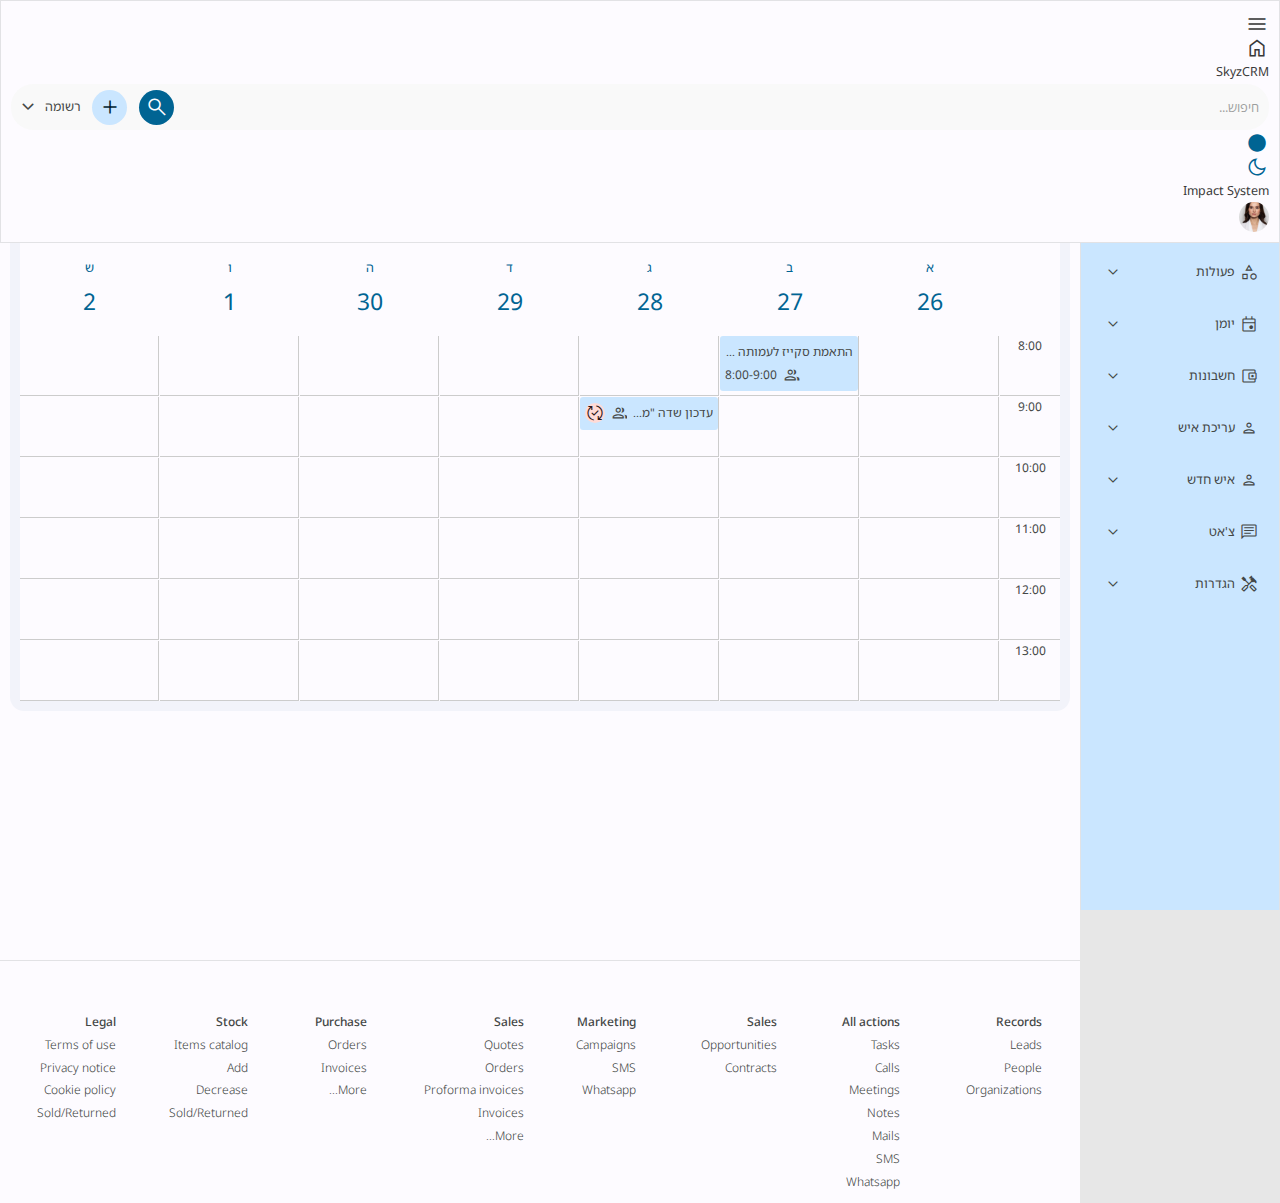
<file: calendar.html>
<!DOCTYPE html>
<html lang="en" data-theme="blue">

<head>
    <meta charset="UTF-8">
    <meta http-equiv="X-UA-Compatible" content="IE=edge">
    <meta name="viewport" content="width=device-width, initial-scale=1.0">
    <!-- Google Icons -->
    <link rel="stylesheet"
        href="https://fonts.googleapis.com/css2?family=Material+Symbols+Outlined:opsz,wght,FILL,GRAD@20..48,100..700,0..1,-50..200" />
    <!-- Main Style Sheet -->
    <link rel="stylesheet" href="./up/css/main-style.css">
    <script src="https://ajax.googleapis.com/ajax/libs/jquery/3.6.1/jquery.min.js"></script>
    <script src="https://code.jquery.com/jquery-3.6.0.min.js"
        integrity="sha256-/xUj+3OJU5yExlq6GSYGSHk7tPXikynS7ogEvDej/m4=" crossorigin="anonymous"></script>
    <title>Impact System</title>
</head>

<body class="container" dir="rtl">
    <!---*-*-*-*-*-*-*-*--*-*-*- Navbar Section --*-*-*-*-*-*-*-*-*-*-*-->
    <div class="navbar">
        <div class="navbar__menu">
            <span class="material-symbols-outlined navbar__menu--side-toggle" id="sideNavBtn">
                menu
            </span>
            <div class="navbar__menu--logo">
                <span class="material-symbols-outlined navbar__main--logo__icon"> home</span>
                <div class="navbar__main--logo__name">Skyz<span>CRM</span></div>
            </div>
        </div>
        <div class="navbar__main">
            <div class=" navbar__main--search">
                <div class="field-container">
                    <div class="input-container">
                        <input type="text" class="input" placeholder="חיפוש..." id="searchInput" />
                        <div class="navbar__main--search__links-container">
                            <div class="round-btn round-btn-primary">
                                <span class="material-symbols-outlined"> search </span>
                            </div>
                            <div class="round-btn round-btn-secondary">
                                <span class="material-symbols-outlined" id="addMenuBtn"> add </span>
                            </div>
                            <div class="label-container">
                                <label class="label-text">
                                    <nobr> רשומה </nobr>
                                </label>
                                <span class="material-symbols-outlined label-icon"> expand_more </span>
                            </div>
                        </div>
                    </div>
                </div>
            </div>
        </div>

        <div class="navbar__personal">
            <span class="material-symbols-outlined fill-icon color-change" style="cursor: pointer;">circle</span>
            <div class="darkmode-toggle">
                <button aria-label="darkmode-toggle" id="darkmodeToggle">
                    <span class="material-symbols-outlined">
                        dark_mode
                    </span>
                </button>
            </div>
            <div class="navbar__personal--name">Impact System</div>
            <div class="round-img-container">
                <img src="./up/imgs/passport.webp" alt="">
            </div>
        </div>
    </div>

    <div class="navbar__overlay"></div>

    <!---*-*-*-*-*-*-*-*--*-*-*- Sidebar Section --*-*-*-*-*-*-*-*-*-*-*-->
    <aside class="side-nav" dir="rtl">
        <div class="side-nav__content">
            <ul class="side-nav__content--list">
                <li class="side-nav__content--list__item create-item">
                    <div class="item-name">
                        <a href="#">
                            <span class="material-symbols-outlined">
                                create
                            </span>
                            <div>צור</div>
                        </a>
                        <span class="material-symbols-outlined btn-default">
                            add
                        </span>
                    </div>
                </li>

                <li class="side-nav__content--list__item" id="homeBtn">
                    <div class="item-name">
                        <a href="#">
                            <span class="material-symbols-outlined">
                                home
                            </span>
                            <div>SkyzCRM</div>
                        </a>
                    </div>
                </li>
                <li class="side-nav__content--list__item">
                    <div class="item-name">
                        <a href="formPDF.html">
                            <span class="material-symbols-outlined">
                                view_timeline
                            </span>
                            <div>טופס</div>
                        </a>
                        <span class="material-symbols-outlined btn-default">
                            expand_more
                        </span>
                    </div>
                </li>
                <li class="side-nav__content--list__item" id="actionsBtn">
                    <div class="item-name">
                        <a href="#">
                            <span class="material-symbols-outlined">
                                category
                            </span>
                            <div>פעולות</div>
                        </a>
                        <span class="material-symbols-outlined btn-default">
                            expand_more
                        </span>
                    </div>
                </li>
                <li class="side-nav__content--list__item">
                    <div class="item-name">
                        <a href="calendar.html">
                            <span class="material-symbols-outlined">
                                event
                            </span>
                            <div>יומן</div>
                        </a>
                        <span class="material-symbols-outlined btn-default">
                            expand_more
                        </span>
                    </div>
                </li>
                <li id="acountsBtnSidebar" class="side-nav__content--list__item">
                    <div class="item-name">
                        <a href="#">
                            <span class="material-symbols-outlined">
                                account_balance_wallet
                            </span>
                            <div>חשבונות</div>
                        </a>
                        <span class="material-symbols-outlined btn-default btn-actions-menu">
                            expand_more
                        </span>
                    </div>
                    <div class="side-nav__content--list__item--collapse active" id="acountsCollapse">
                        <span>הכול</span>
                        <span>פתוחים</span>
                        <span>בתהליך</span>
                    </div>
                </li>
                <li class="side-nav__content--list__item">
                    <div class="item-name">
                        <a href="edit-person.html">
                            <span class="material-symbols-outlined">
                                person
                            </span>
                            <div>עריכת איש</div>
                        </a>
                        <span class="material-symbols-outlined btn-default btn-actions-menu">
                            expand_more
                        </span>
                    </div>
                </li>
                <li class="side-nav__content--list__item">
                    <div class="item-name">
                        <a href="new-person.html">
                            <span class="material-symbols-outlined">
                                person
                            </span>
                            <div>איש חדש</div>
                        </a>
                        <span class="material-symbols-outlined btn-default btn-actions-menu">
                            expand_more
                        </span>
                    </div>
                </li>
                <li class="side-nav__content--list__item">
                    <div class="item-name">
                        <a href="#">
                            <span class="material-symbols-outlined">
                                chat
                            </span>
                            <div>צ'אט</div>
                        </a>
                        <span class="material-symbols-outlined btn-default btn-actions-menu">
                            expand_more
                        </span>
                    </div>
                </li>
                <li class="side-nav__content--list__item">
                    <div class="item-name">
                        <a href="#">
                            <span class="material-symbols-outlined">
                                handyman
                            </span>
                            <div>הגדרות</div>
                        </a>
                        <span class="material-symbols-outlined btn-default btn-actions-menu">
                            expand_more
                        </span>
                    </div>
                </li>
            </ul>
        </div>
    </aside>

    <div class="main">
        <!---*-*-*-*-*-*-*-*--*-*-*- Search For Small Screen --*-*-*-*-*-*-*-*-*-*-*-->
        <section class="small-screen-search">
            <div class="field-container">
                <div class="input-container">
                    <input type="text" class="input" placeholder="חיפוש..." id="searchInput" />
                    <div class="navbar__main--search__links-container">
                        <div class="round-btn round-btn-primary">
                            <span class="material-symbols-outlined"> search </span>
                        </div>
                        <div class="round-btn round-btn-secondary">
                            <span class="material-symbols-outlined" id="addMenuBtn"> add </span>
                        </div>
                        <div>
                            <span class="material-symbols-outlined label-icon"> expand_more </span>
                        </div>
                    </div>
                </div>
            </div>
        </section>

        <!-- -*-*-*-*-*-*-*-*--*-*-*- Card Section - Person --*-*-*-*-*-*-*-*-*-*-* -->
        <section class="card-container">
            <div class="card">
                <div class="card-header">
                    <div class="top">
                        <div class="left">
                            <div class="title">
                                <span class="material-symbols-outlined title-icon">event</span>
                                <span>יומן</span>
                            </div>
                        </div>
                        <div class="right">
                            <span class="material-symbols-outlined btn-default">
                                more_vert
                            </span>
                            <span class="material-symbols-outlined btn-default">
                                close
                            </span>
                        </div>
                    </div>
                </div>
                <div class="calendar-menu">
                    <div class="calendar-menu-content">
                        <div class="filter-tag">
                            <span>משתמשים</span>
                            <span class="material-symbols-outlined">
                                expand_more
                            </span>
                        </div>
                        <div class="filter-tag">
                            <span>קטגוריות</span>
                            <span class="material-symbols-outlined">
                                expand_more
                            </span>
                        </div>
                        <div class="filter-tag">
                            <span>חודשית</span>
                            <span class="material-symbols-outlined">
                                expand_more
                            </span>
                        </div>
                        <div class="date-nav">
                            <span class="material-symbols-outlined btn-default">
                                chevron_right
                            </span>
                            <span class="date">12/12/2023</span>
                            <span class="material-symbols-outlined btn-default">
                                chevron_left
                            </span>
                        </div>
                        <div class="today">
                            <span>היום</span>
                        </div>
                    </div>

                </div>
                <div class="calendar">
                    <div class="day-header"></div>
                    <div class="day-header">
                        <span class="day">א</span>
                        <span class="number">26</span>
                    </div>
                    <div class="day-header">
                        <span class="day">ב</span>
                        <span class="number">27</span>
                    </div>
                    <div class="day-header">
                        <span class="day">ג</span>
                        <span class="number">28</span>
                    </div>
                    <div class="day-header">
                        <span class="day">ד</span>
                        <span class="number">29</span>
                    </div>
                    <div class="day-header">
                        <span class="day">ה</span>
                        <span class="number">30</span>
                    </div>
                    <div class="day-header">
                        <span class="day">ו</span>
                        <span class="number">1</span>
                    </div>
                    <div class="day-header">
                        <span class="day">ש</span>
                        <span class="number">2</span>
                    </div>

                    <!-- Time slots and days -->
                    <div class="time-slot">8:00</div>
                    <div class="day-cell"></div>
                    <div class="day-cell">
                        <div class="event" onclick="toggleMenu(this)">
                            <span class="event-title">התאמת סקייז לעמותה חדשה "קרן ידע". התאמות על בסיס סקייז שפותח
                                לעמותה לקידום מקצועי של עובדי המדינה. הצעה סופית רק לאחר אפיון.</span>
                            <span class="event-info">
                                <span class="material-symbols-outlined">people</span>
                                <span class="length">8:00-9:00</span>
                            </span>

                            <div class="event-menu">
                                <ul class="event-menu-menu">
                                    <li><span class="material-symbols-outlined btn-default">close</span></li>
                                    <li><span class="material-symbols-outlined btn-default">edit</span></li>
                                    <li><span class="material-symbols-outlined btn-default">delete</span></li>
                                </ul>
                                <div class="event-menu-title">התאמת סקייז לעמותה חדשה "קרן ידע".</div>
                                <p class="event-menu-para">התאמות על בסיס סקייז
                                    שפותח
                                    לעמותה לקידום מקצועי של עובדי המדינה. הצעה סופית רק לאחר אפיון.</p>
                                <div class="event-info">
                                    <span class="material-symbols-outlined status red">published_with_changes</span>
                                    <span>יצחק נהון, אביבה ורד</span>
                                    <span class="date">27 דצמבר</span>
                                    <span class="length">8:00-9:00</span>
                                </div>
                            </div>
                        </div>
                    </div>
                    <div class="day-cell"></div>
                    <div class="day-cell"></div>
                    <div class="day-cell"></div>
                    <div class="day-cell"></div>
                    <div class="day-cell"></div>

                    <div class="time-slot">9:00</div>
                    <div class="day-cell"></div>
                    <div class="day-cell"></div>
                    <div class="day-cell">
                        <div class="event small-event" onclick="toggleMenu(this)">
                            <span class="event-title">עדכון שדה "מקור שני" ב"כרטסת לקוחות"</span>
                            <span class="event-info">
                                <span class="material-symbols-outlined status red">published_with_changes</span>
                                <span class="material-symbols-outlined">people</span>
                                <span class="length">9:00-9:30</span>
                            </span>

                            <div class="event-menu">
                                <ul class="event-menu-menu">
                                    <li><span class="material-symbols-outlined btn-default">close</span></li>
                                    <li><span class="material-symbols-outlined btn-default">edit</span></li>
                                    <li><span class="material-symbols-outlined btn-default">delete</span></li>
                                </ul>
                                <div class="event-menu-title">עדכון שדה "מקור שני" ב"כרטסת לקוחות"</div>
                                <p class="event-menu-para">לורם איפסום דולור סיט אמט, קונסקטורר אדיפיסינג אלית לורם
                                    איפסום דולור סיט אמט.</p>
                                <div class="event-info">
                                    <span class="material-symbols-outlined status red">published_with_changes</span>
                                    <span>יצחק נהון, אביבה ורד</span>

                                    <span class="date">28 דצמבר</span>
                                    <span class="length">9:00-9:30</span>
                                </div>
                            </div>
                        </div>
                    </div>
                    <div class="day-cell"></div>
                    <div class="day-cell"></div>
                    <div class="day-cell"></div>
                    <div class="day-cell"></div>


                    <div class="time-slot">10:00</div>
                    <div class="day-cell"></div>
                    <div class="day-cell"></div>
                    <div class="day-cell">
                    </div>
                    <div class="day-cell"></div>
                    <div class="day-cell"></div>
                    <div class="day-cell"></div>
                    <div class="day-cell"></div>

                    <div class="time-slot">11:00</div>
                    <div class="day-cell"></div>
                    <div class="day-cell"></div>
                    <div class="day-cell">
                    </div>
                    <div class="day-cell"></div>
                    <div class="day-cell"></div>
                    <div class="day-cell"></div>
                    <div class="day-cell"></div>

                    <div class="time-slot">12:00</div>
                    <div class="day-cell"></div>
                    <div class="day-cell"></div>
                    <div class="day-cell">
                    </div>
                    <div class="day-cell"></div>
                    <div class="day-cell"></div>
                    <div class="day-cell"></div>
                    <div class="day-cell"></div>

                    <div class="time-slot">13:00</div>
                    <div class="day-cell"></div>
                    <div class="day-cell"></div>
                    <div class="day-cell">
                    </div>
                    <div class="day-cell"></div>
                    <div class="day-cell"></div>
                    <div class="day-cell"></div>
                    <div class="day-cell"></div>


                </div>
        </section>

        <!---*-*-*-*-*-*-*-*--*-*-*- Footer Section --*-*-*-*-*-*-*-*-*-*-*-->
        <footer class="footer">
            <div class="footer__box">
                <div class="footer__box--title">Records</div>
                <ul class="footer__box--list">
                    <li>Leads</li>
                    <li>People</li>
                    <li>Organizations</li>
                </ul>
            </div>
            <div class="footer__box">
                <div class="footer__box--title">All actions</div>
                <ul class="footer__box--list">
                    <li>Tasks</li>
                    <li>Calls</li>
                    <li>Meetings</li>
                    <li>Notes</li>
                    <li>Mails</li>
                    <li>SMS</li>
                    <li>Whatsapp</li>
                </ul>
            </div>
            <div class="footer__box">
                <div class="footer__box--title">Sales</div>
                <ul class="footer__box--list">
                    <li>Opportunities</li>
                    <li>Contracts</li>
                </ul>
            </div>
            <div class="footer__box">
                <div class="footer__box--title">Marketing</div>
                <ul class="footer__box--list">
                    <li>Campaigns</li>
                    <li>SMS</li>
                    <li>Whatsapp</li>
                </ul>
            </div>
            <div class="footer__box">
                <div class="footer__box--title">Sales</div>
                <ul class="footer__box--list">
                    <li>Quotes</li>
                    <li>Orders</li>
                    <li>Proforma invoices</li>
                    <li>Invoices</li>
                    <li>More...</li>
                </ul>
            </div>
            <div class="footer__box">
                <div class="footer__box--title">Purchase</div>
                <ul class="footer__box--list">
                    <li>Orders</li>
                    <li>Invoices</li>
                    <li>More...</li>
                </ul>
            </div>
            <div class="footer__box">
                <div class="footer__box--title">Stock</div>
                <ul class="footer__box--list">
                    <li>Items catalog</li>
                    <li>Add</li>
                    <li>Decrease</li>
                    <li>Sold/Returned</li>
                </ul>
            </div>
            <div class="footer__box">
                <div class="footer__box--title">Legal</div>
                <ul class="footer__box--list">
                    <li>Terms of use</li>
                    <li>Privacy notice</li>
                    <li>Cookie policy</li>
                    <li>Sold/Returned</li>
                </ul>
            </div>
        </footer>

    </div>

    <!-- *-*-*-*-*-*-*-*-*-*-*-*-*-*-* JavaScript Files *-*-*-*-*-*-*-*-*-*-*-*-*-*-* -->
    <!-- Sidebar -->
    <script src="./up/js/sidebar.js"></script>
    <!-- Dark Mode -->
    <script src="./up/js/dark-mode.js"></script>
    <script src="/up/js/sidebar.js"></script>
    <script src="/up/js/calendar.js"></script>

</body>

</html>
</file>
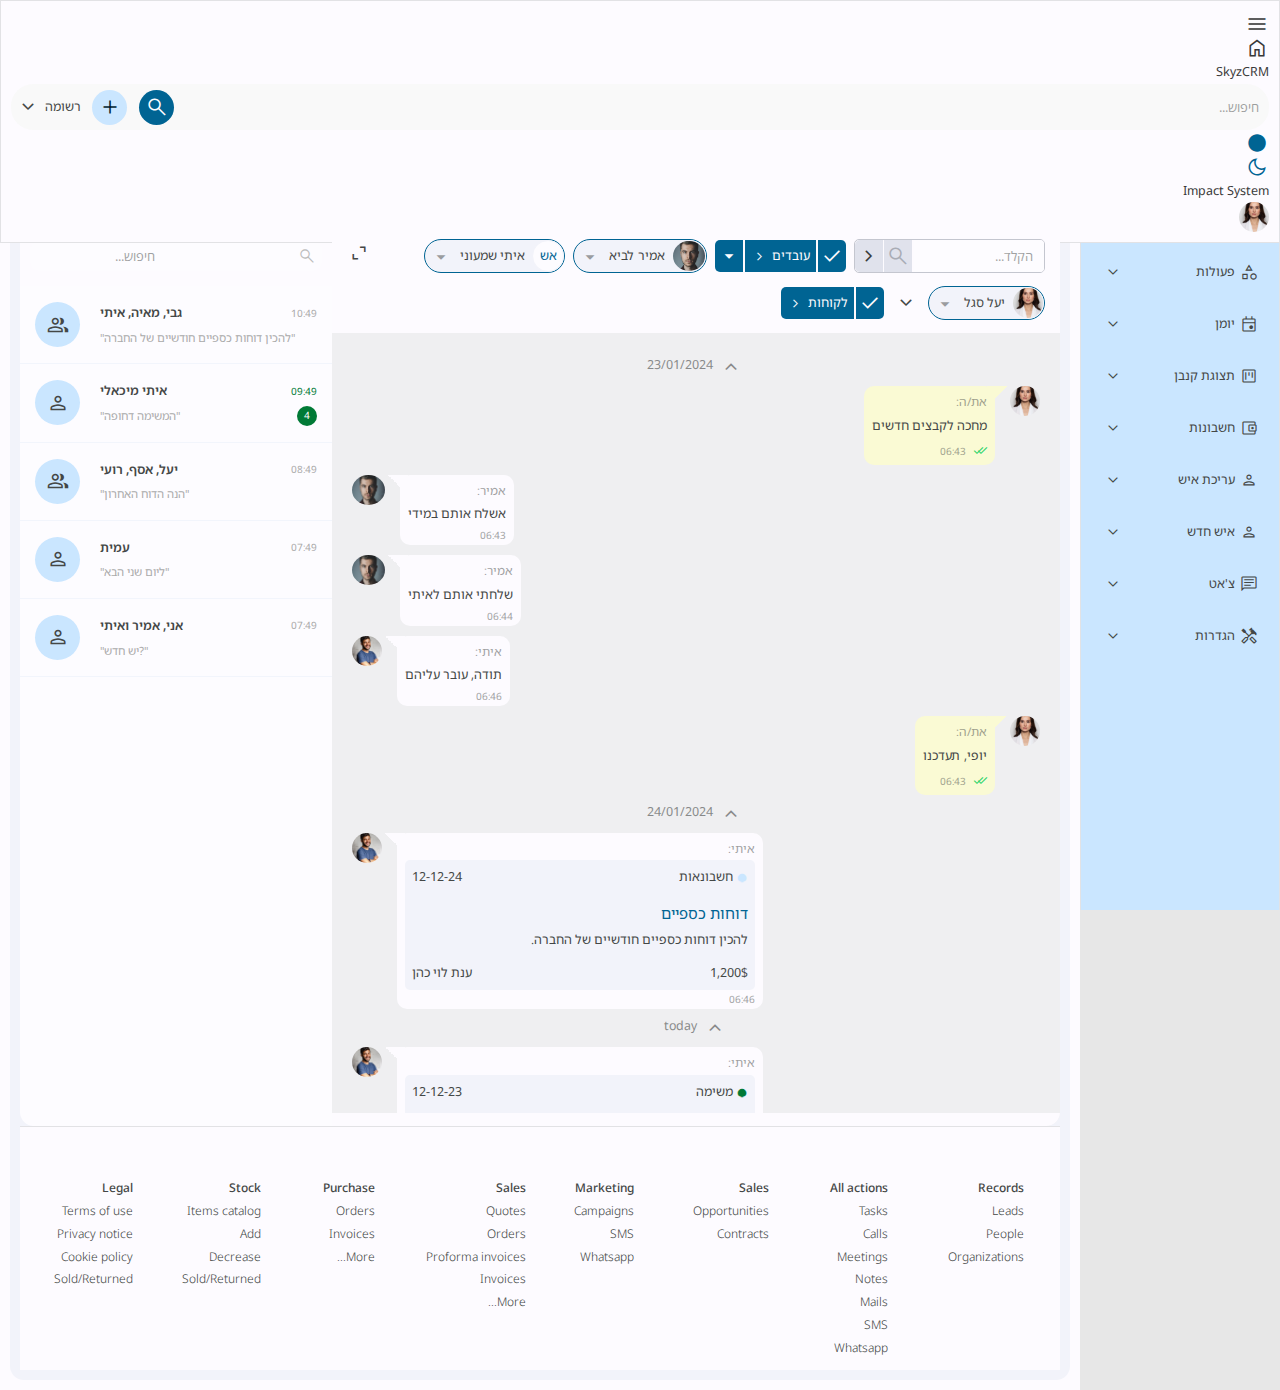
<file: chat.html>
<!DOCTYPE html>
<html lang="en" data-theme="blue">
  <head>
    <meta charset="UTF-8" />
    <meta http-equiv="X-UA-Compatible" content="IE=edge" />
    <meta name="viewport" content="width=device-width, initial-scale=1.0" />
    <!-- Google Icons -->
    <link
      rel="stylesheet"
      href="https://fonts.googleapis.com/css2?family=Material+Symbols+Outlined:opsz,wght,FILL,GRAD@20..48,100..700,0..1,-50..200"
    />
    <!-- Main Style Sheet -->
    <link rel="stylesheet" href="./up/css/main-style.css" />

    <script src="https://ajax.googleapis.com/ajax/libs/jquery/3.6.1/jquery.min.js"></script>
    <script
      src="https://code.jquery.com/jquery-3.6.0.min.js"
      integrity="sha256-/xUj+3OJU5yExlq6GSYGSHk7tPXikynS7ogEvDej/m4="
      crossorigin="anonymous"
    ></script>
    <title>Impact System</title>
  </head>

  <body class="container" dir="rtl">
    <!---*-*-*-*-*-*-*-*--*-*-*- Navbar Section --*-*-*-*-*-*-*-*-*-*-*-->
    <div class="navbar">
      <div class="navbar__menu">
        <span
          class="material-symbols-outlined navbar__menu--side-toggle"
          id="sideNavBtn"
        >
          menu
        </span>
        <div class="navbar__menu--logo">
          <span class="material-symbols-outlined navbar__main--logo__icon">
            home</span
          >
          <div class="navbar__main--logo__name">Skyz<span>CRM</span></div>
        </div>
      </div>
      <div class="navbar__main">
        <div class="navbar__main--search">
          <div class="field-container">
            <div class="input-container">
              <input
                type="text"
                class="input"
                placeholder="חיפוש..."
                id="searchInput"
              />
              <div class="navbar__main--search__links-container">
                <div class="round-btn round-btn-primary">
                  <span class="material-symbols-outlined"> search </span>
                </div>
                <div class="round-btn round-btn-secondary">
                  <span class="material-symbols-outlined" id="addMenuBtn">
                    add
                  </span>
                </div>
                <div class="label-container">
                  <label class="label-text">
                    <nobr> רשומה </nobr>
                  </label>
                  <span class="material-symbols-outlined label-icon">
                    expand_more
                  </span>
                </div>
              </div>
            </div>
          </div>
        </div>
      </div>

      <div class="navbar__personal">
        <span
          class="material-symbols-outlined fill-icon color-change"
          style="cursor: pointer"
          >circle</span
        >
        <div class="darkmode-toggle">
          <button aria-label="darkmode-toggle" id="darkmodeToggle">
            <span class="material-symbols-outlined"> dark_mode </span>
          </button>
        </div>
        <div class="navbar__personal--name">Impact System</div>
        <div class="round-img-container">
          <img src="./up/imgs/passport.webp" alt="" />
        </div>
      </div>
    </div>

    <div class="navbar__overlay"></div>

    <!---*-*-*-*-*-*-*-*--*-*-*- Sidebar Section --*-*-*-*-*-*-*-*-*-*-*-->
    <aside class="side-nav" dir="rtl">
      <div class="side-nav__content">
        <ul class="side-nav__content--list">
          <li class="side-nav__content--list__item create-item">
            <div class="item-name">
              <a href="#">
                <span class="material-symbols-outlined"> create </span>
                <div>צור</div>
              </a>
              <span class="material-symbols-outlined btn-default"> add </span>
            </div>
          </li>

          <li class="side-nav__content--list__item" id="homeBtn">
            <div class="item-name">
              <a href="#">
                <span class="material-symbols-outlined"> home </span>
                <div>SkyzCRM</div>
              </a>
            </div>
          </li>
          <li class="side-nav__content--list__item">
            <div class="item-name">
              <a href="formPDF.html">
                <span class="material-symbols-outlined"> view_timeline </span>
                <div>טופס</div>
              </a>
              <span class="material-symbols-outlined btn-default">
                expand_more
              </span>
            </div>
          </li>
          <li class="side-nav__content--list__item" id="actionsBtn">
            <div class="item-name">
              <a href="#">
                <span class="material-symbols-outlined"> category </span>
                <div>פעולות</div>
              </a>
              <span class="material-symbols-outlined btn-default">
                expand_more
              </span>
            </div>
          </li>
          <li class="side-nav__content--list__item">
            <div class="item-name">
              <a href="calendar.html">
                <span class="material-symbols-outlined"> event </span>
                <div>יומן</div>
              </a>
              <span class="material-symbols-outlined btn-default">
                expand_more
              </span>
            </div>
          </li>
          <li class="side-nav__content--list__item">
            <div class="item-name">
              <a href="kanban.html">
                <span class="material-symbols-outlined"> view_kanban </span>
                <div>תצוגת קנבן</div>
              </a>
              <span class="material-symbols-outlined btn-default">
                expand_more
              </span>
            </div>
          </li>
          <li id="acountsBtnSidebar" class="side-nav__content--list__item">
            <div class="item-name">
              <a href="#">
                <span class="material-symbols-outlined">
                  account_balance_wallet
                </span>
                <div>חשבונות</div>
              </a>
              <span
                class="material-symbols-outlined btn-default btn-actions-menu"
              >
                expand_more
              </span>
            </div>
            <div
              class="side-nav__content--list__item--collapse active"
              id="acountsCollapse"
            >
              <span>הכול</span>
              <span>פתוחים</span>
              <span>בתהליך</span>
            </div>
          </li>
          <li class="side-nav__content--list__item">
            <div class="item-name">
              <a href="edit-person.html">
                <span class="material-symbols-outlined"> person </span>
                <div>עריכת איש</div>
              </a>
              <span
                class="material-symbols-outlined btn-default btn-actions-menu"
              >
                expand_more
              </span>
            </div>
          </li>
          <li class="side-nav__content--list__item">
            <div class="item-name">
              <a href="new-person.html">
                <span class="material-symbols-outlined"> person </span>
                <div>איש חדש</div>
              </a>
              <span
                class="material-symbols-outlined btn-default btn-actions-menu"
              >
                expand_more
              </span>
            </div>
          </li>
          <li class="side-nav__content--list__item">
            <div class="item-name">
              <a href="#">
                <span class="material-symbols-outlined"> chat </span>
                <div>צ'אט</div>
              </a>
              <span
                class="material-symbols-outlined btn-default btn-actions-menu"
              >
                expand_more
              </span>
            </div>
          </li>
          <li class="side-nav__content--list__item">
            <div class="item-name">
              <a href="#">
                <span class="material-symbols-outlined"> handyman </span>
                <div>הגדרות</div>
              </a>
              <span
                class="material-symbols-outlined btn-default btn-actions-menu"
              >
                expand_more
              </span>
            </div>
          </li>
        </ul>
      </div>
    </aside>

    <div class="main">
      <!---*-*-*-*-*-*-*-*--*-*-*- Search For Small Screen --*-*-*-*-*-*-*-*-*-*-*-->
      <div class="small-screen-search">
        <div class="field-container">
          <div class="input-container">
            <input
              type="text"
              class="input"
              placeholder="חיפוש..."
              id="searchInput"
            />
            <div class="navbar__main--search__links-container">
              <div class="round-btn round-btn-primary">
                <span class="material-symbols-outlined"> search </span>
              </div>
              <div class="round-btn round-btn-secondary">
                <span class="material-symbols-outlined" id="addMenuBtn">
                  add
                </span>
              </div>
              <div>
                <span class="material-symbols-outlined label-icon">
                  expand_more
                </span>
              </div>
            </div>
          </div>
        </div>
      </div>

      <section class="card-container">
        <div class="card">
          <div class="card-header">
            <div class="top">
              <div class="left">
                <div class="title">
                  <span class="material-symbols-outlined title-icon">
                    chat
                  </span>
                  <span>צ'אט</span>
                </div>
                <div class="flex-container">
                  <div class="filter-tag dropdown">
                    <span class="material-symbols-outlined">
                      reorder
                    </span>
                    <span></span>
                    <span class="material-symbols-outlined">
                        arrow_drop_down
                    </span>
                    <ul class="dropdown__items active">
                     <li></li>
                     <li></li>
                    </ul>
                </div>
              </div>
              <div class="flex-container">
                <div class="filter-tag dropdown all">
                  <span class="material-symbols-outlined filter-icon">
                    filter_alt
                  </span>
                  <span class="category-all">הכל</span>
                  <span class="material-symbols-outlined">
                      arrow_drop_down
                  </span>
                  <ul class="dropdown__items active">
                   <li></li>
                   <li></li>
                  </ul>
              </div>
            </div>
            </div>
          </div>
          <div class="main-container">
            <div class="left-container">
              <!-- <div class="header">
                                <div class="user-img">
                                    <img class="dp" src="https://www.codewithfaraz.com/InstaPic.png" alt="">
                                </div>
                                <div class="nav-icons">
                                </div>
                        </div> -->

              <div class="search-container">
                <div class="input">
                  <span class="material-symbols-outlined">search</span>
                  <input type="text" placeholder="חיפוש..." />
                </div>
              </div>
              <div class="chat-list">
                <div class="chat-box" id="chat-gabi">
                  <div class="chat-icon-container">
                    <span class="material-symbols-outlined">people</span>
                  </div>
                  <div class="chat-details">
                    <div class="text-head">
                      <h4>גבי, מאיה, איתי</h4>
                      <p class="time">10:49</p>
                    </div>
                    <div class="text-message">
                      <p>"להכין דוחות כספיים חודשיים של החברה"</p>
                    </div>
                  </div>
                </div>
                <div class="chat-box" id="chat-itay">
                  <div class="chat-icon-container">
                    <span class="material-symbols-outlined">person</span>
                  </div>
                  <div class="chat-details">
                    <div class="text-head">
                      <h4>איתי מיכאלי</h4>
                      <p class="time unread">09:49</p>
                    </div>
                    <div class="text-message">
                      <p>"המשימה דחופה"</p>
                      <b>4</b>
                    </div>
                  </div>
                </div>
                <div class="chat-box" id="chat-yael">
                  <div class="chat-icon-container">
                    <span class="material-symbols-outlined">people</span>
                  </div>
                  <div class="chat-details">
                    <div class="text-head">
                      <h4>יעל, אסף, רועי</h4>
                      <p class="time">08:49</p>
                    </div>
                    <div class="text-message">
                      <p>"הנה הדוח האחרון"</p>
                    </div>
                  </div>
                </div>
                <div class="chat-box" id="chat-amit">
                  <div class="chat-icon-container">
                    <span class="material-symbols-outlined">person</span>
                  </div>
                  <div class="chat-details">
                    <div class="text-head">
                      <h4>עמית</h4>
                      <p class="time">07:49</p>
                    </div>
                    <div class="text-message">
                      <p>"ליום שני הבא"</p>
                    </div>
                  </div>
                </div>
                <div class="chat-box" id="chat-amir">
                  <div class="chat-icon-container">
                    <span class="material-symbols-outlined">person</span>
                  </div>
                  <div class="chat-details">
                    <div class="text-head">
                      <h4>אני, אמיר ואיתי</h4>
                      <p class="time">07:49</p>
                    </div>
                    <div class="text-message">
                      <p>"יש חדש?"</p>
                    </div>
                  </div>
                </div>
              </div>
            </div>

            <div class="right-container active" id="chat-gabi-target">
              <div class="header">
                <div class="img-text">
                  <div class="user-img">
                    <span class="material-symbols-outlined">people</span>
                  </div>
                  <h4>גבי, מאיה, איתי</h4>
                </div>
                <div class="nav-icons btn-default back-chat-list">
                  <span class="material-symbols-outlined">arrow_back</span>
                </div>
              </div>
              <div class="chat-container">
                <div class="chat-date">
                  <span class="date"
                    >today
                    <span class="number-hidden-messages active" data-chat-id="5"
                      >(5)</span
                    ></span
                  >
                  <span
                    class="material-symbols-outlined btn-default hide-today"
                    data-chat-id="5"
                    >expand_less</span
                  >
                </div>
                <div class="day-chat" data-chat-id="5"></div>
              </div>
              <!--input-bottom -->
              <div class="chatbox-input">
                <input type="text" placeholder="הקלד הודעה..." />
                <span class="material-symbols-outlined">attach_file</span>
              </div>
            </div>
            <div class="right-container active" id="chat-itay-target">
              <div class="header">
                <div class="img-text">
                  <div class="user-img">
                    <span class="material-symbols-outlined">person</span>
                  </div>
                  <h4>איתי מיכאלי</h4>
                </div>
                <div class="nav-icons btn-default back-chat-list">
                  <span class="material-symbols-outlined">arrow_back</span>
                </div>
              </div>
              <div class="chat-container">
                <div class="chat-date">
                  <span class="date"
                    >23/01/2024
                    <span class="number-hidden-messages active" data-chat-id="4"
                      >(2)</span
                    ></span
                  >
                  <span
                    class="material-symbols-outlined btn-default hide-today"
                    data-chat-id="4"
                    >expand_less</span
                  >
                </div>
                <div class="day-chat" data-chat-id="4"></div>
              </div>
              <!--input-bottom -->
              <div class="chatbox-input">
                <input type="text" placeholder="הקלד הודעה..." />
                <span class="material-symbols-outlined">attach_file</span>
              </div>
            </div>
            <div class="right-container active" id="chat-yael-target">
              <div class="header">
                <div class="img-text">
                  <div class="user-img">
                    <span class="material-symbols-outlined">people</span>
                  </div>
                  <h4>יעל, אסף, רועי</h4>
                </div>
                <div class="nav-icons btn-default back-chat-list">
                  <span class="material-symbols-outlined">arrow_back</span>
                </div>
              </div>
              <div class="chat-container">
                <div class="chat-date">
                  <span class="date"
                    >21/01/2024
                    <span class="number-hidden-messages active" data-chat-id="6"
                      >(3)</span
                    ></span
                  >
                  <span
                    class="material-symbols-outlined btn-default hide-today"
                    data-chat-id="6"
                    >expand_less</span
                  >
                </div>
                <div class="day-chat" data-chat-id="6"></div>
              </div>
              <!--input-bottom -->
              <div class="chatbox-input">
                <input type="text" placeholder="הקלד הודעה..." />
                <span class="material-symbols-outlined">attach_file</span>
              </div>
            </div>
            <div class="right-container active" id="chat-amit-target">
              <div class="header">
                <div class="img-text">
                  <div class="user-img">
                    <span class="material-symbols-outlined">person</span>
                  </div>
                  <h4>עמית</h4>
                </div>
                <div class="nav-icons btn-default back-chat-list">
                  <span class="material-symbols-outlined">arrow_back</span>
                </div>
              </div>
              <div class="chat-container">
                <div class="chat-date">
                  <span class="date"
                    >21/01/2024
                    <span class="number-hidden-messages active" data-chat-id="7"
                      >(3)</span
                    ></span
                  >
                  <span
                    class="material-symbols-outlined btn-default hide-today"
                    data-chat-id="7"
                    >expand_less</span
                  >
                </div>
                <div class="day-chat" data-chat-id="7"></div>
              </div>
              <!--input-bottom -->
              <div class="chatbox-input">
                <input type="text" placeholder="הקלד הודעה..." />
                <span class="material-symbols-outlined">attach_file</span>
              </div>
            </div>
            <div class="right-container" id="chat-amir-target">
              <div class="header first-header">
                <div class="chat-filters expand">

                  <div class="filter-category input-filter">
                    <span class="category input-category">
                      <input type="text" placeholder="הקלד..."
                    /></span>
                    <div
                    class="filter-category__icon-container disabled"
                    id="search-expand"
                  >
                    <span class="material-symbols-outlined"> search </span>
                  </div>
                  <div
                  class="filter-category__icon-container light active"
                  id="cancel-typing"
                >
                  <span class="material-symbols-outlined">
                   close
                  </span>
                </div>
                    <div
                      class="filter-category__icon-container light"
                      id="search-reduce"
                    >
                      <span class="material-symbols-outlined">
                        chevron_right
                      </span>
                    </div>
                  </div>

                  <div class="filter-category" category="workers">
                    <div class="filter-category__icon-container">
                      <span class="material-symbols-outlined hide-participants">
                        done
                      </span>
                    </div>

                    <div class="category toggle-participants">
                      <span> עובדים </span>
                      <span
                        class="material-symbols-outlined category-close-icon"
                        >keyboard_arrow_right</span
                      >
                    </div>
                    <div class="filter-category__icon-container">
                      <span class="material-symbols-outlined participants-menu">
                        arrow_drop_down
                      </span>
                    </div>
                  </div>
                  <div
                    class="filter-chat-tag amir-participant participant"
                    category="workers"
                  >
                    <div
                      class="chat-icon-container participant-img"
                      data-person="amir-img"
                    >
                      <img src="./up/imgs/person-2.jpg" alt="person-img" />
                    </div>
                    <span class="name">אמיר לביא</span>
                    <div class="filter-chat-tag__icons">
                      <span class="material-symbols-outlined">
                        arrow_drop_down
                      </span>
                    </div>
                  </div>
                  <div
                    class="filter-chat-tag itay-participant participant"
                    category="workers"
                  >
                    <div
                      class="chat-icon-container participant-img filter-img"
                      data-person="itay-img"
                    >
                      <span>אש</span>
                    </div>
                    <span class="name">איתי שמעוני</span>
                    <div class="filter-chat-tag__icons">
                      <span class="material-symbols-outlined">
                        arrow_drop_down
                      </span>
                    </div>
                  </div>
                  <div
                    class="filter-chat-tag your-participant participant"
                    category="workers"
                  >
                    <div
                      class="chat-icon-container participant-img filter-img"
                      data-person="your-img"
                    >
                      <img src="./up/imgs/passport.webp" alt="person-img" />
                    </div>
                    <span class="name">יעל סגל</span>
                    <div class="filter-chat-tag__icons">
                      <span class="material-symbols-outlined">
                        arrow_drop_down
                      </span>
                    </div>
                  </div>
                  <span
                    class="material-symbols-outlined btn-default participant"
                    id="open-second-header"
                    category="workers"
                  >
                    expand_more
                  </span>
                  <div class="filter-category" category="customers">
                    <div class="filter-category__icon-container">
                      <span class="material-symbols-outlined hide-participants">
                        done
                      </span>
                    </div>

                    <div
                      class="category toggle-participants expand-space close"
                    >
                      <span> לקוחות </span>
                      <span
                        class="material-symbols-outlined category-close-icon"
                        >keyboard_arrow_right</span
                      >
                    </div>
                    <div class="filter-category__icon-container">
                      <span
                        class="material-symbols-outlined participants-menu active"
                      >
                        arrow_drop_down
                      </span>
                    </div>
                  </div>
                  <div
                    class="filter-chat-tag itay-participant participant active"
                    category="customers"
                  >
                    <div
                      class="chat-icon-container participant-img filter-img"
                      data-person="may-img"
                    >
                      <span>מל</span>
                    </div>
                    <span class="name">מאי לוי</span>
                    <div class="filter-chat-tag__icons">
                      <span class="material-symbols-outlined">
                        arrow_drop_down
                      </span>
                    </div>
                  </div>
                  <div
                    class="filter-chat-tag itay-participant participant active"
                    category="customers"
                  >
                    <div
                      class="chat-icon-container participant-img filter-img"
                      data-person="roni-img"
                    >
                      <span>רת</span>
                    </div>
                    <span class="name">רוני תורן</span>
                    <div class="filter-chat-tag__icons">
                      <span class="material-symbols-outlined">
                        arrow_drop_down
                      </span>
                    </div>
                  </div>

                  <span
                    class="material-symbols-outlined btn-default participant active"
                    category="customers"
                  >
                    expand_more
                  </span>
                  <!-- <div class="filter-category">
                    <div class="filter-category__icon-container">
                      <span class="material-symbols-outlined"> done </span>
                    </div>

                    <div class="category">
                      <span> לקוחות </span>
                      <span
                        class="material-symbols-outlined category-close-icon"
                        id="category-close-icon"
                        >close</span
                      >
                    </div>
                    <div class="filter-category__icon-container">
                      <span class="material-symbols-outlined">
                        arrow_drop_down
                      </span>
                    </div>
                  </div> -->
                  <!-- <div class="filter-category">
                    <div class="filter-category__icon-container">
                      <span class="material-symbols-outlined"> done </span>
                    </div>

                    <div class="category">
                      <span> סטטוסים </span>
                      <span
                        class="material-symbols-outlined category-close-icon"
                        id="category-close-icon"
                        >close</span
                      >
                    </div>
                    <div class="filter-category__icon-container">
                      <span class="material-symbols-outlined">
                        arrow_drop_down
                      </span>
                    </div>
                  </div> -->
                  <!-- <div class="filter-category" id="date-filter">
                    <div class="filter-category__icon-container">
                      <span class="material-symbols-outlined"> done </span>
                    </div>
                    <div class="category" id="toggle-participants">
                      <span> תאריך </span>
                      <span
                        class="material-symbols-outlined category-close-icon"
                        >keyboard_arrow_left</span
                      >
                    </div>
                    <div class="filter-category__icon-container">
                      <span class="material-symbols-outlined">
                        arrow_drop_down
                      </span>
                    </div>
                  </div>
                  <div class="filter-chat-tag">
                    <div class="done-icon-container">
                      <span class="material-symbols-outlined done-circle">
                        done
                      </span>
                    </div>
                    <span>החודש</span>
                    <div class="filter-chat-tag__icons">
                      <span class="material-symbols-outlined">
                        arrow_drop_down
                      </span>
                    </div>
                  </div>
                  <div class="filter-chat-tag">
                    <div class="done-icon-container">
                      <span class="material-symbols-outlined done-circle">
                        done
                      </span>
                    </div>
                    <span>החודש לפני שנה</span>
                    <div class="filter-chat-tag__icons">
                      <span class="material-symbols-outlined">
                        arrow_drop_down
                      </span>
                    </div>
                  </div> -->
                </div>
                <div class="filter-icons">
                  <span
                    class="material-symbols-outlined btn-default"
                    id="filter-expand"
                  >
                    expand_content
                  </span>
                  <span
                    class="material-symbols-outlined btn-default back-chat-list btn-default"
                    >arrow_back</span
                  >
                </div>
              </div>
              <div class="header second-header active">
                <div class="top-second">
                  <div class="card__navigate">
                    <h4>כל הסינונים</h4>
                    <span class="material-symbols-outlined">
                      chevron_left
                    </span>
                    <h4>לקוחות</h4>
                  </div>
                  <div class="filter-icons">
                    <span
                      class="material-symbols-outlined btn-default"
                      id="close-second-header"
                      >close</span
                    >
                    <span
                      class="material-symbols-outlined back-chat-list btn-default"
                      >arrow_back</span
                    >
                  </div>
                </div>
                <div class="filter-category input-filter">
                  <span class="category input-category">
                    <input type="text" placeholder="הקלד..."></span>
                  <div class="filter-category__icon-container disabled" id="search-expand">
                  <span class="material-symbols-outlined"> search </span>
                </div>
                <div class="filter-category__icon-container light active" id="cancel-typing">
                <span class="material-symbols-outlined">
                 close
                </span>
              </div>
                </div>
                <div class="chat-filters expand">
                  <div class="filter-chat-tag amir-participant participant">
                    <div
                      class="chat-icon-container participant-img"
                      data-person="amir-img"
                    >
                      <img src="./up/imgs/person-2.jpg" alt="person-img" />
                    </div>
                    <span>אמיר לביא</span>
                    <div class="filter-chat-tag__icons">
                      <span class="material-symbols-outlined">
                        arrow_drop_down
                      </span>
                    </div>
                  </div>
                  <div class="filter-chat-tag itay-participant participant">
                    <div
                      class="chat-icon-container participant-img filter-img"
                      data-person="itay-img"
                    >
                      <span>אש</span>
                    </div>
                    <span>איתי שמעוני</span>
                    <div class="filter-chat-tag__icons">
                      <span class="material-symbols-outlined">
                        arrow_drop_down
                      </span>
                    </div>
                  </div>
                  <div class="filter-chat-tag your-participant participant">
                    <div
                      class="chat-icon-container participant-img filter-img"
                      data-person="your-img"
                    >
                      <img src="./up/imgs/passport.webp" alt="person-img" />
                    </div>
                    <span>יעל סגל</span>
                    <div class="filter-chat-tag__icons">
                      <span class="material-symbols-outlined">
                        arrow_drop_down
                      </span>
                    </div>
                  </div>
                  <div class="filter-chat-tag participant">
                    <div class="chat-icon-container participant-img filter-img">
                      <span>אש</span>
                    </div>
                    <span>אברי שלום</span>
                    <div class="filter-chat-tag__icons">
                      <span class="material-symbols-outlined focus-person-btn">
                        start
                      </span>
                      <span class="material-symbols-outlined">
                        arrow_drop_down
                      </span>
                    </div>
                  </div>
                  <div class="filter-chat-tag participant">
                    <div class="chat-icon-container participant-img filter-img">
                      <span>סש</span>
                    </div>
                    <span>סמי שמעון</span>
                    <div class="filter-chat-tag__icons">
                      <span class="material-symbols-outlined">
                        arrow_drop_down
                      </span>
                    </div>
                  </div>
                  <div class="filter-chat-tag participant">
                    <div class="chat-icon-container participant-img filter-img">
                      <span>יל</span>
                    </div>
                    <span>יצחק לב</span>
                    <div class="filter-chat-tag__icons">
                      <span class="material-symbols-outlined">
                        arrow_drop_down
                      </span>
                    </div>
                  </div>
                  <div class="filter-chat-tag participant">
                    <div class="chat-icon-container participant-img filter-img">
                      <span>רפ</span>
                    </div>
                    <span>רועי פרידמן</span>
                    <div class="filter-chat-tag__icons">
                      <span class="material-symbols-outlined">
                        arrow_drop_down
                      </span>
                    </div>
                  </div>
                </div>
              </div>
              <div class="chat-container">
                <div class="chat-date">
                  <span class="date"
                    >23/01/2024
                    <span class="number-hidden-messages active" data-chat-id="1"
                      >(5)</span
                    ></span
                  >
                  <span
                    class="material-symbols-outlined btn-default hide-today"
                    data-chat-id="1"
                    >expand_less</span
                  >
                </div>
                <div class="day-chat" data-chat-id="1">
                  <div class="message-container my-message your-msg">
                    <div class="chat-icon-container">
                      <img src="./up/imgs/passport.webp" alt="person-img" />
                    </div>
                    <div class="message-box">
                      <div class="message-content">
                        <span class="message-name">את/ה:</span>
                        מחכה לקבצים חדשים
                        <div class="message-details">
                          <!-- <span class="material-symbols-outlined message-sent">done</span> -->
                          <div class="message-read">
                            <span class="material-symbols-outlined tick-one"
                              >done</span
                            >
                            <span class="material-symbols-outlined">done</span>
                          </div>
                          <span class="message-hour">06:43</span>
                        </div>
                      </div>
                    </div>
                  </div>
                  <div class="message-container friend-message amir-msg">
                    <div class="chat-icon-container">
                      <img
                        src="./up/imgs/person-2.jpg"
                        class="person-img"
                        alt="person-img"
                        data-name="amir"
                      />
                      <div class="mark-person active">
                        <span class="material-symbols-outlined">done</span>
                      </div>
                    </div>
                    <ul class="local-menu-more-vert person-message-menu active">
                      <li class="local-menu-more-vert__item mark-btn">
                        <span>סמן</span>
                        <span class="material-symbols-outlined">pan_tool_alt</span>
                      </li>
                      <li class="local-menu-more-vert__item">
                        <span>עבור לכרטיס</span>
                        <span class="material-symbols-outlined">web</span>
                      </li>
                      <li class="local-menu-more-vert__item">
                        <span class="focus-person-btn" data-person="amir">
                          התמקדות
                        </span>
                        <span class="material-symbols-outlined">start</span>
                      </li>
                      <li class="local-menu-more-vert__item">
                        <span>סינון</span>
                        <span class="material-symbols-outlined">filter_alt</span>
                      </li>
                    </ul>
                    <div class="message-box">
                      <div class="message-content">
                        <span class="message-name">אמיר:</span>
                        אשלח אותם במידי
                        <div class="message-details">
                          <span class="message-hour">06:43</span>
                        </div>
                      </div>
                    </div>
                  </div>
                  <div class="message-container friend-message amir-msg">
                    <div class="chat-icon-container">
                      <img src="./up/imgs/person-2.jpg" alt="person-img" />
                      <div class="mark-person active">
                        <span class="material-symbols-outlined">done</span>
                      </div>
                    </div>
                    <div class="message-box">
                      <div class="message-content">
                        <span class="message-name">אמיר:</span>
                        שלחתי אותם לאיתי
                        <div class="message-details">
                          <!-- <span class="material-symbols-outlined message-sent">done</span> -->
                          <!-- <div class="message-read">
                                                                                    <span class="material-symbols-outlined tick-one">done</span>
                                                                                    <span class="material-symbols-outlined">done</span>
                                                                                </div> -->
                          <span class="message-hour">06:44</span>
                        </div>
                      </div>
                    </div>
                  </div>
                  <div class="message-container friend-message itay-msg">
                    <div class="chat-icon-container">
                      <img src="./up/imgs/person-3.jpg" alt="person-img" />
                    </div>
                    <ul class="local-menu-more-vert person-message-menu active">
                      <li class="local-menu-more-vert__item mark-btn">
                        <span>סמן</span>
                        <span class="material-symbols-outlined">pan_tool_alt</span>
                      </li>
                      <li class="local-menu-more-vert__item">
                        <span>עבור לכרטיס</span>
                        <span class="material-symbols-outlined">web</span>
                      </li>
                      <li class="local-menu-more-vert__item">
                        <span class="focus-person-btn" data-person="itay">
                          התמקדות
                        </span>
                        <span class="material-symbols-outlined">start</span>
                      </li>
                      <li class="local-menu-more-vert__item">
                        <span>סינון</span>
                        <span class="material-symbols-outlined">filter_alt</span>
                      </li>
                    </ul>
                    <div class="message-box">
                      <div class="message-content">
                        <span class="message-name">איתי:</span>
                        תודה, עובר עליהם
                        <div class="message-details">
                          <span class="message-hour">06:46</span>
                        </div>
                      </div>
                    </div>
                  </div>
                  <div class="message-container my-message your-msg">
                    <div class="chat-icon-container">
                      <img src="./up/imgs/passport.webp" alt="person-img" />
                    </div>
                    <ul class="local-menu-more-vert person-message-menu active">
                      <li class="local-menu-more-vert__item mark-btn">
                        <span>סמן</span>
                        <span class="material-symbols-outlined">pan_tool_alt</span>
                      </li>
                      <li class="local-menu-more-vert__item">
                        <span>עבור לכרטיס</span>
                        <span class="material-symbols-outlined">web</span>
                      </li>
                      <li class="local-menu-more-vert__item">
                        <span class="focus-person-btn"
                        data-person="your"
                        disabled>
                          התמקדות
                        </span>
                        <span class="material-symbols-outlined">start</span>
                      </li>
                      <li class="local-menu-more-vert__item">
                        <span>סינון</span>
                        <span class="material-symbols-outlined">filter_alt</span>
                      </li>
                    </ul>
                    <div class="message-box">
                      <div class="message-content">
                        <span class="message-name">את/ה:</span>
                        יופי, תעדכנו
                        <div class="message-details">
                          <div class="message-read">
                            <span class="material-symbols-outlined tick-one"
                              >done</span
                            >
                            <span class="material-symbols-outlined">done</span>
                          </div>
                          <span class="message-hour">06:43</span>
                        </div>
                      </div>
                    </div>
                  </div>
                </div>
                <div class="chat-date">
                  <span class="date"
                    >24/01/2024
                    <span class="number-hidden-messages active" data-chat-id="2"
                      >(1)</span
                    ></span
                  >
                  <span
                    class="material-symbols-outlined btn-default hide-today"
                    data-chat-id="2"
                    >expand_less</span
                  >
                </div>
                <div class="day-chat" data-chat-id="2">
                  <div class="message-container friend-message itay-msg">
                    <div class="chat-icon-container">
                      <img src="./up/imgs/person-3.jpg" alt="person-img" />
                    </div>
                    <div class="message-box">
                      <div class="message-content">
                        <span class="message-name">איתי:</span>
                        <div class="kanban-content">
                          <div class="kanban-note">
                            <div class="kanban-note-header">
                              <div>
                                <span
                                  class="material-symbols-outlined fill-icon status-icon blue"
                                  >radio_button_unchecked</span
                                >
                                <span>חשבונאות</span>
                              </div>
                              <span>12-12-24</span>
                            </div>
                            <div class="kanban-note-title">דוחות כספיים</div>
                            <p class="kanban-note-para">
                              להכין דוחות כספיים חודשיים של החברה.
                            </p>
                            <div class="kanban-note-header">
                              <span>1,200$</span>
                              <span>ענת לוי כהן</span>
                            </div>
                          </div>
                        </div>
                        <div class="message-details">
                          <!-- <span class="material-symbols-outlined message-sent">done</span> -->
                          <!-- <div class="message-read">
                                                                                                                            <span class="material-symbols-outlined tick-one">done</span>
                                                                                                                            <span class="material-symbols-outlined">done</span>
                                                                                                                        </div> -->
                          <span class="message-hour">06:46</span>
                        </div>
                      </div>
                    </div>
                  </div>
                </div>
                <div class="chat-date">
                  <span class="date"
                    >today
                    <span class="number-hidden-messages active" data-chat-id="3"
                      >(5)</span
                    ></span
                  >
                  <span
                    class="material-symbols-outlined btn-default hide-today"
                    data-chat-id="3"
                    >expand_less</span
                  >
                </div>
                <div class="day-chat" data-chat-id="3">
                  <div class="message-container friend-message itay-msg">
                    <div class="chat-icon-container">
                      <img src="./up/imgs/person-3.jpg" alt="person-img" />
                    </div>
                    <div class="message-box">
                      <div class="message-content">
                        <span class="message-name">איתי:</span>
                        <div class="kanban-content">
                          <div class="kanban-note">
                            <div class="kanban-note-header">
                              <div>
                                <span
                                  class="material-symbols-outlined fill-icon status-icon green"
                                  >radio_button_unchecked</span
                                >
                                <span>משימה</span>
                              </div>
                              <span>12-12-23</span>
                            </div>
                            <div class="kanban-note-title">קמפיין פרסומי</div>
                            <p class="kanban-note-para"></p>
                            <div class="kanban-note-header">
                              <span>שיווק</span>
                              <span>שירלי כהן, אורלי, יאיר, תומי אלון</span>
                            </div>
                          </div>
                        </div>
                        <div class="message-details">
                          <!-- <span class="material-symbols-outlined message-sent">done</span> -->
                          <div class="message-read">
                            <span class="material-symbols-outlined tick-one"
                              >done</span
                            >
                            <span class="material-symbols-outlined">done</span>
                          </div>
                          <span class="message-hour">06:43</span>
                        </div>
                      </div>
                    </div>
                  </div>
                  <div class="message-container my-message your-msg">
                    <div class="chat-icon-container">
                      <img src="./up/imgs/passport.webp" alt="person-img" />
                    </div>
                    <div class="message-box">
                      <div class="message-content">
                        <span class="message-name">את/ה:</span>
                        <img
                          class="img-message"
                          src="up/imgs/chat-img.jpg"
                          alt="chat-img"
                        />

                        <div class="message-details">
                          <span class="material-symbols-outlined message-sent"
                            >done</span
                          >
                          <!-- <div class="message-read">
                                                    <span class="material-symbols-outlined tick-one">done</span>
                                                    <span class="material-symbols-outlined">done</span>
                                                </div> -->
                          <span class="message-hour">06:43</span>
                        </div>
                      </div>
                    </div>
                  </div>
                  <div class="message-container friend-message amir-msg">
                    <div class="chat-icon-container">
                      <img src="./up/imgs/person-2.jpg" alt="person-img" />
                    </div>
                    <div class="message-box">
                      <div class="message-content">
                        <span class="message-name">אמיר:</span>
                        <div class="kanban-content">
                          <div class="kanban-note">
                            <div class="kanban-note-header">
                              <div>
                                <span
                                  class="material-symbols-outlined fill-icon status-icon blue"
                                  >radio_button_unchecked</span
                                >
                                <span>משימה</span>
                              </div>
                              <span>12-01-24</span>
                            </div>
                            <div class="kanban-note-title">פגישה</div>
                            <p class="kanban-note-para">
                              להפגש עם לקוח פוטנציאלי חדש ולספק לו הצעת מחיר.
                            </p>
                            <div class="kanban-note-header">
                              <span>מכירות</span>
                              <span>אסף ליבובסקי</span>
                            </div>
                          </div>
                        </div>
                        <div class="message-details">
                          <!-- <span class="material-symbols-outlined message-sent">done</span> -->
                          <!-- <div class="message-read">
                                                                                    <span class="material-symbols-outlined tick-one">done</span>
                                                                                    <span class="material-symbols-outlined">done</span>
                                                                                </div> -->
                          <span class="message-hour">06:43</span>
                        </div>
                      </div>
                    </div>
                  </div>
                  <div class="message-container friend-message amir-msg">
                    <div class="chat-icon-container">
                      <img src="./up/imgs/person-2.jpg" alt="person-img" />
                    </div>
                    <div class="message-box">
                      <div class="message-content">
                        <span class="message-name">אמיר:</span>
                        יש חדש?
                        <div class="message-details">
                          <!-- <span class="material-symbols-outlined message-sent">done</span> -->
                          <!-- <div class="message-read">
                                                                                    <span class="material-symbols-outlined tick-one">done</span>
                                                                                    <span class="material-symbols-outlined">done</span>
                                                                                </div> -->
                          <span class="message-hour">07:49</span>
                        </div>
                      </div>
                    </div>
                  </div>
                </div>
              </div>
              <!--input-bottom -->
              <div class="chatbox-input">
                <input type="text" placeholder="הקלד הודעה..." />
                <span class="material-symbols-outlined">attach_file</span>
              </div>
            </div>
          </div>
        </div>

        <footer class="footer">
          <div class="footer__box">
            <div class="footer__box--title">Records</div>
            <ul class="footer__box--list">
              <li>Leads</li>
              <li>People</li>
              <li>Organizations</li>
            </ul>
          </div>
          <div class="footer__box">
            <div class="footer__box--title">All actions</div>
            <ul class="footer__box--list">
              <li>Tasks</li>
              <li>Calls</li>
              <li>Meetings</li>
              <li>Notes</li>
              <li>Mails</li>
              <li>SMS</li>
              <li>Whatsapp</li>
            </ul>
          </div>
          <div class="footer__box">
            <div class="footer__box--title">Sales</div>
            <ul class="footer__box--list">
              <li>Opportunities</li>
              <li>Contracts</li>
            </ul>
          </div>
          <div class="footer__box">
            <div class="footer__box--title">Marketing</div>
            <ul class="footer__box--list">
              <li>Campaigns</li>
              <li>SMS</li>
              <li>Whatsapp</li>
            </ul>
          </div>
          <div class="footer__box">
            <div class="footer__box--title">Sales</div>
            <ul class="footer__box--list">
              <li>Quotes</li>
              <li>Orders</li>
              <li>Proforma invoices</li>
              <li>Invoices</li>
              <li>More...</li>
            </ul>
          </div>
          <div class="footer__box">
            <div class="footer__box--title">Purchase</div>
            <ul class="footer__box--list">
              <li>Orders</li>
              <li>Invoices</li>
              <li>More...</li>
            </ul>
          </div>
          <div class="footer__box">
            <div class="footer__box--title">Stock</div>
            <ul class="footer__box--list">
              <li>Items catalog</li>
              <li>Add</li>
              <li>Decrease</li>
              <li>Sold/Returned</li>
            </ul>
          </div>
          <div class="footer__box">
            <div class="footer__box--title">Legal</div>
            <ul class="footer__box--list">
              <li>Terms of use</li>
              <li>Privacy notice</li>
              <li>Cookie policy</li>
              <li>Sold/Returned</li>
            </ul>
          </div>
        </footer>
      </section>
    </div>

    <!-- *-*-*-*-*-*-*-*-*-*-*-*-*-*-* JavaScript Files *-*-*-*-*-*-*-*-*-*-*-*-*-*-* -->
    <!-- Sidebar -->
    <script src="./up/js/sidebar.js"></script>
    <!-- Dark Mode -->
    <script src="./up/js/dark-mode.js"></script>
    <script src="up/js/edit-address.js"></script>
    <script src="/up/js/person.js"></script>
    <script src="/up/js/sidebar.js"></script>
    <script src="/up/js/chat.js"></script>
  </body>
</html>
</file>
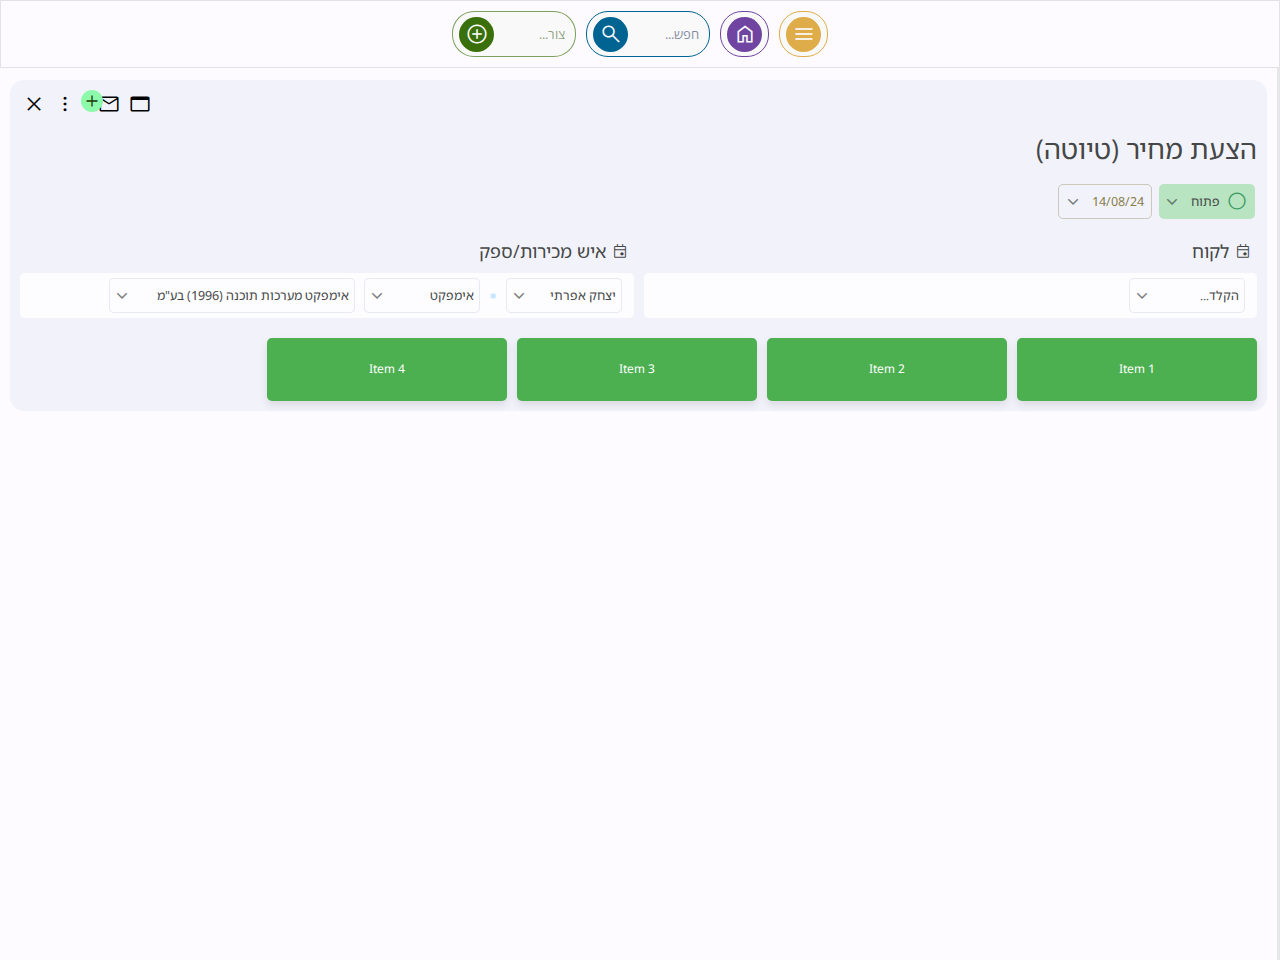
<file: draft.html>
]<!DOCTYPE html>
<html lang="en" data-theme="blue">
  <head>
    <meta charset="UTF-8" />
    <meta http-equiv="X-UA-Compatible" content="IE=edge" />
    <meta name="viewport" content="width=device-width, initial-scale=1.0" />
    <!-- Google Icons -->
    <link
      rel="stylesheet"
      href="https://fonts.googleapis.com/css2?family=Material+Symbols+Outlined:opsz,wght,FILL,GRAD@20..48,100..700,0..1,-50..200"
    />
    <!-- Main Style Sheet -->
    <link rel="stylesheet" href="./up/css/main-style.css" />
    <script src="https://ajax.googleapis.com/ajax/libs/jquery/3.6.1/jquery.min.js"></script>
    <script
      src="https://code.jquery.com/jquery-3.6.0.min.js"
      integrity="sha256-/xUj+3OJU5yExlq6GSYGSHk7tPXikynS7ogEvDej/m4="
      crossorigin="anonymous"
    ></script>
    <title>Impact System</title>
  </head>

  <body class="container" dir="rtl">
    <!---*-*-*-*-*-*-*-*--*-*-*- Navbar Section --*-*-*-*-*-*-*-*-*-*-*-->
    <div class="navbar">
      <div class="navbar-top">
        <div class="navbar__main-container">
          <div class="navbar__main">
            <div class="navbar__main--menu">
              <div class="field-container">
                <div class="input-container yellow">
                  <div class="navbar__main--search__links-container">
                    <div
                      class="round-btn round-btn-primary yellow"
                      id="hamburger-btn"
                    >
                      <span class="material-symbols-outlined"> menu </span>
                    </div>
                  </div>
                  <div class="skyz-name active">SKYZ</div>
                </div>
              </div>
              <div class="menu active">
                <div class="menu-item">
                  <div class="round-img-container">
                    <img src="./up/imgs/passport.webp" alt="" />
                  </div>
                  <span>רוני שרון</span>
                </div>
                <div class="menu-item">
                  <span class="material-symbols-outlined"> settings </span>
                  <span>הגדרות שלי</span>
                  <span class="material-symbols-outlined stop-icon">
                    stop
                  </span>
                  <span>הגדרות מערכות</span>
                </div>
                <div class="menu-item">
                  <!-- <span class="material-symbols-outlined"> dark_mode </span> -->
                  <span
                    class="material-symbols-outlined fill-icon color-change"
                    style="cursor: pointer"
                    >circle</span
                  >
                  <div class="darkmode-toggle">
                    <button aria-label="darkmode-toggle" id="darkmodeToggle">
                      <span class="material-symbols-outlined"> dark_mode </span>
                    </button>
                  </div>
                  <span>מצב כהה / dark mode</span>
                </div>
                <div class="menu-item">
                  <span class="material-symbols-outlined">
                    developer_board
                  </span>
                  <span>מידע למפתחים</span>
                </div>
                <div class="menu-item">
                  <span class="material-symbols-outlined"> question_mark </span>
                  <span>הדרכה על המערכת</span>
                </div>
                <div class="menu-item">
                  <span class="material-symbols-outlined"> tab_move </span>
                  <span>יציאה מהמערכת</span>
                </div>
              </div>
            </div>
            <div class="navbar__main--home">
              <div class="field-container">
                <div class="input-container purple">
                  <div class="navbar__main--search__links-container">
                    <div class="round-btn round-btn-primary purple">
                      <span class="material-symbols-outlined"> home </span>
                    </div>
                  </div>
                </div>
              </div>
            </div>
            <div class="navbar__main--search">
              <div class="field-container">
                <div class="input-container blue">
                  <input
                    type="text"
                    class="navbar-input"
                    placeholder="חפש..."
                    id="searchInput"
                  />
                  <div class="navbar__main--search__links-container">
                    <div class="round-btn round-btn-primary" id="search-btn">
                      <span class="material-symbols-outlined" id="addMenuBtn">
                        search
                      </span>
                    </div>
                  </div>
                </div>
              </div>
            </div>
            <div class="navbar__main--create">
              <div class="field-container">
                <div class="input-container green">
                  <input
                    type="text"
                    class="navbar-input"
                    placeholder="צור..."
                    id="createInput"
                  />
                  <div class="navbar__main--search__links-container">
                    <div
                      class="round-btn round-btn-primary green"
                      id="create-btn"
                    >
                      <span class="material-symbols-outlined">
                        add_circle
                      </span>
                    </div>
                  </div>
                </div>
              </div>
            </div>
          </div>
        </div>

        <div class="navbar-bottom create-show active">
          <div class="create-container">
            <div class="icons-container-create">
              <div class="create-category focus-category" data-color="gray">
                <span>מועדפים</span>
              </div>

              <div class="create-category" data-color="blue">
                <span>כרטיסים</span>
              </div>

              <div class="create-category" data-color="send">
                <span>הודעות</span>
              </div>

              <div class="create-category" data-color="yellow">
                <span>פעולות לביצוע</span>
              </div>

              <div class="create-category" data-color="pre-sales">
                <span>קדם מכירות</span>
              </div>

              <div class="create-category" data-color="purple">
                <span>קורסים</span>
              </div>

              <div class="create-category" data-color="invoice">
                <span>חשבוניות / קבלות</span>
              </div>

              <div class="create-category" data-color="credit">
                <span>מסמכי זיכוי</span>
              </div>

              <div class="create-category" data-color="instruction">
                <span>הוראות תשלום</span>
              </div>

              <div class="create-category" data-color="red">
                <span>לוגיסטיקה</span>
              </div>
            </div>
            <div class="group-container-create" data-color="gray">
              <div class="group-blue">
                <div class="group-fields">
                  <div class="group-item">
                    <div class="group-item-topic">
                      <span>ליד</span>
                    </div>
                  </div>
                  <div class="group-item">
                    <div class="group-item-topic">
                      <span>איש</span>
                    </div>
                  </div>
                  <div class="group-item">
                    <div class="group-item-topic">ארגון</div>
                  </div>
                  <div class="group-item">
                    <div class="group-item-topic">משימה לביצוע</div>
                  </div>
                  <div class="group-item">
                    <div class="group-item-topic">הצעת מחיר</div>
                  </div>
                  <div class="group-item">
                    <div class="group-item-topic">מסמכי מכירה</div>
                  </div>
                </div>
              </div>
            </div>
            <div class="group-container-create active" data-color="purple">
              <div class="group purple">
                <div class="group-fields">
                  <div class="group-item">
                    <div class="group-item-topic">קורס</div>
                  </div>
                  <div class="group-item">
                    <div class="group-item-topic">קורס אב</div>
                  </div>
                  <div class="group-item">
                    <div class="group-item-topic">מפגש קורס</div>
                  </div>
                </div>
              </div>
            </div>
            <div class="group-container-create active" data-color="pre-sales">
              <div class="group green">
                <div class="group-fields">
                  <div class="group-item">
                    <div class="group-item-topic">הזדמנות</div>
                  </div>
                  <div class="group-item">
                    <div class="group-item-topic">הצעת מחיר</div>
                  </div>
                  <div class="group-item">
                    <div class="group-item-topic">הזמנה</div>
                  </div>
                  <div class="group-item">
                    <div class="group-item-topic">קמפיין</div>
                  </div>
                </div>
              </div>
            </div>
            <div class="group-container-create active" data-color="invoice">
              <div class="group green">
                <div class="group-fields">
                  <div class="group-item">
                    <div class="group-item-topic">חשבונית מס</div>
                  </div>
                  <div class="group-item">
                    <div class="group-item-topic">חשבונית עסקה</div>
                  </div>
                  <div class="group-item">
                    <div class="group-item-topic">חשבונית מס/קבלה</div>
                  </div>
                  <div class="group-item">
                    <div class="group-item-topic">קבלה</div>
                  </div>
                </div>
              </div>
            </div>
            <div class="group-container-create active" data-color="credit">
              <div class="group green">
                <div class="group-fields">
                  <div class="group-item">
                    <div class="group-item-topic">חשבונית מס זיכוי</div>
                  </div>
                  <div class="group-item">
                    <div class="group-item-topic">חשבונית עסקה זיכוי</div>
                  </div>
                  <div class="group-item">
                    <div class="group-item-topic">זיכוי</div>
                  </div>
                </div>
              </div>
            </div>
            <div class="group-container-create active" data-color="instruction">
              <div class="group green">
                <div class="group-fields">
                  <div class="group-item">
                    <div class="group-item-topic">הוראת חיוב</div>
                  </div>
                  <div class="group-item">
                    <div class="group-item-topic">הפקדה</div>
                  </div>
                  <div class="group-item">
                    <div class="group-item-topic">הוראת זיכוי</div>
                  </div>
                </div>
              </div>
            </div>
            <div class="group-container-create active" data-color="blue">
              <div class="group blue">
                <div class="group-fields">
                  <div class="group-item">
                    <div class="group-item-topic">ליד</div>
                  </div>
                  <div class="group-item">
                    <div class="group-item-topic">איש</div>
                  </div>
                  <div class="group-item">
                    <div class="group-item-topic">ארגון</div>
                  </div>
                  <div class="group-item">
                    <div class="group-item-topic">משאב</div>
                  </div>
                </div>
              </div>
            </div>
            <div class="group-container-create active" data-color="send">
              <div class="group blue">
                <div class="group-fields">
                  <div class="group-item">
                    <div class="group-item-topic">מייל</div>
                  </div>
                  <div class="group-item">
                    <div class="group-item-topic">הודעה</div>
                  </div>
                </div>
              </div>
            </div>
            <div class="group-container-create active" data-color="red">
              <div class="group">
                <div class="group-fields">
                  <div class="group-item">
                    <div class="group-item-topic">תעודת משלוח</div>
                  </div>
                  <div class="group-item">
                    <div class="group-item-topic">תעודת החזרה</div>
                  </div>
                  <div class="group-item">
                    <div class="group-item-topic">כניסה למלאי</div>
                  </div>
                  <div class="group-item">
                    <div class="group-item-topic">יציאה מהמלאי</div>
                  </div>
                </div>
              </div>
            </div>
            <div class="group-container-create active" data-color="yellow">
              <div class="group purple">
                <div class="group-fields">
                  <div class="group-item">
                    <div class="group-item-topic">משימה</div>
                  </div>
                  <div class="group-item">
                    <div class="group-item-topic">שיחה</div>
                  </div>
                  <div class="group-item">
                    <div class="group-item-topic">הערה</div>
                  </div>
                  <div class="group-item">
                    <div class="group-item-topic">פגישה</div>
                  </div>
                  <div class="group-item">
                    <div class="group-item-topic">דיווח שעות עצמי</div>
                  </div>
                  <div class="group-item">
                    <div class="group-item-topic">דיווח שעות</div>
                  </div>
                </div>
              </div>
            </div>
          </div>
        </div>

        <div class="navbar-bottom search-menu active">
          <div class="create-container">
            <div class="icons-container-create">
              <div
                class="create-category focus-category"
                data-color="search-history"
              >
                <span>היסטורית חיפושים</span>
              </div>

              <div class="create-category" data-color="search-fav">
                <span>מועדפים</span>
              </div>

              <div class="create-category" data-color="search-cards">
                <span>כרטיסים</span>
              </div>

              <div class="create-category" data-color="search-msgs">
                <span>הודעות</span>
              </div>

              <div class="create-category" data-color="search-todo">
                <span>פעולות לביצוע</span>
              </div>

              <div class="create-category" data-color="search-presales">
                <span>קדם מכירות</span>
              </div>

              <div class="create-category" data-color="search-courses">
                <span>קורסים</span>
              </div>

              <div class="create-category" data-color="search-invoice">
                <span>חשבוניות / קבלות</span>
              </div>

              <div class="create-category" data-color="search-credit">
                <span>מסמכי זיכוי</span>
              </div>

              <div class="create-category" data-color="search-instruction">
                <span>הוראות תשלום</span>
              </div>

              <div class="create-category" data-color="search-logistics">
                <span>לוגיסטיקה</span>
              </div>
            </div>
            <div class="group-container-create" data-color="search-history">
              <div class="group-blue">
                <div class="group-fields">
                  <div class="group-item">
                    <div class="group-item-topic">
                      <span>
                        <b>כללי:</b>
                        אייל כהן
                      </span>
                    </div>
                  </div>
                  <div class="group-item">
                    <div class="group-item-topic">
                      <span>
                        <b>קריאה:</b>
                        עזרה עם התקשרויות, קרנית לא רואה גביה
                      </span>
                    </div>
                  </div>
                  <div class="group-item">
                    <div class="group-item-topic">קריאות</div>
                  </div>
                  <div class="group-item">
                    <div class="group-item-topic">
                      <span>
                        <b>קריאה:</b>
                        עזרה עם מיזוג כרטיסים + שימור שם משתמש
                      </span>
                    </div>
                  </div>
                  <div class="group-item">
                    <div class="group-item-topic">
                      <span>
                        <b>קריאה:</b>
                        בהמשך לקריאה קודמת, שלחה מייל העברתי לעמית
                      </span>
                    </div>
                  </div>
                  <div class="group-item">
                    <div class="group-item-topic">
                      <span>
                        <b>קריאה:</b>
                        עזרה עם כרטיס לקוח, כנראה פתוח אצל משתמש אחר
                      </span>
                    </div>
                  </div>
                </div>
              </div>
            </div>
            <div class="group-container-create active" data-color="search-fav">
              <div class="group-blue">
                <div class="group-fields">
                  <div class="group-item">
                    <div class="group-item-topic">
                      <span>כרטסות</span>
                    </div>
                  </div>
                  <div class="group-item">
                    <div class="group-item-topic">
                      <span>פעולות</span>
                    </div>
                  </div>
                  <div class="group-item">
                    <div class="group-item-topic">מסמכי מכירה</div>
                  </div>
                </div>
              </div>
            </div>
            <div
              class="group-container-create active"
              data-color="search-cards"
            >
              <div class="group purple">
                <div class="group-fields">
                  <div class="group-item">
                    <div class="group-item-topic">הכל</div>
                  </div>
                  <div class="group-item">
                    <div class="group-item-topic">לידים</div>
                  </div>
                  <div class="group-item">
                    <div class="group-item-topic">אנשים</div>
                  </div>
                  <div class="group-item">
                    <div class="group-item-topic">ארגונים</div>
                  </div>
                  <div class="group-item">
                    <div class="group-item-topic">משאבים</div>
                  </div>
                </div>
              </div>
            </div>
            <div class="group-container-create active" data-color="search-msgs">
              <div class="group green">
                <div class="group-fields">
                  <div class="group-item">
                    <div class="group-item-topic">מיילים</div>
                  </div>
                  <div class="group-item">
                    <div class="group-item-topic">הודעות</div>
                  </div>
                </div>
              </div>
            </div>
            <div class="group-container-create active" data-color="search-todo">
              <div class="group green">
                <div class="group-fields">
                  <div class="group-item">
                    <div class="group-item-topic">
                      הכל (פתוחות, בביצוע, סגורות)
                    </div>
                  </div>
                  <div class="group-item">
                    <div class="group-item-topic">משימות</div>
                  </div>
                  <div class="group-item">
                    <div class="group-item-topic">שיחות</div>
                  </div>
                  <div class="group-item">
                    <div class="group-item-topic">הערות</div>
                  </div>
                  <div class="group-item">
                    <div class="group-item-topic">פגישות</div>
                  </div>
                  <div class="group-item">
                    <div class="group-item-topic">דיווחי שעות</div>
                  </div>
                </div>
              </div>
            </div>
            <div
              class="group-container-create active"
              data-color="search-presales"
            >
              <div class="group green">
                <div class="group-fields">
                  <div class="group-item">
                    <div class="group-item-topic">הכל</div>
                  </div>
                  <div class="group-item">
                    <div class="group-item-topic">הזדמנויות</div>
                  </div>
                  <div class="group-item">
                    <div class="group-item-topic">הצעות</div>
                  </div>
                  <div class="group-item">
                    <div class="group-item-topic">הזמנות</div>
                  </div>
                  <div class="group-item">
                    <div class="group-item-topic">קמפיינים</div>
                  </div>
                </div>
              </div>
            </div>
            <div
              class="group-container-create active"
              data-color="search-courses"
            >
              <div class="group green">
                <div class="group-fields">
                  <div class="group-item">
                    <div class="group-item-topic">קורסים</div>
                  </div>
                  <div class="group-item">
                    <div class="group-item-topic">מפגשי קורסים</div>
                  </div>
                  <div class="group-item">
                    <div class="group-item-topic">קורסי אב</div>
                  </div>
                </div>
              </div>
            </div>
            <div
              class="group-container-create active"
              data-color="search-invoice"
            >
              <div class="group blue">
                <div class="group-fields">
                  <div class="group-item">
                    <div class="group-item-topic">הכל</div>
                  </div>
                  <div class="group-item">
                    <div class="group-item-topic">חשבוניות מס</div>
                  </div>
                  <div class="group-item">
                    <div class="group-item-topic">חשבונית עסקה</div>
                  </div>
                  <div class="group-item">
                    <div class="group-item-topic">חשבוניות מס/קבלה</div>
                  </div>
                  <div class="group-item">
                    <div class="group-item-topic">קבלות</div>
                  </div>
                </div>
              </div>
            </div>
            <div
              class="group-container-create active"
              data-color="search-credit"
            >
              <div class="group blue">
                <div class="group-fields">
                  <div class="group-item">
                    <div class="group-item-topic">הכל</div>
                  </div>
                  <div class="group-item">
                    <div class="group-item-topic">חשבוניות מס זיכוי</div>
                  </div>
                  <div class="group-item">
                    <div class="group-item-topic">חשבוניות עסקה זיכוי</div>
                  </div>
                  <div class="group-item">
                    <div class="group-item-topic">קבלות זיכויים</div>
                  </div>
                </div>
              </div>
            </div>
            <div
              class="group-container-create active"
              data-color="search-instruction"
            >
              <div class="group">
                <div class="group-fields">
                  <div class="group-item">
                    <div class="group-item-topic">הוראות חיוב</div>
                  </div>
                  <div class="group-item">
                    <div class="group-item-topic">הפקדות</div>
                  </div>
                  <div class="group-item">
                    <div class="group-item-topic">הוראות זיכוי</div>
                  </div>
                </div>
              </div>
            </div>
            <div
              class="group-container-create active"
              data-color="search-logistics"
            >
              <div class="group purple">
                <div class="group-fields">
                  <div class="group-item">
                    <div class="group-item-topic">הכל</div>
                  </div>
                  <div class="group-item">
                    <div class="group-item-topic">תעודות משלוח</div>
                  </div>
                  <div class="group-item">
                    <div class="group-item-topic">תעודות החזרה</div>
                  </div>
                  <div class="group-item">
                    <div class="group-item-topic">כניסה למלאי</div>
                  </div>
                  <div class="group-item">
                    <div class="group-item-topic">יציאה מהמלאי</div>
                  </div>
                </div>
              </div>
            </div>
          </div>
        </div>

        <div class="navbar__small-screen--append"></div>
      </div>
    </div>

    <div class="navbar__overlay"></div>

    <div class="main">
      <!-- -*-*-*-*-*-*-*-*--*-*-*- Card Section --*-*-*-*-*-*-*-*-*-*-* -->
      <section class="card-container">
        <div class="card">
          <div class="top-container">
            <div class="card__navigate"></div>

            <div class="right">
              <span class="material-symbols-outlined open-in-new btn-default">
                web_asset
              </span>
              <div class="icon-container not-in-table">
                <span class="material-symbols-outlined bigger-icon">mail</span>
                <span
                  class="material-symbols-outlined smaller-icon green"
                  id="new-mail-btn"
                  >add</span
                >
              </div>
              <span class="material-symbols-outlined btn-default">
                more_vert
              </span>
              <span class="material-symbols-outlined btn-default"> close </span>
            </div>
          </div>
          <div class="card-header long-header">
            <div class="top">
              <div class="right">
                <div class="header-fields">
                  <span class="edit-content green">
                    <span class="edit-field">
                      <span class="value-text">
                        <span class="material-symbols-outlined green-circle">
                          circle
                        </span>
                        פתוח</span
                      >
                      <span class="material-symbols-outlined">
                        expand_more
                      </span>
                    </span>
                  </span>

                  <span class="edit-content transparent">
                    <span class="edit-field">
                      <span class="value-text">14/08/24</span>
                      <span class="material-symbols-outlined">
                        expand_more
                      </span>
                    </span>
                  </span>
                </div>
              </div>
              <div class="left">
                <div class="title">
                  <span>הצעת מחיר (טיוטה)</span>
                </div>
              </div>
              <div class="left active" id="left-second">
                <div class="small-boxes-container" style="align-items: center">
                  <div
                    class="small-box red-background"
                    style="height: 50px; width: 120px; gap: 1rem"
                  >
                    <span
                      class="round-img-container"
                      style="height: 33px; width: 33px"
                    >
                      <img src="./up/imgs/passport.webp" alt="person-img" />
                    </span>
                    <span>אלנה סגל</span>
                  </div>
                  <div
                    class="small-box"
                    style="height: 50px; width: 120px; gap: 1rem"
                  >
                    <span
                      class="round-img-container"
                      style="height: 33px; width: 33px"
                    >
                      <img src="./up/imgs/person-2.jpg" alt="person-img" />
                    </span>
                    <span>רונה ראובני</span>
                  </div>
                  <div
                    class="small-box"
                    style="height: 50px; width: 120px; gap: 1rem"
                  >
                    <span
                      class="round-img-container"
                      style="height: 33px; width: 33px"
                    >
                      <img src="./up/imgs/person-3.jpg" alt="person-img" />
                    </span>
                    <span>אלון כהן</span>
                  </div>
                </div>
              </div>
            </div>
          </div>

          <div class="card__boxes">
            <!-- לקוח -->
            <div class="card__boxes--box">
              <div class="card__boxes--box__header">
                <div class="card__boxes--box__header--title">
                  <span class="material-symbols-outlined"> event </span>
                  <span>לקוח</span>
                </div>
                <div class="card__boxes--box__header--btns">
                  <div class="dynamic-btns">
                    <span class="material-symbols-outlined btn-default">
                      add
                    </span>
                    <span
                      class="material-symbols-outlined btn-default close-expand-new"
                    >
                      close
                    </span>
                    <span
                      class="material-symbols-outlined material-symbols-outlined btn-default expend-btn"
                      id="toggleButton"
                    >
                      arrows_more_up
                    </span>
                    <span
                      class="material-symbols-outlined btn-default minimize"
                      data-target="box1"
                      id="start-animation"
                    >
                      arrows_more_down
                    </span>
                    <span
                      class="material-symbols-outlined btn-default more-vert"
                    >
                      more_vert
                      <div class="local-menu-more-vert icons-menu active">
                        <div class="local-menu-more-vert__item only-icons">
                          <span
                            class="material-symbols-outlined showSingle btn-default"
                          >
                            top_panel_open
                          </span>
                          <span class="material-symbols-outlined btn-defadivt"
                            >search</span
                          >
                          <span
                            class="material-symbols-outlined btn-default"
                            id="filter-btn"
                            >filter_alt</span
                          >
                          <span class="material-symbols-outlined btn-default"
                            >cached</span
                          >
                          <span class="material-symbols-outlined btn-default"
                            >print</span
                          >
                          <span
                            class="material-symbols-outlined btn-default"
                            id="push-pin"
                            >push_pin</span
                          >
                          <span class="material-symbols-outlined btn-default"
                            >content_copy</span
                          >
                          <span
                            class="material-symbols-outlined btn-default"
                            id="open-export-menu"
                            >exit_to_app</span
                          >
                          <span
                            class="material-symbols-outlined btn-default"
                            id="open-mark-menu"
                            >done</span
                          >
                          <span
                            class="material-symbols-outlined btn-default"
                            id="open-delete-menu"
                            >delete</span
                          >
                          <span class="material-symbols-outlined btn-default">
                            close
                          </span>
                        </div>
                        <span class="edit-content small">
                          <span class="label">
                            <span># שדות</span>
                          </span>
                          <span class="edit-field">
                            <input type="number" placeholder="הקלד מספר..." />
                            <!-- <span class="material-symbols-outlined">
                              expand_more
                            </span> -->
                          </span>
                        </span>
                      </div>
                      <div
                        class="local-menu-more-vert push-pin-menu active"
                        id="display-menu"
                      >
                        <div class="local-menu-more-vert__item">
                          <div class="title">ברירת מחדל לתצוגה:</div>
                          <div>
                            <span
                              class="material-symbols-outlined check-box-checked"
                            >
                              done
                            </span>
                            <span
                              class="material-symbols-outlined icon-disabled"
                            >
                              crop_16_9
                            </span>
                            <span>מצומצמת</span>
                          </div>
                          <div>
                            <span
                              class="material-symbols-outlined check-box-checked"
                            >
                              check_box_outline_blank
                            </span>
                            <span
                              class="material-symbols-outlined icon-disabled"
                            >
                              web_asset
                            </span>
                            <span>מורחבת</span>
                          </div>
                          <div>
                            <span
                              class="material-symbols-outlined check-box-blank"
                            >
                              check_box_outline_blank
                            </span>
                            <span
                              class="material-symbols-outlined icon-disabled"
                            >
                              top_panel_open
                            </span>
                            <span>פתוחה למטה</span>
                          </div>
                          <div>
                            <span
                              class="material-symbols-outlined check-box-blank"
                            >
                              check_box_outline_blank
                            </span>
                            <span
                              class="material-symbols-outlined icon-disabled"
                            >
                              arrows_more_down
                            </span>
                            <span>מוקטנת</span>
                          </div>
                          <div>
                            <span
                              class="material-symbols-outlined check-box-blank"
                            >
                              check_box_outline_blank
                            </span>
                            <span
                              class="material-symbols-outlined icon-disabled"
                            >
                              visibility_off
                            </span>
                            <span>מוסתרת</span>
                          </div>
                        </div>
                      </div>
                      <div
                        class="local-menu-more-vert push-pin-menu active"
                        id="delete-menu"
                      >
                        <div class="local-menu-more-vert__item">
                          <div class="title">מחק:</div>
                          <div>
                            <span>מסומנים</span>
                          </div>
                          <div>
                            <span>מוצגים</span>
                          </div>
                        </div>
                      </div>
                      <div
                        class="local-menu-more-vert push-pin-menu active"
                        id="mark-menu"
                      >
                        <div class="local-menu-more-vert__item">
                          <div class="title">סימון:</div>
                          <div>
                            <span>בטל את כל המסומנים</span>
                          </div>
                          <div>
                            <span>סמן הכול</span>
                          </div>
                          <div>
                            <span>הפוך בחירה</span>
                          </div>
                        </div>
                      </div>
                      <div
                        class="local-menu-more-vert push-pin-menu active"
                        id="export-menu"
                      >
                        <div class="local-menu-more-vert__item">
                          <div class="title">יצוא:</div>
                          <div>
                            <span>רגיל</span>
                          </div>
                          <div>
                            <span>מורחב</span>
                          </div>
                        </div>
                      </div>
                    </span>
                  </div>
                </div>
              </div>
              <div class="card__boxes--box__content zero-extend">
                <div class="card__boxes--box__content--fields">
                  <span class="edit-content small">
                    <span class="edit-field">
                      <span>הקלד...</span>
                      <span class="material-symbols-outlined">
                        expand_more
                      </span>
                    </span>
                  </span>
                </div>
                <span class="material-symbols-outlined btn-default">
                  expand_content
                </span>
              </div>
            </div>
            <!-- איש מכירות -->
            <div class="card__boxes--box">
              <div class="card__boxes--box__header">
                <div class="card__boxes--box__header--title">
                  <span class="material-symbols-outlined"> event </span>
                  <span>איש מכירות/ספק</span>
                </div>
                <div class="card__boxes--box__header--btns">
                  <div class="dynamic-btns">
                    <span
                      class="material-symbols-outlined btn-default expand-grid-button"
                    >
                      add
                    </span>
                    <span
                      class="material-symbols-outlined btn-default close-expand-new"
                    >
                      close
                    </span>
                    <span
                      class="material-symbols-outlined btn-default expend-btn"
                    >
                      arrows_more_up
                    </span>
                    <span
                      class="material-symbols-outlined showSingle btn-default"
                      style="display: none"
                    >
                      top_panel_open
                    </span>
                    <span
                      class="material-symbols-outlined btn-default minimize"
                      data-target="box2"
                    >
                      arrows_more_down
                    </span>
                    <span class="material-symbols-outlined btn-default">
                      more_vert
                    </span>
                  </div>
                </div>
              </div>
              <div class="card__boxes--box__content zero-extend">
                <div class="card__boxes--box__content--fields">
                  <span class="edit-content small">
                    <!-- <span class="label">
                      <span>מעסיק</span>
                    </span> -->
                    <span class="edit-field">
                      <span>יצחק אפרתי</span>
                      <span class="material-symbols-outlined">
                        expand_more
                      </span>
                    </span>
                  </span>
                  <span class="material-symbols-outlined stop-icon">
                    stop
                  </span>
                  <span class="edit-content small">
                    <!-- <span class="label">
                      <span>מעסיק</span>
                    </span> -->
                    <span class="edit-field">
                      <span>אימפקט</span>
                      <span class="material-symbols-outlined">
                        expand_more
                      </span>
                    </span>
                  </span>
                  <span class="edit-content large">
                    <!-- <span class="label">
                      <span>מעסיק</span>
                    </span> -->
                    <span class="edit-field">
                      <span>אימפקט מערכות תוכנה (1996) בע"מ</span>
                      <span class="material-symbols-outlined">
                        expand_more
                      </span>
                    </span>
                  </span>
                </div>
              </div>
            </div>
          </div>

          <div class="grid" id="grid">
            <div class="grid-item" draggable="true">Item 1</div>
            <div class="grid-item" draggable="true">Item 2</div>
            <div class="grid-item" draggable="true">Item 3</div>
            <div class="grid-item" draggable="true">Item 4</div>
          </div>
        </div>
      </section>
    </div>

    <!-- *-*-*-*-*-*-*-*-*-*-*-*-*-*-* JavaScript Files *-*-*-*-*-*-*-*-*-*-*-*-*-*-* -->
    <script src="./up/js/dark-mode.js"></script>
    <script src="up/js/edit-address.js"></script>
    <script src="/up/js/navbar.js"></script>
    <script src="/up/js/draft.js"></script>
  </body>
</html>
</file>
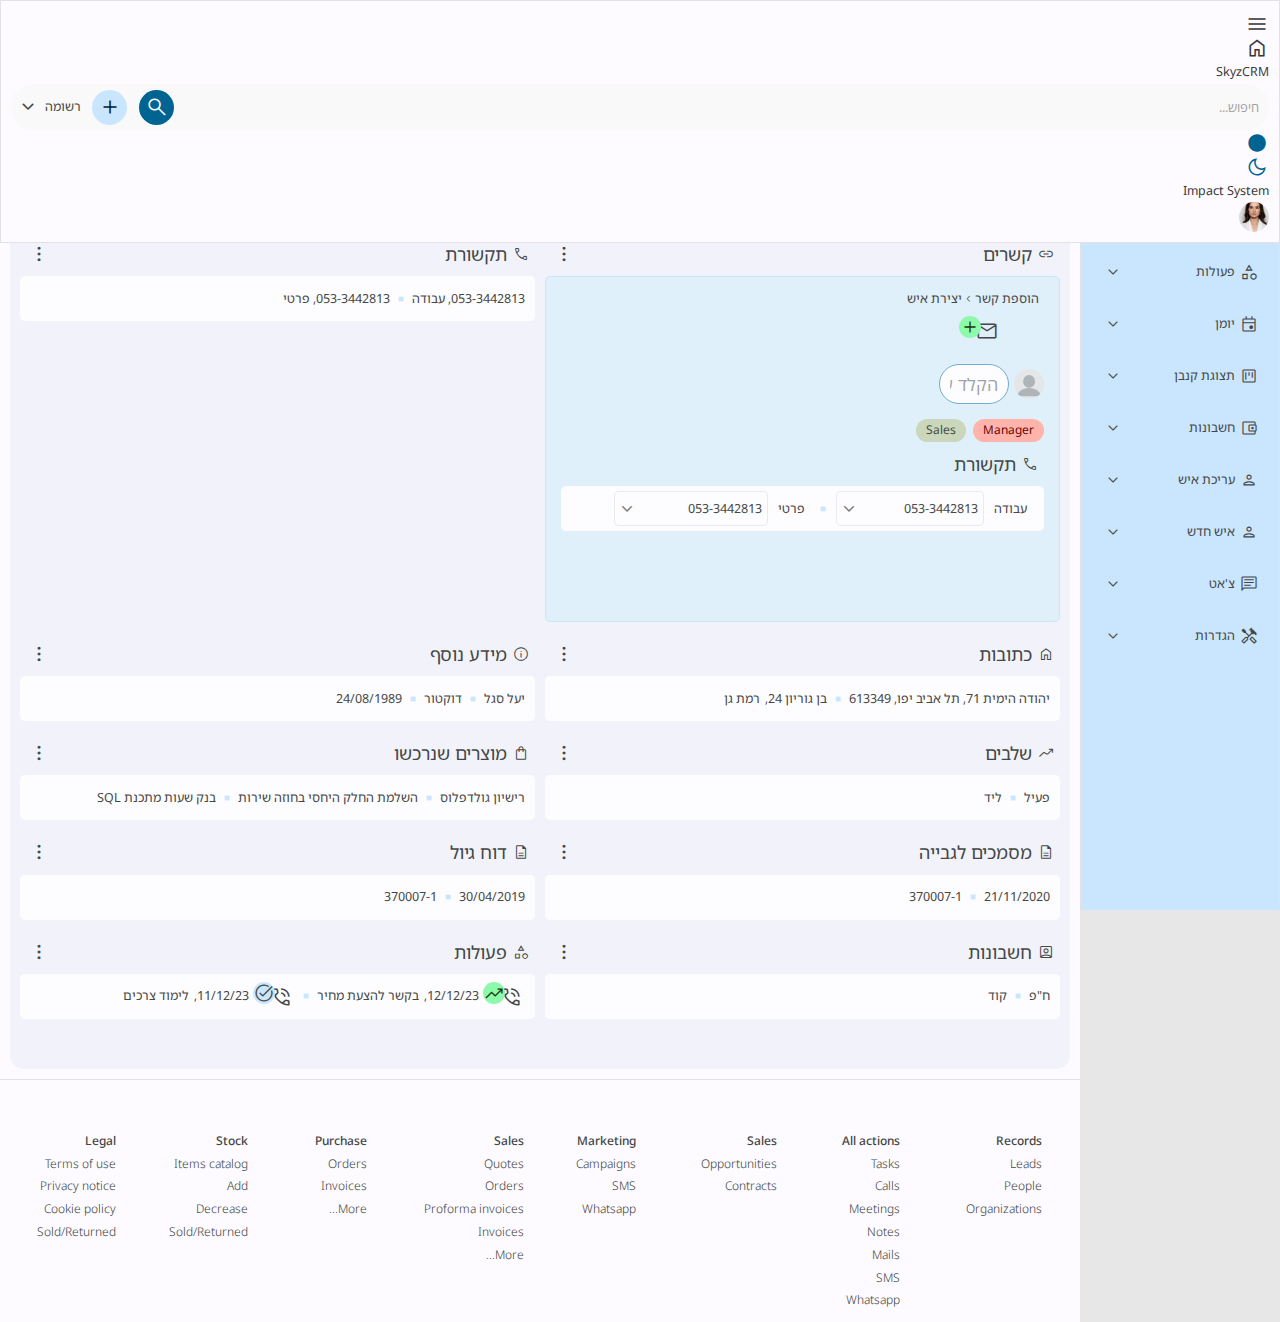
<file: person.html>
<!DOCTYPE html>
<html lang="en" data-theme="blue">

<head>
    <meta charset="UTF-8">
    <meta http-equiv="X-UA-Compatible" content="IE=edge">
    <meta name="viewport" content="width=device-width, initial-scale=1.0">
    <!-- Google Icons -->
    <link rel="stylesheet"
        href="https://fonts.googleapis.com/css2?family=Material+Symbols+Outlined:opsz,wght,FILL,GRAD@20..48,100..700,0..1,-50..200" />
    <!-- Main Style Sheet -->
    <link rel="stylesheet" href="./up/css/main-style.css">
    <script src="https://ajax.googleapis.com/ajax/libs/jquery/3.6.1/jquery.min.js"></script>
    <script src="https://code.jquery.com/jquery-3.6.0.min.js"
        integrity="sha256-/xUj+3OJU5yExlq6GSYGSHk7tPXikynS7ogEvDej/m4=" crossorigin="anonymous"></script>
    <title>Impact System</title>
</head>

<body class="container" dir="rtl">
    <!---*-*-*-*-*-*-*-*--*-*-*- Navbar Section --*-*-*-*-*-*-*-*-*-*-*-->
    <div class="navbar">
        <div class="navbar__menu">
            <span class="material-symbols-outlined navbar__menu--side-toggle" id="sideNavBtn">
                menu
            </span>
            <div class="navbar__menu--logo">
                <span class="material-symbols-outlined navbar__main--logo__icon"> home</span>
                <div class="navbar__main--logo__name">Skyz<span>CRM</span></div>
            </div>
        </div>
        <div class="navbar__main">
            <div class=" navbar__main--search">
                <div class="field-container">
                    <div class="input-container">
                        <input type="text" class="input" placeholder="חיפוש..." id="searchInput" />
                        <div class="navbar__main--search__links-container">
                            <div class="round-btn round-btn-primary">
                                <span class="material-symbols-outlined"> search </span>
                            </div>
                            <div class="round-btn round-btn-secondary">
                                <span class="material-symbols-outlined" id="addMenuBtn"> add </span>
                            </div>
                            <div class="label-container">
                                <label class="label-text">
                                    <nobr> רשומה </nobr>
                                </label>
                                <span class="material-symbols-outlined label-icon"> expand_more </span>
                            </div>
                        </div>
                    </div>
                </div>
            </div>
        </div>

        <div class="navbar__personal">
            <span class="material-symbols-outlined fill-icon color-change" style="cursor: pointer;">circle</span>
            <div class="darkmode-toggle">
                <button aria-label="darkmode-toggle" id="darkmodeToggle">
                    <span class="material-symbols-outlined">
                        dark_mode
                    </span>
                </button>
            </div>
            <div class="navbar__personal--name">Impact System</div>
            <div class="round-img-container">
                <img src="./up/imgs/passport.webp" alt="">
            </div>
        </div>
    </div>

    <div class="navbar__overlay"></div>

    <!---*-*-*-*-*-*-*-*--*-*-*- Sidebar Section --*-*-*-*-*-*-*-*-*-*-*-->
    <aside class="side-nav" dir="rtl">
        <div class="side-nav__content">
            <ul class="side-nav__content--list">
                <li class="side-nav__content--list__item create-item">
                    <div class="item-name">
                        <a href="#">
                            <span class="material-symbols-outlined">
                                create
                            </span>
                            <div>צור</div>
                        </a>
                        <span class="material-symbols-outlined btn-default">
                            add
                        </span>
                    </div>
                </li>

                <li class="side-nav__content--list__item" id="homeBtn">
                    <div class="item-name">
                        <a href="#">
                            <span class="material-symbols-outlined">
                                home
                            </span>
                            <div>SkyzCRM</div>
                        </a>
                    </div>
                </li>
                <li class="side-nav__content--list__item">
                    <div class="item-name">
                        <a href="formPDF.html">
                            <span class="material-symbols-outlined">
                                view_timeline
                            </span>
                            <div>טופס</div>
                        </a>
                        <span class="material-symbols-outlined btn-default">
                            expand_more
                        </span>
                    </div>
                </li>
                <li class="side-nav__content--list__item" id="actionsBtn">
                    <div class="item-name">
                        <a href="#">
                            <span class="material-symbols-outlined">
                                category
                            </span>
                            <div>פעולות</div>
                        </a>
                        <span class="material-symbols-outlined btn-default">
                            expand_more
                        </span>
                    </div>
                </li>
                <li class="side-nav__content--list__item">
                    <div class="item-name">
                        <a href="calendar.html">
                            <span class="material-symbols-outlined">
                                event
                            </span>
                            <div>יומן</div>
                        </a>
                        <span class="material-symbols-outlined btn-default">
                            expand_more
                        </span>
                    </div>
                </li>
                <li class="side-nav__content--list__item">
                    <div class="item-name">
                        <a href="kanban.html">
                            <span class="material-symbols-outlined">
                                view_kanban
                            </span>
                            <div>תצוגת קנבן</div>
                        </a>
                        <span class="material-symbols-outlined btn-default">
                            expand_more
                        </span>
                    </div>
                </li>
                <li id="acountsBtnSidebar" class="side-nav__content--list__item">
                    <div class="item-name">
                        <a href="#">
                            <span class="material-symbols-outlined">
                                account_balance_wallet
                            </span>
                            <div>חשבונות</div>
                        </a>
                        <span class="material-symbols-outlined btn-default btn-actions-menu">
                            expand_more
                        </span>
                    </div>
                    <div class="side-nav__content--list__item--collapse active" id="acountsCollapse">
                        <span>הכול</span>
                        <span>פתוחים</span>
                        <span>בתהליך</span>
                    </div>
                </li>
                <li class="side-nav__content--list__item">
                    <div class="item-name">
                        <a href="edit-person.html">
                            <span class="material-symbols-outlined">
                                person
                            </span>
                            <div>עריכת איש</div>
                        </a>
                        <span class="material-symbols-outlined btn-default btn-actions-menu">
                            expand_more
                        </span>
                    </div>
                </li>
                <li class="side-nav__content--list__item">
                    <div class="item-name">
                        <a href="new-person.html">
                            <span class="material-symbols-outlined">
                                person
                            </span>
                            <div>איש חדש</div>
                        </a>
                        <span class="material-symbols-outlined btn-default btn-actions-menu">
                            expand_more
                        </span>
                    </div>
                </li>
                <li class="side-nav__content--list__item">
                    <div class="item-name">
                        <a href="#">
                            <span class="material-symbols-outlined">
                                chat
                            </span>
                            <div>צ'אט</div>
                        </a>
                        <span class="material-symbols-outlined btn-default btn-actions-menu">
                            expand_more
                        </span>
                    </div>
                </li>
                <li class="side-nav__content--list__item">
                    <div class="item-name">
                        <a href="#">
                            <span class="material-symbols-outlined">
                                handyman
                            </span>
                            <div>הגדרות</div>
                        </a>
                        <span class="material-symbols-outlined btn-default btn-actions-menu">
                            expand_more
                        </span>
                    </div>
                </li>
            </ul>
        </div>
    </aside>

    <div class="main">
        <!---*-*-*-*-*-*-*-*--*-*-*- Search For Small Screen --*-*-*-*-*-*-*-*-*-*-*-->
        <section class="small-screen-search">
            <div class="field-container">
                <div class="input-container">
                    <input type="text" class="input" placeholder="חיפוש..." id="searchInput" />
                    <div class="navbar__main--search__links-container">
                        <div class="round-btn round-btn-primary">
                            <span class="material-symbols-outlined"> search </span>
                        </div>
                        <div class="round-btn round-btn-secondary">
                            <span class="material-symbols-outlined" id="addMenuBtn"> add </span>
                        </div>
                        <div>
                            <span class="material-symbols-outlined label-icon"> expand_more </span>
                        </div>
                    </div>
                </div>
            </div>
        </section>

        <!-- -*-*-*-*-*-*-*-*--*-*-*- Card Section - Person --*-*-*-*-*-*-*-*-*-*-* -->
        <section class="card-container" id="personCard">
            <div class="card">
                <div class="card-header long-header">
                    <div class="top">
                        <div class="left" id="left">
                            <div class="title">
                                <span class="round-img-container">
                                    <img src="./up/imgs/passport.webp" alt="person-img">
                                </span>
                                <span id="double-click" ondblclick="handleDoubleClick()">אלנה סגל</span>
                            </div>
                            <div class="title-right">
                                <span class="small-chip red">Manager</span>
                                <span class="small-chip green">Sales</span>
                            </div>
                        </div>
                        <div class="left active" id="left-second">
                            <div class="small-boxes-container" style="align-items: center;">
                                <div class="small-box red-background" style="height: 50px; width: 120px; gap: 1rem;">
                                    <span class="round-img-container" style="height: 33px; width: 33px;">
                                        <img src="./up/imgs/passport.webp" alt="person-img" />
                                    </span>
                                    <span>אלנה סגל</span>
                                </div>
                                <div class="small-box" style="height: 50px; width: 120px; gap: 1rem;">
                                    <span class="round-img-container" style="height: 33px; width: 33px;">
                                        <img src="./up/imgs/person-2.jpg" alt="person-img" />
                                    </span>
                                    <span>רונה ראובני</span>
                                </div>
                                <div class="small-box" style="height: 50px; width: 120px; gap: 1rem;">
                                    <span class="round-img-container" style="height: 33px; width: 33px;">
                                        <img src="./up/imgs/person-3.jpg" alt="person-img" />
                                    </span>
                                    <span>אלון כהן</span>
                                </div>
                            </div>
                        </div>
                        <div class="right">
                            <span class="material-symbols-outlined open-in-new btn-default">
                                web_asset
                            </span>
                            <div class="icon-container not-in-table">
                                <span class="material-symbols-outlined bigger-icon">mail</span>
                                <span class="material-symbols-outlined smaller-icon green" id="new-mail-btn">add</span>
                            </div>
                            <span class="material-symbols-outlined btn-default">
                                more_vert
                            </span>
                            <span class="material-symbols-outlined btn-default">
                                close
                            </span>
                        </div>
                    </div>
                </div>
                <div class="new-mail-container active" id="new-mail-card">
                    <div class="card-header mail-header">
                        <div class="top">
                            <div class="left">
                                <div class="title">
                                    <span class="material-symbols-outlined title-big-icon">
                                        mail
                                    </span>
                                    <span class="title-name">
                                        אימייל
                                    </span>
                                </div>
                                <div class="flex-container title-right">
                                    <div class="tag red">
                                        <span class="material-symbols-outlined">
                                            draft
                                        </span>
                                        <span>טיוטה</span>
                                    </div>
                                    <div class="tag dark-blue">
                                        <span class=" material-symbols-outlined">
                                            send
                                        </span>
                                        <span>שלח</span>
                                    </div>
                                </div>
                            </div>
                            <div class="right">
                                <span class="material-symbols-outlined btn-default"
                                    style="color: #219653; cursor: pointer;">
                                    check_circle
                                </span>
                                <span class="material-symbols-outlined btn-default">
                                    more_vert
                                </span>
                                <span class="material-symbols-outlined btn-default" id="close-new-mail-card">
                                    close
                                </span>
                            </div>
                        </div>
                    </div>

                    <div class="card__boxes--box__content">
                        <div class="card__boxes--box__content--fields">
                            <span class="edit-content big">
                                <span class="edit-field">
                                    <input type="text" placeholder="הקלד נמען" id="type-company">
                                </span>
                            </span>
                            <span class="edit-content small">
                                <span class="edit-field">
                                    <span class="value-text">אל</span>
                                    <span class="material-symbols-outlined">
                                        expand_more
                                    </span>
                                </span>
                            </span>
                            <span class="material-symbols-outlined add-circle">
                                add_circle
                            </span>
                        </div>
                    </div>
                    <textarea class="textarea-title" placeholder="נושא" value=""></textarea>
                    <textarea class="textarea-content"></textarea>

                </div>
                <div class="card__boxes">
                    <!-- קשרים -->
                    <div class="card__boxes--box box-reduced temp-class" data-target="box1">
                        <div class="card__boxes--box__header">
                            <div class="card__boxes--box__header--title">
                                <span class="material-symbols-outlined"> link </span>
                                <span>קשרים</span>
                            </div>
                            <div class="card__boxes--box__header--btns">
                                <div class="dynamic-btns">
                                    <span class="material-symbols-outlined btn-default">
                                        add
                                    </span>
                                    <span class="material-symbols-outlined btn-default close-expand-new">
                                        close
                                    </span>
                                    <span class="material-symbols-outlined btn-default expend-btn" id="toggleButton">
                                        arrows_more_up
                                    </span>
                                    <span class="material-symbols-outlined btn-default minimize" data-target="box1"
                                        id="start-animation">
                                        arrows_more_down
                                    </span>
                                </div>
                                <span class="material-symbols-outlined btn-default more-vert">
                                    more_vert
                                    <div class="local-menu-more-vert icons-menu active">
                                        <div class="local-menu-more-vert__item only-icons">
                                            <span class="material-symbols-outlined showSingle btn-default">
                                                top_panel_open
                                            </span>
                                            <span class="material-symbols-outlined btn-defadivt">search</span>
                                            <span class="material-symbols-outlined btn-default">filter_alt</span>
                                            <span class="material-symbols-outlined btn-default">cached</span>
                                            <span class="material-symbols-outlined btn-default">print</span>
                                            <span class="material-symbols-outlined btn-default"
                                                id="push-pin">push_pin</span>
                                            <span class="material-symbols-outlined btn-default">content_copy</span>
                                            <span class="material-symbols-outlined btn-default"
                                                id="open-export-menu">exit_to_app</span>
                                            <span class="material-symbols-outlined btn-default"
                                                id="open-mark-menu">done</span>
                                            <span class="material-symbols-outlined btn-default"
                                                id="open-delete-menu">delete</span>
                                            <span class="material-symbols-outlined btn-default">
                                                close
                                            </span>
                                        </div>
                                    </div>
                                    <div class="local-menu-more-vert push-pin-menu active" id="display-menu">
                                        <div class="local-menu-more-vert__item">
                                            <div class="title">ברירת מחדל לתצוגה:</div>
                                            <div>
                                                <span class="material-symbols-outlined check-box-checked">
                                                    done
                                                </span>
                                                <span class="material-symbols-outlined icon-disabled">
                                                    crop_16_9
                                                </span>
                                                <span>מצומצמת</span>
                                            </div>
                                            <div>
                                                <span class="material-symbols-outlined check-box-checked">
                                                    check_box_outline_blank
                                                </span>
                                                <span class="material-symbols-outlined icon-disabled">
                                                    web_asset
                                                </span>
                                                <span>מורחבת</span>
                                            </div>
                                            <div>
                                                <span class="material-symbols-outlined check-box-blank">
                                                    check_box_outline_blank
                                                </span>
                                                <span class="material-symbols-outlined icon-disabled">
                                                    top_panel_open
                                                </span>
                                                <span>פתוחה למטה</span>
                                            </div>
                                            <div>
                                                <span class="material-symbols-outlined check-box-blank">
                                                    check_box_outline_blank
                                                </span>
                                                <span class="material-symbols-outlined icon-disabled">
                                                    arrows_more_down
                                                </span>
                                                <span>מוקטנת</span>
                                            </div>
                                            <div>
                                                <span class="material-symbols-outlined check-box-blank">
                                                    check_box_outline_blank
                                                </span>
                                                <span class="material-symbols-outlined icon-disabled">
                                                    visibility_off
                                                </span>
                                                <span>מוסתרת</span>
                                            </div>
                                        </div>
                                    </div>
                                    <div class="local-menu-more-vert push-pin-menu active" id="delete-menu">
                                        <div class="local-menu-more-vert__item">
                                            <div class="title">מחק:</div>
                                            <div>
                                                <span>מסומנים</span>
                                            </div>
                                            <div>
                                                <span>מוצגים</span>
                                            </div>
                                        </div>
                                    </div>
                                    <div class="local-menu-more-vert push-pin-menu active" id="mark-menu">
                                        <div class="local-menu-more-vert__item">
                                            <div class="title">סימון:</div>
                                            <div>
                                                <span>בטל את כל המסומנים</span>
                                            </div>
                                            <div>
                                                <span>סמן הכול</span>
                                            </div>
                                            <div>
                                                <span>הפוך בחירה</span>
                                            </div>
                                        </div>
                                    </div>
                                    <div class="local-menu-more-vert push-pin-menu active" id="export-menu">
                                        <div class="local-menu-more-vert__item">
                                            <div class="title">יצוא:</div>
                                            <div>
                                                <span>רגיל</span>
                                            </div>
                                            <div>
                                                <span>מורחב</span>
                                            </div>
                                        </div>
                                    </div>
                                </span>
                            </div>
                        </div>
                        <div class="card__boxes--box__content zero-extend new-class-bg" id="zero-extend-communications">
                            <!-- <div class="card__boxes--box__content--fields">
                                <span>פיגמה, מעסיק</span>
                                <span class="material-symbols-outlined stop-icon"> stop </span>
                                <span>אביבה</span>
                                <span class="material-symbols-outlined stop-icon"> stop </span>
                                <span>יצחק נהון, ממליץ</span>
                            </div> -->
                            <div class="card">
                                <div class="card__navigate">

                                    <h4>הוספת קשר</h4>
                                    <span class="material-symbols-outlined">
                                        chevron_left
                                    </span>
                                    <h4>יצירת איש</h4>
                                </div>
                                <div class="card-header long-header">
                                    <div class="top">
                                        <div class="left">
                                            <div class="title">
                                                <span class="round-img-container">
                                                    <img src="./up/imgs/person.webp" alt="">
                                                </span>
                                                <span>
                                                    <input class="edit-name" type="text" placeholder="הקלד שם...">
                                                </span>
                                            </div>
                                            <div class="title-right">
                                                <span class="small-chip red">Manager</span>
                                                <span class="small-chip green">Sales</span>
                                            </div>
                                        </div>

                                        <div class="right">
                                            <span class="material-symbols-outlined btn-default">
                                                web_asset
                                            </span>
                                            <div class="icon-container not-in-table">
                                                <span class="material-symbols-outlined bigger-icon">mail</span>
                                                <span class="material-symbols-outlined smaller-icon green">add</span>
                                            </div>
                                            <span class="material-symbols-outlined btn-default">
                                                more_vert
                                            </span>
                                            <span class="material-symbols-outlined btn-default">
                                                close
                                            </span>
                                        </div>
                                    </div>
                                </div>

                                <div class="card__boxes new-class">
                                    <!-- תקשורת -->
                                    <div class="card__boxes--box box-reduced">
                                        <div class="card__boxes--box__header">
                                            <div class="card__boxes--box__header--title">
                                                <span class="material-symbols-outlined"> phone </span>
                                                <span>תקשורת</span>
                                            </div>
                                            <div class="card__boxes--box__header--btns">
                                                <div class="dynamic-btns">
                                                    <span
                                                        class="material-symbols-outlined btn-default expand-grid-button">
                                                        add
                                                    </span>
                                                    <span
                                                        class="material-symbols-outlined btn-default close-expand-new">
                                                        close
                                                    </span>
                                                    <span class="material-symbols-outlined btn-default expend-btn">
                                                        arrows_more_up
                                                    </span>
                                                    <span class="material-symbols-outlined showSingle btn-default"
                                                        style="display: none;">
                                                        top_panel_open
                                                    </span>
                                                    <span class="material-symbols-outlined btn-default minimize">
                                                        arrows_more_down
                                                    </span>
                                                </div>
                                                <span class="material-symbols-outlined btn-default">
                                                    more_vert
                                                </span>
                                            </div>
                                        </div>
                                        <div class="card__boxes--box__content zero-extend">
                                            <div class="card__boxes--box__content--fields">
                                                <span class="edit-content">
                                                    <span class="label">
                                                        <span>עבודה</span>
                                                    </span>
                                                    <span class="edit-field">
                                                        <span>053-3442813</span>
                                                        <span class="material-symbols-outlined">
                                                            expand_more
                                                        </span>
                                                    </span>
                                                </span>
                                                <span class="material-symbols-outlined stop-icon"> stop </span>
                                                <span class="edit-content">
                                                    <span class="label">
                                                        <span>פרטי</span>
                                                    </span>
                                                    <span class="edit-field">
                                                        <span>053-3442813</span>
                                                        <span class="material-symbols-outlined">
                                                            expand_more
                                                        </span>
                                                    </span>
                                                </span>

                                            </div>
                                        </div>
                                        <div class="card__boxes--box__content active first-extend">
                                            <div class="card__boxes--box__content--table">
                                                <div class="table-flex-container">
                                                    <div class="table-flex">
                                                        <div class="table-header">
                                                            <div class="table-cell sticky-cell sticky-header"><span
                                                                    class="material-symbols-outlined">category</span>
                                                            </div>
                                                            <div class="table-cell medium-cell">קטגוריה</div>
                                                            <div class="table-cell big-cell">פרטים</div>
                                                            <div class="table-cell small-cell">סיווג</div>
                                                        </div>
                                                        <div class="table-row">
                                                            <div class="table-cell sticky-cell sticky-row">
                                                                <span class="material-symbols-outlined">phone</span>
                                                            </div>
                                                            <div class="table-cell medium-cell">
                                                                מספר טלפון
                                                            </div>
                                                            <div class="table-cell big-cell">
                                                                053-344242
                                                            </div>
                                                            <div class="table-cell small-cell">עבודה</div>
                                                        </div>
                                                        <div class="table-row">
                                                            <div class="table-cell sticky-cell sticky-row">
                                                                <span class="material-symbols-outlined">phone</span>
                                                            </div>
                                                            <div class="table-cell medium-cell">
                                                                מספר טלפון
                                                            </div>
                                                            <div class="table-cell big-cell">
                                                                052-3232678
                                                            </div>
                                                            <div class="table-cell small-cell">עבודה</div>
                                                        </div>
                                                        <div class="table-row">
                                                            <div class="table-cell sticky-cell sticky-row">
                                                                <span class="material-symbols-outlined">mail</span>
                                                            </div>
                                                            <div class="table-cell medium-cell">
                                                                דואר אלקטרוני
                                                            </div>
                                                            <div class="table-cell big-cell">
                                                                impact@gmail.com
                                                            </div>
                                                            <div class="table-cell small-cell">פרטי</div>
                                                        </div>
                                                        <div class="table-row">
                                                            <div class="table-cell sticky-cell sticky-row">
                                                                <span class="material-symbols-outlined">language</span>
                                                            </div>
                                                            <div class="table-cell medium-cell">
                                                                אתר אינטרנט
                                                            </div>
                                                            <div class="table-cell big-cell">
                                                                www.ynet.co.il
                                                            </div>
                                                            <div class="table-cell small-cell">עסקי</div>
                                                        </div>
                                                    </div>
                                                </div>
                                            </div>
                                        </div>
                                    </div>
                                </div>

                                <div class="small-boxes-container-second">
                                    <div class="small-box-second pop-in">
                                        <span class="material-symbols-outlined">
                                            home
                                        </span>
                                        <span>כתובות</span>
                                        <span class="material-symbols-outlined btn-default dynamic-btns">
                                            more_vert
                                        </span>
                                    </div>
                                </div>
                                <div class="card__boxes full-boxes">
                                    <!-- קשרים -->
                                    <div class="card__boxes--box full-box" data-target="box1">
                                        <div class="card__boxes--box__header">
                                            <div class="card__boxes--box__header--title">
                                                <span class="material-symbols-outlined"> link </span>
                                                <span>קשרים</span>
                                            </div>
                                            <div class="card__boxes--box__header--btns">
                                                <div class="dynamic-btns">
                                                    <span class="material-symbols-outlined btn-default">
                                                        add
                                                    </span>
                                                    <span class="material-symbols-outlined btn-default hide-single"
                                                        data-target="box1">
                                                        arrows_more_down
                                                    </span>
                                                </div>
                                                <span class="material-symbols-outlined btn-default more-vert">
                                                    more_vert
                                                </span>
                                            </div>
                                        </div>
                                        <div class="card__boxes--box__content">
                                            <div class="card__boxes--box__content--table">
                                                <div class="table-flex-container">
                                                    <div class="table-flex">
                                                        <div class="table-header">
                                                            <div class="table-cell sticky-cell sticky-header">
                                                                שם
                                                            </div>
                                                            <div class="table-cell big-cell">תפקיד בקשר</div>
                                                            <div class="table-cell big-cell">תקשורת</div>
                                                        </div>
                                                        <div class="table-row">
                                                            <div class="table-cell sticky-cell sticky-row">Figma
                                                            </div>
                                                            <div class="table-cell big-cell">
                                                                מעסיק חיצוני, בעלים
                                                            </div>
                                                            <div class="table-cell big-cell">
                                                                <span>04-84900301, ראשי</span>
                                                                <span class="material-symbols-outlined stop-icon"> stop
                                                                </span>
                                                                <span>04-8490032, פקס</span>
                                                                <span class="material-symbols-outlined stop-icon"> stop
                                                                </span>
                                                                <span>055-5555555, סיווג</span>
                                                            </div>
                                                        </div>
                                                        <div class="table-row">
                                                            <div class="table-cell sticky-cell sticky-row">
                                                                אביבה
                                                            </div>
                                                            <div class="table-cell big-cell">
                                                                עובד
                                                            </div>
                                                            <div class="table-cell big-cell">
                                                            </div>
                                                        </div>
                                                        <div class="table-row">
                                                            <div class="table-cell sticky-cell sticky-row">יצחק נהון
                                                            </div>
                                                            <div class="table-cell big-cell">
                                                                עובד, מזכיר
                                                            </div>
                                                            <div class="table-cell big-cell">
                                                                <span>04-84900301, ראשי</span>
                                                                <span class="material-symbols-outlined stop-icon"> stop
                                                                </span>
                                                                <span>04-8490032, פקס</span>
                                                                <span class="material-symbols-outlined stop-icon"> stop
                                                                </span>
                                                                <span>055-5555555, סיווג</span>
                                                            </div>
                                                        </div>
                                                    </div>
                                                </div>
                                            </div>
                                        </div>
                                    </div>
                                    <!-- תקשורת -->
                                    <div class="card__boxes--box full-box" data-target="box2">
                                        <div class="card__boxes--box__header">
                                            <div class="card__boxes--box__header--title">
                                                <span class="material-symbols-outlined"> phone </span>
                                                <span>תקשורת</span>
                                            </div>
                                            <div class="card__boxes--box__header--btns">
                                                <div class="dynamic-btns">
                                                    <span class="material-symbols-outlined btn-default">
                                                        add
                                                    </span>
                                                    <span class="material-symbols-outlined btn-default hide-single"
                                                        data-target="box2">
                                                        arrows_more_down
                                                    </span>
                                                </div>
                                                <span class="material-symbols-outlined btn-default more-vert">
                                                    more_vert
                                                </span>
                                            </div>
                                        </div>
                                        <div class="card__boxes--box__content">
                                            <div class="card__boxes--box__content--table">
                                                <div class="table-flex-container">
                                                    <div class="table-flex">
                                                        <div class="table-header">
                                                            <div class="table-cell sticky-cell sticky-header"><span
                                                                    class="material-symbols-outlined">category</span>
                                                            </div>
                                                            <div class="table-cell medium-cell">קטגוריה</div>
                                                            <div class="table-cell big-cell">פרטים</div>
                                                            <div class="table-cell small-cell">סיווג</div>
                                                        </div>
                                                        <div class="table-row">
                                                            <div class="table-cell sticky-cell sticky-row">
                                                                <span class="material-symbols-outlined">phone</span>
                                                            </div>
                                                            <div class="table-cell medium-cell">
                                                                מספר טלפון
                                                            </div>
                                                            <div class="table-cell big-cell">
                                                                053-344242
                                                            </div>
                                                            <div class="table-cell small-cell">עבודה</div>
                                                        </div>
                                                        <div class="table-row">
                                                            <div class="table-cell sticky-cell sticky-row">
                                                                <span class="material-symbols-outlined">phone</span>
                                                            </div>
                                                            <div class="table-cell medium-cell">
                                                                מספר טלפון
                                                            </div>
                                                            <div class="table-cell big-cell">
                                                                052-3232678
                                                            </div>
                                                            <div class="table-cell small-cell">עבודה</div>
                                                        </div>
                                                        <div class="table-row">
                                                            <div class="table-cell sticky-cell sticky-row">
                                                                <span class="material-symbols-outlined">mail</span>
                                                            </div>
                                                            <div class="table-cell medium-cell">
                                                                דואר אלקטרוני
                                                            </div>
                                                            <div class="table-cell big-cell">
                                                                impact@gmail.com
                                                            </div>
                                                            <div class="table-cell small-cell">פרטי</div>
                                                        </div>
                                                        <div class="table-row">
                                                            <div class="table-cell sticky-cell sticky-row">
                                                                <span class="material-symbols-outlined">language</span>
                                                            </div>
                                                            <div class="table-cell medium-cell">
                                                                אתר אינטרנט
                                                            </div>
                                                            <div class="table-cell big-cell">
                                                                www.ynet.co.il
                                                            </div>
                                                            <div class="table-cell small-cell">עסקי</div>
                                                        </div>
                                                    </div>
                                                </div>
                                            </div>
                                        </div>
                                    </div>
                                    <!-- כתובות-->
                                    <div class="card__boxes--box full-box" data-target="box3">
                                        <div class="card__boxes--box__header">
                                            <div class="card__boxes--box__header--title">
                                                <span class="material-symbols-outlined"> home </span>
                                                <span>כתובות</span>
                                            </div>
                                            <div class="card__boxes--box__header--btns">
                                                <div class="dynamic-btns">
                                                    <span class="material-symbols-outlined btn-default">
                                                        add
                                                    </span>
                                                    <span class="material-symbols-outlined btn-default hide-single"
                                                        data-target="box3">
                                                        arrows_more_down
                                                    </span>
                                                </div>
                                                <span class="material-symbols-outlined btn-default more-vert">
                                                    more_vert
                                                </span>
                                            </div>
                                        </div>
                                        <div class="card__boxes--box__content">
                                            <div class="card__boxes--box__content--table">
                                                <div class="table-flex-container">
                                                    <div class="table-flex">
                                                        <div class="table-header">
                                                            <div class="table-cell sticky-cell sticky-header"><span
                                                                    class="material-symbols-outlined">category</span>
                                                            </div>
                                                            <div class="table-cell small-cell">קטגוריה</div>
                                                            <div class="table-cell small-cell">מדינה</div>
                                                            <div class="table-cell small-cell">עיר</div>
                                                            <div class="table-cell medium-cell">רחוב</div>
                                                            <div class="table-cell small-cell">מס' בית</div>
                                                            <div class="table-cell small-cell">כניסה</div>
                                                            <div class="table-cell small-cell">קומה</div>
                                                            <div class="table-cell small-cell">מס' דירה</div>
                                                            <div class="table-cell medium-cell">מיקוד</div>
                                                            <div class="table-cell medium-cell">סיווג</div>
                                                            <div class="table-cell small-cell">ברירת מחדל</div>
                                                            <div class="table-cell medium-cell">מחוז</div>
                                                            <div class="table-cell medium-cell">גפה</div>
                                                            <div class="table-cell medium-cell">נקודת ציון</div>
                                                            <div class="table-cell small-cell">סיווג</div>
                                                        </div>
                                                        <div class="table-row">
                                                            <div class="table-cell sticky-cell sticky-row">
                                                                <span class="material-symbols-outlined">home</span>
                                                            </div>
                                                            <div class="table-cell small-cell">
                                                                כתובת
                                                            </div>
                                                            <div class="table-cell small-cell">
                                                                ישראל
                                                            </div>
                                                            <div class="table-cell small-cell">
                                                                תל-אביב יפו
                                                            </div>
                                                            <div class="table-cell medium-cell">
                                                                יהודה הימית
                                                            </div>
                                                            <div class="table-cell small-cell">
                                                                71
                                                            </div>
                                                            <div class="table-cell small-cell">
                                                                א
                                                            </div>
                                                            <div class="table-cell small-cell">
                                                                1
                                                            </div>
                                                            <div class="table-cell small-cell">
                                                                18
                                                            </div>
                                                            <div class="table-cell medium-cell">
                                                                6378293
                                                            </div>
                                                            <div class="table-cell medium-cell">
                                                            </div>
                                                            <div class="table-cell small-cell">
                                                            </div>
                                                            <div class="table-cell medium-cell">
                                                            </div>
                                                            <div class="table-cell medium-cell">
                                                            </div>
                                                            <div class="table-cell medium-cell">
                                                            </div>
                                                            <div class="table-cell small-cell">
                                                            </div>
                                                        </div>
                                                    </div>
                                                </div>
                                            </div>
                                        </div>
                                    </div>
                                    <!--  מידע נוסף -->
                                    <div class="card__boxes--box full-box" data-target="box4">
                                        <div class="card__boxes--box__header">
                                            <div class="card__boxes--box__header--title">
                                                <span class="material-symbols-outlined"> info </span>
                                                <span>מידע נוסף</span>
                                            </div>
                                            <div class="card__boxes--box__header--btns">
                                                <div class="dynamic-btns">
                                                    <span class="material-symbols-outlined btn-default">
                                                        add
                                                    </span>
                                                    <span class="material-symbols-outlined btn-default hide-single"
                                                        data-target="box4">
                                                        arrows_more_down
                                                    </span>
                                                </div>
                                                <span class="material-symbols-outlined btn-default more-vert">
                                                    more_vert
                                                </span>
                                            </div>
                                        </div>
                                        <div class="card__boxes--box__content">
                                            <div class="card__boxes--box__content--fields">
                                                <div class="fields-wrapper">
                                                    <div class="fields">
                                                        <span class="edit-content even no-padding">
                                                            <span class="label">
                                                                <span>שם</span>
                                                            </span>
                                                            <span class="edit-field">
                                                                <span>יעל סגל</span>
                                                            </span>
                                                        </span>
                                                        <span class="edit-content even no-padding">
                                                            <span class="label">
                                                                <span>תואר</span>
                                                            </span>
                                                            <span class="edit-field">
                                                                <span>דוקטור</span>
                                                            </span>
                                                        </span>
                                                        <span class="edit-content even no-padding">
                                                            <span class="label">
                                                                <span>תאריך לידה</span>
                                                            </span>
                                                            <span class="edit-field">
                                                                <span>14/09/1989</span>
                                                            </span>
                                                        </span>
                                                        <span class="edit-content even no-padding">
                                                            <span class="label">
                                                                <span>ת"ז</span>
                                                            </span>
                                                            <span class="edit-field">
                                                                <span>22308182</span>
                                                            </span>
                                                        </span>
                                                        <span class="edit-content even no-padding">
                                                            <span class="label">
                                                                <span>סטטוס</span>
                                                            </span>
                                                            <span class="edit-field">
                                                                <span>נקלט</span>
                                                            </span>
                                                        </span>
                                                        <span class="edit-content even no-padding">
                                                            <span class="label">
                                                                <span>דירוג</span>
                                                            </span>
                                                            <span class="edit-field">
                                                                <span>רגיל</span>
                                                            </span>
                                                        </span>
                                                        <span class="edit-content even no-padding">
                                                            <span class="label">
                                                                <span>ברירת מחדל</span>
                                                            </span>
                                                            <span class="edit-field no-padding">
                                                                <span style="color: #0083c0;"
                                                                    class="material-symbols-outlined">
                                                                    done
                                                                </span>
                                                            </span>
                                                        </span>
                                                    </div>
                                                </div>
                                            </div>
                                        </div>
                                    </div>
                                    <!-- שלבים-->
                                    <div class="card__boxes--box full-box" data-target="box5">
                                        <div class="card__boxes--box__header">
                                            <div class="card__boxes--box__header--title">
                                                <span class="material-symbols-outlined"> moving </span>
                                                <span>שלבים</span>
                                            </div>
                                            <div class="card__boxes--box__header--btns">
                                                <div class="dynamic-btns">
                                                    <span class="material-symbols-outlined btn-default">
                                                        add
                                                    </span>
                                                    <span class="material-symbols-outlined btn-default hide-single"
                                                        data-target="box5">
                                                        arrows_more_down
                                                    </span>
                                                </div>
                                                <span class="material-symbols-outlined btn-default more-vert">
                                                    more_vert
                                                </span>
                                            </div>
                                        </div>
                                        <div class="card__boxes--box__content">
                                            <div class="card__boxes--box__content--table">
                                                <div class="table-flex-container">
                                                    <div class="table-flex">
                                                        <div class="table-header">
                                                            <div class="table-cell sticky-cell sticky-header">
                                                                שלב
                                                            </div>
                                                            <div class="table-cell big-cell">מבצע</div>
                                                            <div class="table-cell medium-cell">התחלה</div>
                                                            <div class="table-cell medium-cell">סיום</div>
                                                        </div>
                                                        <div class="table-row">
                                                            <div class="table-cell sticky-cell sticky-row">
                                                                פעיל
                                                            </div>
                                                            <div class="table-cell big-cell">
                                                                משה כהן מנהל
                                                            </div>
                                                            <div class="table-cell medium-cell">
                                                                14:22 18/02/2022
                                                            </div>
                                                            <div class="table-cell medium-cell">

                                                            </div>
                                                        </div>
                                                        <div class="table-row">
                                                            <div class="table-cell sticky-cell sticky-row">
                                                                ליד
                                                            </div>
                                                            <div class="table-cell big-cell">
                                                                משה כהן מנהל
                                                            </div>
                                                            <div class="table-cell medium-cell">
                                                                14:22 18/02/2022
                                                            </div>
                                                            <div class="table-cell medium-cell">

                                                            </div>
                                                        </div>
                                                    </div>
                                                </div>
                                            </div>
                                        </div>
                                    </div>
                                    <!-- מוצרים שנרכשו -->
                                    <div class="card__boxes--box full-box" data-target="box6">
                                        <div class="card__boxes--box__header">
                                            <div class="card__boxes--box__header--title">
                                                <span class="material-symbols-outlined"> shopping_bag </span>
                                                <span>מוצרים שנרכשו</span>
                                            </div>
                                            <div class="card__boxes--box__header--btns">
                                                <div class="dynamic-btns">
                                                    <span class="material-symbols-outlined btn-default">
                                                        add
                                                    </span>
                                                    <span class="material-symbols-outlined btn-default hide-single"
                                                        data-target="box6">
                                                        arrows_more_down
                                                    </span>
                                                </div>
                                                <span class="material-symbols-outlined btn-default more-vert">
                                                    more_vert
                                                </span>
                                            </div>
                                        </div>
                                        <div class="card__boxes--box__content">
                                            <div class="card__boxes--box__content--table">
                                                <div class="table-flex-container">
                                                    <div class="table-flex">
                                                        <div class="table-header">
                                                            <div class="table-cell sticky-cell sticky-header">
                                                                #
                                                            </div>
                                                            <div class="table-cell medium-cell">שם</div>
                                                            <div class="table-cell big-cell">אסמכתה</div>
                                                            <div class="table-cell medium-cell">תאריך</div>
                                                            <div class="table-cell medium-cell">סכום</div>
                                                        </div>
                                                        <div class="table-row">
                                                            <div class="table-cell sticky-cell sticky-row">
                                                                1
                                                            </div>
                                                            <div class="table-cell medium-cell">
                                                                רישיון גולדפלוס
                                                            </div>
                                                            <div class="table-cell big-cell">
                                                                חשבונית עסקה 92346 (234231-1)
                                                            </div>
                                                            <div class="table-cell medium-cell">31/10/2023</div>
                                                            <div class="table-cell medium-cell">415$</div>
                                                        </div>
                                                        <div class="table-row">
                                                            <div class="table-cell sticky-cell sticky-row">
                                                                2
                                                            </div>
                                                            <div class="table-cell medium-cell">
                                                                השלמת החלק היחסי בחוזה שירות
                                                            </div>
                                                            <div class="table-cell big-cell">
                                                                חשבונית עסקה 92346 (234231-1)
                                                            </div>
                                                            <div class="table-cell medium-cell">31/10/2023</div>
                                                            <div class="table-cell medium-cell">9,500$</div>
                                                        </div>
                                                        <div class="table-row">
                                                            <div class="table-cell sticky-cell sticky-row">
                                                                1
                                                            </div>
                                                            <div class="table-cell medium-cell">
                                                                בנק שעות מתכנת SQL
                                                            </div>
                                                            <div class="table-cell big-cell">
                                                                חשבונית עסקה 92346 (234231-1)
                                                            </div>
                                                            <div class="table-cell medium-cell">31/10/2023</div>
                                                            <div class="table-cell medium-cell">13,500$</div>
                                                        </div>
                                                        <div class="table-row">
                                                            <div class="table-cell sticky-cell sticky-row">
                                                                1
                                                            </div>
                                                            <div class="table-cell medium-cell">
                                                                בנק שעות מתכנת SQL
                                                            </div>
                                                            <div class="table-cell big-cell">
                                                                חשבונית עסקה 92346 (234231-1)
                                                            </div>
                                                            <div class="table-cell medium-cell">31/10/2023</div>
                                                            <div class="table-cell medium-cell">13,500$</div>
                                                        </div>
                                                        <div class="table-row">
                                                            <div class="table-cell sticky-cell sticky-row">
                                                                1
                                                            </div>
                                                            <div class="table-cell medium-cell">
                                                                חוזה שירות גולדפלוס
                                                            </div>
                                                            <div class="table-cell big-cell">
                                                                חשבונית עסקה 92346 (234231-1)
                                                            </div>
                                                            <div class="table-cell medium-cell">01/02/2022</div>
                                                            <div class="table-cell medium-cell">10,430.81$</div>
                                                        </div>
                                                        <div class="table-row">
                                                            <div class="table-cell sticky-cell sticky-row">
                                                                2
                                                            </div>
                                                            <div class="table-cell medium-cell">
                                                                תוספת 3 רישיונות עבור זכיין "חיפה"
                                                            </div>
                                                            <div class="table-cell big-cell">
                                                                חשבונית עסקה 92346 (234231-1)
                                                            </div>
                                                            <div class="table-cell medium-cell">24/03/2022</div>
                                                            <div class="table-cell medium-cell">7,200$</div>
                                                        </div>
                                                        <div class="table-row">
                                                            <div class="table-cell sticky-cell sticky-row">
                                                                2
                                                            </div>
                                                            <div class="table-cell medium-cell">
                                                                השלמת החלק היחסי בחוזה שירות
                                                            </div>
                                                            <div class="table-cell big-cell">
                                                                חשבונית עסקה 92346 (234231-1)
                                                            </div>
                                                            <div class="table-cell medium-cell">31/10/2023</div>
                                                            <div class="table-cell medium-cell">554$</div>
                                                        </div>
                                                    </div>
                                                </div>
                                            </div>
                                        </div>
                                    </div>
                                    <!-- מסמכים לגבייה -->
                                    <div class="card__boxes--box full-box" data-target="box7">
                                        <div class="card__boxes--box__header">
                                            <div class="card__boxes--box__header--title">
                                                <span class="material-symbols-outlined"> description </span>
                                                <span>מסמכים לגבייה</span>
                                            </div>
                                            <div class="card__boxes--box__header--btns">
                                                <div class="dynamic-btns">
                                                    <span class="material-symbols-outlined btn-default">
                                                        add
                                                    </span>
                                                    <span class="material-symbols-outlined btn-default hide-single"
                                                        data-target="box7">
                                                        arrows_more_down
                                                    </span>
                                                </div>
                                                <span class="material-symbols-outlined btn-default more-vert">
                                                    more_vert
                                                </span>
                                            </div>
                                        </div>
                                        <div class="card__boxes--box__content">
                                            <div class="card__boxes--box__content--table">
                                                <div class="table-flex-container">
                                                    <div class="table-flex">
                                                        <div class="table-header">
                                                            <div class="table-cell medium-cell">ת.תשלום</div>
                                                            <div class="table-cell medium-cell">מסמך מכירה</div>
                                                            <div class="table-cell medium-cell">סה"כ לתשלום</div>
                                                            <div class="table-cell small-cell">ימי פיגור</div>

                                                        </div>
                                                        <div class="table-row">
                                                            <div class="table-cell medium-cell">
                                                                30/04/2019
                                                            </div>
                                                            <div class="table-cell medium-cell">
                                                                370007-1
                                                            </div>
                                                            <div class="table-cell medium-cell">
                                                                1,580
                                                            </div>
                                                            <div class="table-cell small-cell">124</div>
                                                        </div>
                                                        <div class="table-row">
                                                            <div class="table-cell medium-cell">
                                                                05/05/2019
                                                            </div>
                                                            <div class="table-cell medium-cell">
                                                                370008-1
                                                            </div>
                                                            <div class="table-cell medium-cell">
                                                                4,613.5
                                                            </div>
                                                            <div class="table-cell small-cell">32</div>
                                                        </div>
                                                        <div class="table-row">
                                                            <div class="table-cell medium-cell">
                                                                31/05/2019
                                                            </div>
                                                            <div class="table-cell medium-cell">
                                                                430010-1
                                                            </div>
                                                            <div class="table-cell medium-cell">
                                                                1,579.5
                                                            </div>
                                                            <div class="table-cell small-cell">89</div>
                                                        </div>
                                                        <div class="table-row">
                                                            <div class="table-cell medium-cell">
                                                                01/06/2019
                                                            </div>
                                                            <div class="table-cell medium-cell">
                                                                370030-1
                                                            </div>
                                                            <div class="table-cell medium-cell">
                                                                4,613.5
                                                            </div>
                                                            <div class="table-cell small-cell">1323</div>
                                                        </div>
                                                        <div class="table-row">
                                                            <div class="table-cell medium-cell">
                                                                06/0/5/2019
                                                            </div>
                                                            <div class="table-cell medium-cell">
                                                                320030-1
                                                            </div>
                                                            <div class="table-cell medium-cell">
                                                                3,342.4
                                                            </div>
                                                            <div class="table-cell small-cell">46</div>
                                                        </div>
                                                        <div class="table-row">
                                                            <div class="table-cell medium-cell">
                                                                10/09/2020
                                                            </div>
                                                            <div class="table-cell medium-cell">
                                                                49203-1
                                                            </div>
                                                            <div class="table-cell medium-cell">
                                                                4,500
                                                            </div>
                                                            <div class="table-cell small-cell">34</div>
                                                        </div>
                                                    </div>
                                                </div>
                                            </div>
                                        </div>
                                    </div>
                                    <!-- דוח גיול -->
                                    <div class="card__boxes--box full-box" data-target="box8">
                                        <div class="card__boxes--box__header">
                                            <div class="card__boxes--box__header--title">
                                                <span class="material-symbols-outlined"> description </span>
                                                <span>דוח גיול</span>
                                            </div>
                                            <div class="card__boxes--box__header--btns">
                                                <div class="dynamic-btns">
                                                    <span class="material-symbols-outlined btn-default">
                                                        add
                                                    </span>
                                                    <span class="material-symbols-outlined btn-default hide-single"
                                                        data-target="box8">
                                                        arrows_more_down
                                                    </span>
                                                </div>
                                                <span class="material-symbols-outlined btn-default more-vert">
                                                    more_vert
                                                </span>
                                            </div>
                                        </div>
                                        <div class="card__boxes--box__content">
                                            <div class="card__boxes--box__content--table">
                                                <div class="table-flex-container">
                                                    <div class="table-flex">
                                                        <div class="table-header">
                                                            <div class="table-cell medium-cell">ת.תשלום</div>
                                                            <div class="table-cell medium-cell">מסמך מכירה</div>
                                                            <div class="table-cell medium-cell">סה"כ לתשלום</div>
                                                            <div class="table-cell small-cell">ימי פיגור</div>

                                                        </div>
                                                        <div class="table-row">
                                                            <div class="table-cell medium-cell">
                                                                30/04/2019
                                                            </div>
                                                            <div class="table-cell medium-cell">
                                                                370007-1
                                                            </div>
                                                            <div class="table-cell medium-cell">
                                                                1,580
                                                            </div>
                                                            <div class="table-cell small-cell">124</div>
                                                        </div>
                                                        <div class="table-row">
                                                            <div class="table-cell medium-cell">
                                                                05/05/2019
                                                            </div>
                                                            <div class="table-cell medium-cell">
                                                                370008-1
                                                            </div>
                                                            <div class="table-cell medium-cell">
                                                                4,613.5
                                                            </div>
                                                            <div class="table-cell small-cell">32</div>
                                                        </div>
                                                        <div class="table-row">
                                                            <div class="table-cell medium-cell">
                                                                31/05/2019
                                                            </div>
                                                            <div class="table-cell medium-cell">
                                                                430010-1
                                                            </div>
                                                            <div class="table-cell medium-cell">
                                                                1,579.5
                                                            </div>
                                                            <div class="table-cell small-cell">89</div>
                                                        </div>
                                                        <div class="table-row">
                                                            <div class="table-cell medium-cell">
                                                                01/06/2019
                                                            </div>
                                                            <div class="table-cell medium-cell">
                                                                370030-1
                                                            </div>
                                                            <div class="table-cell medium-cell">
                                                                4,613.5
                                                            </div>
                                                            <div class="table-cell small-cell">1323</div>
                                                        </div>
                                                        <div class="table-row">
                                                            <div class="table-cell medium-cell">
                                                                06/0/5/2019
                                                            </div>
                                                            <div class="table-cell medium-cell">
                                                                320030-1
                                                            </div>
                                                            <div class="table-cell medium-cell">
                                                                3,342.4
                                                            </div>
                                                            <div class="table-cell small-cell">46</div>
                                                        </div>
                                                        <div class="table-row">
                                                            <div class="table-cell medium-cell">
                                                                10/09/2020
                                                            </div>
                                                            <div class="table-cell medium-cell">
                                                                49203-1
                                                            </div>
                                                            <div class="table-cell medium-cell">
                                                                4,500
                                                            </div>
                                                            <div class="table-cell small-cell">34</div>
                                                        </div>
                                                    </div>
                                                </div>
                                            </div>
                                        </div>
                                    </div>
                                    <!-- חשבונות-->
                                    <div class="card__boxes--box full-box" data-target="box9">
                                        <div class="card__boxes--box__header">
                                            <div class="card__boxes--box__header--title">
                                                <span class="material-symbols-outlined"> account_box </span>
                                                <span>חשבונות</span>
                                            </div>
                                            <div class="card__boxes--box__header--btns">
                                                <div class="dynamic-btns">
                                                    <span class="material-symbols-outlined btn-default">
                                                        add
                                                    </span>
                                                    <span class="material-symbols-outlined btn-default hide-single"
                                                        data-target="box9">
                                                        arrows_more_down
                                                    </span>
                                                </div>
                                                <span class="material-symbols-outlined btn-default more-vert">
                                                    more_vert
                                                </span>
                                            </div>
                                        </div>
                                        <div class="card__boxes--box__content">
                                            <div class="card__boxes--box__content--table">
                                                <div class="table-flex-container">
                                                    <div class="table-flex">
                                                        <div class="table-header">
                                                            <div class="table-cell small-cell">ח"פ</div>
                                                            <div class="table-cell small-cell">קוד</div>
                                                        </div>
                                                        <div class="table-row">
                                                            <div class="table-cell small-cell">34576676</div>
                                                            <div class="table-cell small-cell">432134</div>
                                                        </div>
                                                    </div>
                                                </div>
                                            </div>
                                        </div>
                                    </div>
                                    <!-- פעולות-->
                                    <div class="card__boxes--box full-box" data-target="box10">
                                        <div class="card__boxes--box__header">
                                            <div class="card__boxes--box__header--title">
                                                <span class="material-symbols-outlined"> category </span>
                                                <span>פעולות</span>
                                            </div>
                                            <div class="card__boxes--box__header--btns">
                                                <div class="dynamic-btns">
                                                    <span class="material-symbols-outlined btn-default">
                                                        add
                                                    </span>
                                                    <span class="material-symbols-outlined btn-default hide-single"
                                                        data-target="box10">
                                                        arrows_more_down
                                                    </span>
                                                </div>
                                                <span class="material-symbols-outlined btn-default more-vert">
                                                    more_vert
                                                </span>
                                            </div>
                                        </div>
                                        <div class="card__boxes--box__content">
                                            <div class="card__boxes--box__content--table">
                                                <div class="table-flex-container">
                                                    <div class="table-flex">
                                                        <div class="table-header">
                                                            <div class="table-cell sticky-cell sticky-header"><span
                                                                    class="material-symbols-outlined">category</span>
                                                            </div>
                                                            <div class="table-cell big-cell">קטגוריה</div>
                                                            <div class="table-cell medium-cell">סטטוס</div>
                                                            <div class="table-cell medium-cell">זמן</div>
                                                            <div class="table-cell medium-cell">עובדים</div>
                                                            <div class="table-cell big-cell">קשרים</div>
                                                            <div class="table-cell big-cell">הערות</div>
                                                        </div>
                                                        <div class="table-row">
                                                            <div class="table-cell sticky-cell sticky-row">
                                                                <div class="icon-container">
                                                                    <span
                                                                        class="material-symbols-outlined bigger-icon btn-default">note_alt</span>
                                                                    <span
                                                                        class="material-symbols-outlined smaller-icon">task_alt</span>
                                                                </div>
                                                            </div>
                                                            <div class="table-cell big-cell">
                                                                <span>הערה</span>
                                                            </div>
                                                            <div class="table-cell medium-cell">
                                                                <div class="tag">
                                                                    <span class=" material-symbols-outlined">
                                                                        task_alt
                                                                    </span>
                                                                    <span>Done</span>
                                                                </div>
                                                            </div>
                                                            <div class="table-cell medium-cell">06/09/2022 12:15</div>
                                                            <div class="table-cell medium-cell">אייל כהן, אימפקט</div>
                                                            <div class="table-cell big-cell">
                                                                <span>רוית אייל</span>
                                                            </div>
                                                            <div class="table-cell big-cell"></div>
                                                        </div>
                                                        <div class="table-row">
                                                            <div class="table-cell sticky-cell sticky-row">
                                                                <div class="icon-container">
                                                                    <span
                                                                        class="material-symbols-outlined bigger-icon btn-default">attach_money</span>
                                                                    <span
                                                                        class="material-symbols-outlined smaller-icon green">trending_up</span>
                                                                </div>
                                                            </div>
                                                            <div class="table-cell big-cell">
                                                                <span>תוכניות חיוב</span>
                                                                <span class="small-chip red">דחוף</span>
                                                                <span class="small-chip green">?חוב אבוד</span>
                                                            </div>
                                                            <div class="table-cell medium-cell">
                                                                <div class="tag green">
                                                                    <span class="material-symbols-outlined">
                                                                        trending_up
                                                                    </span>
                                                                    <span>Todo</span>
                                                                </div>
                                                            </div>
                                                            <div class="table-cell medium-cell">13/07/2022 14:40</div>
                                                            <div class="table-cell medium-cell">קובי כהן, שולמית ברקאי
                                                            </div>
                                                            <div class="table-cell big-cell">
                                                                <span>משה כהן, מנהל</span>
                                                                <span
                                                                    class="material-symbols-outlined stop-icon">stop</span>
                                                                <span>שולמית כהן, מנהלת חשבונות</span>
                                                            </div>
                                                            <div class="table-cell big-cell">נושא לפעולה שהוא ארוך שהוא
                                                                הערה</div>
                                                        </div>
                                                        <div class="table-row">
                                                            <div class="table-cell sticky-cell sticky-row">
                                                                <div class="icon-container">
                                                                    <span
                                                                        class="material-symbols-outlined bigger-icon btn-default">timeline</span>
                                                                    <span
                                                                        class="material-symbols-outlined smaller-icon red">published_with_changes</span>
                                                                </div>
                                                            </div>
                                                            <div class="table-cell big-cell">
                                                                <span>שלב</span>
                                                            </div>
                                                            <div class="table-cell medium-cell">
                                                                <div class="tag red">
                                                                    <span class="material-symbols-outlined">
                                                                        published_with_changes
                                                                    </span>
                                                                    <span>On going</span>
                                                                </div>
                                                            </div>
                                                            <div class="table-cell medium-cell">14:40 13/07/2022</div>
                                                            <div class="table-cell medium-cell"></div>
                                                            <div class="table-cell big-cell">משה כהן, מנהל</div>
                                                            <div class="table-cell big-cell">נקלט</div>
                                                        </div>
                                                        <div class="table-row">
                                                            <div class="table-cell sticky-cell sticky-row">
                                                                <div class="icon-container">
                                                                    <span
                                                                        class="material-symbols-outlined bigger-icon btn-default">call</span>
                                                                    <span
                                                                        class="material-symbols-outlined smaller-icon green">trending_up</span>
                                                                </div>
                                                            </div>
                                                            <div class="table-cell big-cell">
                                                                <span>שיחה</span>
                                                            </div>
                                                            <div class="table-cell medium-cell">
                                                                <div class="tag green">
                                                                    <span class="material-symbols-outlined">
                                                                        trending_up
                                                                    </span>
                                                                    <span>Todo</span>
                                                                </div>
                                                            </div>
                                                            <div class="table-cell medium-cell">14:40 13/07/2022</div>
                                                            <div class="table-cell medium-cell">ורה קרקו</div>
                                                            <div class="table-cell big-cell">אנאליסט קופות גמל בע"מ, ארז
                                                                רפאלי, ויקטור
                                                                ברכה</div>
                                                            <div class="table-cell big-cell">מעקב גביה חש' 2023</div>
                                                        </div>
                                                    </div>
                                                </div>
                                            </div>
                                        </div>
                                    </div>

                                </div>
                            </div>
                        </div>
                        <div class="card__boxes--box__content active first-extend" id="first-extend-communications">
                            <div class="card__boxes--box__content--table">
                                <div class="table-flex-container">
                                    <div class="table-flex">
                                        <div class="table-header">
                                            <div class="table-cell sticky-cell sticky-header">
                                                שם
                                            </div>
                                            <div class="table-cell big-cell">תפקיד בקשר</div>
                                            <div class="table-cell big-cell">תקשורת</div>
                                        </div>
                                        <div class="table-row">
                                            <div class="table-cell sticky-cell sticky-row">Figma
                                            </div>
                                            <div class="table-cell big-cell">
                                                מעסיק חיצוני, בעלים
                                            </div>
                                            <div class="table-cell big-cell">
                                                <span>04-84900301, ראשי</span>
                                                <span class="material-symbols-outlined stop-icon"> stop
                                                </span>
                                                <span>04-8490032, פקס</span>
                                                <span class="material-symbols-outlined stop-icon"> stop
                                                </span>
                                                <span>055-5555555, סיווג</span>
                                            </div>
                                        </div>
                                        <div class="table-row">
                                            <div class="table-cell sticky-cell sticky-row">
                                                אביבה
                                            </div>
                                            <div class="table-cell big-cell">
                                                עובד
                                            </div>
                                            <div class="table-cell big-cell">
                                            </div>
                                        </div>
                                        <div class="table-row">
                                            <div class="table-cell sticky-cell sticky-row">יצחק נהון
                                            </div>
                                            <div class="table-cell big-cell">
                                                עובד, מזכיר
                                            </div>
                                            <div class="table-cell big-cell">
                                                <span>04-84900301, ראשי</span>
                                                <span class="material-symbols-outlined stop-icon"> stop
                                                </span>
                                                <span>04-8490032, פקס</span>
                                                <span class="material-symbols-outlined stop-icon"> stop
                                                </span>
                                                <span>055-5555555, סיווג</span>
                                            </div>
                                        </div>
                                    </div>
                                </div>
                            </div>
                        </div>
                    </div>
                    <!-- תקשורת -->
                    <div class="card__boxes--box box-reduced" data-target="box2">
                        <div class="card__boxes--box__header">
                            <div class="card__boxes--box__header--title">
                                <span class="material-symbols-outlined"> phone </span>
                                <span>תקשורת</span>
                            </div>
                            <div class="card__boxes--box__header--btns">
                                <div class="dynamic-btns">
                                    <span class="material-symbols-outlined btn-default expand-grid-button">
                                        add
                                    </span>
                                    <span class="material-symbols-outlined btn-default close-expand-new">
                                        close
                                    </span>
                                    <span class="material-symbols-outlined btn-default expend-btn">
                                        arrows_more_up
                                    </span>
                                    <span class="material-symbols-outlined showSingle btn-default"
                                        style="display: none;">
                                        top_panel_open
                                    </span>
                                    <span class="material-symbols-outlined btn-default minimize" data-target="box2">
                                        arrows_more_down
                                    </span>
                                </div>
                                <span class="material-symbols-outlined btn-default">
                                    more_vert
                                </span>
                            </div>
                        </div>
                        <div class="card__boxes--box__content zero-extend">
                            <div class="card__boxes--box__content--fields">
                                <span>053-3442813, עבודה</span>
                                <span class="material-symbols-outlined stop-icon"> stop </span>
                                <span>
                                    053-3442813, פרטי
                                </span>
                            </div>
                        </div>
                        <div class="card__boxes--box__content active first-extend">
                            <div class="card__boxes--box__content--table">
                                <div class="table-flex-container">
                                    <div class="table-flex">
                                        <div class="table-header">
                                            <div class="table-cell sticky-cell sticky-header"><span
                                                    class="material-symbols-outlined">category</span>
                                            </div>
                                            <div class="table-cell medium-cell">קטגוריה</div>
                                            <div class="table-cell big-cell">פרטים</div>
                                            <div class="table-cell small-cell">סיווג</div>
                                        </div>
                                        <div class="table-row">
                                            <div class="table-cell sticky-cell sticky-row">
                                                <span class="material-symbols-outlined">phone</span>
                                            </div>
                                            <div class="table-cell medium-cell">
                                                מספר טלפון
                                            </div>
                                            <div class="table-cell big-cell">
                                                053-344242
                                            </div>
                                            <div class="table-cell small-cell">עבודה</div>
                                        </div>
                                        <div class="table-row">
                                            <div class="table-cell sticky-cell sticky-row">
                                                <span class="material-symbols-outlined">phone</span>
                                            </div>
                                            <div class="table-cell medium-cell">
                                                מספר טלפון
                                            </div>
                                            <div class="table-cell big-cell">
                                                052-3232678
                                            </div>
                                            <div class="table-cell small-cell">עבודה</div>
                                        </div>
                                        <div class="table-row">
                                            <div class="table-cell sticky-cell sticky-row">
                                                <span class="material-symbols-outlined">mail</span>
                                            </div>
                                            <div class="table-cell medium-cell">
                                                דואר אלקטרוני
                                            </div>
                                            <div class="table-cell big-cell">
                                                impact@gmail.com
                                            </div>
                                            <div class="table-cell small-cell">פרטי</div>
                                        </div>
                                        <div class="table-row">
                                            <div class="table-cell sticky-cell sticky-row">
                                                <span class="material-symbols-outlined">language</span>
                                            </div>
                                            <div class="table-cell medium-cell">
                                                אתר אינטרנט
                                            </div>
                                            <div class="table-cell big-cell">
                                                www.ynet.co.il
                                            </div>
                                            <div class="table-cell small-cell">עסקי</div>
                                        </div>
                                    </div>
                                </div>
                            </div>
                        </div>
                    </div>
                    <!-- כתובות -->
                    <div class="card__boxes--box box-reduced" data-target="box3">
                        <div class="card__boxes--box__header">
                            <div class="card__boxes--box__header--title">
                                <span class="material-symbols-outlined"> home </span>
                                <span>כתובות</span>
                            </div>
                            <div class="card__boxes--box__header--btns">
                                <div class="dynamic-btns">
                                    <span class="material-symbols-outlined btn-default close-expand-new">
                                        close
                                    </span>
                                    <span class="material-symbols-outlined btn-default expend-btn">
                                        arrows_more_up
                                    </span>
                                    <span class="material-symbols-outlined showSingle btn-default"
                                        style="display: none;">
                                        top_panel_open
                                    </span>
                                    <span class="material-symbols-outlined btn-default minimize" data-target="box3">
                                        arrows_more_down
                                    </span>
                                </div>
                                <span class="material-symbols-outlined btn-default">
                                    more_vert
                                </span>
                            </div>
                        </div>
                        <div class="card__boxes--box__content zero-extend">
                            <div class="card__boxes--box__content--fields" id="addresses">
                                <span style="position: relative;">
                                    <span id="address-edit-example">
                                        <span>יהודה הימית 71,</span>
                                        <span>תל אביב יפו,</span>
                                        <span>613349</span>

                                        <ul class="box-menu active" id="local-edit-address-menu">
                                            <li>
                                                <span class="material-symbols-outlined btn-default"> delete </span>
                                            </li>
                                            <li>
                                                <span class="material-symbols-outlined btn-default">
                                                    check_box_outline_blank
                                                </span>
                                            </li>
                                            <li>
                                                <span class="material-symbols-outlined btn-default"
                                                    id="edit-icon-address-example">
                                                    edit </span>
                                            </li>
                                            <li>
                                                <span class="material-symbols-outlined btn-default"> edit_square </span>
                                            </li>
                                            <li>
                                                <span class="material-symbols-outlined btn-default"> phone_in_talk
                                                </span>
                                            </li>
                                            <li>
                                                <span class="material-symbols-outlined btn-default"> sms </span>
                                            </li>
                                            <li>
                                                <span class="material-symbols-outlined btn-default"> content_copy
                                                </span>
                                            </li>
                                        </ul>
                                    </span>

                                </span>
                                <span class="material-symbols-outlined stop-icon"> stop </span>
                                <span>בן גוריון 24,</span>
                                <span>רמת גן</span>
                            </div>
                            <div class="card__boxes--box__content--fields active" id="edit-address-example">
                                <div class="fields-wrapper">
                                    <div class="fields-title">
                                        <span>כתובות > כתובת (תל-אביב)</span>
                                        <span class="material-symbols-outlined" style="cursor: pointer;"
                                            id="close-edit-address-example">close</span>
                                    </div>
                                    <div class="fields">
                                        <span class="edit-content no-padding">
                                            <span class="label">
                                                <span class="material-symbols-outlined">search</span>
                                            </span>
                                            <span class="edit-field">
                                                <span style="opacity: 0.5;">חיפוש בגוגל...</span>
                                            </span>
                                        </span>
                                        <span class="edit-content even no-padding">
                                            <span class="label">
                                                <span>מדינה</span>
                                            </span>
                                            <span class="edit-field no-padding">
                                                <input type="text" placeholder="הקלד...">
                                                <span class="material-symbols-outlined">
                                                    expand_more
                                                </span>
                                            </span>
                                        </span>
                                        <span class="edit-content di-co no-padding">
                                            <span class="label">
                                                <span>עיר</span>
                                            </span>
                                            <span class="edit-field no-padding">
                                                <input type="text" value="תל-אביב">
                                                <span class="material-symbols-outlined">
                                                    expand_more
                                                </span>
                                            </span>
                                        </span>
                                        <span class="edit-content di-co no-padding">
                                            <span class="label">
                                                <span>רחוב</span>
                                            </span>
                                            <span class="edit-field no-padding">
                                                <input type="text" value="יהודה הימית 71">
                                                <span class="material-symbols-outlined">
                                                    expand_more
                                                </span>
                                            </span>
                                        </span>
                                        <span class="edit-content even no-padding">
                                            <span class="label">
                                                <span>מס' בית</span>
                                            </span>
                                            <span class="edit-field no-padding">
                                                <input type="number" placeholder="הקלד...">
                                                <span class="material-symbols-outlined">
                                                    expand_more
                                                </span>
                                            </span>
                                        </span>
                                        <span class="edit-content even no-padding">
                                            <span class="label">
                                                <span>כניסה</span>
                                            </span>
                                            <span class="edit-field no-padding">
                                                <span style="opacity: 0.5;">בחר</span>
                                                <span class="material-symbols-outlined">
                                                    expand_more
                                                </span>
                                            </span>
                                        </span>
                                        <span class="edit-content even no-padding">
                                            <span class="label">
                                                <span>קומה</span>
                                            </span>
                                            <span class="edit-field no-padding">
                                                <input type="text" placeholder="הקלד...">
                                                <span class="material-symbols-outlined">
                                                    expand_more
                                                </span>
                                            </span>
                                        </span>
                                        <span class="edit-content even no-padding">
                                            <span class="label">
                                                <span>מס' דירה</span>
                                            </span>
                                            <span class="edit-field no-padding">
                                                <input type="text" placeholder="הקלד...">
                                                <span class="material-symbols-outlined">
                                                    expand_more
                                                </span>
                                            </span>
                                        </span>
                                        <span class="edit-content even no-padding">
                                            <span class="label">
                                                <span>מיקוד</span>
                                            </span>
                                            <span class="edit-field no-padding">
                                                <input type="text" value="613349">
                                                <span class="material-symbols-outlined">
                                                    expand_more
                                                </span>
                                            </span>
                                        </span>
                                        <span class="edit-content even no-padding">
                                            <span class="label">
                                                <span>סיווג</span>
                                            </span>
                                            <span class="edit-field no-padding">
                                                <input type="text" placeholder="הקלד...">
                                                <span class="material-symbols-outlined">
                                                    expand_more
                                                </span>
                                            </span>
                                        </span>
                                        <span class="edit-content even no-padding">
                                            <span class="label">
                                                <span>ברירת מחדל</span>
                                            </span>
                                            <span class="edit-field no-padding">
                                                <span style="color: #0083c0;" class="material-symbols-outlined">
                                                    done
                                                </span>
                                            </span>
                                        </span>
                                        <span class="edit-content even no-padding">
                                            <span class="label">
                                                <span>מחוז</span>
                                            </span>
                                            <span class="edit-field">
                                                <input type="text" placeholder="הקלד...">
                                                <span class="material-symbols-outlined">
                                                    expand_more
                                                </span>
                                            </span>
                                        </span>
                                        <span class="edit-content even no-padding">
                                            <span class="label">
                                                <span>נפה</span>
                                            </span>
                                            <span class="edit-field no-padding">
                                                <input type="text" placeholder="הקלד...">
                                                <span class="material-symbols-outlined">
                                                    expand_more
                                                </span>
                                            </span>
                                        </span>
                                        <span class="edit-content even no-padding">
                                            <span class="label">
                                                <span>נקודת ציון</span>
                                            </span>
                                            <span class="edit-field no-padding">
                                                <input type="text" placeholder="הקלד...">
                                                <span class="material-symbols-outlined">
                                                    expand_more
                                                </span>
                                            </span>
                                        </span>
                                    </div>
                                </div>
                            </div>
                        </div>
                        <div class="card__boxes--box__content active first-extend">
                            <div class="card__boxes--box__content--table">
                                <div class="table-flex-container">
                                    <div class="table-flex">
                                        <div class="table-header">
                                            <div class="table-cell sticky-cell sticky-header"><span
                                                    class="material-symbols-outlined">category</span>
                                            </div>
                                            <div class="table-cell small-cell">קטגוריה</div>
                                            <div class="table-cell small-cell">מדינה</div>
                                            <div class="table-cell small-cell">עיר</div>
                                            <div class="table-cell medium-cell">רחוב</div>
                                            <div class="table-cell small-cell">מס' בית</div>
                                            <div class="table-cell small-cell">כניסה</div>
                                            <div class="table-cell small-cell">קומה</div>
                                            <div class="table-cell small-cell">מס' דירה</div>
                                            <div class="table-cell medium-cell">מיקוד</div>
                                            <div class="table-cell medium-cell">סיווג</div>
                                            <div class="table-cell small-cell">ברירת מחדל</div>
                                            <div class="table-cell medium-cell">מחוז</div>
                                            <div class="table-cell medium-cell">גפה</div>
                                            <div class="table-cell medium-cell">נקודת ציון</div>
                                            <div class="table-cell small-cell">סיווג</div>
                                        </div>
                                        <div class="table-row">
                                            <div class="table-cell sticky-cell sticky-row">
                                                <span class="material-symbols-outlined">home</span>
                                            </div>
                                            <div class="table-cell small-cell">
                                                כתובת
                                            </div>
                                            <div class="table-cell small-cell">
                                                ישראל
                                            </div>
                                            <div class="table-cell small-cell">
                                                תל-אביב יפו
                                            </div>
                                            <div class="table-cell medium-cell">
                                                יהודה הימית
                                            </div>
                                            <div class="table-cell small-cell">
                                                71
                                            </div>
                                            <div class="table-cell small-cell">
                                                א
                                            </div>
                                            <div class="table-cell small-cell">
                                                1
                                            </div>
                                            <div class="table-cell small-cell">
                                                18
                                            </div>
                                            <div class="table-cell medium-cell">
                                                6378293
                                            </div>
                                            <div class="table-cell medium-cell">
                                            </div>
                                            <div class="table-cell small-cell">
                                            </div>
                                            <div class="table-cell medium-cell">
                                            </div>
                                            <div class="table-cell medium-cell">
                                            </div>
                                            <div class="table-cell medium-cell">
                                            </div>
                                            <div class="table-cell small-cell">
                                            </div>
                                        </div>
                                    </div>
                                </div>
                            </div>
                        </div>
                    </div>
                    <!-- מידע נוסף -->
                    <div class="card__boxes--box box-reduced" data-target="box4">
                        <div class="card__boxes--box__header">
                            <div class="card__boxes--box__header--title">
                                <span class="material-symbols-outlined"> info </span>
                                <span>מידע נוסף</span>
                            </div>
                            <div class="card__boxes--box__header--btns">
                                <div class="dynamic-btns">
                                    <span class="material-symbols-outlined btn-default close-expand-new">
                                        close
                                    </span>
                                    <span class="material-symbols-outlined btn-default expend-btn">
                                        arrows_more_up
                                    </span>
                                    <span class="material-symbols-outlined showSingle btn-default"
                                        style="display: none;">
                                        top_panel_open
                                    </span>
                                    <span class="material-symbols-outlined btn-default minimize" data-target="box4">
                                        arrows_more_down
                                    </span>
                                </div>
                                <span class="material-symbols-outlined btn-default">
                                    more_vert
                                </span>
                            </div>
                        </div>
                        <div class="card__boxes--box__content zero-extend">
                            <div class="card__boxes--box__content--fields">
                                <span>יעל סגל</span>
                                <span class="material-symbols-outlined stop-icon"> stop </span>
                                <span>דוקטור</span>
                                <span class="material-symbols-outlined stop-icon"> stop </span>
                                <span>24/08/1989</span>
                            </div>
                        </div>
                        <div class="card__boxes--box__content active first-extend">
                            <div class="card__boxes--box__content--fields">
                                <div class="fields-wrapper">
                                    <div class="fields">
                                        <span class="edit-content even no-padding">
                                            <span class="label">
                                                <span>שם</span>
                                            </span>
                                            <span class="edit-field">
                                                <span>יעל סגל</span>
                                            </span>
                                        </span>
                                        <span class="edit-content even no-padding">
                                            <span class="label">
                                                <span>תואר</span>
                                            </span>
                                            <span class="edit-field">
                                                <span>דוקטור</span>
                                            </span>
                                        </span>
                                        <span class="edit-content even no-padding">
                                            <span class="label">
                                                <span>תאריך לידה</span>
                                            </span>
                                            <span class="edit-field">
                                                <span>14/09/1989</span>
                                            </span>
                                        </span>
                                        <span class="edit-content even no-padding">
                                            <span class="label">
                                                <span>ת"ז</span>
                                            </span>
                                            <span class="edit-field">
                                                <span>22308182</span>
                                            </span>
                                        </span>
                                        <span class="edit-content even no-padding">
                                            <span class="label">
                                                <span>סטטוס</span>
                                            </span>
                                            <span class="edit-field">
                                                <span>נקלט</span>
                                            </span>
                                        </span>
                                        <span class="edit-content even no-padding">
                                            <span class="label">
                                                <span>דירוג</span>
                                            </span>
                                            <span class="edit-field">
                                                <span>רגיל</span>
                                            </span>
                                        </span>
                                        <span class="edit-content even no-padding">
                                            <span class="label">
                                                <span>ברירת מחדל</span>
                                            </span>
                                            <span class="edit-field no-padding">
                                                <span style="color: #0083c0;" class="material-symbols-outlined">
                                                    done
                                                </span>
                                            </span>
                                        </span>
                                    </div>
                                </div>
                            </div>
                        </div>
                    </div>
                    <!-- שלבים -->
                    <div class="card__boxes--box box-reduced" data-target="box5">
                        <div class="card__boxes--box__header">
                            <div class="card__boxes--box__header--title">
                                <span class="material-symbols-outlined"> moving </span>
                                <span>שלבים</span>
                            </div>
                            <div class="card__boxes--box__header--btns">
                                <div class="dynamic-btns">
                                    <span class="material-symbols-outlined btn-default close-expand-new">
                                        close
                                    </span>
                                    <span class="material-symbols-outlined btn-default expend-btn">
                                        arrows_more_up
                                    </span>
                                    <span class="material-symbols-outlined showSingle btn-default"
                                        style="display: none;">
                                        top_panel_open
                                    </span>
                                    <span class="material-symbols-outlined btn-default minimize" data-target="box5">
                                        arrows_more_down
                                    </span>
                                </div>
                                <span class="material-symbols-outlined btn-default">
                                    more_vert
                                </span>
                            </div>
                        </div>
                        <div class="card__boxes--box__content zero-extend">
                            <div class="card__boxes--box__content--fields">
                                <span>פעיל</span>
                                <span class="material-symbols-outlined stop-icon"> stop </span>
                                <span>ליד</span>
                            </div>
                        </div>
                        <div class="card__boxes--box__content active first-extend">
                            <div class="card__boxes--box__content--table">
                                <div class="table-flex-container">
                                    <div class="table-flex">
                                        <div class="table-header">
                                            <div class="table-cell sticky-cell sticky-header">
                                                שלב
                                            </div>
                                            <div class="table-cell big-cell">מבצע</div>
                                            <div class="table-cell medium-cell">התחלה</div>
                                            <div class="table-cell medium-cell">סיום</div>
                                        </div>
                                        <div class="table-row">
                                            <div class="table-cell sticky-cell sticky-row">
                                                פעיל
                                            </div>
                                            <div class="table-cell big-cell">
                                                משה כהן מנהל
                                            </div>
                                            <div class="table-cell medium-cell">
                                                14:22 18/02/2022
                                            </div>
                                            <div class="table-cell medium-cell">

                                            </div>
                                        </div>
                                        <div class="table-row">
                                            <div class="table-cell sticky-cell sticky-row">
                                                ליד
                                            </div>
                                            <div class="table-cell big-cell">
                                                משה כהן מנהל
                                            </div>
                                            <div class="table-cell medium-cell">
                                                14:22 18/02/2022
                                            </div>
                                            <div class="table-cell medium-cell">

                                            </div>
                                        </div>
                                    </div>
                                </div>
                            </div>
                        </div>
                    </div>
                    <!-- מוצרים שנרכשו -->
                    <div class="card__boxes--box box-reduced" data-target="box6">
                        <div class="card__boxes--box__header">
                            <div class="card__boxes--box__header--title">
                                <span class="material-symbols-outlined"> shopping_bag </span>
                                <span>מוצרים שנרכשו</span>
                            </div>
                            <div class="card__boxes--box__header--btns">
                                <div class="dynamic-btns">
                                    <span class="material-symbols-outlined btn-default close-expand-new">
                                        close
                                    </span>
                                    <span class="material-symbols-outlined btn-default expend-btn">
                                        arrows_more_up
                                    </span>
                                    <span class="material-symbols-outlined showSingle btn-default"
                                        style="display: none;">
                                        top_panel_open
                                    </span>
                                    <span class="material-symbols-outlined btn-default minimize" data-target="box6">
                                        arrows_more_down
                                    </span>
                                </div>
                                <span class="material-symbols-outlined btn-default">
                                    more_vert
                                </span>
                            </div>
                        </div>
                        <div class="card__boxes--box__content zero-extend">
                            <div class="card__boxes--box__content--fields">
                                <span>רישיון גולדפלוס</span>
                                <span class="material-symbols-outlined stop-icon"> stop </span>
                                <span>השלמת החלק היחסי בחוזה שירות</span>
                                <span class="material-symbols-outlined stop-icon"> stop </span>
                                <span>בנק שעות מתכנת SQL</span>
                            </div>
                        </div>
                        <div class="card__boxes--box__content active first-extend">
                            <div class="card__boxes--box__content--table">
                                <div class="table-flex-container">
                                    <div class="table-flex">
                                        <div class="table-header">
                                            <div class="table-cell sticky-cell sticky-header">
                                                #
                                            </div>
                                            <div class="table-cell medium-cell">שם</div>
                                            <div class="table-cell big-cell">אסמכתה</div>
                                            <div class="table-cell medium-cell">תאריך</div>
                                            <div class="table-cell medium-cell">סכום</div>
                                        </div>
                                        <div class="table-row">
                                            <div class="table-cell sticky-cell sticky-row">
                                                1
                                            </div>
                                            <div class="table-cell medium-cell">
                                                רישיון גולדפלוס
                                            </div>
                                            <div class="table-cell big-cell">
                                                חשבונית עסקה 92346 (234231-1)
                                            </div>
                                            <div class="table-cell medium-cell">31/10/2023</div>
                                            <div class="table-cell medium-cell">415$</div>
                                        </div>
                                        <div class="table-row">
                                            <div class="table-cell sticky-cell sticky-row">
                                                2
                                            </div>
                                            <div class="table-cell medium-cell">
                                                השלמת החלק היחסי בחוזה שירות
                                            </div>
                                            <div class="table-cell big-cell">
                                                חשבונית עסקה 92346 (234231-1)
                                            </div>
                                            <div class="table-cell medium-cell">31/10/2023</div>
                                            <div class="table-cell medium-cell">9,500$</div>
                                        </div>
                                        <div class="table-row">
                                            <div class="table-cell sticky-cell sticky-row">
                                                1
                                            </div>
                                            <div class="table-cell medium-cell">
                                                בנק שעות מתכנת SQL
                                            </div>
                                            <div class="table-cell big-cell">
                                                חשבונית עסקה 92346 (234231-1)
                                            </div>
                                            <div class="table-cell medium-cell">31/10/2023</div>
                                            <div class="table-cell medium-cell">13,500$</div>
                                        </div>
                                        <div class="table-row">
                                            <div class="table-cell sticky-cell sticky-row">
                                                1
                                            </div>
                                            <div class="table-cell medium-cell">
                                                בנק שעות מתכנת SQL
                                            </div>
                                            <div class="table-cell big-cell">
                                                חשבונית עסקה 92346 (234231-1)
                                            </div>
                                            <div class="table-cell medium-cell">31/10/2023</div>
                                            <div class="table-cell medium-cell">13,500$</div>
                                        </div>
                                        <div class="table-row">
                                            <div class="table-cell sticky-cell sticky-row">
                                                1
                                            </div>
                                            <div class="table-cell medium-cell">
                                                חוזה שירות גולדפלוס
                                            </div>
                                            <div class="table-cell big-cell">
                                                חשבונית עסקה 92346 (234231-1)
                                            </div>
                                            <div class="table-cell medium-cell">01/02/2022</div>
                                            <div class="table-cell medium-cell">10,430.81$</div>
                                        </div>
                                        <div class="table-row">
                                            <div class="table-cell sticky-cell sticky-row">
                                                2
                                            </div>
                                            <div class="table-cell medium-cell">
                                                תוספת 3 רישיונות עבור זכיין "חיפה"
                                            </div>
                                            <div class="table-cell big-cell">
                                                חשבונית עסקה 92346 (234231-1)
                                            </div>
                                            <div class="table-cell medium-cell">24/03/2022</div>
                                            <div class="table-cell medium-cell">7,200$</div>
                                        </div>
                                        <div class="table-row">
                                            <div class="table-cell sticky-cell sticky-row">
                                                2
                                            </div>
                                            <div class="table-cell medium-cell">
                                                השלמת החלק היחסי בחוזה שירות
                                            </div>
                                            <div class="table-cell big-cell">
                                                חשבונית עסקה 92346 (234231-1)
                                            </div>
                                            <div class="table-cell medium-cell">31/10/2023</div>
                                            <div class="table-cell medium-cell">554$</div>
                                        </div>
                                    </div>
                                </div>
                            </div>
                        </div>
                    </div>
                    <!-- מסמכים לגבייה -->
                    <div class="card__boxes--box box-reduced" data-target="box7">
                        <div class="card__boxes--box__header">
                            <div class="card__boxes--box__header--title">
                                <span class="material-symbols-outlined"> description </span>
                                <span>מסמכים לגבייה</span>
                            </div>
                            <div class="card__boxes--box__header--btns">
                                <div class="dynamic-btns">
                                    <span class="material-symbols-outlined btn-default close-expand-new">
                                        close
                                    </span>
                                    <span class="material-symbols-outlined btn-default expend-btn">
                                        arrows_more_up
                                    </span>
                                    <span class="material-symbols-outlined showSingle btn-default"
                                        style="display: none;">
                                        top_panel_open
                                    </span>
                                    <span class="material-symbols-outlined btn-default minimize" data-target="box7">
                                        arrows_more_down
                                    </span>
                                </div>
                                <span class="material-symbols-outlined btn-default">
                                    more_vert
                                </span>
                            </div>
                        </div>
                        <div class="card__boxes--box__content zero-extend">
                            <div class="card__boxes--box__content--fields">
                                <span>21/11/2020</span>
                                <span class="material-symbols-outlined stop-icon"> stop </span>
                                <span>370007-1</span>
                            </div>
                        </div>
                        <div class="card__boxes--box__content active first-extend">
                            <div class="card__boxes--box__content--table">
                                <div class="table-flex-container">
                                    <div class="table-flex">
                                        <div class="table-header">
                                            <div class="table-cell medium-cell">ת.תשלום</div>
                                            <div class="table-cell medium-cell">מסמך מכירה</div>
                                            <div class="table-cell medium-cell">סה"כ לתשלום</div>
                                            <div class="table-cell small-cell">ימי פיגור</div>

                                        </div>
                                        <div class="table-row">
                                            <div class="table-cell medium-cell">
                                                30/04/2019
                                            </div>
                                            <div class="table-cell medium-cell">
                                                370007-1
                                            </div>
                                            <div class="table-cell medium-cell">
                                                1,580
                                            </div>
                                            <div class="table-cell small-cell">124</div>
                                        </div>
                                        <div class="table-row">
                                            <div class="table-cell medium-cell">
                                                05/05/2019
                                            </div>
                                            <div class="table-cell medium-cell">
                                                370008-1
                                            </div>
                                            <div class="table-cell medium-cell">
                                                4,613.5
                                            </div>
                                            <div class="table-cell small-cell">32</div>
                                        </div>
                                        <div class="table-row">
                                            <div class="table-cell medium-cell">
                                                31/05/2019
                                            </div>
                                            <div class="table-cell medium-cell">
                                                430010-1
                                            </div>
                                            <div class="table-cell medium-cell">
                                                1,579.5
                                            </div>
                                            <div class="table-cell small-cell">89</div>
                                        </div>
                                        <div class="table-row">
                                            <div class="table-cell medium-cell">
                                                01/06/2019
                                            </div>
                                            <div class="table-cell medium-cell">
                                                370030-1
                                            </div>
                                            <div class="table-cell medium-cell">
                                                4,613.5
                                            </div>
                                            <div class="table-cell small-cell">1323</div>
                                        </div>
                                        <div class="table-row">
                                            <div class="table-cell medium-cell">
                                                06/0/5/2019
                                            </div>
                                            <div class="table-cell medium-cell">
                                                320030-1
                                            </div>
                                            <div class="table-cell medium-cell">
                                                3,342.4
                                            </div>
                                            <div class="table-cell small-cell">46</div>
                                        </div>
                                        <div class="table-row">
                                            <div class="table-cell medium-cell">
                                                10/09/2020
                                            </div>
                                            <div class="table-cell medium-cell">
                                                49203-1
                                            </div>
                                            <div class="table-cell medium-cell">
                                                4,500
                                            </div>
                                            <div class="table-cell small-cell">34</div>
                                        </div>
                                    </div>
                                </div>
                            </div>
                        </div>
                    </div>
                    <!-- דוח גיול -->
                    <div class="card__boxes--box box-reduced" data-target="box8">
                        <div class="card__boxes--box__header">
                            <div class="card__boxes--box__header--title">
                                <span class="material-symbols-outlined"> description </span>
                                <span>דוח גיול</span>
                            </div>
                            <div class="card__boxes--box__header--btns">
                                <div class="dynamic-btns">
                                    <span class="material-symbols-outlined btn-default close-expand-new">
                                        close
                                    </span>
                                    <span class="material-symbols-outlined btn-default expend-btn">
                                        arrows_more_up
                                    </span>
                                    <span class="material-symbols-outlined showSingle btn-default"
                                        style="display: none;">
                                        top_panel_open
                                    </span>
                                    <span class="material-symbols-outlined btn-default minimize" data-target="box8">
                                        arrows_more_down
                                    </span>
                                </div>
                                <span class="material-symbols-outlined btn-default">
                                    more_vert
                                </span>
                            </div>
                        </div>
                        <div class="card__boxes--box__content zero-extend">
                            <div class="card__boxes--box__content--fields">
                                <span>30/04/2019</span>
                                <span class="material-symbols-outlined stop-icon"> stop </span>
                                <span>370007-1</span>
                            </div>
                        </div>
                        <div class="card__boxes--box__content active first-extend">
                            <div class="card__boxes--box__content--table">
                                <div class="table-flex-container">
                                    <div class="table-flex">
                                        <div class="table-header">
                                            <div class="table-cell medium-cell">ת.תשלום</div>
                                            <div class="table-cell medium-cell">מסמך מכירה</div>
                                            <div class="table-cell medium-cell">סה"כ לתשלום</div>
                                            <div class="table-cell small-cell">ימי פיגור</div>

                                        </div>
                                        <div class="table-row">
                                            <div class="table-cell medium-cell">
                                                30/04/2019
                                            </div>
                                            <div class="table-cell medium-cell">
                                                370007-1
                                            </div>
                                            <div class="table-cell medium-cell">
                                                1,580
                                            </div>
                                            <div class="table-cell small-cell">124</div>
                                        </div>
                                        <div class="table-row">
                                            <div class="table-cell medium-cell">
                                                05/05/2019
                                            </div>
                                            <div class="table-cell medium-cell">
                                                370008-1
                                            </div>
                                            <div class="table-cell medium-cell">
                                                4,613.5
                                            </div>
                                            <div class="table-cell small-cell">32</div>
                                        </div>
                                        <div class="table-row">
                                            <div class="table-cell medium-cell">
                                                31/05/2019
                                            </div>
                                            <div class="table-cell medium-cell">
                                                430010-1
                                            </div>
                                            <div class="table-cell medium-cell">
                                                1,579.5
                                            </div>
                                            <div class="table-cell small-cell">89</div>
                                        </div>
                                        <div class="table-row">
                                            <div class="table-cell medium-cell">
                                                01/06/2019
                                            </div>
                                            <div class="table-cell medium-cell">
                                                370030-1
                                            </div>
                                            <div class="table-cell medium-cell">
                                                4,613.5
                                            </div>
                                            <div class="table-cell small-cell">1323</div>
                                        </div>
                                        <div class="table-row">
                                            <div class="table-cell medium-cell">
                                                06/0/5/2019
                                            </div>
                                            <div class="table-cell medium-cell">
                                                320030-1
                                            </div>
                                            <div class="table-cell medium-cell">
                                                3,342.4
                                            </div>
                                            <div class="table-cell small-cell">46</div>
                                        </div>
                                        <div class="table-row">
                                            <div class="table-cell medium-cell">
                                                10/09/2020
                                            </div>
                                            <div class="table-cell medium-cell">
                                                49203-1
                                            </div>
                                            <div class="table-cell medium-cell">
                                                4,500
                                            </div>
                                            <div class="table-cell small-cell">34</div>
                                        </div>
                                    </div>
                                </div>
                            </div>
                        </div>
                    </div>
                    <!-- חשבונות -->
                    <div class="card__boxes--box box-reduced" data-target="box9">
                        <div class="card__boxes--box__header">
                            <div class="card__boxes--box__header--title">
                                <span class="material-symbols-outlined"> account_box </span>
                                <span>חשבונות</span>
                            </div>
                            <div class="card__boxes--box__header--btns">
                                <div class="dynamic-btns">
                                    <span class="material-symbols-outlined btn-default close-expand-new">
                                        close
                                    </span>
                                    <span class="material-symbols-outlined btn-default expend-btn">
                                        arrows_more_up
                                    </span>
                                    <span class="material-symbols-outlined showSingle btn-default"
                                        style="display: none;">
                                        top_panel_open
                                    </span>
                                    <span class="material-symbols-outlined btn-default minimize" data-target="box9">
                                        arrows_more_down
                                    </span>
                                </div>
                                <span class="material-symbols-outlined btn-default">
                                    more_vert
                                </span>
                            </div>
                        </div>
                        <div class="card__boxes--box__content zero-extend">
                            <div class="card__boxes--box__content--fields">
                                <span>ח"פ</span>
                                <span class="material-symbols-outlined stop-icon"> stop </span>
                                <span>קוד</span>
                            </div>
                        </div>
                        <div class="card__boxes--box__content active first-extend">
                            <div class="card__boxes--box__content--table">
                                <div class="table-flex-container">
                                    <div class="table-flex">
                                        <div class="table-header">
                                            <div class="table-cell small-cell">ח"פ</div>
                                            <div class="table-cell small-cell">קוד</div>
                                        </div>
                                        <div class="table-row">
                                            <div class="table-cell small-cell">34576676</div>
                                            <div class="table-cell small-cell">432134</div>
                                        </div>
                                    </div>
                                </div>
                            </div>
                        </div>
                    </div>
                    <!-- פעולות -->
                    <div class="card__boxes--box box-reduced" data-target="box10">
                        <div class="card__boxes--box__header">
                            <div class="card__boxes--box__header--title">
                                <span class="material-symbols-outlined"> category </span>
                                <span>פעולות</span>
                            </div>
                            <div class="card__boxes--box__header--btns">
                                <div class="dynamic-btns">
                                    <span class="material-symbols-outlined btn-default close-expand-new">
                                        close
                                    </span>
                                    <span class="material-symbols-outlined btn-default" id="open-calendar">
                                        event
                                    </span>
                                    <span class="material-symbols-outlined btn-default expend-btn">
                                        arrows_more_up
                                    </span>
                                    <span class="material-symbols-outlined showSingle btn-default"
                                        style="display: none;">
                                        top_panel_open
                                    </span>
                                    <span class="material-symbols-outlined btn-default minimize" data-target="box10">
                                        arrows_more_down
                                    </span>
                                </div>
                                <span class="material-symbols-outlined btn-default more-vert">
                                    more_vert
                                    <div class="local-menu-more-vert icons-menu">
                                        <div class="local-menu-more-vert__item only-icons active">
                                            <span class="material-symbols-outlined btn-default">
                                                add
                                            </span>
                                            <span class="material-symbols-outlined btn-default" id="new-mail-btn-2">
                                                mail
                                            </span>
                                            <span class="material-symbols-outlined btn-default">search</span>
                                            <span class="material-symbols-outlined btn-default">filter_alt</span>
                                            <span class="material-symbols-outlined btn-default">cached</span>
                                            <span class="material-symbols-outlined btn-default">print</span>
                                            <span class="material-symbols-outlined btn-default"
                                                id="push-pin">push_pin</span>
                                            <span class="material-symbols-outlined btn-default">content_copy</span>
                                            <span class="material-symbols-outlined btn-default">exit_to_app</span>
                                            <span class="material-symbols-outlined btn-default">done</span>
                                            <span class="material-symbols-outlined btn-default">delete</span>
                                        </div>
                                    </div>
                                </span>
                            </div>
                        </div>
                        <div class="card__boxes--box__content zero-extend" id="interactions-box">
                            <div class="card__boxes--box__content--fields">
                                <div class="icon-container not-in-table">
                                    <span class="material-symbols-outlined bigger-icon td-icon">phone_in_talk</span>
                                    <span class="material-symbols-outlined smaller-icon green">trending_up</span>
                                </div>
                                <span>12/12/23, </span>
                                <span>בקשר להצעת מחיר</span>
                                <span class="material-symbols-outlined stop-icon"> stop </span>
                                <div class="icon-container not-in-table">
                                    <span class="material-symbols-outlined bigger-icon td-icon">phone_in_talk</span>
                                    <span class="material-symbols-outlined smaller-icon">task_alt</span>
                                </div>
                                <span>11/12/23, </span>
                                <span>לימוד צרכים</span>
                            </div>
                        </div>
                        <div class="card__boxes--box__content active" id="new-mail-local">
                            <div class="card__boxes--box__content--fields">
                                <div class="card__navigate">
                                    <h4>פעולות</h4>
                                    <span class="material-symbols-outlined">
                                        chevron_left
                                    </span>
                                    <h4>אימייל</h4>
                                </div>
                                <div class="new-mail-container">
                                    <div class="card-header mail-header">
                                        <div class="top">
                                            <div class="left">
                                                <div class="title">
                                                    <span class="material-symbols-outlined title-big-icon">
                                                        mail
                                                    </span>
                                                    <span class="title-name medium-title">
                                                        אימייל
                                                    </span>
                                                </div>
                                                <div class="flex-container title-right">
                                                    <div class="tag red">
                                                        <span class="material-symbols-outlined">
                                                            draft
                                                        </span>
                                                        <span>טיוטה</span>
                                                    </div>
                                                    <div class="tag dark-blue">
                                                        <span class="material-symbols-outlined">
                                                            send
                                                        </span>
                                                        <span>שלח</span>
                                                    </div>
                                                </div>

                                            </div>
                                            <div class="right">
                                                <span class="material-symbols-outlined btn-default"
                                                    style="cursor: pointer;">
                                                    check_circle
                                                </span>
                                                <span class="material-symbols-outlined btn-default">
                                                    more_vert
                                                </span>
                                                <span class="material-symbols-outlined btn-default"
                                                    id="close-new-mail-local">
                                                    close
                                                </span>
                                            </div>
                                        </div>
                                    </div>
                                    <textarea class="textarea-title" placeholder="אל" value="אל"></textarea>
                                    <textarea class="textarea-title" placeholder="נושא" value=""></textarea>
                                    <textarea class="textarea-content"></textarea>
                                </div>
                            </div>
                        </div>
                        <div class="card__boxes--box__content active first-extend">
                            <div class="card__boxes--box__content--table">
                                <div class="table-flex-container">
                                    <div class="table-flex">
                                        <div class="table-header">
                                            <div class="table-cell sticky-cell sticky-header"><span
                                                    class="material-symbols-outlined">category</span>
                                            </div>
                                            <div class="table-cell big-cell">קטגוריה</div>
                                            <div class="table-cell medium-cell">סטטוס</div>
                                            <div class="table-cell medium-cell">זמן</div>
                                            <div class="table-cell medium-cell">עובדים</div>
                                            <div class="table-cell big-cell">קשרים</div>
                                            <div class="table-cell big-cell">הערות</div>
                                        </div>
                                        <div class="table-row">
                                            <div class="table-cell sticky-cell sticky-row">
                                                <div class="icon-container">
                                                    <span
                                                        class="material-symbols-outlined bigger-icon btn-default">note_alt</span>
                                                    <span class="material-symbols-outlined smaller-icon">task_alt</span>
                                                </div>
                                            </div>
                                            <div class="table-cell big-cell">
                                                <span>הערה</span>
                                            </div>
                                            <div class="table-cell medium-cell">
                                                <div class="tag">
                                                    <span class=" material-symbols-outlined">
                                                        task_alt
                                                    </span>
                                                    <span>Done</span>
                                                </div>
                                            </div>
                                            <div class="table-cell medium-cell">06/09/2022 12:15</div>
                                            <div class="table-cell medium-cell">אייל כהן, אימפקט</div>
                                            <div class="table-cell big-cell">
                                                <span>רוית אייל</span>
                                            </div>
                                            <div class="table-cell big-cell"></div>
                                        </div>
                                        <div class="table-row">
                                            <div class="table-cell sticky-cell sticky-row">
                                                <div class="icon-container">
                                                    <span
                                                        class="material-symbols-outlined bigger-icon btn-default">attach_money</span>
                                                    <span
                                                        class="material-symbols-outlined smaller-icon green">trending_up</span>
                                                </div>
                                            </div>
                                            <div class="table-cell big-cell">
                                                <span>תוכניות חיוב</span>
                                                <span class="small-chip red">דחוף</span>
                                                <span class="small-chip green">?חוב אבוד</span>
                                            </div>
                                            <div class="table-cell medium-cell">
                                                <div class="tag green">
                                                    <span class="material-symbols-outlined">
                                                        trending_up
                                                    </span>
                                                    <span>Todo</span>
                                                </div>
                                            </div>
                                            <div class="table-cell medium-cell">13/07/2022 14:40</div>
                                            <div class="table-cell medium-cell">קובי כהן, שולמית ברקאי</div>
                                            <div class="table-cell big-cell">
                                                <span>משה כהן, מנהל</span>
                                                <span class="material-symbols-outlined stop-icon">stop</span>
                                                <span>שולמית כהן, מנהלת חשבונות</span>
                                            </div>
                                            <div class="table-cell big-cell">נושא לפעולה שהוא ארוך שהוא הערה</div>
                                        </div>
                                        <div class="table-row">
                                            <div class="table-cell sticky-cell sticky-row">
                                                <div class="icon-container">
                                                    <span
                                                        class="material-symbols-outlined bigger-icon btn-default">timeline</span>
                                                    <span
                                                        class="material-symbols-outlined smaller-icon red">published_with_changes</span>
                                                </div>
                                            </div>
                                            <div class="table-cell big-cell">
                                                <span>שלב</span>
                                            </div>
                                            <div class="table-cell medium-cell">
                                                <div class="tag red">
                                                    <span class="material-symbols-outlined">
                                                        published_with_changes
                                                    </span>
                                                    <span>On going</span>
                                                </div>
                                            </div>
                                            <div class="table-cell medium-cell">14:40 13/07/2022</div>
                                            <div class="table-cell medium-cell"></div>
                                            <div class="table-cell big-cell">משה כהן, מנהל</div>
                                            <div class="table-cell big-cell">נקלט</div>
                                        </div>
                                        <div class="table-row">
                                            <div class="table-cell sticky-cell sticky-row">
                                                <div class="icon-container">
                                                    <span
                                                        class="material-symbols-outlined bigger-icon btn-default">call</span>
                                                    <span
                                                        class="material-symbols-outlined smaller-icon green">trending_up</span>
                                                </div>
                                            </div>
                                            <div class="table-cell big-cell">
                                                <span>שיחה</span>
                                            </div>
                                            <div class="table-cell medium-cell">
                                                <div class="tag green">
                                                    <span class="material-symbols-outlined">
                                                        trending_up
                                                    </span>
                                                    <span>Todo</span>
                                                </div>
                                            </div>
                                            <div class="table-cell medium-cell">14:40 13/07/2022</div>
                                            <div class="table-cell medium-cell">ורה קרקו</div>
                                            <div class="table-cell big-cell">אנאליסט קופות גמל בע"מ, ארז רפאלי, ויקטור
                                                ברכה</div>
                                            <div class="table-cell big-cell">מעקב גביה חש' 2023</div>
                                        </div>
                                    </div>
                                </div>
                            </div>
                        </div>
                        <div class="calendar-menu active">
                            <div class="filter-tag">
                                <span>משתמשים</span>
                                <span class="material-symbols-outlined btn-default">
                                    expand_more
                                </span>
                            </div>
                            <div class="filter-tag">
                                <span>קטגוריות</span>
                                <span class="material-symbols-outlined btn-default">
                                    expand_more
                                </span>
                            </div>
                            <div class="filter-tag">
                                <span>ימי עבודה</span>
                                <span class="material-symbols-outlined btn-default">
                                    expand_more
                                </span>
                            </div>
                            <div>
                                <span class="material-symbols-outlined btn-default">
                                    chevron_right
                                </span>
                                <span class="date">12/12/2023</span>
                                <span class="material-symbols-outlined btn-default">
                                    chevron_left
                                </span>
                            </div>
                            <div>
                                <span class="today">היום</span>
                            </div>
                            <span class="material-symbols-outlined btn-default" id="close-calendar">
                                close
                            </span>
                        </div>
                        <div class="card__boxes--box__content calendar-extend active">
                            <span>יומן</span>
                        </div>
                    </div>
                </div>
                <div class="small-boxes-wrapper active">
                    <span class="material-symbols-outlined scroll-arrow scroll-arrow-right">
                        arrow_forward_ios
                    </span>
                    <div class="small-boxes-container">
                        <div class="small-box" data-target="box1">
                            <span class="material-symbols-outlined">
                                link
                            </span>
                            <span>קשרים</span>
                        </div>
                        <div class="small-box" data-target="box2">
                            <span class="material-symbols-outlined">
                                call
                            </span>
                            <span>תקשורת</span>
                        </div>
                        <div class="small-box" data-target="box3">
                            <span class="material-symbols-outlined">
                                home
                            </span>
                            <span>כתובות</span>
                        </div>
                        <div class="small-box" data-target="box4">
                            <span class="material-symbols-outlined">
                                info
                            </span>
                            <span>מידע נוסף</span>
                        </div>
                        <div class="small-box" data-target="box5">
                            <span class="material-symbols-outlined">
                                moving
                            </span>
                            <span>שלבים</span>
                        </div>
                        <div class="small-box" data-target="box6">
                            <span class="material-symbols-outlined">
                                shopping_bag
                            </span>
                            <span>מוצרים שנרכשו</span>
                        </div>
                        <div class="small-box" data-target="box7">
                            <span class="material-symbols-outlined">
                                description
                            </span>
                            <span>מסמכים לגבייה</span>
                        </div>
                        <div class="small-box" data-target="box8">
                            <span class="material-symbols-outlined">
                                description
                            </span>
                            <span>דוח גיול</span>
                        </div>
                        <div class="small-box" data-target="box9">
                            <span class="material-symbols-outlined">
                                account_box
                            </span>
                            <span>חשבונות</span>
                        </div>
                        <div class="small-box" data-target="box10">
                            <span class="material-symbols-outlined">
                                category
                            </span>
                            <span>פעולות</span>
                        </div>

                    </div>
                    <span class="material-symbols-outlined scroll-arrow scroll-arrow-left">
                        arrow_back_ios
                    </span>
                    <span class="material-symbols-outlined hide-single round-btn round-close-btn close-second-extend">
                        close
                    </span>
                </div>
                <div class="small-boxes-container-second">
                    <div class="small-box-second active" data-target="box1">
                        <span class="material-symbols-outlined">
                            link
                        </span>
                        <span>קשרים</span>
                        <span class="material-symbols-outlined btn-default dynamic-btns" id="btn-animation">
                            more_vert
                        </span>
                    </div>
                    <div class="small-box-second active" data-target="box2">
                        <span class="material-symbols-outlined">
                            call
                        </span>
                        <span>תקשורת</span>
                        <span class="material-symbols-outlined btn-default dynamic-btns">
                            more_vert
                        </span>
                    </div>
                    <div class="small-box-second active" data-target="box3">
                        <span class="material-symbols-outlined">
                            home
                        </span>
                        <span>כתובות</span>
                        <span class="material-symbols-outlined btn-default dynamic-btns">
                            more_vert
                        </span>
                    </div>
                    <div class="small-box-second active" data-target="box4">
                        <span class="material-symbols-outlined">
                            info
                        </span>
                        <span>מידע נוסף</span>
                        <span class="material-symbols-outlined btn-default dynamic-btns">
                            more_vert
                        </span>
                    </div>
                    <div class="small-box-second active" data-target="box5">
                        <span class="material-symbols-outlined">
                            moving
                        </span>
                        <span>שלבים</span>
                        <span class="material-symbols-outlined btn-default dynamic-btns">
                            more_vert
                        </span>
                    </div>
                    <div class="small-box-second active" data-target="box6">
                        <span class="material-symbols-outlined">
                            shopping_bag
                        </span>
                        <span>מוצרים שנרכשו</span>
                        <span class="material-symbols-outlined btn-default dynamic-btns">
                            more_vert
                        </span>
                    </div>
                    <div class="small-box-second active" data-target="box7">
                        <span class="material-symbols-outlined">
                            description
                        </span>
                        <span>מסמכים לגבייה</span>
                        <span class="material-symbols-outlined btn-default dynamic-btns">
                            more_vert
                        </span>
                    </div>
                    <div class="small-box-second active" data-target="box8">
                        <span class="material-symbols-outlined">
                            description
                        </span>
                        <span>דוח גיול</span>
                        <span class="material-symbols-outlined btn-default dynamic-btns">
                            more_vert
                        </span>
                    </div>
                    <div class="small-box-second active" data-target="box9">
                        <span class="material-symbols-outlined">
                            account_box
                        </span>
                        <span>חשבונות</span>
                        <span class="material-symbols-outlined btn-default dynamic-btns">
                            more_vert
                        </span>
                    </div>
                    <div class="small-box-second active" data-target="box10">
                        <span class="material-symbols-outlined">
                            category
                        </span>
                        <span>פעולות</span>
                        <span class="material-symbols-outlined btn-default dynamic-btns">
                            more_vert
                        </span>
                    </div>
                </div>
                <div class="card__boxes full-boxes">
                    <!-- קשרים -->
                    <div class="card__boxes--box full-box" data-target="box1">
                        <div class="card__boxes--box__header">
                            <div class="card__boxes--box__header--title">
                                <span class="material-symbols-outlined"> link </span>
                                <span>קשרים</span>
                            </div>
                            <div class="card__boxes--box__header--btns">
                                <div class="dynamic-btns">
                                    <span class="material-symbols-outlined btn-default">
                                        add
                                    </span>
                                    <span class="material-symbols-outlined btn-default hide-single" data-target="box1">
                                        arrows_more_down
                                    </span>
                                </div>
                                <span class="material-symbols-outlined btn-default more-vert">
                                    more_vert
                                </span>
                            </div>
                        </div>
                        <div class="card__boxes--box__content">
                            <div class="card__boxes--box__content--table">
                                <div class="table-flex-container">
                                    <div class="table-flex">
                                        <div class="table-header">
                                            <div class="table-cell sticky-cell sticky-header">
                                                שם
                                            </div>
                                            <div class="table-cell big-cell">תפקיד בקשר</div>
                                            <div class="table-cell big-cell">תקשורת</div>
                                        </div>
                                        <div class="table-row">
                                            <div class="table-cell sticky-cell sticky-row">Figma
                                            </div>
                                            <div class="table-cell big-cell">
                                                מעסיק חיצוני, בעלים
                                            </div>
                                            <div class="table-cell big-cell">
                                                <span>04-84900301, ראשי</span>
                                                <span class="material-symbols-outlined stop-icon"> stop
                                                </span>
                                                <span>04-8490032, פקס</span>
                                                <span class="material-symbols-outlined stop-icon"> stop
                                                </span>
                                                <span>055-5555555, סיווג</span>
                                            </div>
                                        </div>
                                        <div class="table-row">
                                            <div class="table-cell sticky-cell sticky-row">
                                                אביבה
                                            </div>
                                            <div class="table-cell big-cell">
                                                עובד
                                            </div>
                                            <div class="table-cell big-cell">
                                            </div>
                                        </div>
                                        <div class="table-row">
                                            <div class="table-cell sticky-cell sticky-row">יצחק נהון
                                            </div>
                                            <div class="table-cell big-cell">
                                                עובד, מזכיר
                                            </div>
                                            <div class="table-cell big-cell">
                                                <span>04-84900301, ראשי</span>
                                                <span class="material-symbols-outlined stop-icon"> stop
                                                </span>
                                                <span>04-8490032, פקס</span>
                                                <span class="material-symbols-outlined stop-icon"> stop
                                                </span>
                                                <span>055-5555555, סיווג</span>
                                            </div>
                                        </div>
                                    </div>
                                </div>
                            </div>
                        </div>
                    </div>
                    <!-- תקשורת -->
                    <div class="card__boxes--box full-box" data-target="box2">
                        <div class="card__boxes--box__header">
                            <div class="card__boxes--box__header--title">
                                <span class="material-symbols-outlined"> phone </span>
                                <span>תקשורת</span>
                            </div>
                            <div class="card__boxes--box__header--btns">
                                <div class="dynamic-btns">
                                    <span class="material-symbols-outlined btn-default">
                                        add
                                    </span>
                                    <span class="material-symbols-outlined btn-default hide-single" data-target="box2">
                                        arrows_more_down
                                    </span>
                                </div>
                                <span class="material-symbols-outlined btn-default more-vert">
                                    more_vert
                                </span>
                            </div>
                        </div>
                        <div class="card__boxes--box__content">
                            <div class="card__boxes--box__content--table">
                                <div class="table-flex-container">
                                    <div class="table-flex">
                                        <div class="table-header">
                                            <div class="table-cell sticky-cell sticky-header"><span
                                                    class="material-symbols-outlined">category</span>
                                            </div>
                                            <div class="table-cell medium-cell">קטגוריה</div>
                                            <div class="table-cell big-cell">פרטים</div>
                                            <div class="table-cell small-cell">סיווג</div>
                                        </div>
                                        <div class="table-row">
                                            <div class="table-cell sticky-cell sticky-row">
                                                <span class="material-symbols-outlined">phone</span>
                                            </div>
                                            <div class="table-cell medium-cell">
                                                מספר טלפון
                                            </div>
                                            <div class="table-cell big-cell">
                                                053-344242
                                            </div>
                                            <div class="table-cell small-cell">עבודה</div>
                                        </div>
                                        <div class="table-row">
                                            <div class="table-cell sticky-cell sticky-row">
                                                <span class="material-symbols-outlined">phone</span>
                                            </div>
                                            <div class="table-cell medium-cell">
                                                מספר טלפון
                                            </div>
                                            <div class="table-cell big-cell">
                                                052-3232678
                                            </div>
                                            <div class="table-cell small-cell">עבודה</div>
                                        </div>
                                        <div class="table-row">
                                            <div class="table-cell sticky-cell sticky-row">
                                                <span class="material-symbols-outlined">mail</span>
                                            </div>
                                            <div class="table-cell medium-cell">
                                                דואר אלקטרוני
                                            </div>
                                            <div class="table-cell big-cell">
                                                impact@gmail.com
                                            </div>
                                            <div class="table-cell small-cell">פרטי</div>
                                        </div>
                                        <div class="table-row">
                                            <div class="table-cell sticky-cell sticky-row">
                                                <span class="material-symbols-outlined">language</span>
                                            </div>
                                            <div class="table-cell medium-cell">
                                                אתר אינטרנט
                                            </div>
                                            <div class="table-cell big-cell">
                                                www.ynet.co.il
                                            </div>
                                            <div class="table-cell small-cell">עסקי</div>
                                        </div>
                                    </div>
                                </div>
                            </div>
                        </div>
                    </div>
                    <!-- כתובות-->
                    <div class="card__boxes--box full-box" data-target="box3">
                        <div class="card__boxes--box__header">
                            <div class="card__boxes--box__header--title">
                                <span class="material-symbols-outlined"> home </span>
                                <span>כתובות</span>
                            </div>
                            <div class="card__boxes--box__header--btns">
                                <div class="dynamic-btns">
                                    <span class="material-symbols-outlined btn-default">
                                        add
                                    </span>
                                    <span class="material-symbols-outlined btn-default hide-single" data-target="box3">
                                        arrows_more_down
                                    </span>
                                </div>
                                <span class="material-symbols-outlined btn-default more-vert">
                                    more_vert
                                </span>
                            </div>
                        </div>
                        <div class="card__boxes--box__content">
                            <div class="card__boxes--box__content--table">
                                <div class="table-flex-container">
                                    <div class="table-flex">
                                        <div class="table-header">
                                            <div class="table-cell sticky-cell sticky-header"><span
                                                    class="material-symbols-outlined">category</span>
                                            </div>
                                            <div class="table-cell small-cell">קטגוריה</div>
                                            <div class="table-cell small-cell">מדינה</div>
                                            <div class="table-cell small-cell">עיר</div>
                                            <div class="table-cell medium-cell">רחוב</div>
                                            <div class="table-cell small-cell">מס' בית</div>
                                            <div class="table-cell small-cell">כניסה</div>
                                            <div class="table-cell small-cell">קומה</div>
                                            <div class="table-cell small-cell">מס' דירה</div>
                                            <div class="table-cell medium-cell">מיקוד</div>
                                            <div class="table-cell medium-cell">סיווג</div>
                                            <div class="table-cell small-cell">ברירת מחדל</div>
                                            <div class="table-cell medium-cell">מחוז</div>
                                            <div class="table-cell medium-cell">גפה</div>
                                            <div class="table-cell medium-cell">נקודת ציון</div>
                                            <div class="table-cell small-cell">סיווג</div>
                                        </div>
                                        <div class="table-row">
                                            <div class="table-cell sticky-cell sticky-row">
                                                <span class="material-symbols-outlined">home</span>
                                            </div>
                                            <div class="table-cell small-cell">
                                                כתובת
                                            </div>
                                            <div class="table-cell small-cell">
                                                ישראל
                                            </div>
                                            <div class="table-cell small-cell">
                                                תל-אביב יפו
                                            </div>
                                            <div class="table-cell medium-cell">
                                                יהודה הימית
                                            </div>
                                            <div class="table-cell small-cell">
                                                71
                                            </div>
                                            <div class="table-cell small-cell">
                                                א
                                            </div>
                                            <div class="table-cell small-cell">
                                                1
                                            </div>
                                            <div class="table-cell small-cell">
                                                18
                                            </div>
                                            <div class="table-cell medium-cell">
                                                6378293
                                            </div>
                                            <div class="table-cell medium-cell">
                                            </div>
                                            <div class="table-cell small-cell">
                                            </div>
                                            <div class="table-cell medium-cell">
                                            </div>
                                            <div class="table-cell medium-cell">
                                            </div>
                                            <div class="table-cell medium-cell">
                                            </div>
                                            <div class="table-cell small-cell">
                                            </div>
                                        </div>
                                    </div>
                                </div>
                            </div>
                        </div>
                    </div>
                    <!--  מידע נוסף -->
                    <div class="card__boxes--box full-box" data-target="box4">
                        <div class="card__boxes--box__header">
                            <div class="card__boxes--box__header--title">
                                <span class="material-symbols-outlined"> info </span>
                                <span>מידע נוסף</span>
                            </div>
                            <div class="card__boxes--box__header--btns">
                                <div class="dynamic-btns">
                                    <span class="material-symbols-outlined btn-default">
                                        add
                                    </span>
                                    <span class="material-symbols-outlined btn-default hide-single" data-target="box4">
                                        arrows_more_down
                                    </span>
                                </div>
                                <span class="material-symbols-outlined btn-default more-vert">
                                    more_vert
                                </span>
                            </div>
                        </div>
                        <div class="card__boxes--box__content">
                            <div class="card__boxes--box__content--fields">
                                <div class="fields-wrapper">
                                    <div class="fields">
                                        <span class="edit-content even no-padding">
                                            <span class="label">
                                                <span>שם</span>
                                            </span>
                                            <span class="edit-field">
                                                <span>יעל סגל</span>
                                            </span>
                                        </span>
                                        <span class="edit-content even no-padding">
                                            <span class="label">
                                                <span>תואר</span>
                                            </span>
                                            <span class="edit-field">
                                                <span>דוקטור</span>
                                            </span>
                                        </span>
                                        <span class="edit-content even no-padding">
                                            <span class="label">
                                                <span>תאריך לידה</span>
                                            </span>
                                            <span class="edit-field">
                                                <span>14/09/1989</span>
                                            </span>
                                        </span>
                                        <span class="edit-content even no-padding">
                                            <span class="label">
                                                <span>ת"ז</span>
                                            </span>
                                            <span class="edit-field">
                                                <span>22308182</span>
                                            </span>
                                        </span>
                                        <span class="edit-content even no-padding">
                                            <span class="label">
                                                <span>סטטוס</span>
                                            </span>
                                            <span class="edit-field">
                                                <span>נקלט</span>
                                            </span>
                                        </span>
                                        <span class="edit-content even no-padding">
                                            <span class="label">
                                                <span>דירוג</span>
                                            </span>
                                            <span class="edit-field">
                                                <span>רגיל</span>
                                            </span>
                                        </span>
                                        <span class="edit-content even no-padding">
                                            <span class="label">
                                                <span>ברירת מחדל</span>
                                            </span>
                                            <span class="edit-field no-padding">
                                                <span style="color: #0083c0;" class="material-symbols-outlined">
                                                    done
                                                </span>
                                            </span>
                                        </span>
                                    </div>
                                </div>
                            </div>
                        </div>
                    </div>
                    <!-- שלבים-->
                    <div class="card__boxes--box full-box" data-target="box5">
                        <div class="card__boxes--box__header">
                            <div class="card__boxes--box__header--title">
                                <span class="material-symbols-outlined"> moving </span>
                                <span>שלבים</span>
                            </div>
                            <div class="card__boxes--box__header--btns">
                                <div class="dynamic-btns">
                                    <span class="material-symbols-outlined btn-default">
                                        add
                                    </span>
                                    <span class="material-symbols-outlined btn-default hide-single" data-target="box5">
                                        arrows_more_down
                                    </span>
                                </div>
                                <span class="material-symbols-outlined btn-default more-vert">
                                    more_vert
                                </span>
                            </div>
                        </div>
                        <div class="card__boxes--box__content">
                            <div class="card__boxes--box__content--table">
                                <div class="table-flex-container">
                                    <div class="table-flex">
                                        <div class="table-header">
                                            <div class="table-cell sticky-cell sticky-header">
                                                שלב
                                            </div>
                                            <div class="table-cell big-cell">מבצע</div>
                                            <div class="table-cell medium-cell">התחלה</div>
                                            <div class="table-cell medium-cell">סיום</div>
                                        </div>
                                        <div class="table-row">
                                            <div class="table-cell sticky-cell sticky-row">
                                                פעיל
                                            </div>
                                            <div class="table-cell big-cell">
                                                משה כהן מנהל
                                            </div>
                                            <div class="table-cell medium-cell">
                                                14:22 18/02/2022
                                            </div>
                                            <div class="table-cell medium-cell">

                                            </div>
                                        </div>
                                        <div class="table-row">
                                            <div class="table-cell sticky-cell sticky-row">
                                                ליד
                                            </div>
                                            <div class="table-cell big-cell">
                                                משה כהן מנהל
                                            </div>
                                            <div class="table-cell medium-cell">
                                                14:22 18/02/2022
                                            </div>
                                            <div class="table-cell medium-cell">

                                            </div>
                                        </div>
                                    </div>
                                </div>
                            </div>
                        </div>
                    </div>
                    <!-- מוצרים שנרכשו -->
                    <div class="card__boxes--box full-box" data-target="box6">
                        <div class="card__boxes--box__header">
                            <div class="card__boxes--box__header--title">
                                <span class="material-symbols-outlined"> shopping_bag </span>
                                <span>מוצרים שנרכשו</span>
                            </div>
                            <div class="card__boxes--box__header--btns">
                                <div class="dynamic-btns">
                                    <span class="material-symbols-outlined btn-default">
                                        add
                                    </span>
                                    <span class="material-symbols-outlined btn-default hide-single" data-target="box6">
                                        arrows_more_down
                                    </span>
                                </div>
                                <span class="material-symbols-outlined btn-default more-vert">
                                    more_vert
                                </span>
                            </div>
                        </div>
                        <div class="card__boxes--box__content">
                            <div class="card__boxes--box__content--table">
                                <div class="table-flex-container">
                                    <div class="table-flex">
                                        <div class="table-header">
                                            <div class="table-cell sticky-cell sticky-header">
                                                #
                                            </div>
                                            <div class="table-cell medium-cell">שם</div>
                                            <div class="table-cell big-cell">אסמכתה</div>
                                            <div class="table-cell medium-cell">תאריך</div>
                                            <div class="table-cell medium-cell">סכום</div>
                                        </div>
                                        <div class="table-row">
                                            <div class="table-cell sticky-cell sticky-row">
                                                1
                                            </div>
                                            <div class="table-cell medium-cell">
                                                רישיון גולדפלוס
                                            </div>
                                            <div class="table-cell big-cell">
                                                חשבונית עסקה 92346 (234231-1)
                                            </div>
                                            <div class="table-cell medium-cell">31/10/2023</div>
                                            <div class="table-cell medium-cell">415$</div>
                                        </div>
                                        <div class="table-row">
                                            <div class="table-cell sticky-cell sticky-row">
                                                2
                                            </div>
                                            <div class="table-cell medium-cell">
                                                השלמת החלק היחסי בחוזה שירות
                                            </div>
                                            <div class="table-cell big-cell">
                                                חשבונית עסקה 92346 (234231-1)
                                            </div>
                                            <div class="table-cell medium-cell">31/10/2023</div>
                                            <div class="table-cell medium-cell">9,500$</div>
                                        </div>
                                        <div class="table-row">
                                            <div class="table-cell sticky-cell sticky-row">
                                                1
                                            </div>
                                            <div class="table-cell medium-cell">
                                                בנק שעות מתכנת SQL
                                            </div>
                                            <div class="table-cell big-cell">
                                                חשבונית עסקה 92346 (234231-1)
                                            </div>
                                            <div class="table-cell medium-cell">31/10/2023</div>
                                            <div class="table-cell medium-cell">13,500$</div>
                                        </div>
                                        <div class="table-row">
                                            <div class="table-cell sticky-cell sticky-row">
                                                1
                                            </div>
                                            <div class="table-cell medium-cell">
                                                בנק שעות מתכנת SQL
                                            </div>
                                            <div class="table-cell big-cell">
                                                חשבונית עסקה 92346 (234231-1)
                                            </div>
                                            <div class="table-cell medium-cell">31/10/2023</div>
                                            <div class="table-cell medium-cell">13,500$</div>
                                        </div>
                                        <div class="table-row">
                                            <div class="table-cell sticky-cell sticky-row">
                                                1
                                            </div>
                                            <div class="table-cell medium-cell">
                                                חוזה שירות גולדפלוס
                                            </div>
                                            <div class="table-cell big-cell">
                                                חשבונית עסקה 92346 (234231-1)
                                            </div>
                                            <div class="table-cell medium-cell">01/02/2022</div>
                                            <div class="table-cell medium-cell">10,430.81$</div>
                                        </div>
                                        <div class="table-row">
                                            <div class="table-cell sticky-cell sticky-row">
                                                2
                                            </div>
                                            <div class="table-cell medium-cell">
                                                תוספת 3 רישיונות עבור זכיין "חיפה"
                                            </div>
                                            <div class="table-cell big-cell">
                                                חשבונית עסקה 92346 (234231-1)
                                            </div>
                                            <div class="table-cell medium-cell">24/03/2022</div>
                                            <div class="table-cell medium-cell">7,200$</div>
                                        </div>
                                        <div class="table-row">
                                            <div class="table-cell sticky-cell sticky-row">
                                                2
                                            </div>
                                            <div class="table-cell medium-cell">
                                                השלמת החלק היחסי בחוזה שירות
                                            </div>
                                            <div class="table-cell big-cell">
                                                חשבונית עסקה 92346 (234231-1)
                                            </div>
                                            <div class="table-cell medium-cell">31/10/2023</div>
                                            <div class="table-cell medium-cell">554$</div>
                                        </div>
                                    </div>
                                </div>
                            </div>
                        </div>
                    </div>
                    <!-- מסמכים לגבייה -->
                    <div class="card__boxes--box full-box" data-target="box7">
                        <div class="card__boxes--box__header">
                            <div class="card__boxes--box__header--title">
                                <span class="material-symbols-outlined"> description </span>
                                <span>מסמכים לגבייה</span>
                            </div>
                            <div class="card__boxes--box__header--btns">
                                <div class="dynamic-btns">
                                    <span class="material-symbols-outlined btn-default">
                                        add
                                    </span>
                                    <span class="material-symbols-outlined btn-default hide-single" data-target="box7">
                                        arrows_more_down
                                    </span>
                                </div>
                                <span class="material-symbols-outlined btn-default more-vert">
                                    more_vert
                                </span>
                            </div>
                        </div>
                        <div class="card__boxes--box__content">
                            <div class="card__boxes--box__content--table">
                                <div class="table-flex-container">
                                    <div class="table-flex">
                                        <div class="table-header">
                                            <div class="table-cell medium-cell">ת.תשלום</div>
                                            <div class="table-cell medium-cell">מסמך מכירה</div>
                                            <div class="table-cell medium-cell">סה"כ לתשלום</div>
                                            <div class="table-cell small-cell">ימי פיגור</div>

                                        </div>
                                        <div class="table-row">
                                            <div class="table-cell medium-cell">
                                                30/04/2019
                                            </div>
                                            <div class="table-cell medium-cell">
                                                370007-1
                                            </div>
                                            <div class="table-cell medium-cell">
                                                1,580
                                            </div>
                                            <div class="table-cell small-cell">124</div>
                                        </div>
                                        <div class="table-row">
                                            <div class="table-cell medium-cell">
                                                05/05/2019
                                            </div>
                                            <div class="table-cell medium-cell">
                                                370008-1
                                            </div>
                                            <div class="table-cell medium-cell">
                                                4,613.5
                                            </div>
                                            <div class="table-cell small-cell">32</div>
                                        </div>
                                        <div class="table-row">
                                            <div class="table-cell medium-cell">
                                                31/05/2019
                                            </div>
                                            <div class="table-cell medium-cell">
                                                430010-1
                                            </div>
                                            <div class="table-cell medium-cell">
                                                1,579.5
                                            </div>
                                            <div class="table-cell small-cell">89</div>
                                        </div>
                                        <div class="table-row">
                                            <div class="table-cell medium-cell">
                                                01/06/2019
                                            </div>
                                            <div class="table-cell medium-cell">
                                                370030-1
                                            </div>
                                            <div class="table-cell medium-cell">
                                                4,613.5
                                            </div>
                                            <div class="table-cell small-cell">1323</div>
                                        </div>
                                        <div class="table-row">
                                            <div class="table-cell medium-cell">
                                                06/0/5/2019
                                            </div>
                                            <div class="table-cell medium-cell">
                                                320030-1
                                            </div>
                                            <div class="table-cell medium-cell">
                                                3,342.4
                                            </div>
                                            <div class="table-cell small-cell">46</div>
                                        </div>
                                        <div class="table-row">
                                            <div class="table-cell medium-cell">
                                                10/09/2020
                                            </div>
                                            <div class="table-cell medium-cell">
                                                49203-1
                                            </div>
                                            <div class="table-cell medium-cell">
                                                4,500
                                            </div>
                                            <div class="table-cell small-cell">34</div>
                                        </div>
                                    </div>
                                </div>
                            </div>
                        </div>
                    </div>
                    <!-- דוח גיול -->
                    <div class="card__boxes--box full-box" data-target="box8">
                        <div class="card__boxes--box__header">
                            <div class="card__boxes--box__header--title">
                                <span class="material-symbols-outlined"> description </span>
                                <span>דוח גיול</span>
                            </div>
                            <div class="card__boxes--box__header--btns">
                                <div class="dynamic-btns">
                                    <span class="material-symbols-outlined btn-default">
                                        add
                                    </span>
                                    <span class="material-symbols-outlined btn-default hide-single" data-target="box8">
                                        arrows_more_down
                                    </span>
                                </div>
                                <span class="material-symbols-outlined btn-default more-vert">
                                    more_vert
                                </span>
                            </div>
                        </div>
                        <div class="card__boxes--box__content">
                            <div class="card__boxes--box__content--table">
                                <div class="table-flex-container">
                                    <div class="table-flex">
                                        <div class="table-header">
                                            <div class="table-cell medium-cell">ת.תשלום</div>
                                            <div class="table-cell medium-cell">מסמך מכירה</div>
                                            <div class="table-cell medium-cell">סה"כ לתשלום</div>
                                            <div class="table-cell small-cell">ימי פיגור</div>

                                        </div>
                                        <div class="table-row">
                                            <div class="table-cell medium-cell">
                                                30/04/2019
                                            </div>
                                            <div class="table-cell medium-cell">
                                                370007-1
                                            </div>
                                            <div class="table-cell medium-cell">
                                                1,580
                                            </div>
                                            <div class="table-cell small-cell">124</div>
                                        </div>
                                        <div class="table-row">
                                            <div class="table-cell medium-cell">
                                                05/05/2019
                                            </div>
                                            <div class="table-cell medium-cell">
                                                370008-1
                                            </div>
                                            <div class="table-cell medium-cell">
                                                4,613.5
                                            </div>
                                            <div class="table-cell small-cell">32</div>
                                        </div>
                                        <div class="table-row">
                                            <div class="table-cell medium-cell">
                                                31/05/2019
                                            </div>
                                            <div class="table-cell medium-cell">
                                                430010-1
                                            </div>
                                            <div class="table-cell medium-cell">
                                                1,579.5
                                            </div>
                                            <div class="table-cell small-cell">89</div>
                                        </div>
                                        <div class="table-row">
                                            <div class="table-cell medium-cell">
                                                01/06/2019
                                            </div>
                                            <div class="table-cell medium-cell">
                                                370030-1
                                            </div>
                                            <div class="table-cell medium-cell">
                                                4,613.5
                                            </div>
                                            <div class="table-cell small-cell">1323</div>
                                        </div>
                                        <div class="table-row">
                                            <div class="table-cell medium-cell">
                                                06/0/5/2019
                                            </div>
                                            <div class="table-cell medium-cell">
                                                320030-1
                                            </div>
                                            <div class="table-cell medium-cell">
                                                3,342.4
                                            </div>
                                            <div class="table-cell small-cell">46</div>
                                        </div>
                                        <div class="table-row">
                                            <div class="table-cell medium-cell">
                                                10/09/2020
                                            </div>
                                            <div class="table-cell medium-cell">
                                                49203-1
                                            </div>
                                            <div class="table-cell medium-cell">
                                                4,500
                                            </div>
                                            <div class="table-cell small-cell">34</div>
                                        </div>
                                    </div>
                                </div>
                            </div>
                        </div>
                    </div>
                    <!-- חשבונות-->
                    <div class="card__boxes--box full-box" data-target="box9">
                        <div class="card__boxes--box__header">
                            <div class="card__boxes--box__header--title">
                                <span class="material-symbols-outlined"> account_box </span>
                                <span>חשבונות</span>
                            </div>
                            <div class="card__boxes--box__header--btns">
                                <div class="dynamic-btns">
                                    <span class="material-symbols-outlined btn-default">
                                        add
                                    </span>
                                    <span class="material-symbols-outlined btn-default hide-single" data-target="box9">
                                        arrows_more_down
                                    </span>
                                </div>
                                <span class="material-symbols-outlined btn-default more-vert">
                                    more_vert
                                </span>
                            </div>
                        </div>
                        <div class="card__boxes--box__content">
                            <div class="card__boxes--box__content--table">
                                <div class="table-flex-container">
                                    <div class="table-flex">
                                        <div class="table-header">
                                            <div class="table-cell small-cell">ח"פ</div>
                                            <div class="table-cell small-cell">קוד</div>
                                        </div>
                                        <div class="table-row">
                                            <div class="table-cell small-cell">34576676</div>
                                            <div class="table-cell small-cell">432134</div>
                                        </div>
                                    </div>
                                </div>
                            </div>
                        </div>
                    </div>
                    <!-- פעולות-->
                    <div class="card__boxes--box full-box" data-target="box10">
                        <div class="card__boxes--box__header">
                            <div class="card__boxes--box__header--title">
                                <span class="material-symbols-outlined"> category </span>
                                <span>פעולות</span>
                            </div>
                            <div class="card__boxes--box__header--btns">
                                <div class="dynamic-btns">
                                    <span class="material-symbols-outlined btn-default">
                                        add
                                    </span>
                                    <span class="material-symbols-outlined btn-default hide-single" data-target="box10">
                                        arrows_more_down
                                    </span>
                                </div>
                                <span class="material-symbols-outlined btn-default more-vert">
                                    more_vert
                                </span>
                            </div>
                        </div>
                        <div class="card__boxes--box__content">
                            <div class="card__boxes--box__content--table">
                                <div class="table-flex-container">
                                    <div class="table-flex">
                                        <div class="table-header">
                                            <div class="table-cell sticky-cell sticky-header"><span
                                                    class="material-symbols-outlined">category</span>
                                            </div>
                                            <div class="table-cell big-cell">קטגוריה</div>
                                            <div class="table-cell medium-cell">סטטוס</div>
                                            <div class="table-cell medium-cell">זמן</div>
                                            <div class="table-cell medium-cell">עובדים</div>
                                            <div class="table-cell big-cell">קשרים</div>
                                            <div class="table-cell big-cell">הערות</div>
                                        </div>
                                        <div class="table-row">
                                            <div class="table-cell sticky-cell sticky-row">
                                                <div class="icon-container">
                                                    <span
                                                        class="material-symbols-outlined bigger-icon btn-default">note_alt</span>
                                                    <span class="material-symbols-outlined smaller-icon">task_alt</span>
                                                </div>
                                            </div>
                                            <div class="table-cell big-cell">
                                                <span>הערה</span>
                                            </div>
                                            <div class="table-cell medium-cell">
                                                <div class="tag">
                                                    <span class=" material-symbols-outlined">
                                                        task_alt
                                                    </span>
                                                    <span>Done</span>
                                                </div>
                                            </div>
                                            <div class="table-cell medium-cell">06/09/2022 12:15</div>
                                            <div class="table-cell medium-cell">אייל כהן, אימפקט</div>
                                            <div class="table-cell big-cell">
                                                <span>רוית אייל</span>
                                            </div>
                                            <div class="table-cell big-cell"></div>
                                        </div>
                                        <div class="table-row">
                                            <div class="table-cell sticky-cell sticky-row">
                                                <div class="icon-container">
                                                    <span
                                                        class="material-symbols-outlined bigger-icon btn-default">attach_money</span>
                                                    <span
                                                        class="material-symbols-outlined smaller-icon green">trending_up</span>
                                                </div>
                                            </div>
                                            <div class="table-cell big-cell">
                                                <span>תוכניות חיוב</span>
                                                <span class="small-chip red">דחוף</span>
                                                <span class="small-chip green">?חוב אבוד</span>
                                            </div>
                                            <div class="table-cell medium-cell">
                                                <div class="tag green">
                                                    <span class="material-symbols-outlined">
                                                        trending_up
                                                    </span>
                                                    <span>Todo</span>
                                                </div>
                                            </div>
                                            <div class="table-cell medium-cell">13/07/2022 14:40</div>
                                            <div class="table-cell medium-cell">קובי כהן, שולמית ברקאי</div>
                                            <div class="table-cell big-cell">
                                                <span>משה כהן, מנהל</span>
                                                <span class="material-symbols-outlined stop-icon">stop</span>
                                                <span>שולמית כהן, מנהלת חשבונות</span>
                                            </div>
                                            <div class="table-cell big-cell">נושא לפעולה שהוא ארוך שהוא הערה</div>
                                        </div>
                                        <div class="table-row">
                                            <div class="table-cell sticky-cell sticky-row">
                                                <div class="icon-container">
                                                    <span
                                                        class="material-symbols-outlined bigger-icon btn-default">timeline</span>
                                                    <span
                                                        class="material-symbols-outlined smaller-icon red">published_with_changes</span>
                                                </div>
                                            </div>
                                            <div class="table-cell big-cell">
                                                <span>שלב</span>
                                            </div>
                                            <div class="table-cell medium-cell">
                                                <div class="tag red">
                                                    <span class="material-symbols-outlined">
                                                        published_with_changes
                                                    </span>
                                                    <span>On going</span>
                                                </div>
                                            </div>
                                            <div class="table-cell medium-cell">14:40 13/07/2022</div>
                                            <div class="table-cell medium-cell"></div>
                                            <div class="table-cell big-cell">משה כהן, מנהל</div>
                                            <div class="table-cell big-cell">נקלט</div>
                                        </div>
                                        <div class="table-row">
                                            <div class="table-cell sticky-cell sticky-row">
                                                <div class="icon-container">
                                                    <span
                                                        class="material-symbols-outlined bigger-icon btn-default">call</span>
                                                    <span
                                                        class="material-symbols-outlined smaller-icon green">trending_up</span>
                                                </div>
                                            </div>
                                            <div class="table-cell big-cell">
                                                <span>שיחה</span>
                                            </div>
                                            <div class="table-cell medium-cell">
                                                <div class="tag green">
                                                    <span class="material-symbols-outlined">
                                                        trending_up
                                                    </span>
                                                    <span>Todo</span>
                                                </div>
                                            </div>
                                            <div class="table-cell medium-cell">14:40 13/07/2022</div>
                                            <div class="table-cell medium-cell">ורה קרקו</div>
                                            <div class="table-cell big-cell">אנאליסט קופות גמל בע"מ, ארז רפאלי, ויקטור
                                                ברכה</div>
                                            <div class="table-cell big-cell">מעקב גביה חש' 2023</div>
                                        </div>
                                    </div>
                                </div>
                            </div>
                        </div>
                    </div>

                </div>
            </div>
        </section>

        <!---*-*-*-*-*-*-*-*--*-*-*- Footer Section --*-*-*-*-*-*-*-*-*-*-*-->
        <footer class="footer">
            <div class="footer__box">
                <div class="footer__box--title">Records</div>
                <ul class="footer__box--list">
                    <li>Leads</li>
                    <li>People</li>
                    <li>Organizations</li>
                </ul>
            </div>
            <div class="footer__box">
                <div class="footer__box--title">All actions</div>
                <ul class="footer__box--list">
                    <li>Tasks</li>
                    <li>Calls</li>
                    <li>Meetings</li>
                    <li>Notes</li>
                    <li>Mails</li>
                    <li>SMS</li>
                    <li>Whatsapp</li>
                </ul>
            </div>
            <div class="footer__box">
                <div class="footer__box--title">Sales</div>
                <ul class="footer__box--list">
                    <li>Opportunities</li>
                    <li>Contracts</li>
                </ul>
            </div>
            <div class="footer__box">
                <div class="footer__box--title">Marketing</div>
                <ul class="footer__box--list">
                    <li>Campaigns</li>
                    <li>SMS</li>
                    <li>Whatsapp</li>
                </ul>
            </div>
            <div class="footer__box">
                <div class="footer__box--title">Sales</div>
                <ul class="footer__box--list">
                    <li>Quotes</li>
                    <li>Orders</li>
                    <li>Proforma invoices</li>
                    <li>Invoices</li>
                    <li>More...</li>
                </ul>
            </div>
            <div class="footer__box">
                <div class="footer__box--title">Purchase</div>
                <ul class="footer__box--list">
                    <li>Orders</li>
                    <li>Invoices</li>
                    <li>More...</li>
                </ul>
            </div>
            <div class="footer__box">
                <div class="footer__box--title">Stock</div>
                <ul class="footer__box--list">
                    <li>Items catalog</li>
                    <li>Add</li>
                    <li>Decrease</li>
                    <li>Sold/Returned</li>
                </ul>
            </div>
            <div class="footer__box">
                <div class="footer__box--title">Legal</div>
                <ul class="footer__box--list">
                    <li>Terms of use</li>
                    <li>Privacy notice</li>
                    <li>Cookie policy</li>
                    <li>Sold/Returned</li>
                </ul>
            </div>
        </footer>

    </div>

    <!-- *-*-*-*-*-*-*-*-*-*-*-*-*-*-* JavaScript Files *-*-*-*-*-*-*-*-*-*-*-*-*-*-* -->
    <!-- Sidebar -->
    <script src="./up/js/sidebar.js"></script>
    <!-- Dark Mode -->
    <script src="./up/js/dark-mode.js"></script>
    <script src="up/js/edit-address.js"></script>
    <script src="/up/js/person.js"></script>
    <script src="/up/js/sidebar.js"></script>

</body>

</html>
</file>
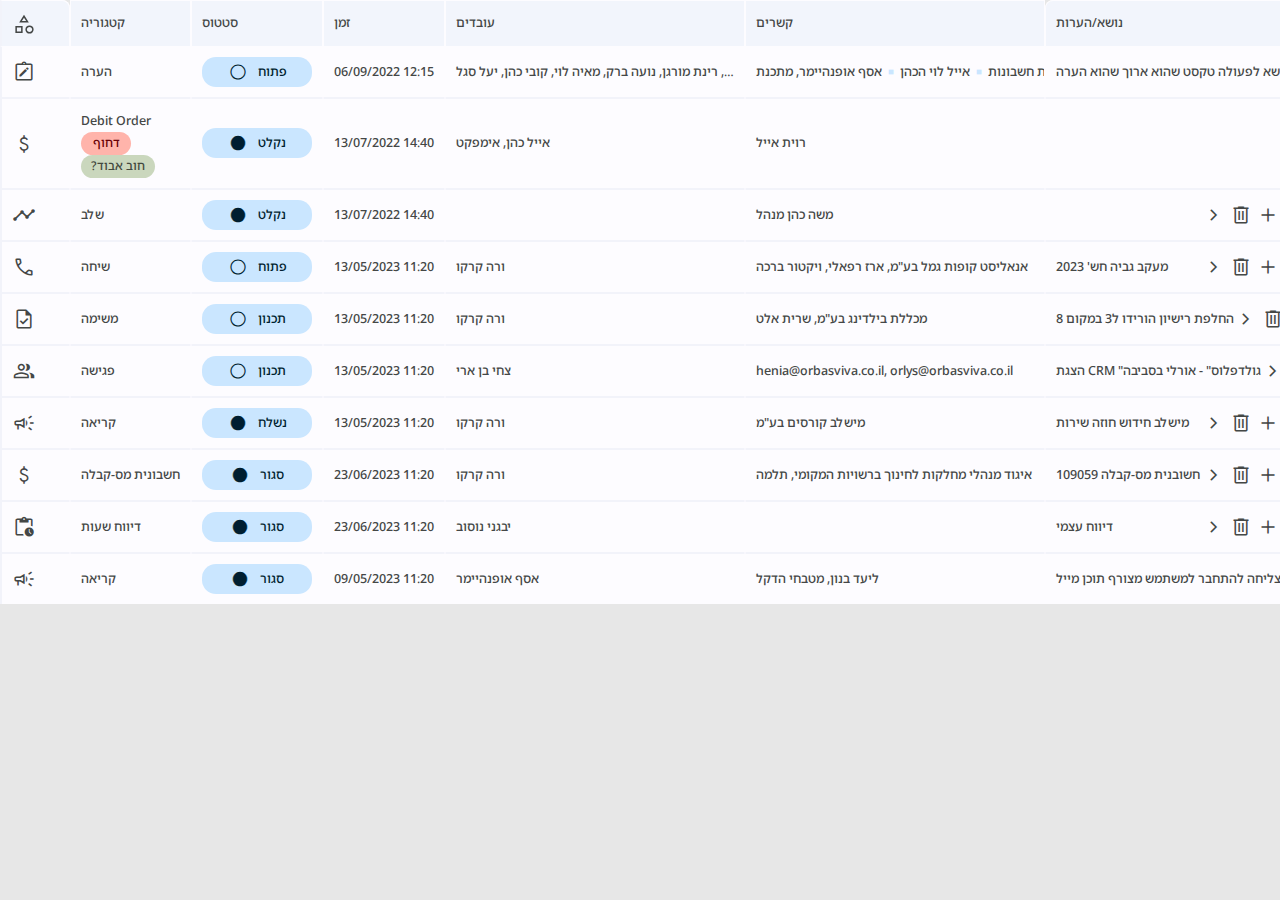
<file: resize-table.html>
<!DOCTYPE html>
<html lang="en" data-theme="blue">

<head>
    <meta charset="UTF-8">
    <meta http-equiv="X-UA-Compatible" content="IE=edge">
    <meta name="viewport" content="width=device-width, initial-scale=1.0">
    <link rel="stylesheet"
        href="https://fonts.googleapis.com/css2?family=Material+Symbols+Outlined:opsz,wght,FILL,GRAD@20..48,100..700,0..1,-50..200" />
    <link rel="stylesheet" href="./up/css/main-style.css">

    <title>Resize Table</title>
</head>

<body>
    <div class="table-wrapper">
        <table class="fl-table table">
            <thead>
                <tr>
                    <th>
                        <div class="td-bold">
                            <span class="material-symbols-outlined">category</span>
                        </div>
                    </th>
                    <th>קטגוריה</th>
                    <th>סטטוס</th>
                    <th>זמן</th>
                    <th>עובדים</th>
                    <th>קשרים</th>
                    <th>נושא/הערות</th>
                </tr>
            </thead>
            <tbody>
                <tr class="first-level">
                    <td>
                        <span class="material-symbols-outlined">
                            note_alt
                        </span>
                    </td>
                    <td>הערה</td>
                    <td>
                        <div class="tag">
                            <span class="material-symbols-outlined">
                                radio_button_unchecked
                            </span>
                            <span>פתוח</span>
                        </div>
                    </td>
                    <td>06/09/2022 12:15</td>
                    <td>
                        <span>יצחק נהון</span>,
                        <span>רינת מורגן</span>,
                        <span>נועה ברק</span>,
                        <span>מאיה לוי</span>,
                        <span>קובי כהן</span>,
                        <span class="clickable hover-td-text" id="toPersonCard">יעל סגל</span>
                    </td>
                    <td>
                        <div class="td-header" id="td-close2-v2">
                            <div>
                                <span>משה כהן, מנהל</span>
                                <span class="material-symbols-outlined stop-icon">
                                    stop
                                </span>
                                <span>שולמית כהן, מנהלת חשבונות</span>
                                <span class="material-symbols-outlined stop-icon">
                                    stop
                                </span>
                                <span>אייל לוי הכהן</span>
                                <span class="material-symbols-outlined stop-icon">
                                    stop
                                </span>
                                <span>אסף אופנהיימר, מתכנת</span>
                            </div>
                            <span class="material-symbols-outlined clickable td-expand-btn" id="innerTableBtn2-v2">
                                expand_more
                            </span>
                        </div>
                    </td>
                    <td>
                        <div class="td-header">
                            <span>
                                נושא לפעולה טקסט שהוא ארוך שהוא הערה
                            </span>
                            <span class="td-hover-btns td-expand-btn">
                                <span class="material-symbols-outlined tr-expand-btn clickable td-icon" id="addTr">
                                    chevron_right
                                </span>
                                <span class="material-symbols-outlined">
                                    delete
                                </span>
                                <span class="material-symbols-outlined">
                                    add
                                </span>
                                <span class="material-symbols-outlined">
                                    visibility
                                </span>
                                <span class="material-symbols-outlined clickable td-icon">
                                    more_vert
                                </span>
                            </span>
                        </div>
                    </td>
                </tr>
                <tr class="first-level">
                    <td>
                        <span class="material-symbols-outlined clickable td-icon">attach_money</span>
                    </td>
                    <td>
                        <span class="clickable hover-td-text">Debit
                            Order</span>
                        <span class="small-chip red">דחוף</span>
                        <span class="small-chip green">?חוב אבוד</span>
                    </td>
                    <td>
                        <div class="tag">
                            <span class="material-symbols-outlined fill-icon">
                                radio_button_unchecked
                            </span>
                            <span>נקלט</span>
                        </div>
                    </td>
                    <td><span class="hover-td-text">13/07/2022 14:40</span></td>
                    <td>
                        <span class="hover-td-text">
                            אייל כהן, אימפקט
                        </span>
                    </td>
                    <td>
                        <span>רוית אייל</span>
                    </td>
                    <td>
                        <div class="td-header">
                            <span>
                            </span>
                            <span class="td-hover-btns td-expand-btn" id="tdHoverDebitBtns" style="opacity: 0;">
                                <span class="material-symbols-outlined tr-expand-btn clickable td-icon">
                                    chevron_right
                                </span>
                                <span class="material-symbols-outlined">
                                    delete
                                </span>
                                <span class="material-symbols-outlined">
                                    add
                                </span>
                                <span class="material-symbols-outlined">
                                    visibility
                                </span>
                                <span class="material-symbols-outlined clickable td-icon">
                                    more_vert
                                </span>
                            </span>
                        </div>
                    </td>
                </tr>
                <tr class="first-level">
                    <td>
                        <span class="material-symbols-outlined">
                            timeline
                        </span>
                    </td>
                    <td>שלב</td>
                    <td>
                        <div class="tag">
                            <span class="material-symbols-outlined fill-icon">
                                radio_button_unchecked
                            </span>
                            <span>נקלט</span>
                        </div>
                    </td>
                    <td>13/07/2022 14:40</td>
                    <td></td>
                    <td>משה כהן מנהל</td>
                    <td>
                        <div class="td-header">
                            <span>
                            </span>
                            <span class="td-hover-btns td-expand-btn">
                                <span class="material-symbols-outlined tr-expand-btn clickable td-icon">
                                    chevron_right
                                </span>
                                <span class="material-symbols-outlined">
                                    delete
                                </span>
                                <span class="material-symbols-outlined">
                                    add
                                </span>
                                <span class="material-symbols-outlined">
                                    visibility
                                </span>
                                <span class="material-symbols-outlined td-icon">
                                    more_vert
                                </span>
                            </span>
                        </div>
                    </td>
                </tr>
                <tr class="first-level">
                    <td>
                        <span class="material-symbols-outlined">
                            call
                        </span>
                    </td>
                    <td>שיחה</td>
                    <td>
                        <div class="tag">
                            <span class="material-symbols-outlined">
                                radio_button_unchecked
                            </span>
                            <span>פתוח</span>
                        </div>
                    </td>
                    <td>13/05/2023 11:20</td>
                    <td>ורה קרקו</td>
                    <td>אנאליסט קופות גמל בע"מ, ארז רפאלי, ויקטור ברכה</td>
                    <td>
                        <div class="td-header">
                            <span>
                                מעקב גביה חש' 2023
                            </span>
                            <span class="td-hover-btns td-expand-btn">
                                <span class="material-symbols-outlined tr-expand-btn clickable td-icon">
                                    chevron_right
                                </span>
                                <span class="material-symbols-outlined">
                                    delete
                                </span>
                                <span class="material-symbols-outlined">
                                    add
                                </span>
                                <span class="material-symbols-outlined">
                                    visibility
                                </span>
                                <span class="material-symbols-outlined td-icon">
                                    more_vert
                                </span>
                            </span>
                        </div>
                    </td>
                </tr>
                <tr class="first-level">
                    <td>
                        <span class="material-symbols-outlined">
                            task
                        </span>
                    </td>
                    <td>משימה</td>
                    <td>
                        <div class="tag">
                            <span class="material-symbols-outlined">
                                radio_button_unchecked
                            </span>
                            <span>תכנון</span>
                        </div>
                    </td>
                    <td>13/05/2023 11:20</td>
                    <td>ורה קרקו</td>
                    <td>מכללת בילדינג בע"מ, שרית אלט</td>
                    <td>
                        <div class="td-header">
                            <span>
                                החלפת רישיון הורידו ל3 במקום 8
                            </span>
                            <span class="td-hover-btns td-expand-btn">
                                <span class="material-symbols-outlined tr-expand-btn clickable td-icon">
                                    chevron_right
                                </span>
                                <span class="material-symbols-outlined">
                                    delete
                                </span>
                                <span class="material-symbols-outlined">
                                    add
                                </span>
                                <span class="material-symbols-outlined">
                                    visibility
                                </span>
                                <span class="material-symbols-outlined td-icon">
                                    more_vert
                                </span>
                            </span>
                        </div>
                    </td>
                </tr>
                <tr class="first-level">
                    <td>
                        <span class="material-symbols-outlined">
                            people
                        </span>
                    </td>
                    <td>פגישה</td>
                    <td>
                        <div class="tag">
                            <span class="material-symbols-outlined">
                                radio_button_unchecked
                            </span>
                            <span>תכנון</span>
                        </div>
                    </td>
                    <td>13/05/2023 11:20</td>
                    <td>צחי בן ארי</td>
                    <td>henia@orbasviva.co.il, orlys@orbasviva.co.il</td>
                    <td>
                        <div class="td-header">
                            <span>
                                הצגת CRM "גולדפלוס" - אורלי בסביבה
                            </span>
                            <span class="td-hover-btns td-expand-btn">
                                <span class="material-symbols-outlined tr-expand-btn clickable td-icon">
                                    chevron_right
                                </span>
                                <span class="material-symbols-outlined">
                                    delete
                                </span>
                                <span class="material-symbols-outlined">
                                    add
                                </span>
                                <span class="material-symbols-outlined">
                                    visibility
                                </span>
                                <span class="material-symbols-outlined td-icon">
                                    more_vert
                                </span>
                            </span>
                        </div>
                    </td>
                </tr>
                <tr class="first-level">
                    <td>
                        <span class="material-symbols-outlined">
                            campaign
                        </span>
                    </td>
                    <td>קריאה</td>
                    <td>
                        <div class="tag">
                            <span class="material-symbols-outlined fill-icon">
                                radio_button_unchecked
                            </span>
                            <span>נשלח</span>
                        </div>
                    </td>
                    <td>13/05/2023 11:20</td>
                    <td>ורה קרקו</td>
                    <td>מישלב קורסים בע"מ</td>
                    <td>
                        <div class="td-header">
                            <span>
                                מישלב חידוש חוזה שירות
                            </span>
                            <span class="td-hover-btns td-expand-btn">
                                <span class="material-symbols-outlined tr-expand-btn clickable td-icon">
                                    chevron_right
                                </span>
                                <span class="material-symbols-outlined">
                                    delete
                                </span>
                                <span class="material-symbols-outlined">
                                    add
                                </span>
                                <span class="material-symbols-outlined">
                                    visibility
                                </span>
                                <span class="material-symbols-outlined td-icon">
                                    more_vert
                                </span>
                            </span>
                        </div>
                    </td>
                </tr>
                <tr class="first-level">
                    <td>
                        <span class="material-symbols-outlined">
                            attach_money
                        </span>
                    </td>
                    <td>חשבונית מס-קבלה</td>
                    <td>
                        <div class="tag">
                            <span class="material-symbols-outlined fill-icon">
                                radio_button_unchecked
                            </span>
                            <span>סגור</span>
                        </div>
                    </td>
                    <td>23/06/2023 11:20</td>
                    <td>ורה קרקו</td>
                    <td>איגוד מנהלי מחלקות לחינוך ברשויות המקומי, תלמה</td>
                    <td>
                        <div class="td-header">
                            <span>
                                חשובנית מס-קבלה 109059
                            </span>
                            <span class="td-hover-btns td-expand-btn">
                                <span class="material-symbols-outlined tr-expand-btn clickable td-icon">
                                    chevron_right
                                </span>
                                <span class="material-symbols-outlined">
                                    delete
                                </span>
                                <span class="material-symbols-outlined">
                                    add
                                </span>
                                <span class="material-symbols-outlined">
                                    visibility
                                </span>
                                <span class="material-symbols-outlined td-icon">
                                    more_vert
                                </span>
                            </span>
                        </div>
                    </td>
                </tr>
                <tr class="first-level">
                    <td>
                        <span class="material-symbols-outlined">
                            pending_actions
                        </span>
                    </td>
                    <td>דיווח שעות</td>
                    <td>
                        <div class="tag">
                            <span class="material-symbols-outlined fill-icon">
                                radio_button_unchecked
                            </span>
                            <span>סגור</span>
                        </div>
                    </td>
                    <td>23/06/2023 11:20</td>
                    <td>יבגני נוסוב</td>
                    <td></td>
                    <td>
                        <div class="td-header">
                            <span>
                                דיווח עצמי
                            </span>
                            <span class="td-hover-btns td-expand-btn">
                                <span class="material-symbols-outlined tr-expand-btn td-icon">
                                    chevron_right
                                </span>
                                <span class="material-symbols-outlined">
                                    delete
                                </span>
                                <span class="material-symbols-outlined">
                                    add
                                </span>
                                <span class="material-symbols-outlined">
                                    visibility
                                </span>
                                <span class="material-symbols-outlined td-icon">
                                    more_vert
                                </span>
                            </span>
                        </div>
                    </td>
                </tr>
                <tr class="first-level">
                    <td>
                        <span class="material-symbols-outlined">
                            campaign
                        </span>
                    </td>
                    <td>קריאה</td>
                    <td>
                        <div class="tag">
                            <span class="material-symbols-outlined fill-icon">
                                radio_button_unchecked
                            </span>
                            <span>סגור</span>
                        </div>
                    </td>
                    <td>09/05/2023 11:20</td>
                    <td>אסף אופנהיימר</td>
                    <td>ליעד בנון, מטבחי הדקל</td>
                    <td>
                        <div class="td-header">
                            <span>
                                לא מצליחה להתחבר למשתמש מצורף תוכן מייל
                            </span>
                            <span class="td-hover-btns td-expand-btn">
                                <span class="material-symbols-outlined tr-expand-btn td-icon">
                                    chevron_right
                                </span>
                                <span class="material-symbols-outlined">
                                    delete
                                </span>
                                <span class="material-symbols-outlined">
                                    add
                                </span>
                                <span class="material-symbols-outlined">
                                    visibility
                                </span>
                                <span class="material-symbols-outlined td-icon">
                                    more_vert
                                </span>
                            </span>
                        </div>
                    </td>
                </tr>
            </tbody>
        </table>
    </div>
    <script src="up/js/resize.js"></script>
    <script src="up/js/card.js"></script>
    <script src="up/js/cards.js"></script>

</body>

</html>
</file>
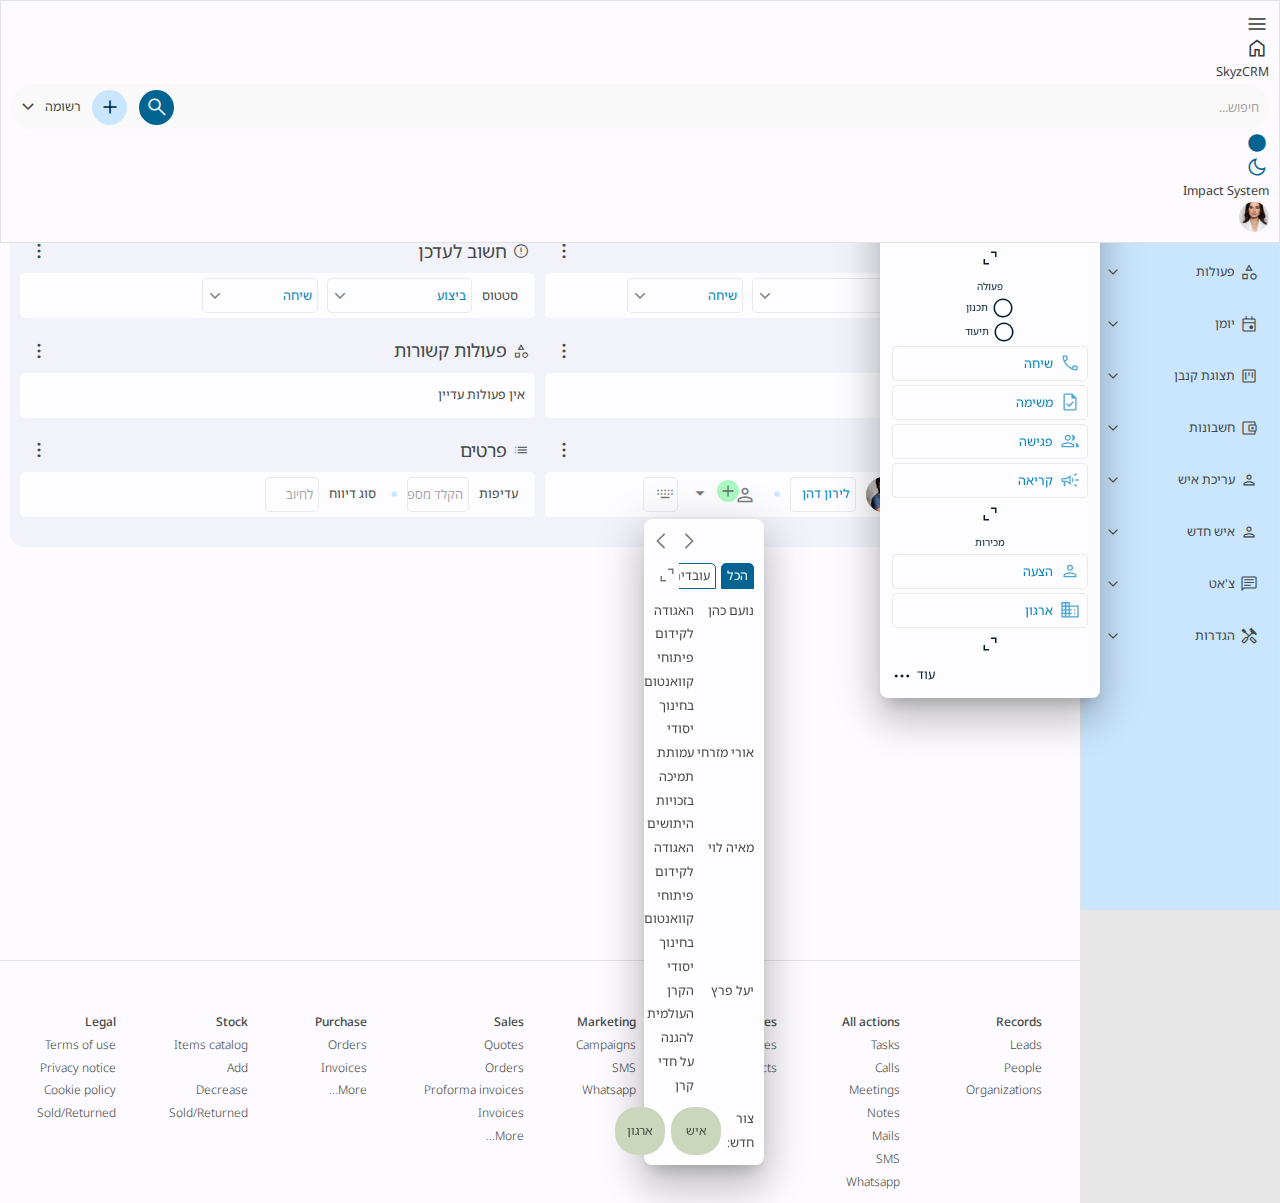
<file: task.html>
<!DOCTYPE html>
<html lang="en" data-theme="blue">
  <head>
    <meta charset="UTF-8" />
    <meta http-equiv="X-UA-Compatible" content="IE=edge" />
    <meta name="viewport" content="width=device-width, initial-scale=1.0" />
    <!-- Google Icons -->
    <link
      rel="stylesheet"
      href="https://fonts.googleapis.com/css2?family=Material+Symbols+Outlined:opsz,wght,FILL,GRAD@20..48,100..700,0..1,-50..200"
    />
    <!-- Main Style Sheet -->
    <link rel="stylesheet" href="./up/css/main-style.css" />
    <script src="https://ajax.googleapis.com/ajax/libs/jquery/3.6.1/jquery.min.js"></script>
    <script
      src="https://code.jquery.com/jquery-3.6.0.min.js"
      integrity="sha256-/xUj+3OJU5yExlq6GSYGSHk7tPXikynS7ogEvDej/m4="
      crossorigin="anonymous"
    ></script>
    <title>Impact System</title>
  </head>

  <body class="container" dir="rtl">
    <!---*-*-*-*-*-*-*-*--*-*-*- Navbar Section --*-*-*-*-*-*-*-*-*-*-*-->
    <div class="navbar">
      <div class="navbar__menu">
        <span
          class="material-symbols-outlined navbar__menu--side-toggle"
          id="sideNavBtn"
        >
          menu
        </span>
        <div class="navbar__menu--logo">
          <span class="material-symbols-outlined navbar__main--logo__icon">
            home</span
          >
          <div class="navbar__main--logo__name">Skyz<span>CRM</span></div>
        </div>
      </div>
      <div class="navbar__main">
        <div class="navbar__main--search">
          <div class="field-container">
            <div class="input-container">
              <input
                type="text"
                class="input"
                placeholder="חיפוש..."
                id="searchInput"
              />
              <div class="navbar__main--search__links-container">
                <div class="round-btn round-btn-primary">
                  <span class="material-symbols-outlined"> search </span>
                </div>
                <div class="round-btn round-btn-secondary">
                  <span class="material-symbols-outlined" id="addMenuBtn">
                    add
                  </span>
                </div>
                <div class="label-container">
                  <label class="label-text">
                    <nobr> רשומה </nobr>
                  </label>
                  <span class="material-symbols-outlined label-icon">
                    expand_more
                  </span>
                </div>
              </div>
            </div>
          </div>
        </div>
      </div>

      <div class="navbar__personal">
        <span
          class="material-symbols-outlined fill-icon color-change"
          style="cursor: pointer"
          >circle</span
        >
        <div class="darkmode-toggle">
          <button aria-label="darkmode-toggle" id="darkmodeToggle">
            <span class="material-symbols-outlined"> dark_mode </span>
          </button>
        </div>
        <div class="navbar__personal--name">Impact System</div>
        <div class="round-img-container">
          <img src="./up/imgs/passport.webp" alt="" />
        </div>
      </div>
    </div>

    <div class="navbar__overlay"></div>

    <!---*-*-*-*-*-*-*-*--*-*-*- Sidebar Section --*-*-*-*-*-*-*-*-*-*-*-->
    <aside class="side-nav" dir="rtl">
      <div class="side-nav__content">
        <ul class="side-nav__content--list">
          <li class="side-nav__content--list__item create-item">
            <div class="item-name">
              <a href="#">
                <span class="material-symbols-outlined"> create </span>
                <div>צור</div>
              </a>
              <span class="material-symbols-outlined btn-default"> add </span>
            </div>
            <div class="sidebar-menu">
              <div class="group">
                <div class="group-name">כרטיס</div>
                <div class="group-fields">
                  <span class="edit-content">
                    <span class="edit-field">
                      <span class="value-text">
                        <span class="material-symbols-outlined"> person </span>
                        ליד</span
                      >
                    </span>
                  </span>
                  <span class="edit-content">
                    <span class="edit-field">
                      <span class="value-text">
                        <span class="material-symbols-outlined"> person </span>
                        איש</span
                      >
                    </span>
                  </span>
                  <span class="edit-content">
                    <span class="edit-field">
                      <span class="value-text">
                        <span class="material-symbols-outlined"> domain </span>
                        ארגון</span
                      >
                    </span>
                  </span>
                  <span class="edit-content active">
                    <span class="edit-field">
                      <span class="value-text">
                        <span class="material-symbols-outlined"> note </span>
                        הערה</span
                      >
                    </span>
                  </span>
                  <span class="edit-content active">
                    <span class="edit-field">
                      <span class="value-text">
                        <span class="material-symbols-outlined"> mail </span>
                        מייל</span
                      >
                    </span>
                  </span>
                  <span class="edit-content active">
                    <span class="edit-field">
                      <span class="value-text">
                        <span class="material-symbols-outlined">
                          attach_file
                        </span>
                        קובץ</span
                      >
                    </span>
                  </span>
                  <span class="material-symbols-outlined btn-default">
                    expand_content
                  </span>
                </div>
              </div>
              <div class="group">
                <div class="group-name">פעולה</div>
                <div class="group-topics">
                  <div class="topic green-clicked" id="topic-green">
                    <span class="material-symbols-outlined"> circle </span>
                    תכנון
                  </div>
                  <div class="topic" id="topic-blue">
                    <span class="material-symbols-outlined"> circle </span>
                    תיעוד
                  </div>
                </div>
                <div class="group-fields green" id="group-fields">
                  <span class="edit-content">
                    <span class="edit-field">
                      <span class="value-text">
                        <span class="material-symbols-outlined"> call </span>
                        שיחה</span
                      >
                    </span>
                  </span>
                  <span class="edit-content">
                    <span class="edit-field">
                      <span class="value-text">
                        <span class="material-symbols-outlined"> task </span>
                        משימה</span
                      >
                    </span>
                  </span>
                  <span class="edit-content">
                    <span class="edit-field">
                      <span class="value-text">
                        <span class="material-symbols-outlined"> people </span>
                        פגישה</span
                      >
                    </span>
                  </span>
                  <span class="edit-content">
                    <span class="edit-field">
                      <span class="value-text">
                        <span class="material-symbols-outlined">
                          campaign
                        </span>
                        קריאה</span
                      >
                    </span>
                  </span>
                  <span class="material-symbols-outlined btn-default">
                    expand_content
                  </span>
                </div>
              </div>
              <div class="group">
                <div class="group-name">מכירות</div>
                <div class="group-fields">
                  <span class="edit-content">
                    <span class="edit-field">
                      <span class="value-text">
                        <span class="material-symbols-outlined"> person </span>
                        הצעה</span
                      >
                    </span>
                  </span>
                  <span class="edit-content">
                    <span class="edit-field">
                      <span class="value-text">
                        <span class="material-symbols-outlined"> domain </span>
                        ארגון</span
                      >
                    </span>
                  </span>
                  <span class="material-symbols-outlined btn-default">
                    expand_content
                  </span>
                </div>
              </div>
              <div class="group active">
                <div class="group-name">תעודה</div>
                <div class="group-fields">
                  <span class="edit-content">
                    <span class="edit-field">
                      <span class="value-text">
                        <span class="material-symbols-outlined"> person </span>
                        משלוח</span
                      >
                    </span>
                  </span>
                  <span class="edit-content">
                    <span class="edit-field">
                      <span class="value-text">
                        <span class="material-symbols-outlined"> domain </span>
                        החזרה</span
                      >
                    </span>
                  </span>
                  <span class="edit-content">
                    <span class="edit-field">
                      <span class="value-text">
                        <span class="material-symbols-outlined"> domain </span>
                        ריכוז</span
                      >
                    </span>
                  </span>
                  <span class="material-symbols-outlined btn-default">
                    expand_content
                  </span>
                </div>
              </div>
              <div class="group active">
                <div class="group-name">חשבונית עסקה</div>
                <div class="group-fields">
                  <span class="edit-content">
                    <span class="edit-field">
                      <span class="value-text">
                        <span class="material-symbols-outlined"> person </span>
                        עסקה</span
                      >
                    </span>
                  </span>
                  <span class="edit-content">
                    <span class="edit-field">
                      <span class="value-text">
                        <span class="material-symbols-outlined"> domain </span>
                        זיכוי</span
                      >
                    </span>
                  </span>
                  <span class="edit-content">
                    <span class="edit-field">
                      <span class="value-text">
                        <span class="material-symbols-outlined"> domain </span>
                        ריכוז</span
                      >
                    </span>
                  </span>
                  <span class="material-symbols-outlined btn-default">
                    expand_content
                  </span>
                </div>
              </div>
              <div class="group active">
                <div class="group-name">חשבונית מס</div>
                <div class="group-fields">
                  <span class="edit-content">
                    <span class="edit-field">
                      <span class="value-text">
                        <span class="material-symbols-outlined"> person </span>
                        מס</span
                      >
                    </span>
                  </span>
                  <span class="edit-content">
                    <span class="edit-field">
                      <span class="value-text">
                        <span class="material-symbols-outlined"> domain </span>
                        זיכוי</span
                      >
                    </span>
                  </span>
                  <span class="edit-content">
                    <span class="edit-field">
                      <span class="value-text">
                        <span class="material-symbols-outlined"> domain </span>
                        ריכוז</span
                      >
                    </span>
                  </span>
                  <span class="material-symbols-outlined btn-default">
                    expand_content
                  </span>
                </div>
              </div>

              <div class="expand-more" id="expand-groups">
                <span>עוד</span>
                <span class="material-symbols-outlined"> more_horiz </span>
              </div>
            </div>
          </li>

          <li class="side-nav__content--list__item" id="homeBtn">
            <div class="item-name">
              <a href="#">
                <span class="material-symbols-outlined"> home </span>
                <div>SkyzCRM</div>
              </a>
            </div>
          </li>
          <li class="side-nav__content--list__item">
            <div class="item-name">
              <a href="formPDF.html">
                <span class="material-symbols-outlined"> view_timeline </span>
                <div>טופס</div>
              </a>
              <span class="material-symbols-outlined btn-default">
                expand_more
              </span>
            </div>
          </li>
          <li class="side-nav__content--list__item" id="actionsBtn">
            <div class="item-name">
              <a href="#">
                <span class="material-symbols-outlined"> category </span>
                <div>פעולות</div>
              </a>
              <span class="material-symbols-outlined btn-default">
                expand_more
              </span>
            </div>
          </li>
          <li class="side-nav__content--list__item">
            <div class="item-name">
              <a href="calendar.html">
                <span class="material-symbols-outlined"> event </span>
                <div>יומן</div>
              </a>
              <span class="material-symbols-outlined btn-default">
                expand_more
              </span>
            </div>
          </li>
          <li class="side-nav__content--list__item">
            <div class="item-name">
              <a href="kanban.html">
                <span class="material-symbols-outlined"> view_kanban </span>
                <div>תצוגת קנבן</div>
              </a>
              <span class="material-symbols-outlined btn-default">
                expand_more
              </span>
            </div>
          </li>
          <li id="acountsBtnSidebar" class="side-nav__content--list__item">
            <div class="item-name">
              <a href="#">
                <span class="material-symbols-outlined">
                  account_balance_wallet
                </span>
                <div>חשבונות</div>
              </a>
              <span
                class="material-symbols-outlined btn-default btn-actions-menu"
              >
                expand_more
              </span>
            </div>
            <div
              class="side-nav__content--list__item--collapse active"
              id="acountsCollapse"
            >
              <span>הכול</span>
              <span>פתוחים</span>
              <span>בתהליך</span>
            </div>
          </li>
          <li class="side-nav__content--list__item">
            <div class="item-name">
              <a href="edit-person.html">
                <span class="material-symbols-outlined"> person </span>
                <div>עריכת איש</div>
              </a>
              <span
                class="material-symbols-outlined btn-default btn-actions-menu"
              >
                expand_more
              </span>
            </div>
          </li>
          <li class="side-nav__content--list__item">
            <div class="item-name">
              <a href="new-person.html">
                <span class="material-symbols-outlined"> person </span>
                <div>איש חדש</div>
              </a>
              <span
                class="material-symbols-outlined btn-default btn-actions-menu"
              >
                expand_more
              </span>
            </div>
          </li>
          <li class="side-nav__content--list__item">
            <div class="item-name">
              <a href="#">
                <span class="material-symbols-outlined"> chat </span>
                <div>צ'אט</div>
              </a>
              <span
                class="material-symbols-outlined btn-default btn-actions-menu"
              >
                expand_more
              </span>
            </div>
          </li>
          <li class="side-nav__content--list__item">
            <div class="item-name">
              <a href="#">
                <span class="material-symbols-outlined"> handyman </span>
                <div>הגדרות</div>
              </a>
              <span
                class="material-symbols-outlined btn-default btn-actions-menu"
              >
                expand_more
              </span>
            </div>
          </li>
        </ul>
      </div>
    </aside>

    <div class="main">
      <!---*-*-*-*-*-*-*-*--*-*-*- Search For Small Screen --*-*-*-*-*-*-*-*-*-*-*-->
      <section class="small-screen-search">
        <div class="field-container">
          <div class="input-container">
            <input
              type="text"
              class="input"
              placeholder="חיפוש..."
              id="searchInput"
            />
            <div class="navbar__main--search__links-container">
              <div class="round-btn round-btn-primary">
                <span class="material-symbols-outlined"> search </span>
              </div>
              <div class="round-btn round-btn-secondary">
                <span class="material-symbols-outlined" id="addMenuBtn">
                  add
                </span>
              </div>
              <div>
                <span class="material-symbols-outlined label-icon">
                  expand_more
                </span>
              </div>
            </div>
          </div>
        </div>
      </section>

      <!-- -*-*-*-*-*-*-*-*--*-*-*- Card Section - פעולות < משימה --*-*-*-*-*-*-*-*-*-*-* -->
      <section class="card-container">
        <div class="card">
          <div class="top-container">
            <div class="card__navigate">
              <h4>פעולות</h4>
              <span class="material-symbols-outlined"> chevron_left </span>
              <h4>יצירת קשר ראשוני</h4>
            </div>

            <div class="right">
              <span class="material-symbols-outlined open-in-new btn-default">
                web_asset
              </span>
              <div class="icon-container not-in-table">
                <span class="material-symbols-outlined bigger-icon">mail</span>
                <span
                  class="material-symbols-outlined smaller-icon green"
                  id="new-mail-btn"
                  >add</span
                >
              </div>
              <span class="material-symbols-outlined btn-default">
                more_vert
              </span>
              <span class="material-symbols-outlined btn-default"> close </span>
            </div>
          </div>

          <div class="card-header long-header">
            <div class="top">
              <div class="right">
                <div class="header-fields">
                  <span class="edit-content green">
                    <span class="edit-field">
                      <span class="value-text">
                        <span class="material-symbols-outlined green-circle">
                          circle
                        </span>
                        תכנון</span
                      >
                      <span class="material-symbols-outlined">
                        expand_more
                      </span>
                    </span>
                    <!-- <div class="edit-content-menu"></div> -->
                  </span>

                  <span class="edit-content transparent">
                    <span class="label">
                      <span>לטיפול</span>
                    </span>
                    <span class="edit-field">
                      <span class="value-text">14/08/24</span>
                      <span class="material-symbols-outlined">
                        expand_more
                      </span>
                    </span>
                  </span>
                </div>
                <div class="header-fields">
                  <span class="edit-content red">
                    <!-- <span class="label">
                      <span>סטטוס</span>
                    </span> -->
                    <span class="edit-field">
                      <span class="value-text"> חשוב מאוד</span>
                    </span>
                    <!-- <div class="edit-content-menu"></div> -->
                  </span>
                  <span class="edit-content yellow">
                    <!-- <span class="label">
                      <span>סטטוס</span>
                    </span> -->
                    <span class="edit-field">
                      <span class="value-text">אירוע אבטחת מידע</span>
                    </span>
                    <!-- <div class="edit-content-menu"></div> -->
                  </span>
                  <span class="edit-content gray" id="top-menu-example">
                    <span class="edit-field">
                      <span class="value-text">
                        <span class="material-symbols-outlined">
                          new_label
                        </span>
                      </span>
                    </span>
                  </span>
                  <span
                    class="edit-content gray active"
                    id="top-menu-example-clicked"
                  >
                    <span class="edit-field">
                      <span class="value-text">
                        <span>חפש תגית...</span>
                        <span class="material-symbols-outlined"> search </span>
                        <span class="material-symbols-outlined">
                          arrow_drop_down
                        </span>
                      </span>
                    </span>
                    <div class="edit-content-menu">
                      <span>חשוב</span>
                      <span>לטיפול</span>
                      <span>הערכת ביצועים</span>
                    </div>
                  </span>
                </div>
                <div class="header-fields">
                  <span class="edit-content blue">
                    <!-- <span class="label">
                      <span>סטטוס</span>
                    </span> -->
                    <span class="edit-field">
                      <span class="value-text">
                        <span class="material-symbols-outlined">
                          analytics
                        </span>
                        מרצה</span
                      >
                    </span>
                    <!-- <div class="edit-content-menu"></div> -->
                  </span>
                  <span class="edit-content gray">
                    <span class="edit-field">
                      <span class="value-text">
                        <span class="material-symbols-outlined">
                          add_triangle
                        </span>
                      </span>
                    </span>
                  </span>
                </div>
              </div>
              <div class="left" id="left">
                <div class="title">
                  <span class="material-symbols-outlined title-icon">
                    task
                  </span>
                  <span id="double-click" ondblclick="handleDoubleClick()"
                    >יצירת קשר ראשוני</span
                  >
                </div>
              </div>
            </div>
          </div>

          <div class="card__boxes">
            <!-- תעד פעילות להיסטוריה -->
            <div
              class="card__boxes--box box-reduced temp-class"
              data-target="box1"
            >
              <div class="card__boxes--box__header">
                <div class="card__boxes--box__header--title">
                  <span class="material-symbols-outlined"> event </span>
                  <span>תעד פעילות</span>
                </div>
                <div class="card__boxes--box__header--btns">
                  <div class="dynamic-btns">
                    <span class="material-symbols-outlined btn-default">
                      add
                    </span>
                    <span
                      class="material-symbols-outlined btn-default close-expand-new"
                    >
                      close
                    </span>
                    <span
                      class="material-symbols-outlined btn-default expend-btn"
                    >
                      arrows_more_up
                    </span>
                    <span
                      class="material-symbols-outlined btn-default minimize"
                      data-target="box1"
                    >
                      arrows_more_down
                    </span>
                  </div>
                  <span class="material-symbols-outlined btn-default more-vert">
                    more_vert
                    <div class="local-menu-more-vert icons-menu active">
                      <div class="local-menu-more-vert__item only-icons">
                        <span
                          class="material-symbols-outlined showSingle btn-default"
                        >
                          top_panel_open
                        </span>
                        <span class="material-symbols-outlined btn-defadivt"
                          >search</span
                        >
                        <span class="material-symbols-outlined btn-default"
                          >filter_alt</span
                        >
                        <span class="material-symbols-outlined btn-default"
                          >cached</span
                        >
                        <span class="material-symbols-outlined btn-default"
                          >print</span
                        >
                        <span class="material-symbols-outlined btn-default"
                          >push_pin</span
                        >
                        <span class="material-symbols-outlined btn-default"
                          >content_copy</span
                        >
                        <span class="material-symbols-outlined btn-default"
                          >exit_to_app</span
                        >
                        <span class="material-symbols-outlined btn-default"
                          >done</span
                        >
                        <span class="material-symbols-outlined btn-default"
                          >delete</span
                        >
                        <span class="material-symbols-outlined btn-default">
                          close
                        </span>
                      </div>
                    </div>
                    <div class="local-menu-more-vert push-pin-menu active">
                      <div class="local-menu-more-vert__item">
                        <div class="title">ברירת מחדל לתצוגה:</div>
                        <div>
                          <span
                            class="material-symbols-outlined check-box-checked"
                          >
                            done
                          </span>
                          <span class="material-symbols-outlined icon-disabled">
                            crop_16_9
                          </span>
                          <span>מצומצמת</span>
                        </div>
                        <div>
                          <span
                            class="material-symbols-outlined check-box-checked"
                          >
                            check_box_outline_blank
                          </span>
                          <span class="material-symbols-outlined icon-disabled">
                            web_asset
                          </span>
                          <span>מורחבת</span>
                        </div>
                        <div>
                          <span
                            class="material-symbols-outlined check-box-blank"
                          >
                            check_box_outline_blank
                          </span>
                          <span class="material-symbols-outlined icon-disabled">
                            top_panel_open
                          </span>
                          <span>פתוחה למטה</span>
                        </div>
                        <div>
                          <span
                            class="material-symbols-outlined check-box-blank"
                          >
                            check_box_outline_blank
                          </span>
                          <span class="material-symbols-outlined icon-disabled">
                            arrows_more_down
                          </span>
                          <span>מוקטנת</span>
                        </div>
                        <div>
                          <span
                            class="material-symbols-outlined check-box-blank"
                          >
                            check_box_outline_blank
                          </span>
                          <span class="material-symbols-outlined icon-disabled">
                            visibility_off
                          </span>
                          <span>מוסתרת</span>
                        </div>
                      </div>
                    </div>
                    <div class="local-menu-more-vert push-pin-menu active">
                      <div class="local-menu-more-vert__item">
                        <div class="title">מחק:</div>
                        <div>
                          <span>מסומנים</span>
                        </div>
                        <div>
                          <span>מוצגים</span>
                        </div>
                      </div>
                    </div>
                    <div class="local-menu-more-vert push-pin-menu active">
                      <div class="local-menu-more-vert__item">
                        <div class="title">סימון:</div>
                        <div>
                          <span>בטל את כל המסומנים</span>
                        </div>
                        <div>
                          <span>סמן הכול</span>
                        </div>
                        <div>
                          <span>הפוך בחירה</span>
                        </div>
                      </div>
                    </div>
                    <div class="local-menu-more-vert push-pin-menu active">
                      <div class="local-menu-more-vert__item">
                        <div class="title">יצוא:</div>
                        <div>
                          <span>רגיל</span>
                        </div>
                        <div>
                          <span>מורחב</span>
                        </div>
                      </div>
                    </div>
                  </span>
                </div>
              </div>
              <div class="card__boxes--box__content zero-extend">
                <div class="card__boxes--box__content--fields">
                  <span class="edit-content big">
                    <span class="label">
                      <span>תעד פעילות</span>
                    </span>
                    <span class="edit-field">
                      <input type="text" placeholder="הקלד..." />
                      <span
                        class="material-symbols-outlined active"
                        id="delete-text"
                      >
                        close
                      </span>
                      <span class="material-symbols-outlined">
                        expand_more
                      </span>
                    </span>
                  </span>

                  <span class="edit-content small">
                    <span class="edit-field">
                      <span class="value-text">שיחה</span>
                      <span class="material-symbols-outlined">
                        expand_more
                      </span>
                    </span>
                  </span>
                </div>
              </div>
            </div>

            <!-- חשוב לעדכן-->
            <div
              class="card__boxes--box box-reduced temp-class"
              data-target="box2"
            >
              <div class="card__boxes--box__header">
                <div class="card__boxes--box__header--title">
                  <span class="material-symbols-outlined"> error </span>
                  <span>חשוב לעדכן</span>
                </div>
                <div class="card__boxes--box__header--btns">
                  <div class="dynamic-btns">
                    <span class="material-symbols-outlined btn-default">
                      add
                    </span>
                    <span
                      class="material-symbols-outlined btn-default close-expand-new"
                    >
                      close
                    </span>
                    <span
                      class="material-symbols-outlined btn-default expend-btn"
                    >
                      arrows_more_up
                    </span>
                    <span
                      class="material-symbols-outlined btn-default minimize"
                      data-target="box1"
                    >
                      arrows_more_down
                    </span>
                  </div>
                  <span class="material-symbols-outlined btn-default more-vert">
                    more_vert
                    <div class="local-menu-more-vert icons-menu active">
                      <div class="local-menu-more-vert__item only-icons">
                        <span
                          class="material-symbols-outlined showSingle btn-default"
                        >
                          top_panel_open
                        </span>
                        <span class="material-symbols-outlined btn-defadivt"
                          >search</span
                        >
                        <span class="material-symbols-outlined btn-default"
                          >filter_alt</span
                        >
                        <span class="material-symbols-outlined btn-default"
                          >cached</span
                        >
                        <span class="material-symbols-outlined btn-default"
                          >print</span
                        >
                        <span class="material-symbols-outlined btn-default"
                          >push_pin</span
                        >
                        <span class="material-symbols-outlined btn-default"
                          >content_copy</span
                        >
                        <span class="material-symbols-outlined btn-default"
                          >exit_to_app</span
                        >
                        <span class="material-symbols-outlined btn-default"
                          >done</span
                        >
                        <span class="material-symbols-outlined btn-default"
                          >delete</span
                        >
                        <span class="material-symbols-outlined btn-default">
                          close
                        </span>
                      </div>
                    </div>
                    <div class="local-menu-more-vert push-pin-menu active">
                      <div class="local-menu-more-vert__item">
                        <div class="title">ברירת מחדל לתצוגה:</div>
                        <div>
                          <span
                            class="material-symbols-outlined check-box-checked"
                          >
                            done
                          </span>
                          <span class="material-symbols-outlined icon-disabled">
                            crop_16_9
                          </span>
                          <span>מצומצמת</span>
                        </div>
                        <div>
                          <span
                            class="material-symbols-outlined check-box-checked"
                          >
                            check_box_outline_blank
                          </span>
                          <span class="material-symbols-outlined icon-disabled">
                            web_asset
                          </span>
                          <span>מורחבת</span>
                        </div>
                        <div>
                          <span
                            class="material-symbols-outlined check-box-blank"
                          >
                            check_box_outline_blank
                          </span>
                          <span class="material-symbols-outlined icon-disabled">
                            top_panel_open
                          </span>
                          <span>פתוחה למטה</span>
                        </div>
                        <div>
                          <span
                            class="material-symbols-outlined check-box-blank"
                          >
                            check_box_outline_blank
                          </span>
                          <span class="material-symbols-outlined icon-disabled">
                            arrows_more_down
                          </span>
                          <span>מוקטנת</span>
                        </div>
                        <div>
                          <span
                            class="material-symbols-outlined check-box-blank"
                          >
                            check_box_outline_blank
                          </span>
                          <span class="material-symbols-outlined icon-disabled">
                            visibility_off
                          </span>
                          <span>מוסתרת</span>
                        </div>
                      </div>
                    </div>
                    <div class="local-menu-more-vert push-pin-menu active">
                      <div class="local-menu-more-vert__item">
                        <div class="title">מחק:</div>
                        <div>
                          <span>מסומנים</span>
                        </div>
                        <div>
                          <span>מוצגים</span>
                        </div>
                      </div>
                    </div>
                    <div class="local-menu-more-vert push-pin-menu active">
                      <div class="local-menu-more-vert__item">
                        <div class="title">סימון:</div>
                        <div>
                          <span>בטל את כל המסומנים</span>
                        </div>
                        <div>
                          <span>סמן הכול</span>
                        </div>
                        <div>
                          <span>הפוך בחירה</span>
                        </div>
                      </div>
                    </div>
                    <div class="local-menu-more-vert push-pin-menu active">
                      <div class="local-menu-more-vert__item">
                        <div class="title">יצוא:</div>
                        <div>
                          <span>רגיל</span>
                        </div>
                        <div>
                          <span>מורחב</span>
                        </div>
                      </div>
                    </div>
                  </span>
                </div>
              </div>

              <div class="card__boxes--box__content zero-extend">
                <div class="card__boxes--box__content--fields">
                  <span class="edit-content medium">
                    <span class="label">
                      <span>סטטוס</span>
                    </span>
                    <span class="edit-field">
                      <span class="value-text">ביצוע</span>
                      <span class="material-symbols-outlined">
                        expand_more
                      </span>
                    </span>
                  </span>
                  <span class="edit-content small">
                    <span class="edit-field">
                      <span class="value-text">שיחה</span>
                      <span class="material-symbols-outlined">
                        expand_more
                      </span>
                    </span>
                  </span>
                </div>
              </div>
            </div>

            <!-- הערות -->
            <div
              class="card__boxes--box box-reduced temp-class"
              data-target="box3"
            >
              <div class="card__boxes--box__header">
                <div class="card__boxes--box__header--title">
                  <span class="material-symbols-outlined"> note </span>
                  <span>הערות</span>
                </div>
                <div class="card__boxes--box__header--btns">
                  <div class="dynamic-btns">
                    <span class="material-symbols-outlined btn-default">
                      add
                    </span>
                    <span
                      class="material-symbols-outlined btn-default close-expand-new"
                    >
                      close
                    </span>
                    <span
                      class="material-symbols-outlined btn-default expend-btn"
                    >
                      arrows_more_up
                    </span>
                    <span
                      class="material-symbols-outlined btn-default minimize"
                      data-target="box3"
                    >
                      arrows_more_down
                    </span>
                  </div>
                  <span class="material-symbols-outlined btn-default more-vert">
                    more_vert
                    <div class="local-menu-more-vert icons-menu active">
                      <div class="local-menu-more-vert__item only-icons">
                        <span
                          class="material-symbols-outlined showSingle btn-default"
                        >
                          top_panel_open
                        </span>
                        <span class="material-symbols-outlined btn-defadivt"
                          >search</span
                        >
                        <span class="material-symbols-outlined btn-default"
                          >filter_alt</span
                        >
                        <span class="material-symbols-outlined btn-default"
                          >cached</span
                        >
                        <span class="material-symbols-outlined btn-default"
                          >print</span
                        >
                        <span class="material-symbols-outlined btn-default"
                          >push_pin</span
                        >
                        <span class="material-symbols-outlined btn-default"
                          >content_copy</span
                        >
                        <span class="material-symbols-outlined btn-default"
                          >exit_to_app</span
                        >
                        <span class="material-symbols-outlined btn-default"
                          >done</span
                        >
                        <span class="material-symbols-outlined btn-default"
                          >delete</span
                        >
                        <span class="material-symbols-outlined btn-default">
                          close
                        </span>
                      </div>
                    </div>
                    <div class="local-menu-more-vert push-pin-menu active">
                      <div class="local-menu-more-vert__item">
                        <div class="title">ברירת מחדל לתצוגה:</div>
                        <div>
                          <span
                            class="material-symbols-outlined check-box-checked"
                          >
                            done
                          </span>
                          <span class="material-symbols-outlined icon-disabled">
                            crop_16_9
                          </span>
                          <span>מצומצמת</span>
                        </div>
                        <div>
                          <span
                            class="material-symbols-outlined check-box-checked"
                          >
                            check_box_outline_blank
                          </span>
                          <span class="material-symbols-outlined icon-disabled">
                            web_asset
                          </span>
                          <span>מורחבת</span>
                        </div>
                        <div>
                          <span
                            class="material-symbols-outlined check-box-blank"
                          >
                            check_box_outline_blank
                          </span>
                          <span class="material-symbols-outlined icon-disabled">
                            top_panel_open
                          </span>
                          <span>פתוחה למטה</span>
                        </div>
                        <div>
                          <span
                            class="material-symbols-outlined check-box-blank"
                          >
                            check_box_outline_blank
                          </span>
                          <span class="material-symbols-outlined icon-disabled">
                            arrows_more_down
                          </span>
                          <span>מוקטנת</span>
                        </div>
                        <div>
                          <span
                            class="material-symbols-outlined check-box-blank"
                          >
                            check_box_outline_blank
                          </span>
                          <span class="material-symbols-outlined icon-disabled">
                            visibility_off
                          </span>
                          <span>מוסתרת</span>
                        </div>
                      </div>
                    </div>
                    <div class="local-menu-more-vert push-pin-menu active">
                      <div class="local-menu-more-vert__item">
                        <div class="title">מחק:</div>
                        <div>
                          <span>מסומנים</span>
                        </div>
                        <div>
                          <span>מוצגים</span>
                        </div>
                      </div>
                    </div>
                    <div class="local-menu-more-vert push-pin-menu active">
                      <div class="local-menu-more-vert__item">
                        <div class="title">סימון:</div>
                        <div>
                          <span>בטל את כל המסומנים</span>
                        </div>
                        <div>
                          <span>סמן הכול</span>
                        </div>
                        <div>
                          <span>הפוך בחירה</span>
                        </div>
                      </div>
                    </div>
                    <div class="local-menu-more-vert push-pin-menu active">
                      <div class="local-menu-more-vert__item">
                        <div class="title">יצוא:</div>
                        <div>
                          <span>רגיל</span>
                        </div>
                        <div>
                          <span>מורחב</span>
                        </div>
                      </div>
                    </div>
                  </span>
                </div>
              </div>

              <div
                class="card__boxes--box__content zero-extend active"
                id="edit-typing"
              >
                <div class="text-toolbar">
                  <div class="tools">
                    <span class="material-symbols-outlined"> undo </span>
                    <span class="material-symbols-outlined"> redo </span>
                    <span class="line"></span>
                    <span>Ariel</span>
                    <span class="material-symbols-outlined">
                      arrow_drop_down
                    </span>
                    <span class="line"></span>
                    <span class="material-symbols-outlined"> format_size </span>
                    <span class="material-symbols-outlined">
                      arrow_drop_down
                    </span>
                    <span class="line"></span>
                    <span class="material-symbols-outlined">
                      format_strikethrough
                    </span>
                    <span class="material-symbols-outlined">
                      format_underlined
                    </span>
                    <span class="material-symbols-outlined">
                      format_italic
                    </span>
                    <span class="material-symbols-outlined"> format_bold </span>
                    <span class="material-symbols-outlined">
                      format_clear
                    </span>
                    <span class="line"></span>
                    <span class="material-symbols-outlined">
                      format_color_text
                    </span>
                    <span class="material-symbols-outlined">
                      format_color_fill
                    </span>
                    <span class="line"></span>
                    <span class="material-symbols-outlined">
                      format_align_right
                    </span>
                    <span class="material-symbols-outlined">
                      arrow_drop_down
                    </span>
                    <span class="material-symbols-outlined">
                      format_list_bulleted
                    </span>
                    <span class="material-symbols-outlined">
                      format_list_numbered
                    </span>
                    <span class="material-symbols-outlined">
                      format_indent_increase
                    </span>
                    <span class="material-symbols-outlined">
                      format_indent_decrease
                    </span>
                    <span class="material-symbols-outlined">
                      format_textdirection_l_to_r
                    </span>
                    <span class="material-symbols-outlined">
                      format_textdirection_r_to_l
                    </span>
                  </div>
                  <div class="btns">
                    <span
                      class="material-symbols-outlined btn-default"
                      style="color: #219653; cursor: pointer"
                    >
                      check_circle
                    </span>
                    <span class="material-symbols-outlined btn-default">
                      close
                    </span>
                  </div>
                </div>
                <div class="card__boxes--box__content--fields">
                  יש לעבור על הצרכים, צרכי מחלקת מכירות
                  <br />
                  &#8226; כמות עובדים במחלקת מכירות
                  <br />
                  &#8226; האם לחברה יש פריסה בנילאומית
                  <br />
                  &#8226; באיזה שפות עובדים
                </div>
                <div class="bottom-tools">
                  <div class="tools">
                    <span class="material-symbols-outlined"> image </span>
                    <span class="material-symbols-outlined"> attach_file </span>
                    <span class="material-symbols-outlined"> link </span>
                  </div>
                </div>
              </div>
              <div class="card__boxes--box__content zero-extend" id="typing">
                <div class="card__boxes--box__content--fields">
                  <span class="material-symbols-outlined"> keyboard_keys </span>
                  <span>
                    <input
                      class="type-here active"
                      id="type-here"
                      type="text"
                      placeholder="הקלד כאן..."
                    />
                  </span>
                </div>
              </div>
            </div>

            <!-- פעולות קשורות -->
            <div
              class="card__boxes--box box-reduced temp-class"
              data-target="box3"
            >
              <div class="card__boxes--box__header">
                <div class="card__boxes--box__header--title">
                  <span class="material-symbols-outlined"> category </span>
                  <span>פעולות קשורות</span>
                </div>
                <div class="card__boxes--box__header--btns">
                  <div class="dynamic-btns">
                    <span class="material-symbols-outlined btn-default">
                      add
                    </span>
                    <span
                      class="material-symbols-outlined btn-default close-expand-new"
                    >
                      close
                    </span>
                    <span
                      class="material-symbols-outlined btn-default expend-btn"
                    >
                      arrows_more_up
                    </span>
                    <span
                      class="material-symbols-outlined btn-default minimize"
                      data-target="box4"
                    >
                      arrows_more_down
                    </span>
                  </div>
                  <span class="material-symbols-outlined btn-default more-vert">
                    more_vert
                    <div class="local-menu-more-vert icons-menu active">
                      <div class="local-menu-more-vert__item only-icons">
                        <span
                          class="material-symbols-outlined showSingle btn-default"
                        >
                          top_panel_open
                        </span>
                        <span class="material-symbols-outlined btn-defadivt"
                          >search</span
                        >
                        <span class="material-symbols-outlined btn-default"
                          >filter_alt</span
                        >
                        <span class="material-symbols-outlined btn-default"
                          >cached</span
                        >
                        <span class="material-symbols-outlined btn-default"
                          >print</span
                        >
                        <span class="material-symbols-outlined btn-default"
                          >push_pin</span
                        >
                        <span class="material-symbols-outlined btn-default"
                          >content_copy</span
                        >
                        <span class="material-symbols-outlined btn-default"
                          >exit_to_app</span
                        >
                        <span class="material-symbols-outlined btn-default"
                          >done</span
                        >
                        <span class="material-symbols-outlined btn-default"
                          >delete</span
                        >
                        <span class="material-symbols-outlined btn-default">
                          close
                        </span>
                      </div>
                    </div>
                    <div class="local-menu-more-vert push-pin-menu active">
                      <div class="local-menu-more-vert__item">
                        <div class="title">ברירת מחדל לתצוגה:</div>
                        <div>
                          <span
                            class="material-symbols-outlined check-box-checked"
                          >
                            done
                          </span>
                          <span class="material-symbols-outlined icon-disabled">
                            crop_16_9
                          </span>
                          <span>מצומצמת</span>
                        </div>
                        <div>
                          <span
                            class="material-symbols-outlined check-box-checked"
                          >
                            check_box_outline_blank
                          </span>
                          <span class="material-symbols-outlined icon-disabled">
                            web_asset
                          </span>
                          <span>מורחבת</span>
                        </div>
                        <div>
                          <span
                            class="material-symbols-outlined check-box-blank"
                          >
                            check_box_outline_blank
                          </span>
                          <span class="material-symbols-outlined icon-disabled">
                            top_panel_open
                          </span>
                          <span>פתוחה למטה</span>
                        </div>
                        <div>
                          <span
                            class="material-symbols-outlined check-box-blank"
                          >
                            check_box_outline_blank
                          </span>
                          <span class="material-symbols-outlined icon-disabled">
                            arrows_more_down
                          </span>
                          <span>מוקטנת</span>
                        </div>
                        <div>
                          <span
                            class="material-symbols-outlined check-box-blank"
                          >
                            check_box_outline_blank
                          </span>
                          <span class="material-symbols-outlined icon-disabled">
                            visibility_off
                          </span>
                          <span>מוסתרת</span>
                        </div>
                      </div>
                    </div>
                    <div class="local-menu-more-vert push-pin-menu active">
                      <div class="local-menu-more-vert__item">
                        <div class="title">מחק:</div>
                        <div>
                          <span>מסומנים</span>
                        </div>
                        <div>
                          <span>מוצגים</span>
                        </div>
                      </div>
                    </div>
                    <div class="local-menu-more-vert push-pin-menu active">
                      <div class="local-menu-more-vert__item">
                        <div class="title">סימון:</div>
                        <div>
                          <span>בטל את כל המסומנים</span>
                        </div>
                        <div>
                          <span>סמן הכול</span>
                        </div>
                        <div>
                          <span>הפוך בחירה</span>
                        </div>
                      </div>
                    </div>
                  </span>
                </div>
              </div>

              <div class="card__boxes--box__content zero-extend">
                <div class="card__boxes--box__content--fields">
                  אין פעולות עדיין
                </div>
              </div>
            </div>

            <!-- קשרים -->
            <div
              class="card__boxes--box box-reduced temp-class"
              data-target="box4"
            >
              <div class="card__boxes--box__header">
                <div class="card__boxes--box__header--title">
                  <span class="material-symbols-outlined"> people </span>
                  <span>קשרים</span>
                </div>
                <div class="card__boxes--box__header--btns">
                  <div class="dynamic-btns">
                    <span class="material-symbols-outlined btn-default">
                      add
                    </span>
                    <span
                      class="material-symbols-outlined btn-default close-expand-new"
                    >
                      close
                    </span>
                    <span
                      class="material-symbols-outlined btn-default expend-btn"
                    >
                      arrows_more_up
                    </span>
                    <span
                      class="material-symbols-outlined btn-default minimize"
                      data-target="box4"
                    >
                      arrows_more_down
                    </span>
                  </div>
                  <span class="material-symbols-outlined btn-default more-vert">
                    more_vert
                    <div class="local-menu-more-vert icons-menu active">
                      <div class="local-menu-more-vert__item only-icons">
                        <span
                          class="material-symbols-outlined showSingle btn-default"
                        >
                          top_panel_open
                        </span>
                        <span class="material-symbols-outlined btn-defadivt"
                          >search</span
                        >
                        <span class="material-symbols-outlined btn-default"
                          >filter_alt</span
                        >
                        <span class="material-symbols-outlined btn-default"
                          >cached</span
                        >
                        <span class="material-symbols-outlined btn-default"
                          >print</span
                        >
                        <span class="material-symbols-outlined btn-default"
                          >push_pin</span
                        >
                        <span class="material-symbols-outlined btn-default"
                          >content_copy</span
                        >
                        <span class="material-symbols-outlined btn-default"
                          >exit_to_app</span
                        >
                        <span class="material-symbols-outlined btn-default"
                          >done</span
                        >
                        <span class="material-symbols-outlined btn-default"
                          >delete</span
                        >
                        <span class="material-symbols-outlined btn-default">
                          close
                        </span>
                      </div>
                    </div>
                    <div class="local-menu-more-vert push-pin-menu active">
                      <div class="local-menu-more-vert__item">
                        <div class="title">ברירת מחדל לתצוגה:</div>
                        <div>
                          <span
                            class="material-symbols-outlined check-box-checked"
                          >
                            done
                          </span>
                          <span class="material-symbols-outlined icon-disabled">
                            crop_16_9
                          </span>
                          <span>מצומצמת</span>
                        </div>
                        <div>
                          <span
                            class="material-symbols-outlined check-box-checked"
                          >
                            check_box_outline_blank
                          </span>
                          <span class="material-symbols-outlined icon-disabled">
                            web_asset
                          </span>
                          <span>מורחבת</span>
                        </div>
                        <div>
                          <span
                            class="material-symbols-outlined check-box-blank"
                          >
                            check_box_outline_blank
                          </span>
                          <span class="material-symbols-outlined icon-disabled">
                            top_panel_open
                          </span>
                          <span>פתוחה למטה</span>
                        </div>
                        <div>
                          <span
                            class="material-symbols-outlined check-box-blank"
                          >
                            check_box_outline_blank
                          </span>
                          <span class="material-symbols-outlined icon-disabled">
                            arrows_more_down
                          </span>
                          <span>מוקטנת</span>
                        </div>
                        <div>
                          <span
                            class="material-symbols-outlined check-box-blank"
                          >
                            check_box_outline_blank
                          </span>
                          <span class="material-symbols-outlined icon-disabled">
                            visibility_off
                          </span>
                          <span>מוסתרת</span>
                        </div>
                      </div>
                    </div>
                    <div class="local-menu-more-vert push-pin-menu active">
                      <div class="local-menu-more-vert__item">
                        <div class="title">מחק:</div>
                        <div>
                          <span>מסומנים</span>
                        </div>
                        <div>
                          <span>מוצגים</span>
                        </div>
                      </div>
                    </div>
                    <div class="local-menu-more-vert push-pin-menu active">
                      <div class="local-menu-more-vert__item">
                        <div class="title">סימון:</div>
                        <div>
                          <span>בטל את כל המסומנים</span>
                        </div>
                        <div>
                          <span>סמן הכול</span>
                        </div>
                        <div>
                          <span>הפוך בחירה</span>
                        </div>
                      </div>
                    </div>
                  </span>
                </div>
              </div>

              <div
                class="card__boxes--box__content zero-extend"
                id="for-bg-change"
              >
                <div
                  class="card__boxes--box__content--fields"
                  id="hide-for-example"
                >
                  <span class="edit-content small">
                    <span class="label">
                      <img src="./up/imgs/person-2.jpg" alt="person-img" />
                    </span>
                    <span class="edit-field">
                      <span class="value-text">תומר כהן, עובד</span>
                    </span>
                  </span>
                  <span class="material-symbols-outlined stop-icon">
                    stop
                  </span>
                  <span class="edit-content small">
                    <span class="label">
                      <img src="./up/imgs/person-3.jpg" alt="person-img" />
                    </span>
                    <span class="edit-field">
                      <span class="value-text">לירון דהן</span>
                    </span>
                  </span>
                  <span class="material-symbols-outlined stop-icon">
                    stop
                  </span>
                  <span class="edit-content small">
                    <span class="label">
                      <div class="icon-container not-in-table">
                        <span class="material-symbols-outlined bigger-icon"
                          >person</span
                        >
                        <span
                          class="material-symbols-outlined smaller-icon green"
                          id="new-mail-btn"
                          >add</span
                        >
                      </div>
                      <div>
                        <span
                          class="material-symbols-outlined arrow-small-padding"
                          >arrow_drop_down</span
                        >
                      </div>
                    </span>
                    <span class="edit-field">
                      <span class="material-symbols-outlined">
                        keyboard_keys
                      </span>
                      <input type="text" placeholder="" />
                      <span class="material-symbols-outlined">
                        expand_more
                      </span>
                    </span>
                    <div class="edit-content-menu">
                      <div class="edit-content-menu__header">
                        <div class="edit-content-menu__header--left">
                          <span class="material-symbols-outlined btn-default">
                            arrow_forward_ios
                          </span>
                          <span class="material-symbols-outlined btn-default">
                            arrow_back_ios
                          </span>
                        </div>
                        <div class="edit-content-menu__header--right">
                          <div class="list">
                            <div class="edit-content-menu__category clicked">
                              הכל
                            </div>
                            <div class="edit-content-menu__category">
                              עובדים
                            </div>
                            <div class="edit-content-menu__category">קשרים</div>
                            <div class="edit-content-menu__category">
                              קטגוריה שהיא ארוכה
                            </div>
                            <div class="edit-content-menu__category">
                              עובדים
                            </div>
                            <div class="edit-content-menu__category">
                              קטגוריה
                            </div>
                          </div>
                          <span
                            class="material-symbols-outlined btn-default expand-btn"
                          >
                            expand_content
                          </span>
                        </div>
                      </div>
                      <div class="edit-content-menu__all">
                        <div>
                          <span>נועם כהן</span>
                          <span
                            >האגודה לקידום פיתוחי קוואנטום בחינוך יסודי</span
                          >
                        </div>
                        <div>
                          <span>אורי מזרחי</span>
                          <span>עמותת תמיכה בזכויות היתושים</span>
                        </div>
                        <div>
                          <span>מאיה לוי</span>
                          <span
                            >האגודה לקידום פיתוחי קוואנטום בחינוך יסודי</span
                          >
                        </div>
                        <div>
                          <span>יעל פרץ</span>
                          <span>הקרן העולמית להגנה על חדי קרן</span>
                        </div>
                      </div>
                      <div class="edit-content-menu__create">
                        <div>צור חדש:</div>
                        <span class="small-chip green" id="create-new-person"
                          >איש</span
                        >
                        <span class="small-chip green">ארגון </span>
                      </div>
                    </div>
                  </span>
                </div>
                <div class="card active" id="new-person-local">
                  <div class="card__navigate">
                    <h4>הוספת קשר</h4>
                    <span class="material-symbols-outlined">
                      chevron_left
                    </span>
                    <h4>יצירת איש</h4>
                  </div>
                  <div class="card-header long-header">
                    <div class="top">
                      <div class="left">
                        <div class="title">
                          <span class="round-img-container">
                            <img src="./up/imgs/person.webp" alt="" />
                          </span>
                          <span>
                            <input
                              class="edit-name"
                              type="text"
                              placeholder="הקלד שם..."
                              value="אייל כהן"
                            />
                          </span>
                        </div>
                        <div class="title-right">
                          <div class="tags">
                            <div class="small-chip neutral">
                              <span
                                class="material-symbols-outlined btn-default"
                              >
                                add
                              </span>
                              <span>תגית</span>
                            </div>
                            <div>
                              <span
                                class="material-symbols-outlined btn-default"
                              >
                                more_vert
                              </span>
                            </div>
                          </div>
                        </div>
                      </div>

                      <div class="right">
                        <span class="material-symbols-outlined btn-default">
                          web_asset
                        </span>
                        <div class="icon-container not-in-table">
                          <span class="material-symbols-outlined bigger-icon"
                            >mail</span
                          >
                          <span
                            class="material-symbols-outlined smaller-icon green"
                            >add</span
                          >
                        </div>
                        <span class="material-symbols-outlined btn-default">
                          more_vert
                        </span>
                        <span class="material-symbols-outlined btn-default">
                          close
                        </span>
                      </div>
                    </div>
                  </div>

                  <div class="card__boxes new-class">
                    <!-- תקשורת -->
                    <div class="card__boxes--box box-reduced">
                      <div class="card__boxes--box__header">
                        <div class="card__boxes--box__header--title">
                          <span class="material-symbols-outlined"> phone </span>
                          <span>תקשורת</span>
                        </div>
                        <div class="card__boxes--box__header--btns">
                          <div class="dynamic-btns">
                            <span
                              class="material-symbols-outlined btn-default expand-grid-button"
                            >
                              add
                            </span>
                            <span
                              class="material-symbols-outlined btn-default close-expand-new"
                            >
                              close
                            </span>
                            <span
                              class="material-symbols-outlined btn-default expend-btn"
                            >
                              arrows_more_up
                            </span>
                            <span
                              class="material-symbols-outlined showSingle btn-default"
                              style="display: none"
                            >
                              top_panel_open
                            </span>
                            <span
                              class="material-symbols-outlined btn-default minimize"
                            >
                              arrows_more_down
                            </span>
                          </div>
                          <span class="material-symbols-outlined btn-default">
                            more_vert
                          </span>
                        </div>
                      </div>
                      <div class="card__boxes--box__content zero-extend">
                        <div class="card__boxes--box__content--fields">
                          <span class="edit-content">
                            <span class="label">
                              <span>טלפון</span>
                            </span>
                            <span class="edit-field">
                              <span>הקלד...</span>
                              <span class="material-symbols-outlined">
                                expand_more
                              </span>
                            </span>
                          </span>
                          <span class="edit-content">
                            <span class="edit-field">
                              <span>פרטי</span>
                              <span class="material-symbols-outlined">
                                expand_more
                              </span>
                            </span>
                          </span>
                          <span class="material-symbols-outlined stop-icon">
                            stop
                          </span>
                          <span class="edit-content">
                            <span class="label">
                              <span>מייל</span>
                            </span>
                            <span class="edit-field">
                              <span>הקלד...</span>
                              <span class="material-symbols-outlined">
                                expand_more
                              </span>
                            </span>
                          </span>
                          <span class="edit-content">
                            <span class="edit-field">
                              <span>עבודה</span>
                              <span class="material-symbols-outlined">
                                expand_more
                              </span>
                            </span>
                          </span>
                        </div>
                      </div>
                      <div class="card__boxes--box">
                        <div class="card__boxes--box__header">
                          <div class="card__boxes--box__header--title">
                            <span class="material-symbols-outlined">
                              people
                            </span>
                            <span>קשרים</span>
                          </div>
                          <div class="card__boxes--box__header--btns">
                            <div class="dynamic-btns">
                              <span
                                class="material-symbols-outlined btn-default"
                              >
                                add
                              </span>
                              <span
                                class="material-symbols-outlined btn-default close-expand-new"
                              >
                                close
                              </span>
                              <span
                                class="material-symbols-outlined btn-default expend-btn"
                              >
                                arrows_more_up
                              </span>
                              <span
                                class="material-symbols-outlined btn-default minimize"
                                data-target="box4"
                              >
                                arrows_more_down
                              </span>
                            </div>
                            <span
                              class="material-symbols-outlined btn-default more-vert"
                            >
                              more_vert
                              <div
                                class="local-menu-more-vert icons-menu active"
                              >
                                <div
                                  class="local-menu-more-vert__item only-icons"
                                >
                                  <span
                                    class="material-symbols-outlined showSingle btn-default"
                                  >
                                    top_panel_open
                                  </span>
                                  <span
                                    class="material-symbols-outlined btn-defadivt"
                                    >search</span
                                  >
                                  <span
                                    class="material-symbols-outlined btn-default"
                                    >filter_alt</span
                                  >
                                  <span
                                    class="material-symbols-outlined btn-default"
                                    >cached</span
                                  >
                                  <span
                                    class="material-symbols-outlined btn-default"
                                    >print</span
                                  >
                                  <span
                                    class="material-symbols-outlined btn-default"
                                    >push_pin</span
                                  >
                                  <span
                                    class="material-symbols-outlined btn-default"
                                    >content_copy</span
                                  >
                                  <span
                                    class="material-symbols-outlined btn-default"
                                    >exit_to_app</span
                                  >
                                  <span
                                    class="material-symbols-outlined btn-default"
                                    >done</span
                                  >
                                  <span
                                    class="material-symbols-outlined btn-default"
                                    >delete</span
                                  >
                                  <span
                                    class="material-symbols-outlined btn-default"
                                  >
                                    close
                                  </span>
                                </div>
                              </div>
                              <div
                                class="local-menu-more-vert push-pin-menu active"
                              >
                                <div class="local-menu-more-vert__item">
                                  <div class="title">ברירת מחדל לתצוגה:</div>
                                  <div>
                                    <span
                                      class="material-symbols-outlined check-box-checked"
                                    >
                                      done
                                    </span>
                                    <span
                                      class="material-symbols-outlined icon-disabled"
                                    >
                                      crop_16_9
                                    </span>
                                    <span>מצומצמת</span>
                                  </div>
                                  <div>
                                    <span
                                      class="material-symbols-outlined check-box-checked"
                                    >
                                      check_box_outline_blank
                                    </span>
                                    <span
                                      class="material-symbols-outlined icon-disabled"
                                    >
                                      web_asset
                                    </span>
                                    <span>מורחבת</span>
                                  </div>
                                  <div>
                                    <span
                                      class="material-symbols-outlined check-box-blank"
                                    >
                                      check_box_outline_blank
                                    </span>
                                    <span
                                      class="material-symbols-outlined icon-disabled"
                                    >
                                      top_panel_open
                                    </span>
                                    <span>פתוחה למטה</span>
                                  </div>
                                  <div>
                                    <span
                                      class="material-symbols-outlined check-box-blank"
                                    >
                                      check_box_outline_blank
                                    </span>
                                    <span
                                      class="material-symbols-outlined icon-disabled"
                                    >
                                      arrows_more_down
                                    </span>
                                    <span>מוקטנת</span>
                                  </div>
                                  <div>
                                    <span
                                      class="material-symbols-outlined check-box-blank"
                                    >
                                      check_box_outline_blank
                                    </span>
                                    <span
                                      class="material-symbols-outlined icon-disabled"
                                    >
                                      visibility_off
                                    </span>
                                    <span>מוסתרת</span>
                                  </div>
                                </div>
                              </div>
                              <div
                                class="local-menu-more-vert push-pin-menu active"
                              >
                                <div class="local-menu-more-vert__item">
                                  <div class="title">מחק:</div>
                                  <div>
                                    <span>מסומנים</span>
                                  </div>
                                  <div>
                                    <span>מוצגים</span>
                                  </div>
                                </div>
                              </div>
                              <div
                                class="local-menu-more-vert push-pin-menu active"
                              >
                                <div class="local-menu-more-vert__item">
                                  <div class="title">סימון:</div>
                                  <div>
                                    <span>בטל את כל המסומנים</span>
                                  </div>
                                  <div>
                                    <span>סמן הכול</span>
                                  </div>
                                  <div>
                                    <span>הפוך בחירה</span>
                                  </div>
                                </div>
                              </div>
                            </span>
                          </div>
                        </div>

                        <div class="card__boxes--box__content zero-extend">
                          <div class="card__boxes--box__content--fields">
                            <span class="edit-content small">
                              <span class="label">
                                <div class="icon-container not-in-table">
                                  <span
                                    class="material-symbols-outlined bigger-icon"
                                    >person</span
                                  >
                                  <span
                                    class="material-symbols-outlined smaller-icon green"
                                    >add</span
                                  >
                                </div>
                                <div>
                                  <span
                                    class="material-symbols-outlined arrow-small-padding"
                                    >arrow_drop_down</span
                                  >
                                </div>
                              </span>
                              <span class="edit-field">
                                <span class="material-symbols-outlined">
                                  keyboard_keys
                                </span>
                                <input
                                  type="text"
                                  placeholder=""
                                  id="click-open-second-level-menu"
                                />
                                <span class="material-symbols-outlined">
                                  expand_more
                                </span>
                              </span>
                              <div
                                class="edit-content-menu active"
                                id="menu-second-level"
                              >
                                <div class="edit-content-menu__header">
                                  <div class="edit-content-menu__header--left">
                                    <span
                                      class="material-symbols-outlined btn-default"
                                    >
                                      arrow_forward_ios
                                    </span>
                                    <span
                                      class="material-symbols-outlined btn-default"
                                    >
                                      arrow_back_ios
                                    </span>
                                  </div>
                                  <div class="edit-content-menu__header--right">
                                    <div class="list">
                                      <div
                                        class="edit-content-menu__category clicked"
                                      >
                                        הכל
                                      </div>
                                      <div class="edit-content-menu__category">
                                        עובדים
                                      </div>
                                      <div class="edit-content-menu__category">
                                        קשרים
                                      </div>
                                      <div
                                        class="edit-content-menu__category"
                                        title="קטגוריה שהיא ארוכה"
                                      >
                                        קטגוריה...
                                      </div>
                                    </div>
                                    <span
                                      class="material-symbols-outlined btn-default expand-btn"
                                    >
                                      expand_content
                                    </span>
                                  </div>
                                </div>
                                <div class="edit-content-menu__all">
                                  <div>
                                    <span>נועם כהן</span>
                                    <span
                                      >האגודה לקידום פיתוחי קוואנטום בחינוך
                                      יסודי</span
                                    >
                                  </div>
                                  <div>
                                    <span>אורי מזרחי</span>
                                    <span>עמותת תמיכה בזכויות היתושים</span>
                                  </div>
                                  <div>
                                    <span>מאיה לוי</span>
                                    <span
                                      >האגודה לקידום פיתוחי קוואנטום בחינוך
                                      יסודי</span
                                    >
                                  </div>
                                  <div>
                                    <span>יעל פרץ</span>
                                    <span>הקרן העולמית להגנה על חדי קרן</span>
                                  </div>
                                </div>
                                <div class="edit-content-menu__create">
                                  <div>צור חדש:</div>
                                  <span
                                    class="small-chip green"
                                    id="click-open-second-level-card"
                                    >איש</span
                                  >
                                  <span class="small-chip green">ארגון </span>
                                </div>
                              </div>
                            </span>
                          </div>
                        </div>
                      </div>
                      <div
                        class="card__boxes--box__content active first-extend"
                      >
                        <div class="card__boxes--box__content--table">
                          <div class="table-flex-container">
                            <div class="table-flex">
                              <div class="table-header">
                                <div
                                  class="table-cell sticky-cell sticky-header"
                                >
                                  <span class="material-symbols-outlined"
                                    >category</span
                                  >
                                </div>
                                <div class="table-cell medium-cell">
                                  קטגוריה
                                </div>
                                <div class="table-cell big-cell">פרטים</div>
                                <div class="table-cell small-cell">סיווג</div>
                              </div>
                              <div class="table-row">
                                <div class="table-cell sticky-cell sticky-row">
                                  <span class="material-symbols-outlined"
                                    >phone</span
                                  >
                                </div>
                                <div class="table-cell medium-cell">
                                  מספר טלפון
                                </div>
                                <div class="table-cell big-cell">
                                  053-344242
                                </div>
                                <div class="table-cell small-cell">עבודה</div>
                              </div>
                              <div class="table-row">
                                <div class="table-cell sticky-cell sticky-row">
                                  <span class="material-symbols-outlined"
                                    >phone</span
                                  >
                                </div>
                                <div class="table-cell medium-cell">
                                  מספר טלפון
                                </div>
                                <div class="table-cell big-cell">
                                  052-3232678
                                </div>
                                <div class="table-cell small-cell">עבודה</div>
                              </div>
                              <div class="table-row">
                                <div class="table-cell sticky-cell sticky-row">
                                  <span class="material-symbols-outlined"
                                    >mail</span
                                  >
                                </div>
                                <div class="table-cell medium-cell">
                                  דואר אלקטרוני
                                </div>
                                <div class="table-cell big-cell">
                                  impact@gmail.com
                                </div>
                                <div class="table-cell small-cell">פרטי</div>
                              </div>
                              <div class="table-row">
                                <div class="table-cell sticky-cell sticky-row">
                                  <span class="material-symbols-outlined"
                                    >language</span
                                  >
                                </div>
                                <div class="table-cell medium-cell">
                                  אתר אינטרנט
                                </div>
                                <div class="table-cell big-cell">
                                  www.ynet.co.il
                                </div>
                                <div class="table-cell small-cell">עסקי</div>
                              </div>
                            </div>
                          </div>
                        </div>
                      </div>
                    </div>
                  </div>

                  <div class="small-boxes-container-second">
                    <div class="small-box-second pop-in">
                      <span class="material-symbols-outlined"> home </span>
                      <span>כתובות</span>
                      <span
                        class="material-symbols-outlined btn-default dynamic-btns"
                      >
                        more_vert
                      </span>
                    </div>
                    <div class="small-box-second pop-in">
                      <span class="material-symbols-outlined"> info </span>
                      <span>מידע נוסף</span>
                      <span
                        class="material-symbols-outlined btn-default dynamic-btns"
                      >
                        more_vert
                      </span>
                    </div>
                  </div>
                  <div class="card__boxes full-boxes">
                    <!-- קשרים -->
                    <div class="card__boxes--box full-box" data-target="box1">
                      <div class="card__boxes--box__header">
                        <div class="card__boxes--box__header--title">
                          <span class="material-symbols-outlined"> link </span>
                          <span>קשרים</span>
                        </div>
                        <div class="card__boxes--box__header--btns">
                          <div class="dynamic-btns">
                            <span class="material-symbols-outlined btn-default">
                              add
                            </span>
                            <span
                              class="material-symbols-outlined btn-default hide-single"
                              data-target="box1"
                            >
                              arrows_more_down
                            </span>
                          </div>
                          <span
                            class="material-symbols-outlined btn-default more-vert"
                          >
                            more_vert
                          </span>
                        </div>
                      </div>
                      <div class="card__boxes--box__content">
                        <div class="card__boxes--box__content--table">
                          <div class="table-flex-container">
                            <div class="table-flex">
                              <div class="table-header">
                                <div
                                  class="table-cell sticky-cell sticky-header"
                                >
                                  שם
                                </div>
                                <div class="table-cell big-cell">
                                  תפקיד בקשר
                                </div>
                                <div class="table-cell big-cell">תקשורת</div>
                              </div>
                              <div class="table-row">
                                <div class="table-cell sticky-cell sticky-row">
                                  Figma
                                </div>
                                <div class="table-cell big-cell">
                                  מעסיק חיצוני, בעלים
                                </div>
                                <div class="table-cell big-cell">
                                  <span>04-84900301, ראשי</span>
                                  <span
                                    class="material-symbols-outlined stop-icon"
                                  >
                                    stop
                                  </span>
                                  <span>04-8490032, פקס</span>
                                  <span
                                    class="material-symbols-outlined stop-icon"
                                  >
                                    stop
                                  </span>
                                  <span>055-5555555, סיווג</span>
                                </div>
                              </div>
                              <div class="table-row">
                                <div class="table-cell sticky-cell sticky-row">
                                  אביבה
                                </div>
                                <div class="table-cell big-cell">עובד</div>
                                <div class="table-cell big-cell"></div>
                              </div>
                              <div class="table-row">
                                <div class="table-cell sticky-cell sticky-row">
                                  יצחק נהון
                                </div>
                                <div class="table-cell big-cell">
                                  עובד, מזכיר
                                </div>
                                <div class="table-cell big-cell">
                                  <span>04-84900301, ראשי</span>
                                  <span
                                    class="material-symbols-outlined stop-icon"
                                  >
                                    stop
                                  </span>
                                  <span>04-8490032, פקס</span>
                                  <span
                                    class="material-symbols-outlined stop-icon"
                                  >
                                    stop
                                  </span>
                                  <span>055-5555555, סיווג</span>
                                </div>
                              </div>
                            </div>
                          </div>
                        </div>
                      </div>
                    </div>
                    <!-- תקשורת -->
                    <div class="card__boxes--box full-box" data-target="box2">
                      <div class="card__boxes--box__header">
                        <div class="card__boxes--box__header--title">
                          <span class="material-symbols-outlined"> phone </span>
                          <span>תקשורת</span>
                        </div>
                        <div class="card__boxes--box__header--btns">
                          <div class="dynamic-btns">
                            <span class="material-symbols-outlined btn-default">
                              add
                            </span>
                            <span
                              class="material-symbols-outlined btn-default hide-single"
                              data-target="box2"
                            >
                              arrows_more_down
                            </span>
                          </div>
                          <span
                            class="material-symbols-outlined btn-default more-vert"
                          >
                            more_vert
                          </span>
                        </div>
                      </div>
                      <div class="card__boxes--box__content">
                        <div class="card__boxes--box__content--table">
                          <div class="table-flex-container">
                            <div class="table-flex">
                              <div class="table-header">
                                <div
                                  class="table-cell sticky-cell sticky-header"
                                >
                                  <span class="material-symbols-outlined"
                                    >category</span
                                  >
                                </div>
                                <div class="table-cell medium-cell">
                                  קטגוריה
                                </div>
                                <div class="table-cell big-cell">פרטים</div>
                                <div class="table-cell small-cell">סיווג</div>
                              </div>
                              <div class="table-row">
                                <div class="table-cell sticky-cell sticky-row">
                                  <span class="material-symbols-outlined"
                                    >phone</span
                                  >
                                </div>
                                <div class="table-cell medium-cell">
                                  מספר טלפון
                                </div>
                                <div class="table-cell big-cell">
                                  053-344242
                                </div>
                                <div class="table-cell small-cell">עבודה</div>
                              </div>
                              <div class="table-row">
                                <div class="table-cell sticky-cell sticky-row">
                                  <span class="material-symbols-outlined"
                                    >phone</span
                                  >
                                </div>
                                <div class="table-cell medium-cell">
                                  מספר טלפון
                                </div>
                                <div class="table-cell big-cell">
                                  052-3232678
                                </div>
                                <div class="table-cell small-cell">עבודה</div>
                              </div>
                              <div class="table-row">
                                <div class="table-cell sticky-cell sticky-row">
                                  <span class="material-symbols-outlined"
                                    >mail</span
                                  >
                                </div>
                                <div class="table-cell medium-cell">
                                  דואר אלקטרוני
                                </div>
                                <div class="table-cell big-cell">
                                  impact@gmail.com
                                </div>
                                <div class="table-cell small-cell">פרטי</div>
                              </div>
                              <div class="table-row">
                                <div class="table-cell sticky-cell sticky-row">
                                  <span class="material-symbols-outlined"
                                    >language</span
                                  >
                                </div>
                                <div class="table-cell medium-cell">
                                  אתר אינטרנט
                                </div>
                                <div class="table-cell big-cell">
                                  www.ynet.co.il
                                </div>
                                <div class="table-cell small-cell">עסקי</div>
                              </div>
                            </div>
                          </div>
                        </div>
                      </div>
                    </div>
                    <!-- כתובות-->
                    <div class="card__boxes--box full-box" data-target="box3">
                      <div class="card__boxes--box__header">
                        <div class="card__boxes--box__header--title">
                          <span class="material-symbols-outlined"> home </span>
                          <span>כתובות</span>
                        </div>
                        <div class="card__boxes--box__header--btns">
                          <div class="dynamic-btns">
                            <span class="material-symbols-outlined btn-default">
                              add
                            </span>
                            <span
                              class="material-symbols-outlined btn-default hide-single"
                              data-target="box3"
                            >
                              arrows_more_down
                            </span>
                          </div>
                          <span
                            class="material-symbols-outlined btn-default more-vert"
                          >
                            more_vert
                          </span>
                        </div>
                      </div>
                      <div class="card__boxes--box__content">
                        <div class="card__boxes--box__content--table">
                          <div class="table-flex-container">
                            <div class="table-flex">
                              <div class="table-header">
                                <div
                                  class="table-cell sticky-cell sticky-header"
                                >
                                  <span class="material-symbols-outlined"
                                    >category</span
                                  >
                                </div>
                                <div class="table-cell small-cell">קטגוריה</div>
                                <div class="table-cell small-cell">מדינה</div>
                                <div class="table-cell small-cell">עיר</div>
                                <div class="table-cell medium-cell">רחוב</div>
                                <div class="table-cell small-cell">מס' בית</div>
                                <div class="table-cell small-cell">כניסה</div>
                                <div class="table-cell small-cell">קומה</div>
                                <div class="table-cell small-cell">
                                  מס' דירה
                                </div>
                                <div class="table-cell medium-cell">מיקוד</div>
                                <div class="table-cell medium-cell">סיווג</div>
                                <div class="table-cell small-cell">
                                  ברירת מחדל
                                </div>
                                <div class="table-cell medium-cell">מחוז</div>
                                <div class="table-cell medium-cell">גפה</div>
                                <div class="table-cell medium-cell">
                                  נקודת ציון
                                </div>
                                <div class="table-cell small-cell">סיווג</div>
                              </div>
                              <div class="table-row">
                                <div class="table-cell sticky-cell sticky-row">
                                  <span class="material-symbols-outlined"
                                    >home</span
                                  >
                                </div>
                                <div class="table-cell small-cell">כתובת</div>
                                <div class="table-cell small-cell">ישראל</div>
                                <div class="table-cell small-cell">
                                  תל-אביב יפו
                                </div>
                                <div class="table-cell medium-cell">
                                  יהודה הימית
                                </div>
                                <div class="table-cell small-cell">71</div>
                                <div class="table-cell small-cell">א</div>
                                <div class="table-cell small-cell">1</div>
                                <div class="table-cell small-cell">18</div>
                                <div class="table-cell medium-cell">
                                  6378293
                                </div>
                                <div class="table-cell medium-cell"></div>
                                <div class="table-cell small-cell"></div>
                                <div class="table-cell medium-cell"></div>
                                <div class="table-cell medium-cell"></div>
                                <div class="table-cell medium-cell"></div>
                                <div class="table-cell small-cell"></div>
                              </div>
                            </div>
                          </div>
                        </div>
                      </div>
                    </div>
                    <!--  מידע נוסף -->
                    <div class="card__boxes--box full-box" data-target="box4">
                      <div class="card__boxes--box__header">
                        <div class="card__boxes--box__header--title">
                          <span class="material-symbols-outlined"> info </span>
                          <span>מידע נוסף</span>
                        </div>
                        <div class="card__boxes--box__header--btns">
                          <div class="dynamic-btns">
                            <span class="material-symbols-outlined btn-default">
                              add
                            </span>
                            <span
                              class="material-symbols-outlined btn-default hide-single"
                              data-target="box4"
                            >
                              arrows_more_down
                            </span>
                          </div>
                          <span
                            class="material-symbols-outlined btn-default more-vert"
                          >
                            more_vert
                          </span>
                        </div>
                      </div>
                      <div class="card__boxes--box__content">
                        <div class="card__boxes--box__content--fields">
                          <div class="fields-wrapper">
                            <div class="fields">
                              <span class="edit-content even no-padding">
                                <span class="label">
                                  <span>שם</span>
                                </span>
                                <span class="edit-field">
                                  <span>יעל סגל</span>
                                </span>
                              </span>
                              <span class="edit-content even no-padding">
                                <span class="label">
                                  <span>תואר</span>
                                </span>
                                <span class="edit-field">
                                  <span>דוקטור</span>
                                </span>
                              </span>
                              <span class="edit-content even no-padding">
                                <span class="label">
                                  <span>תאריך לידה</span>
                                </span>
                                <span class="edit-field">
                                  <span>14/09/1989</span>
                                </span>
                              </span>
                              <span class="edit-content even no-padding">
                                <span class="label">
                                  <span>ת"ז</span>
                                </span>
                                <span class="edit-field">
                                  <span>22308182</span>
                                </span>
                              </span>
                              <span class="edit-content even no-padding">
                                <span class="label">
                                  <span>סטטוס</span>
                                </span>
                                <span class="edit-field">
                                  <span>נקלט</span>
                                </span>
                              </span>
                              <span class="edit-content even no-padding">
                                <span class="label">
                                  <span>דירוג</span>
                                </span>
                                <span class="edit-field">
                                  <span>רגיל</span>
                                </span>
                              </span>
                              <span class="edit-content even no-padding">
                                <span class="label">
                                  <span>ברירת מחדל</span>
                                </span>
                                <span class="edit-field no-padding">
                                  <span
                                    style="color: #0083c0"
                                    class="material-symbols-outlined"
                                  >
                                    done
                                  </span>
                                </span>
                              </span>
                            </div>
                          </div>
                        </div>
                        <span class="material-symbols-outlined btn-default">
                          expand_content
                        </span>
                      </div>
                    </div>
                    <!-- שלבים-->
                    <div class="card__boxes--box full-box" data-target="box5">
                      <div class="card__boxes--box__header">
                        <div class="card__boxes--box__header--title">
                          <span class="material-symbols-outlined">
                            moving
                          </span>
                          <span>שלבים</span>
                        </div>
                        <div class="card__boxes--box__header--btns">
                          <div class="dynamic-btns">
                            <span class="material-symbols-outlined btn-default">
                              add
                            </span>
                            <span
                              class="material-symbols-outlined btn-default hide-single"
                              data-target="box5"
                            >
                              arrows_more_down
                            </span>
                          </div>
                          <span
                            class="material-symbols-outlined btn-default more-vert"
                          >
                            more_vert
                          </span>
                        </div>
                      </div>
                      <div class="card__boxes--box__content">
                        <div class="card__boxes--box__content--table">
                          <div class="table-flex-container">
                            <div class="table-flex">
                              <div class="table-header">
                                <div
                                  class="table-cell sticky-cell sticky-header"
                                >
                                  שלב
                                </div>
                                <div class="table-cell big-cell">מבצע</div>
                                <div class="table-cell medium-cell">התחלה</div>
                                <div class="table-cell medium-cell">סיום</div>
                              </div>
                              <div class="table-row">
                                <div class="table-cell sticky-cell sticky-row">
                                  פעיל
                                </div>
                                <div class="table-cell big-cell">
                                  משה כהן מנהל
                                </div>
                                <div class="table-cell medium-cell">
                                  14:22 18/02/2022
                                </div>
                                <div class="table-cell medium-cell"></div>
                              </div>
                              <div class="table-row">
                                <div class="table-cell sticky-cell sticky-row">
                                  ליד
                                </div>
                                <div class="table-cell big-cell">
                                  משה כהן מנהל
                                </div>
                                <div class="table-cell medium-cell">
                                  14:22 18/02/2022
                                </div>
                                <div class="table-cell medium-cell"></div>
                              </div>
                            </div>
                          </div>
                        </div>
                      </div>
                    </div>
                    <!-- מוצרים שנרכשו -->
                    <div class="card__boxes--box full-box" data-target="box6">
                      <div class="card__boxes--box__header">
                        <div class="card__boxes--box__header--title">
                          <span class="material-symbols-outlined">
                            shopping_bag
                          </span>
                          <span>מוצרים שנרכשו</span>
                        </div>
                        <div class="card__boxes--box__header--btns">
                          <div class="dynamic-btns">
                            <span class="material-symbols-outlined btn-default">
                              add
                            </span>
                            <span
                              class="material-symbols-outlined btn-default hide-single"
                              data-target="box6"
                            >
                              arrows_more_down
                            </span>
                          </div>
                          <span
                            class="material-symbols-outlined btn-default more-vert"
                          >
                            more_vert
                          </span>
                        </div>
                      </div>
                      <div class="card__boxes--box__content">
                        <div class="card__boxes--box__content--table">
                          <div class="table-flex-container">
                            <div class="table-flex">
                              <div class="table-header">
                                <div
                                  class="table-cell sticky-cell sticky-header"
                                >
                                  #
                                </div>
                                <div class="table-cell medium-cell">שם</div>
                                <div class="table-cell big-cell">אסמכתה</div>
                                <div class="table-cell medium-cell">תאריך</div>
                                <div class="table-cell medium-cell">סכום</div>
                              </div>
                              <div class="table-row">
                                <div class="table-cell sticky-cell sticky-row">
                                  1
                                </div>
                                <div class="table-cell medium-cell">
                                  רישיון גולדפלוס
                                </div>
                                <div class="table-cell big-cell">
                                  חשבונית עסקה 92346 (234231-1)
                                </div>
                                <div class="table-cell medium-cell">
                                  31/10/2023
                                </div>
                                <div class="table-cell medium-cell">415$</div>
                              </div>
                              <div class="table-row">
                                <div class="table-cell sticky-cell sticky-row">
                                  2
                                </div>
                                <div class="table-cell medium-cell">
                                  השלמת החלק היחסי בחוזה שירות
                                </div>
                                <div class="table-cell big-cell">
                                  חשבונית עסקה 92346 (234231-1)
                                </div>
                                <div class="table-cell medium-cell">
                                  31/10/2023
                                </div>
                                <div class="table-cell medium-cell">9,500$</div>
                              </div>
                              <div class="table-row">
                                <div class="table-cell sticky-cell sticky-row">
                                  1
                                </div>
                                <div class="table-cell medium-cell">
                                  בנק שעות מתכנת SQL
                                </div>
                                <div class="table-cell big-cell">
                                  חשבונית עסקה 92346 (234231-1)
                                </div>
                                <div class="table-cell medium-cell">
                                  31/10/2023
                                </div>
                                <div class="table-cell medium-cell">
                                  13,500$
                                </div>
                              </div>
                              <div class="table-row">
                                <div class="table-cell sticky-cell sticky-row">
                                  1
                                </div>
                                <div class="table-cell medium-cell">
                                  בנק שעות מתכנת SQL
                                </div>
                                <div class="table-cell big-cell">
                                  חשבונית עסקה 92346 (234231-1)
                                </div>
                                <div class="table-cell medium-cell">
                                  31/10/2023
                                </div>
                                <div class="table-cell medium-cell">
                                  13,500$
                                </div>
                              </div>
                              <div class="table-row">
                                <div class="table-cell sticky-cell sticky-row">
                                  1
                                </div>
                                <div class="table-cell medium-cell">
                                  חוזה שירות גולדפלוס
                                </div>
                                <div class="table-cell big-cell">
                                  חשבונית עסקה 92346 (234231-1)
                                </div>
                                <div class="table-cell medium-cell">
                                  01/02/2022
                                </div>
                                <div class="table-cell medium-cell">
                                  10,430.81$
                                </div>
                              </div>
                              <div class="table-row">
                                <div class="table-cell sticky-cell sticky-row">
                                  2
                                </div>
                                <div class="table-cell medium-cell">
                                  תוספת 3 רישיונות עבור זכיין "חיפה"
                                </div>
                                <div class="table-cell big-cell">
                                  חשבונית עסקה 92346 (234231-1)
                                </div>
                                <div class="table-cell medium-cell">
                                  24/03/2022
                                </div>
                                <div class="table-cell medium-cell">7,200$</div>
                              </div>
                              <div class="table-row">
                                <div class="table-cell sticky-cell sticky-row">
                                  2
                                </div>
                                <div class="table-cell medium-cell">
                                  השלמת החלק היחסי בחוזה שירות
                                </div>
                                <div class="table-cell big-cell">
                                  חשבונית עסקה 92346 (234231-1)
                                </div>
                                <div class="table-cell medium-cell">
                                  31/10/2023
                                </div>
                                <div class="table-cell medium-cell">554$</div>
                              </div>
                            </div>
                          </div>
                        </div>
                      </div>
                    </div>
                    <!-- מסמכים לגבייה -->
                    <div class="card__boxes--box full-box" data-target="box7">
                      <div class="card__boxes--box__header">
                        <div class="card__boxes--box__header--title">
                          <span class="material-symbols-outlined">
                            description
                          </span>
                          <span>מסמכים לגבייה</span>
                        </div>
                        <div class="card__boxes--box__header--btns">
                          <div class="dynamic-btns">
                            <span class="material-symbols-outlined btn-default">
                              add
                            </span>
                            <span
                              class="material-symbols-outlined btn-default hide-single"
                              data-target="box7"
                            >
                              arrows_more_down
                            </span>
                          </div>
                          <span
                            class="material-symbols-outlined btn-default more-vert"
                          >
                            more_vert
                          </span>
                        </div>
                      </div>
                      <div class="card__boxes--box__content">
                        <div class="card__boxes--box__content--table">
                          <div class="table-flex-container">
                            <div class="table-flex">
                              <div class="table-header">
                                <div class="table-cell medium-cell">
                                  ת.תשלום
                                </div>
                                <div class="table-cell medium-cell">
                                  מסמך מכירה
                                </div>
                                <div class="table-cell medium-cell">
                                  סה"כ לתשלום
                                </div>
                                <div class="table-cell small-cell">
                                  ימי פיגור
                                </div>
                              </div>
                              <div class="table-row">
                                <div class="table-cell medium-cell">
                                  30/04/2019
                                </div>
                                <div class="table-cell medium-cell">
                                  370007-1
                                </div>
                                <div class="table-cell medium-cell">1,580</div>
                                <div class="table-cell small-cell">124</div>
                              </div>
                              <div class="table-row">
                                <div class="table-cell medium-cell">
                                  05/05/2019
                                </div>
                                <div class="table-cell medium-cell">
                                  370008-1
                                </div>
                                <div class="table-cell medium-cell">
                                  4,613.5
                                </div>
                                <div class="table-cell small-cell">32</div>
                              </div>
                              <div class="table-row">
                                <div class="table-cell medium-cell">
                                  31/05/2019
                                </div>
                                <div class="table-cell medium-cell">
                                  430010-1
                                </div>
                                <div class="table-cell medium-cell">
                                  1,579.5
                                </div>
                                <div class="table-cell small-cell">89</div>
                              </div>
                              <div class="table-row">
                                <div class="table-cell medium-cell">
                                  01/06/2019
                                </div>
                                <div class="table-cell medium-cell">
                                  370030-1
                                </div>
                                <div class="table-cell medium-cell">
                                  4,613.5
                                </div>
                                <div class="table-cell small-cell">1323</div>
                              </div>
                              <div class="table-row">
                                <div class="table-cell medium-cell">
                                  06/0/5/2019
                                </div>
                                <div class="table-cell medium-cell">
                                  320030-1
                                </div>
                                <div class="table-cell medium-cell">
                                  3,342.4
                                </div>
                                <div class="table-cell small-cell">46</div>
                              </div>
                              <div class="table-row">
                                <div class="table-cell medium-cell">
                                  10/09/2020
                                </div>
                                <div class="table-cell medium-cell">
                                  49203-1
                                </div>
                                <div class="table-cell medium-cell">4,500</div>
                                <div class="table-cell small-cell">34</div>
                              </div>
                            </div>
                          </div>
                        </div>
                      </div>
                    </div>
                    <!-- דוח גיול -->
                    <div class="card__boxes--box full-box" data-target="box8">
                      <div class="card__boxes--box__header">
                        <div class="card__boxes--box__header--title">
                          <span class="material-symbols-outlined">
                            description
                          </span>
                          <span>דוח גיול</span>
                        </div>
                        <div class="card__boxes--box__header--btns">
                          <div class="dynamic-btns">
                            <span class="material-symbols-outlined btn-default">
                              add
                            </span>
                            <span
                              class="material-symbols-outlined btn-default hide-single"
                              data-target="box8"
                            >
                              arrows_more_down
                            </span>
                          </div>
                          <span
                            class="material-symbols-outlined btn-default more-vert"
                          >
                            more_vert
                          </span>
                        </div>
                      </div>
                      <div class="card__boxes--box__content">
                        <div class="card__boxes--box__content--table">
                          <div class="table-flex-container">
                            <div class="table-flex">
                              <div class="table-header">
                                <div class="table-cell medium-cell">
                                  ת.תשלום
                                </div>
                                <div class="table-cell medium-cell">
                                  מסמך מכירה
                                </div>
                                <div class="table-cell medium-cell">
                                  סה"כ לתשלום
                                </div>
                                <div class="table-cell small-cell">
                                  ימי פיגור
                                </div>
                              </div>
                              <div class="table-row">
                                <div class="table-cell medium-cell">
                                  30/04/2019
                                </div>
                                <div class="table-cell medium-cell">
                                  370007-1
                                </div>
                                <div class="table-cell medium-cell">1,580</div>
                                <div class="table-cell small-cell">124</div>
                              </div>
                              <div class="table-row">
                                <div class="table-cell medium-cell">
                                  05/05/2019
                                </div>
                                <div class="table-cell medium-cell">
                                  370008-1
                                </div>
                                <div class="table-cell medium-cell">
                                  4,613.5
                                </div>
                                <div class="table-cell small-cell">32</div>
                              </div>
                              <div class="table-row">
                                <div class="table-cell medium-cell">
                                  31/05/2019
                                </div>
                                <div class="table-cell medium-cell">
                                  430010-1
                                </div>
                                <div class="table-cell medium-cell">
                                  1,579.5
                                </div>
                                <div class="table-cell small-cell">89</div>
                              </div>
                              <div class="table-row">
                                <div class="table-cell medium-cell">
                                  01/06/2019
                                </div>
                                <div class="table-cell medium-cell">
                                  370030-1
                                </div>
                                <div class="table-cell medium-cell">
                                  4,613.5
                                </div>
                                <div class="table-cell small-cell">1323</div>
                              </div>
                              <div class="table-row">
                                <div class="table-cell medium-cell">
                                  06/0/5/2019
                                </div>
                                <div class="table-cell medium-cell">
                                  320030-1
                                </div>
                                <div class="table-cell medium-cell">
                                  3,342.4
                                </div>
                                <div class="table-cell small-cell">46</div>
                              </div>
                              <div class="table-row">
                                <div class="table-cell medium-cell">
                                  10/09/2020
                                </div>
                                <div class="table-cell medium-cell">
                                  49203-1
                                </div>
                                <div class="table-cell medium-cell">4,500</div>
                                <div class="table-cell small-cell">34</div>
                              </div>
                            </div>
                          </div>
                        </div>
                      </div>
                    </div>
                    <!-- חשבונות-->
                    <div class="card__boxes--box full-box" data-target="box9">
                      <div class="card__boxes--box__header">
                        <div class="card__boxes--box__header--title">
                          <span class="material-symbols-outlined">
                            account_box
                          </span>
                          <span>חשבונות</span>
                        </div>
                        <div class="card__boxes--box__header--btns">
                          <div class="dynamic-btns">
                            <span class="material-symbols-outlined btn-default">
                              add
                            </span>
                            <span
                              class="material-symbols-outlined btn-default hide-single"
                              data-target="box9"
                            >
                              arrows_more_down
                            </span>
                          </div>
                          <span
                            class="material-symbols-outlined btn-default more-vert"
                          >
                            more_vert
                          </span>
                        </div>
                      </div>
                      <div class="card__boxes--box__content">
                        <div class="card__boxes--box__content--table">
                          <div class="table-flex-container">
                            <div class="table-flex">
                              <div class="table-header">
                                <div class="table-cell small-cell">ח"פ</div>
                                <div class="table-cell small-cell">קוד</div>
                              </div>
                              <div class="table-row">
                                <div class="table-cell small-cell">
                                  34576676
                                </div>
                                <div class="table-cell small-cell">432134</div>
                              </div>
                            </div>
                          </div>
                        </div>
                      </div>
                    </div>
                    <!-- פעולות-->
                    <div class="card__boxes--box full-box" data-target="box10">
                      <div class="card__boxes--box__header">
                        <div class="card__boxes--box__header--title">
                          <span class="material-symbols-outlined">
                            category
                          </span>
                          <span>פעולות</span>
                        </div>
                        <div class="card__boxes--box__header--btns">
                          <div class="dynamic-btns">
                            <span class="material-symbols-outlined btn-default">
                              add
                            </span>
                            <span
                              class="material-symbols-outlined btn-default hide-single"
                              data-target="box10"
                            >
                              arrows_more_down
                            </span>
                          </div>
                          <span
                            class="material-symbols-outlined btn-default more-vert"
                          >
                            more_vert
                          </span>
                        </div>
                      </div>
                      <div class="card__boxes--box__content">
                        <div class="card__boxes--box__content--table">
                          <div class="table-flex-container">
                            <div class="table-flex">
                              <div class="table-header">
                                <div
                                  class="table-cell sticky-cell sticky-header"
                                >
                                  <span class="material-symbols-outlined"
                                    >category</span
                                  >
                                </div>
                                <div class="table-cell big-cell">קטגוריה</div>
                                <div class="table-cell medium-cell">סטטוס</div>
                                <div class="table-cell medium-cell">זמן</div>
                                <div class="table-cell medium-cell">עובדים</div>
                                <div class="table-cell big-cell">קשרים</div>
                                <div class="table-cell big-cell">הערות</div>
                              </div>
                              <div class="table-row">
                                <div class="table-cell sticky-cell sticky-row">
                                  <div class="icon-container">
                                    <span
                                      class="material-symbols-outlined bigger-icon btn-default"
                                      >note_alt</span
                                    >
                                    <span
                                      class="material-symbols-outlined smaller-icon"
                                      >task_alt</span
                                    >
                                  </div>
                                </div>
                                <div class="table-cell big-cell">
                                  <span>הערה</span>
                                </div>
                                <div class="table-cell medium-cell">
                                  <div class="tag">
                                    <span class="material-symbols-outlined">
                                      task_alt
                                    </span>
                                    <span>Done</span>
                                  </div>
                                </div>
                                <div class="table-cell medium-cell">
                                  06/09/2022 12:15
                                </div>
                                <div class="table-cell medium-cell">
                                  אייל כהן, אימפקט
                                </div>
                                <div class="table-cell big-cell">
                                  <span>רוית אייל</span>
                                </div>
                                <div class="table-cell big-cell"></div>
                              </div>
                              <div class="table-row">
                                <div class="table-cell sticky-cell sticky-row">
                                  <div class="icon-container">
                                    <span
                                      class="material-symbols-outlined bigger-icon btn-default"
                                      >attach_money</span
                                    >
                                    <span
                                      class="material-symbols-outlined smaller-icon green"
                                      >trending_up</span
                                    >
                                  </div>
                                </div>
                                <div class="table-cell big-cell">
                                  <span>תוכניות חיוב</span>
                                  <span class="small-chip red">דחוף</span>
                                  <span class="small-chip green"
                                    >?חוב אבוד</span
                                  >
                                </div>
                                <div class="table-cell medium-cell">
                                  <div class="tag green">
                                    <span class="material-symbols-outlined">
                                      trending_up
                                    </span>
                                    <span>Todo</span>
                                  </div>
                                </div>
                                <div class="table-cell medium-cell">
                                  13/07/2022 14:40
                                </div>
                                <div class="table-cell medium-cell">
                                  קובי כהן, שולמית ברקאי
                                </div>
                                <div class="table-cell big-cell">
                                  <span>משה כהן, מנהל</span>
                                  <span
                                    class="material-symbols-outlined stop-icon"
                                    >stop</span
                                  >
                                  <span>שולמית כהן, מנהלת חשבונות</span>
                                </div>
                                <div class="table-cell big-cell">
                                  נושא לפעולה שהוא ארוך שהוא הערה
                                </div>
                              </div>
                              <div class="table-row">
                                <div class="table-cell sticky-cell sticky-row">
                                  <div class="icon-container">
                                    <span
                                      class="material-symbols-outlined bigger-icon btn-default"
                                      >timeline</span
                                    >
                                    <span
                                      class="material-symbols-outlined smaller-icon red"
                                      >published_with_changes</span
                                    >
                                  </div>
                                </div>
                                <div class="table-cell big-cell">
                                  <span>שלב</span>
                                </div>
                                <div class="table-cell medium-cell">
                                  <div class="tag red">
                                    <span class="material-symbols-outlined">
                                      published_with_changes
                                    </span>
                                    <span>On going</span>
                                  </div>
                                </div>
                                <div class="table-cell medium-cell">
                                  14:40 13/07/2022
                                </div>
                                <div class="table-cell medium-cell"></div>
                                <div class="table-cell big-cell">
                                  משה כהן, מנהל
                                </div>
                                <div class="table-cell big-cell">נקלט</div>
                              </div>
                              <div class="table-row">
                                <div class="table-cell sticky-cell sticky-row">
                                  <div class="icon-container">
                                    <span
                                      class="material-symbols-outlined bigger-icon btn-default"
                                      >call</span
                                    >
                                    <span
                                      class="material-symbols-outlined smaller-icon green"
                                      >trending_up</span
                                    >
                                  </div>
                                </div>
                                <div class="table-cell big-cell">
                                  <span>שיחה</span>
                                </div>
                                <div class="table-cell medium-cell">
                                  <div class="tag green">
                                    <span class="material-symbols-outlined">
                                      trending_up
                                    </span>
                                    <span>Todo</span>
                                  </div>
                                </div>
                                <div class="table-cell medium-cell">
                                  14:40 13/07/2022
                                </div>
                                <div class="table-cell medium-cell">
                                  ורה קרקו
                                </div>
                                <div class="table-cell big-cell">
                                  אנאליסט קופות גמל בע"מ, ארז רפאלי, ויקטור ברכה
                                </div>
                                <div class="table-cell big-cell">
                                  מעקב גביה חש' 2023
                                </div>
                              </div>
                            </div>
                          </div>
                        </div>
                      </div>
                    </div>
                  </div>
                </div>
                <div class="card active" id="second-level-card">
                  <div class="card__navigate">
                    <h4>הוספת קשר (יצירת קשר...)</h4>
                    <span class="material-symbols-outlined">
                      chevron_left
                    </span>
                    <h4>יצירת קשר (אייל כהן)</h4>
                    <span class="material-symbols-outlined">
                      chevron_left
                    </span>
                    <h4>הוספת קשר</h4>
                  </div>
                  <div class="card-header long-header">
                    <div class="top">
                      <div class="left">
                        <div class="title">
                          <span class="round-img-container">
                            <img src="./up/imgs/person.webp" alt="" />
                          </span>
                          <span>
                            <input
                              class="edit-name"
                              type="text"
                              placeholder="הקלד שם..."
                              value="מאיה לוי"
                            />
                          </span>
                        </div>
                        <div class="title-right">
                          <div class="tags">
                            <div class="small-chip neutral">
                              <span
                                class="material-symbols-outlined btn-default"
                              >
                                add
                              </span>
                              <span>תגית</span>
                            </div>
                            <div>
                              <span
                                class="material-symbols-outlined btn-default"
                              >
                                more_vert
                              </span>
                            </div>
                          </div>
                        </div>
                      </div>

                      <div class="right">
                        <span class="material-symbols-outlined btn-default">
                          web_asset
                        </span>
                        <div class="icon-container not-in-table">
                          <span class="material-symbols-outlined bigger-icon"
                            >mail</span
                          >
                          <span
                            class="material-symbols-outlined smaller-icon green"
                            >add</span
                          >
                        </div>
                        <span class="material-symbols-outlined btn-default">
                          more_vert
                        </span>
                        <span class="material-symbols-outlined btn-default">
                          close
                        </span>
                      </div>
                    </div>
                  </div>

                  <div class="card__boxes new-class">
                    <!-- תקשורת -->
                    <div class="card__boxes--box box-reduced">
                      <div class="card__boxes--box__header">
                        <div class="card__boxes--box__header--title">
                          <span class="material-symbols-outlined"> phone </span>
                          <span>תקשורת</span>
                        </div>
                        <div class="card__boxes--box__header--btns">
                          <div class="dynamic-btns">
                            <span
                              class="material-symbols-outlined btn-default expand-grid-button"
                            >
                              add
                            </span>
                            <span
                              class="material-symbols-outlined btn-default close-expand-new"
                            >
                              close
                            </span>
                            <span
                              class="material-symbols-outlined btn-default expend-btn"
                            >
                              arrows_more_up
                            </span>
                            <span
                              class="material-symbols-outlined showSingle btn-default"
                              style="display: none"
                            >
                              top_panel_open
                            </span>
                            <span
                              class="material-symbols-outlined btn-default minimize"
                            >
                              arrows_more_down
                            </span>
                          </div>
                          <span class="material-symbols-outlined btn-default">
                            more_vert
                          </span>
                        </div>
                      </div>
                      <div class="card__boxes--box__content zero-extend">
                        <div class="card__boxes--box__content--fields">
                          <span class="edit-content">
                            <span class="label">
                              <span>טלפון</span>
                            </span>
                            <span class="edit-field">
                              <span>הקלד...</span>
                              <span class="material-symbols-outlined">
                                expand_more
                              </span>
                            </span>
                          </span>
                          <span class="edit-content">
                            <span class="edit-field">
                              <span>פרטי</span>
                              <span class="material-symbols-outlined">
                                expand_more
                              </span>
                            </span>
                          </span>
                          <span class="material-symbols-outlined stop-icon">
                            stop
                          </span>
                          <span class="edit-content">
                            <span class="label">
                              <span>מייל</span>
                            </span>
                            <span class="edit-field">
                              <span>הקלד...</span>
                              <span class="material-symbols-outlined">
                                expand_more
                              </span>
                            </span>
                          </span>
                          <span class="edit-content">
                            <span class="edit-field">
                              <span>עבודה</span>
                              <span class="material-symbols-outlined">
                                expand_more
                              </span>
                            </span>
                          </span>
                        </div>
                      </div>
                    </div>
                  </div>

                  <div class="small-boxes-container-second">
                    <div class="small-box-second pop-in">
                      <span class="material-symbols-outlined"> home </span>
                      <span>כתובות</span>
                      <span
                        class="material-symbols-outlined btn-default dynamic-btns"
                      >
                        more_vert
                      </span>
                    </div>
                    <div class="small-box-second pop-in">
                      <span class="material-symbols-outlined"> info </span>
                      <span>מידע נוסף</span>
                      <span
                        class="material-symbols-outlined btn-default dynamic-btns"
                      >
                        more_vert
                      </span>
                    </div>
                  </div>
                </div>
              </div>
            </div>

            <!-- פרטים -->
            <div
              class="card__boxes--box box-reduced temp-class"
              data-target="box3"
            >
              <div class="card__boxes--box__header">
                <div class="card__boxes--box__header--title">
                  <span class="material-symbols-outlined"> list </span>
                  <span>פרטים</span>
                </div>
                <div class="card__boxes--box__header--btns">
                  <div class="dynamic-btns">
                    <span class="material-symbols-outlined btn-default">
                      add
                    </span>
                    <span
                      class="material-symbols-outlined btn-default close-expand-new"
                    >
                      close
                    </span>
                    <span
                      class="material-symbols-outlined btn-default expend-btn"
                    >
                      arrows_more_up
                    </span>
                    <span
                      class="material-symbols-outlined btn-default minimize"
                      data-target="box4"
                    >
                      arrows_more_down
                    </span>
                  </div>
                  <span class="material-symbols-outlined btn-default more-vert">
                    more_vert
                    <div class="local-menu-more-vert icons-menu active">
                      <div class="local-menu-more-vert__item only-icons">
                        <span
                          class="material-symbols-outlined showSingle btn-default"
                        >
                          top_panel_open
                        </span>
                        <span class="material-symbols-outlined btn-defadivt"
                          >search</span
                        >
                        <span class="material-symbols-outlined btn-default"
                          >filter_alt</span
                        >
                        <span class="material-symbols-outlined btn-default"
                          >cached</span
                        >
                        <span class="material-symbols-outlined btn-default"
                          >print</span
                        >
                        <span class="material-symbols-outlined btn-default"
                          >push_pin</span
                        >
                        <span class="material-symbols-outlined btn-default"
                          >content_copy</span
                        >
                        <span class="material-symbols-outlined btn-default"
                          >exit_to_app</span
                        >
                        <span class="material-symbols-outlined btn-default"
                          >done</span
                        >
                        <span class="material-symbols-outlined btn-default"
                          >delete</span
                        >
                        <span class="material-symbols-outlined btn-default">
                          close
                        </span>
                      </div>
                    </div>
                    <div class="local-menu-more-vert push-pin-menu active">
                      <div class="local-menu-more-vert__item">
                        <div class="title">ברירת מחדל לתצוגה:</div>
                        <div>
                          <span
                            class="material-symbols-outlined check-box-checked"
                          >
                            done
                          </span>
                          <span class="material-symbols-outlined icon-disabled">
                            crop_16_9
                          </span>
                          <span>מצומצמת</span>
                        </div>
                        <div>
                          <span
                            class="material-symbols-outlined check-box-checked"
                          >
                            check_box_outline_blank
                          </span>
                          <span class="material-symbols-outlined icon-disabled">
                            web_asset
                          </span>
                          <span>מורחבת</span>
                        </div>
                        <div>
                          <span
                            class="material-symbols-outlined check-box-blank"
                          >
                            check_box_outline_blank
                          </span>
                          <span class="material-symbols-outlined icon-disabled">
                            top_panel_open
                          </span>
                          <span>פתוחה למטה</span>
                        </div>
                        <div>
                          <span
                            class="material-symbols-outlined check-box-blank"
                          >
                            check_box_outline_blank
                          </span>
                          <span class="material-symbols-outlined icon-disabled">
                            arrows_more_down
                          </span>
                          <span>מוקטנת</span>
                        </div>
                        <div>
                          <span
                            class="material-symbols-outlined check-box-blank"
                          >
                            check_box_outline_blank
                          </span>
                          <span class="material-symbols-outlined icon-disabled">
                            visibility_off
                          </span>
                          <span>מוסתרת</span>
                        </div>
                      </div>
                    </div>
                    <div class="local-menu-more-vert push-pin-menu active">
                      <div class="local-menu-more-vert__item">
                        <div class="title">מחק:</div>
                        <div>
                          <span>מסומנים</span>
                        </div>
                        <div>
                          <span>מוצגים</span>
                        </div>
                      </div>
                    </div>
                    <div class="local-menu-more-vert push-pin-menu active">
                      <div class="local-menu-more-vert__item">
                        <div class="title">סימון:</div>
                        <div>
                          <span>בטל את כל המסומנים</span>
                        </div>
                        <div>
                          <span>סמן הכול</span>
                        </div>
                        <div>
                          <span>הפוך בחירה</span>
                        </div>
                      </div>
                    </div>
                  </span>
                </div>
              </div>

              <div class="card__boxes--box__content zero-extend">
                <div class="card__boxes--box__content--fields">
                  <span class="edit-content small">
                    <span class="label">
                      <span>עדיפות</span>
                    </span>
                    <span class="edit-field">
                      <input type="number" placeholder="הקלד מספר..." />
                      <span class="material-symbols-outlined">
                        expand_more
                      </span>
                    </span>
                  </span>
                  <span class="material-symbols-outlined stop-icon">
                    stop
                  </span>
                  <span class="edit-content small">
                    <span class="label">
                      <span>סוג דיווח</span>
                    </span>
                    <span class="edit-field">
                      <input type="text" placeholder="לחיוב" />
                      <span class="material-symbols-outlined">
                        expand_more
                      </span>
                    </span>
                  </span>
                </div>
              </div>
            </div>
          </div>

          <!-- <div class="card__boxes full-boxes">
            <div class="card__boxes--box full-box" data-target="box1">
              <div class="card__boxes--box__header">
                <div class="card__boxes--box__header--title">
                  <span class="material-symbols-outlined"> link </span>
                  <span>קשרים</span>
                </div>
                <div class="card__boxes--box__header--btns">
                  <div class="dynamic-btns">
                    <span class="material-symbols-outlined btn-default">
                      add
                    </span>
                    <span
                      class="material-symbols-outlined btn-default hide-single"
                      data-target="box1"
                    >
                      arrows_more_down
                    </span>
                  </div>
                  <span class="material-symbols-outlined btn-default more-vert">
                    more_vert
                  </span>
                </div>
              </div>
              <div class="card__boxes--box__content">
                <div class="card__boxes--box__content--table">
                  <div class="table-flex-container">
                    <div class="table-flex">
                      <div class="table-header">
                        <div class="table-cell sticky-cell sticky-header">
                          שם
                        </div>
                        <div class="table-cell big-cell">תפקיד בקשר</div>
                        <div class="table-cell big-cell">תקשורת</div>
                      </div>
                      <div class="table-row">
                        <div class="table-cell sticky-cell sticky-row">
                          Figma
                        </div>
                        <div class="table-cell big-cell">
                          מעסיק חיצוני, בעלים
                        </div>
                        <div class="table-cell big-cell">
                          <span>04-84900301, ראשי</span>
                          <span class="material-symbols-outlined stop-icon">
                            stop
                          </span>
                          <span>04-8490032, פקס</span>
                          <span class="material-symbols-outlined stop-icon">
                            stop
                          </span>
                          <span>055-5555555, סיווג</span>
                        </div>
                      </div>
                      <div class="table-row">
                        <div class="table-cell sticky-cell sticky-row">
                          אביבה
                        </div>
                        <div class="table-cell big-cell">עובד</div>
                        <div class="table-cell big-cell"></div>
                      </div>
                      <div class="table-row">
                        <div class="table-cell sticky-cell sticky-row">
                          יצחק נהון
                        </div>
                        <div class="table-cell big-cell">עובד, מזכיר</div>
                        <div class="table-cell big-cell">
                          <span>04-84900301, ראשי</span>
                          <span class="material-symbols-outlined stop-icon">
                            stop
                          </span>
                          <span>04-8490032, פקס</span>
                          <span class="material-symbols-outlined stop-icon">
                            stop
                          </span>
                          <span>055-5555555, סיווג</span>
                        </div>
                      </div>
                    </div>
                  </div>
                </div>
              </div>
            </div>
          </div> -->
        </div>
      </section>

      <!---*-*-*-*-*-*-*-*--*-*-*- Footer Section --*-*-*-*-*-*-*-*-*-*-*-->
      <footer class="footer">
        <div class="footer__box">
          <div class="footer__box--title">Records</div>
          <ul class="footer__box--list">
            <li>Leads</li>
            <li>People</li>
            <li>Organizations</li>
          </ul>
        </div>
        <div class="footer__box">
          <div class="footer__box--title">All actions</div>
          <ul class="footer__box--list">
            <li>Tasks</li>
            <li>Calls</li>
            <li>Meetings</li>
            <li>Notes</li>
            <li>Mails</li>
            <li>SMS</li>
            <li>Whatsapp</li>
          </ul>
        </div>
        <div class="footer__box">
          <div class="footer__box--title">Sales</div>
          <ul class="footer__box--list">
            <li>Opportunities</li>
            <li>Contracts</li>
          </ul>
        </div>
        <div class="footer__box">
          <div class="footer__box--title">Marketing</div>
          <ul class="footer__box--list">
            <li>Campaigns</li>
            <li>SMS</li>
            <li>Whatsapp</li>
          </ul>
        </div>
        <div class="footer__box">
          <div class="footer__box--title">Sales</div>
          <ul class="footer__box--list">
            <li>Quotes</li>
            <li>Orders</li>
            <li>Proforma invoices</li>
            <li>Invoices</li>
            <li>More...</li>
          </ul>
        </div>
        <div class="footer__box">
          <div class="footer__box--title">Purchase</div>
          <ul class="footer__box--list">
            <li>Orders</li>
            <li>Invoices</li>
            <li>More...</li>
          </ul>
        </div>
        <div class="footer__box">
          <div class="footer__box--title">Stock</div>
          <ul class="footer__box--list">
            <li>Items catalog</li>
            <li>Add</li>
            <li>Decrease</li>
            <li>Sold/Returned</li>
          </ul>
        </div>
        <div class="footer__box">
          <div class="footer__box--title">Legal</div>
          <ul class="footer__box--list">
            <li>Terms of use</li>
            <li>Privacy notice</li>
            <li>Cookie policy</li>
            <li>Sold/Returned</li>
          </ul>
        </div>
      </footer>
    </div>

    <!-- *-*-*-*-*-*-*-*-*-*-*-*-*-*-* JavaScript Files *-*-*-*-*-*-*-*-*-*-*-*-*-*-* -->
    <script src="./up/js/sidebar.js"></script>
    <script src="./up/js/dark-mode.js"></script>
    <script src="./up/js/task.js"></script>
    <script src="/up/js/sidebar.js"></script>
  </body>
</html>
</file>
<file: up/css/main-style.css>
@import url("https://fonts.googleapis.com/css2?family=Open+Sans:wght@300;400;500;600;700&display=swap");
@import url("https://fonts.googleapis.com/css2?family=Noto+Sans+Hebrew:wght@100..900&display=swap");
html[data-theme=blue] {
  --color-permanent-primary: #393939;
  --color-permanent-bg: #efeff1;
  --color-permanent-secondary: #c2e7ff;
  --color-permanent-on-primary-light: #444746;
  --color-permanent-secondary-hover: #adddfc;
  --color-primary: #006493;
  --color-on-primary: #fdfcff;
  --color-primary-light: #cae6ff;
  --color-primary-light-hover: #bcd7ef;
  --color-on-primary-light: #444746;
  --color-primary-90: #f4f2f6;
  --color-primary-hover-90: #ebe9ed;
  --color-primary-95: #e6f2ff;
  --color-primary-hover-95: #e1f0fba1;
  --color-primary-96: #f2f7fa;
  --color-secondary: #c2e7ff;
  --color-secondary-light: #d2edff;
  --color-secondary-hover: #adddfc;
  --color-btn: #f7d8fe;
  --color-on-btn: #27142f;
  --color-btn-hover: #ecbbf7;
  --color-light-gray: #e2e2e5;
  --color-lighter-gray: #f4f4f4;
  --color-table-gray: #eaeaea;
  --color-bg: #f2f3fa;
  --color-bg-light: #fdfbff;
  --color-bg-dark: #ccd0de6d;
  --color-table-th: #f2f5fc;
  --color-table-th-hover: #f0f1f1;
  --color-green: #017a36;
  --color-green-hover: #0a7136;
  --color-green-light: #cad7bd;
  --color-on-green-light: #43493e;
  --color-green-lighter: #8cf9ab;
  --color-green-lighter-hover: #78e798;
  --color-on-green-lighter: #213b07;
  --color-green-chat: #fafad4;
  --color-green-kanban: #b8e4c1;
  --color-red: #ffb4ab;
  --color-on-red: #690005;
  --color-red-light: #ffdad6;
  --color-red-light-hover: #eccabf;
  --color-on-red-light: #2d1516;
  --color-blue: #cae6ff;
  --color-on-blue: #001e30;
  --color-blue-hover: #b5d0e7;
  --color-hover-btn: rgba(0, 0, 0, 0.071);
}

html[data-theme=dark-blue] {
  --color-permanent-primary: #d8d7d7;
  --color-permanent-bg: #2c2e30;
  --color-permanent-secondary: #555f68;
  --color-permanent-on-primary-light: #ddddde;
  --color-permanent-secondary-hover: #4f5152;
  --color-primary: #4796ce;
  --color-on-primary: #2a2c2e;
  --color-primary-light: #00305c;
  --color-primary-light-hover: #283e51;
  --color-on-primary-light: #e3e2e6;
  --color-primary-90: #3e4758;
  --color-primary-hover-90: #012c41;
  --color-primary-95: #283842;
  --color-primary-hover-95: #245067;
  --color-primary-96: #202c33;
  --color-secondary: #004689;
  --color-secondary-light: #1f5e9a;
  --color-secondary-hover: #06427b;
  --color-btn: #553f5c;
  --color-on-btn: #f7d8fd;
  --color-btn-hover: #614768;
  --color-light-gray: #5e5e5e;
  --color-lighter-gray: #717070;
  --color-table-gray: #35363b;
  --color-bg: #222529;
  --color-bg-light: #1a1c1e;
  --color-bg-dark: #59595f6d;
  --color-table-th: #1a3c54;
  --color-table-th-hover: #486f8a;
  --color-green: #03823a;
  --color-green-hover: #0a7136;
  --color-green-light: #43493e;
  --color-on-green-light: #cad7bd;
  --color-green-lighter: #213b07;
  --color-green-lighter-hover: #2d4c0d;
  --color-on-green-lighter: #8cf9ab;
  --color-green-chat: #005c4b;
  --color-green-kanban: #406749;
  --color-red: #690005;
  --color-on-red: #ffb4ab;
  --color-red-light: #2d1516;
  --color-red-light-hover: #442123;
  --color-on-red-light: #ffdad6;
  --color-blue: #001e30;
  --color-on-blue: #cae6ff;
  --color-blue-hover: #07314b;
  --color-hover-btn: rgba(233, 220, 220, 0.224);
}

html[data-theme=purple] {
  --color-permanent-primary: #393939;
  --color-permanent-bg: #efeff1;
  --color-permanent-secondary: #c2e7ff;
  --color-permanent-on-primary-light: #444746;
  --color-permanent-secondary-hover: #adddfc;
  --color-primary: #7147a9;
  --color-on-primary: #fff;
  --color-primary-light: #d6caff;
  --color-primary-light-hover: #d8bcef;
  --color-on-primary-light: #1e112c;
  --color-primary-90: #f1eafb;
  --color-primary-hover-90: #efc6fca1;
  --color-primary-95: #f3e6ff;
  --color-primary-hover-95: #eee1fba1;
  --color-primary-96: #f6f2fa;
  --color-secondary: #d4c3f8;
  --color-secondary-light: #e3d8fd;
  --color-secondary-hover: #c4aff1;
  --color-btn: #bae489;
  --color-on-btn: #0f2000;
  --color-btn-hover: #b4e081;
  --color-light-gray: #e2e2e5;
  --color-lighter-gray: #f4f4f4;
  --color-table-gray: #eaeaea;
  --color-bg: #f2ebf5;
  --color-bg-light: #fffefe;
  --color-bg-dark: #cdccde6d;
  --color-table-th: #f9f7fd;
  --color-table-th-hover: #f0f1f1;
  --color-green: #006029;
  --color-green-hover: #0a7136;
  --color-green-light: #cad7bd;
  --color-on-green-light: #43493e;
  --color-green-lighter: #8cf9ab;
  --color-green-lighter-hover: #78e798;
  --color-on-green-lighter: #213b07;
  --color-green-chat: #dcf8c6;
  --color-red: #ffb4ab;
  --color-on-red: #690005;
  --color-red-light: #ffdad6;
  --color-red-light-hover: #eccabf;
  --color-on-red-light: #2d1516;
  --color-blue: #cae6ff;
  --color-on-blue: #001e30;
  --color-blue-hover: #b5d0e7;
  --color-hover-btn: rgba(0, 0, 0, 0.071);
}

html[data-theme=dark-purple] {
  --color-permanent-primary: #d8d7d7;
  --color-permanent-bg: #2c2e30;
  --color-permanent-secondary: #555f68;
  --color-permanent-on-primary-light: #ddddde;
  --color-permanent-secondary-hover: #4f5152;
  --color-primary: #8a7ad4;
  --color-on-primary: #2b2a2e;
  --color-primary-light: #00305c;
  --color-primary-light-hover: #283e51;
  --color-on-primary-light: #ede0dd;
  --color-primary-90: #4a3e58;
  --color-primary-hover-90: #012c41;
  --color-primary-95: #2b2842;
  --color-primary-hover-95: #245067;
  --color-primary-96: #202c33;
  --color-secondary: #3e3760;
  --color-secondary-light: #544c79;
  --color-secondary-hover: #554d7e;
  --color-btn: #553f5c;
  --color-on-btn: #f7d8fd;
  --color-btn-hover: #614768;
  --color-light-gray: #5e5e5e;
  --color-lighter-gray: #717070;
  --color-table-gray: #35363b;
  --color-bg: #242229;
  --color-bg-light: #1a1c1e;
  --color-bg-dark: #5c595f6d;
  --color-table-th: #3f2f44;
  --color-table-th-hover: #503d56;
  --color-green: #03823a;
  --color-green-hover: #0a7136;
  --color-green-light: #43493e;
  --color-on-green-light: #cad7bd;
  --color-green-lighter: #213b07;
  --color-green-lighter-hover: #2d4c0d;
  --color-on-green-lighter: #8cf9ab;
  --color-green-chat: #005c4b;
  --color-red: #690005;
  --color-on-red: #ffb4ab;
  --color-red-light: #2d1516;
  --color-red-light-hover: #442123;
  --color-on-red-light: #ffdad6;
  --color-blue: #001e30;
  --color-on-blue: #cae6ff;
  --color-blue-hover: #07314b;
  --color-hover-btn: rgba(233, 220, 220, 0.224);
}

html[data-theme=yellow] {
  --color-permanent-primary: #393939;
  --color-permanent-bg: #efeff1;
  --color-permanent-secondary: #c2e7ff;
  --color-permanent-on-primary-light: #444746;
  --color-permanent-secondary-hover: #adddfc;
  --color-primary: #6d5c00;
  --color-on-primary: #fff;
  --color-primary-light: #ffedca;
  --color-primary-light-hover: #efe0bc;
  --color-on-primary-light: #281c0c;
  --color-primary-90: #fdf4d6;
  --color-primary-hover-90: #fcefc6a1;
  --color-primary-95: #fff7e6;
  --color-primary-hover-95: #fbf4e1a1;
  --color-primary-96: #faf8f2;
  --color-secondary: #fccabe;
  --color-secondary-light: #f4cbc1;
  --color-secondary-hover: #f7bcad;
  --color-btn: #face6d;
  --color-on-btn: #201900;
  --color-btn-hover: #eec05c;
  --color-light-gray: #e2e2e5;
  --color-lighter-gray: #f4f4f4;
  --color-table-gray: #eaeaea;
  --color-bg: #fcf6e6;
  --color-bg-light: #fdfbff;
  --color-bg-dark: #dedacc6d;
  --color-table-th: #f9f5e3;
  --color-table-th-hover: #f0f1f1;
  --color-green: #006029;
  --color-green-hover: #0a7136;
  --color-green-light: #cad7bd;
  --color-on-green-light: #43493e;
  --color-green-lighter: #8cf9ab;
  --color-green-lighter-hover: #78e798;
  --color-on-green-lighter: #213b07;
  --color-green-chat: #dcf8c6;
  --color-red: #ffb4ab;
  --color-on-red: #690005;
  --color-red-light: #ffdad6;
  --color-red-light-hover: #eccabf;
  --color-on-red-light: #2d1516;
  --color-blue: #cae6ff;
  --color-on-blue: #001e30;
  --color-blue-hover: #b5d0e7;
  --color-hover-btn: rgba(0, 0, 0, 0.071);
}

html[data-theme=dark-yellow] {
  --color-permanent-primary: #d8d7d7;
  --color-permanent-bg: #2c2e30;
  --color-permanent-secondary: #555f68;
  --color-permanent-on-primary-light: #ddddde;
  --color-permanent-secondary-hover: #4f5152;
  --color-primary: #ccc992;
  --color-on-primary: #2c2c27;
  --color-primary-light: #00305c;
  --color-primary-light-hover: #283e51;
  --color-on-primary-light: #e3e2e6;
  --color-primary-90: #47483f;
  --color-primary-hover-90: #3c3c31;
  --color-primary-95: #283842;
  --color-primary-hover-95: #245067;
  --color-primary-96: #202c33;
  --color-secondary: #5f3f37;
  --color-secondary-light: #714c43;
  --color-secondary-hover: #794f45;
  --color-btn: #4a481d;
  --color-on-btn: #ccc992;
  --color-btn-hover: #625f26;
  --color-light-gray: #5e5e5e;
  --color-lighter-gray: #717070;
  --color-table-gray: #35363b;
  --color-bg: #25251f;
  --color-bg-light: #1a1c1e;
  --color-bg-dark: #59595f6d;
  --color-table-th: #484740;
  --color-table-th-hover: #32322a;
  --color-green: #03823a;
  --color-green-hover: #0a7136;
  --color-green-light: #43493e;
  --color-on-green-light: #cad7bd;
  --color-green-lighter: #213b07;
  --color-green-lighter-hover: #2d4c0d;
  --color-on-green-lighter: #8cf9ab;
  --color-green-chat: #005c4b;
  --color-red: #690005;
  --color-on-red: #ffb4ab;
  --color-red-light: #2d1516;
  --color-red-light-hover: #442123;
  --color-on-red-light: #ffdad6;
  --color-blue: #001e30;
  --color-on-blue: #cae6ff;
  --color-blue-hover: #07314b;
  --color-hover-btn: rgba(233, 220, 220, 0.224);
}

html[data-theme=green] {
  --color-permanent-primary: #393939;
  --color-permanent-bg: #efeff1;
  --color-permanent-secondary: #c2e7ff;
  --color-permanent-on-primary-light: #444746;
  --color-permanent-secondary-hover: #adddfc;
  --color-primary: #496727;
  --color-on-primary: #fff;
  --color-primary-light: #cae6ff;
  --color-primary-light-hover: #bcd7ef;
  --color-on-primary-light: #1b1c18;
  --color-primary-90: #f5f4eb;
  --color-primary-hover-90: #eceae5;
  --color-primary-95: #e6f2ff;
  --color-primary-hover-95: #e1f0fba1;
  --color-primary-96: #f2f7fa;
  --color-secondary: #c5eae7;
  --color-on-secondary: #00201f;
  --color-secondary-light: #c9f4f0;
  --color-secondary-hover: #a5dfda;
  --color-btn: #c9ee9e;
  --color-on-btn: #0f2000;
  --color-btn-hover: #b3da87;
  --color-light-gray: #e2e2e5;
  --color-lighter-gray: #f4f4f4;
  --color-table-gray: #eaeaea;
  --color-bg: #f5f4eb;
  --color-bg-light: #fdfbff;
  --color-bg-dark: #cfdecc6d;
  --color-table-th: #f4faf3;
  --color-table-th-hover: #f0f1f1;
  --color-green: #006029;
  --color-green-hover: #0a7136;
  --color-green-light: #cad7bd;
  --color-on-green-light: #43493e;
  --color-green-lighter: #8cf9ab;
  --color-green-lighter-hover: #78e798;
  --color-on-green-lighter: #213b07;
  --color-green-chat: #dcf8c6;
  --color-red: #ffb4ab;
  --color-on-red: #690005;
  --color-red-light: #ffdad6;
  --color-red-light-hover: #eccabf;
  --color-on-red-light: #2d1516;
  --color-blue: #cae6ff;
  --color-on-blue: #001e30;
  --color-blue-hover: #b5d0e7;
  --color-hover-btn: rgba(0, 0, 0, 0.071);
}

html[data-theme=dark-green] {
  --color-permanent-primary: #d8d7d7;
  --color-permanent-bg: #2c2e30;
  --color-permanent-secondary: #555f68;
  --color-permanent-on-primary-light: #ddddde;
  --color-permanent-secondary-hover: #4f5152;
  --color-primary: #aed285;
  --color-on-primary: #2b2c27;
  --color-primary-light: #00305c;
  --color-primary-light-hover: #283e51;
  --color-on-primary-light: #e3e2e6;
  --color-primary-90: #45483f;
  --color-primary-hover-90: #393c31;
  --color-primary-95: #283842;
  --color-primary-hover-95: #245067;
  --color-primary-96: #202c33;
  --color-secondary: #2b4c4a;
  --color-secondary-light: #37615f;
  --color-secondary-hover: #2b514e;
  --color-btn: #324f10;
  --color-on-btn: #c9ee9e;
  --color-btn-hover: #3b5f11;
  --color-light-gray: #5e5e5e;
  --color-lighter-gray: #717070;
  --color-table-gray: #35363b;
  --color-bg: #23261e;
  --color-bg-light: #1a1c1e;
  --color-bg-dark: #59595f6d;
  --color-table-th: #45483f;
  --color-table-th-hover: #45483f;
  --color-green: #03823a;
  --color-green-hover: #0a7136;
  --color-green-light: #43493e;
  --color-on-green-light: #cad7bd;
  --color-green-lighter: #213b07;
  --color-green-lighter-hover: #2d4c0d;
  --color-on-green-lighter: #8cf9ab;
  --color-green-chat: #005c4b;
  --color-red: #690005;
  --color-on-red: #ffb4ab;
  --color-red-light: #2d1516;
  --color-red-light-hover: #442123;
  --color-on-red-light: #ffdad6;
  --color-blue: #001e30;
  --color-on-blue: #cae6ff;
  --color-blue-hover: #07314b;
  --color-hover-btn: rgba(233, 220, 220, 0.224);
}

html[data-theme=pink] {
  --color-permanent-primary: #393939;
  --color-permanent-bg: #efeff1;
  --color-permanent-secondary: #c2e7ff;
  --color-permanent-on-primary-light: #444746;
  --color-permanent-secondary-hover: #adddfc;
  --color-primary: #a03f28;
  --color-on-primary: #fff;
  --color-primary-light: #cae6ff;
  --color-primary-light-hover: #bcd7ef;
  --color-on-primary-light: #201a19;
  --color-primary-90: #fef2f2;
  --color-primary-hover-90: #f8e4e4;
  --color-primary-95: #e6f2ff;
  --color-primary-hover-95: #e1f0fba1;
  --color-primary-96: #f2f7fa;
  --color-secondary: #ffdad2;
  --color-secondary-light: #fae0da;
  --color-secondary-hover: #f5c0b4;
  --color-btn: #f9e09f;
  --color-on-btn: #241a00;
  --color-btn-hover: #ebce84;
  --color-light-gray: #e2e2e5;
  --color-lighter-gray: #f4f4f4;
  --color-table-gray: #eaeaea;
  --color-bg: #faf1f4;
  --color-bg-light: #fdfbff;
  --color-bg-dark: #cfdecc6d;
  --color-table-th: #fef2f2;
  --color-table-th-hover: #f0f1f1;
  --color-green: #006029;
  --color-green-hover: #0a7136;
  --color-green-light: #cad7bd;
  --color-on-green-light: #43493e;
  --color-green-lighter: #8cf9ab;
  --color-green-lighter-hover: #78e798;
  --color-on-green-lighter: #213b07;
  --color-green-chat: #dcf8c6;
  --color-red: #ffb4ab;
  --color-on-red: #690005;
  --color-red-light: #ffdad6;
  --color-red-light-hover: #eccabf;
  --color-on-red-light: #2d1516;
  --color-blue: #cae6ff;
  --color-on-blue: #001e30;
  --color-blue-hover: #b5d0e7;
  --color-hover-btn: rgba(0, 0, 0, 0.071);
}

html[data-theme=dark-pink] {
  --color-permanent-primary: #d8d7d7;
  --color-permanent-bg: #2c2e30;
  --color-permanent-secondary: #555f68;
  --color-permanent-on-primary-light: #ddddde;
  --color-permanent-secondary-hover: #4f5152;
  --color-primary: #ffb4a3;
  --color-on-primary: #372926;
  --color-primary-light: #00305c;
  --color-primary-light-hover: #283e51;
  --color-on-primary-light: #ede0dd;
  --color-primary-90: #3e4758;
  --color-primary-hover-90: #012c41;
  --color-primary-95: #283842;
  --color-primary-hover-95: #245067;
  --color-primary-96: #202c33;
  --color-secondary: #811330;
  --color-secondary-light: #891836;
  --color-secondary-hover: #8f203e;
  --color-btn: #ffb4a3;
  --color-on-btn: #621101;
  --color-btn-hover: #f9a592;
  --color-light-gray: #5e5e5e;
  --color-lighter-gray: #717070;
  --color-table-gray: #35363b;
  --color-bg: #2b2220;
  --color-bg-light: #1a1c1e;
  --color-bg-dark: #59595f6d;
  --color-table-th: #534340;
  --color-table-th-hover: #473532;
  --color-green: #03823a;
  --color-green-hover: #0a7136;
  --color-green-light: #43493e;
  --color-on-green-light: #cad7bd;
  --color-green-lighter: #213b07;
  --color-green-lighter-hover: #2d4c0d;
  --color-on-green-lighter: #8cf9ab;
  --color-green-chat: #005c4b;
  --color-red: #690005;
  --color-on-red: #ffb4ab;
  --color-red-light: #2d1516;
  --color-red-light-hover: #442123;
  --color-on-red-light: #ffdad6;
  --color-blue: #001e30;
  --color-on-blue: #cae6ff;
  --color-blue-hover: #07314b;
  --color-hover-btn: rgba(233, 220, 220, 0.224);
}

html {
  /* changes a default 16px font size to 10px */
  font-size: 62.5%;
}

/* Google Fonts */
:root {
  font-size: 62.5%;
}

body {
  font-family: "Noto Sans Hebrew", sans-serif;
  line-height: 1.9;
  scroll-behavior: smooth;
  overflow-x: hidden;
  background-color: #e7e7e7;
  display: flex;
  max-width: 3000px;
  margin: 0 auto;
}

.main {
  width: 100%;
  margin: 6rem 0 0 0;
}

.main.form {
  margin: 0;
}

li {
  list-style: none;
}

a:link,
a:visited {
  text-decoration: none;
  font-weight: 400;
  font-size: 1.2rem;
  color: var(--color-on-primary-light);
}

a:hover {
  text-decoration: none;
}

i {
  color: var(--color-primary);
  font-size: 1.8rem;
}

textarea {
  box-sizing: border-box;
  height: 20px;
  resize: none;
  border: none;
  font-size: 1.2rem;
}

textarea::-moz-placeholder {
  color: gray;
  font-family: "Open Sans", sans-serif;
}

textarea::placeholder {
  color: gray;
  font-family: "Open Sans", sans-serif;
}

hr {
  border: 0.5px solid var(--color-light-gray);
}

.subtitle {
  margin: 2rem 0.5rem 1rem 0.5rem;
  color: var(--color-on-primary-light);
}

.clickable {
  cursor: pointer;
}

.flex-container {
  display: flex;
  align-items: center;
  gap: 5px;
  flex-wrap: wrap;
}

.darkmode-toggle button {
  background-color: transparent;
  border: none 0;
  border-radius: 50%;
  display: flex;
  align-items: center;
  justify-content: center;
  cursor: pointer;
}

.darkmode-toggle span {
  color: var(--color-primary);
}

.side-nav {
  background-color: var(--color-bg-light);
  background-color: var(--color-blue);
  top: 0;
  right: 0;
  z-index: 99;
  padding: 6.8rem 0 5rem 0;
  border-right: 1px solid var(--color-light-gray);
  border-left: 1px solid var(--color-light-gray);
  position: sticky;
  display: flex;
  flex-direction: column;
  align-items: center;
  overflow-x: hidden;
  min-height: 100vh;
  max-height: -moz-min-content;
  max-height: min-content;
  min-width: 200px;
  margin-top: 1rem;
  display: block;
}
.side-nav__content--list {
  display: flex;
  flex-direction: column;
}
.side-nav__content--list__item {
  cursor: pointer;
  text-align: center;
  display: flex;
  color: var(--color-on-primary-light);
  transition: all 0.2s ease-in-out;
  gap: 1.2rem;
  flex-direction: column;
  padding: 1.4rem 2rem;
}
.side-nav__content--list__item .item-name {
  display: flex;
  justify-content: space-between;
  gap: 2rem;
  align-items: center;
  flex-wrap: wrap;
  position: relative;
}
.side-nav__content--list__item .item-name a {
  display: flex;
  align-items: center;
  gap: 0.4rem;
  font-size: 1.25rem;
}
.side-nav__content--list__item .item-name span {
  font-size: 2rem;
  color: var(--color-on-primary-light);
}
.side-nav__content--list__item .sidebar-menu {
  position: fixed;
  max-width: 450px;
  background-color: var(--color-on-primary);
  box-shadow: 0 24px 38px 3px rgba(0, 0, 0, 0.14), 0 9px 46px 8px rgba(0, 0, 0, 0.12), 0 11px 15px -7px rgba(0, 0, 0, 0.2);
  border-radius: 8px;
  padding: 10px;
  right: 180px;
  z-index: 100;
  display: flex;
  flex-direction: column;
  gap: 1rem;
  margin-top: 0.5rem;
  display: flex;
  gap: 0.5rem;
}
.side-nav__content--list__item--collapse {
  display: flex;
  flex-direction: column;
  color: var(--color-on-primary-light);
  text-align: start;
}
.side-nav__content--list__item--collapse span {
  font-size: 1.2rem;
  width: 100%;
  padding: 0.5rem 1rem;
}
.side-nav__content--list__item--collapse span:hover {
  color: var(--color-on-primary-light);
  background-color: var(--color-hover-btn);
}
.side-nav__content--list__item:hover, .side-nav__content--list__item:active {
  background-color: var(--color-permanent-bg);
}
.side-nav__content--list__item:focus {
  -webkit-tap-highlight-color: transparent;
  outline: none;
  touch-action: manipulation;
}
.side-nav__content--list__item.create-item {
  border-radius: 0.5rem;
  margin-bottom: 1rem;
  padding: 0.5rem 0 0 0;
  margin-top: 1rem;
  background-color: var(--color-green-kanban);
  color: var(--color-on-blue);
  padding-bottom: 1rem;
}
.side-nav__content--list__item.create-item .item-name {
  padding: 0.5rem 1rem 0 1rem;
}
.side-nav__content .create-icon {
  padding: 0.2rem;
  font-size: 22px !important;
  border: 1px solid #c9c9c9;
  margin: 0 0.5rem;
  color: #818181 !important;
  border-radius: 5px;
  transition: all 0.2s ease-in-out;
}
.side-nav__content .create-icon:hover {
  background-color: #e2e1e1;
}
.side-nav__content .create-icon.clicked {
  background-color: #e2e1e1;
}
@media screen and (max-width: 1250px) {
  .side-nav {
    position: fixed;
    width: 150px;
  }
  .side-nav__content {
    position: relative;
    height: 100vh;
  }
}

.side-nav__content--list__item {
  position: relative;
}

.btn-actions-menu {
  align-self: end;
}

@media screen and (max-width: 700px) {
  .sidebar-menu {
    right: 0 !important;
  }
}
.not-visible {
  display: none !important;
}

.visible {
  display: flex;
}

.reduced-groups {
  align-self: flex-start;
  display: flex;
  align-items: center;
  gap: 1rem;
  flex-wrap: wrap;
  margin-top: 1rem;
}
.reduced-groups .reduced-group {
  display: flex;
  align-items: center;
  justify-content: space-between;
  gap: 0.5rem;
  font-size: 1.25rem;
  background-color: var(--color-blue);
  padding: 0.4rem 0.8rem;
  border-radius: 1.4rem;
}
.reduced-groups .reduced-group:hover {
  background-color: var(--color-blue-hover);
}

.expand-more {
  align-self: flex-end;
  font-size: 1.25rem;
}

.navbar {
  position: fixed;
  max-width: 3000px;
  width: 100%;
  background-color: var(--color-bg-light);
  color: var(--color-permanent-primary);
  display: flex;
  flex-direction: column;
  padding: 1rem;
  padding-bottom: 1rem;
  font-size: 1.25rem;
  z-index: 100;
  border: 1px solid var(--color-light-gray);
}
.navbar .navbar-top {
  display: flex;
  justify-content: center;
  align-items: center;
}
.navbar .navbar-top .navbar__menu {
  display: flex;
  align-items: center;
  gap: 4rem;
}
.navbar .navbar-top .navbar__menu--side-toggle {
  cursor: pointer;
  display: none;
}
.navbar .navbar-top .navbar__menu--side-toggle span {
  font-size: 1.25rem;
}
.navbar .navbar-top .navbar__menu .navbar__menu--logo {
  display: flex;
  align-items: center;
  gap: 0.5rem;
}
.navbar .navbar-top .navbar__main {
  display: flex;
  gap: 1rem;
}
.navbar .navbar-top .navbar__main .navbar__main--search,
.navbar .navbar-top .navbar__main .navbar__main--create {
  display: flex;
  align-items: center;
  gap: 1rem;
  position: relative;
}
.navbar .navbar-top .navbar__main .navbar__main--search__links-container,
.navbar .navbar-top .navbar__main .navbar__main--create__links-container {
  display: flex;
  align-items: center;
}
.navbar .navbar-top .navbar__main .navbar__main--menu .field-container .input-container .skyz-name {
  padding-left: 1.5rem;
  color: #dfac4a;
  font-weight: 700;
  font-size: 14px;
  overflow: hidden; /* Hide text when width is 0 */
  transition: width 0.2s ease-in-out, opacity 0.3s ease-in-out;
}
.navbar .navbar-top .navbar__main .navbar__main--menu .field-container .input-container .skyz-name.active {
  width: 100px; /* Define a target width */
  opacity: 1; /* Make it visible */
}
.navbar .navbar-top .navbar__main .navbar__main--media-small {
  display: none;
}
.navbar .navbar-top .navbar__personal {
  display: flex;
  align-items: center;
  gap: 1rem;
}
.navbar .navbar-bottom {
  display: flex;
  flex-direction: column;
  align-items: center;
  margin-top: 1.5rem;
  gap: 0.5rem;
}
.navbar .navbar-bottom .create-container .group-container-create {
  margin-bottom: 1rem;
  display: flex;
  align-items: center;
  flex-wrap: wrap;
  gap: 0.5rem 1.5rem;
}
.navbar .navbar-bottom .create-container .group-container-create .group {
  display: flex;
  align-items: flex-start;
  flex-direction: column;
  gap: 0.5rem;
}
.navbar .navbar-bottom .create-container .group-container-create .group .group-name {
  font-size: 1.25rem;
  margin-right: 0.5rem;
  color: gray;
  display: flex;
  align-items: center;
  justify-content: space-between;
}
.navbar .navbar-bottom .create-container .group-container-create .group .dynamic-btns-group {
  opacity: 0;
}
.navbar .navbar-bottom .create-container .group-container-create .group .dynamic-btns-group span {
  font-size: 22px;
}
.navbar .navbar-bottom .create-container .group-container-create .group .group-name:hover .dynamic-btns-group {
  opacity: 1;
}
.navbar .navbar-bottom .create-container .group-container-create .group .group-topics {
  display: flex;
  align-items: center;
  gap: 1rem;
  font-size: 1.25rem;
}
.navbar .navbar-bottom .create-container .group-container-create .group .group-topics .topic {
  display: flex;
  align-items: center;
  gap: 0.5rem;
  padding: 0 0.5rem;
  border-radius: 6px 6px 0 0;
  margin-bottom: 0.6rem;
  border: 1px solid var(--color-bg-dark);
}
.navbar .navbar-bottom .create-container .group-container-create .group .group-topics .topic span {
  font-size: 16px;
}
.navbar .navbar-bottom .create-container .group-container-create .group .group-topics .topic.green-clicked {
  background-color: var(--color-green-kanban);
}
.navbar .navbar-bottom .create-container .group-container-create .group .group-topics .topic.green-clicked span {
  color: var(--color-green);
}
.navbar .navbar-bottom .create-container .group-container-create .group .group-topics .topic.blue-clicked {
  background-color: var(--color-blue);
}
.navbar .navbar-bottom .create-container .group-container-create .group .group-topics .topic.blue-clicked span {
  color: var(--color-primary);
}
.navbar .navbar-bottom .create-container .group-container-create .group .group-fields {
  display: flex;
  flex-direction: column;
  gap: 0.5rem;
  flex-wrap: wrap;
}
.navbar .navbar-bottom .create-container .group-container-create .group .group-fields .edit-content {
  cursor: pointer;
  max-width: 100px;
}
.navbar .navbar-bottom .create-container .group-container-create .group .group-fields .edit-content .edit-field:hover {
  background-color: var(--color-permanent-bg);
}
.navbar .navbar-bottom .create-container .group-container-create .group .group-fields .edit-content:hover {
  background-color: transparent;
}
.navbar .navbar-bottom .create-container .group-container-create .group .group-fields .value-text {
  color: var(--color-on-primary-light);
  overflow: hidden;
  white-space: nowrap;
  text-overflow: ellipsis;
}
.navbar .navbar-bottom .create-container .group-container-create .group .group-fields.green .edit-field:hover {
  background-color: var(--color-green);
}
.navbar .navbar-bottom .create-container .group-container-create .group .group-fields.green .edit-field:hover .value-text {
  color: var(--color-on-primary);
}
.navbar .navbar-bottom .create-container .group-container-create .group .group-fields.blue .edit-field:hover {
  background-color: var(--color-primary);
}
.navbar .navbar-bottom .create-container .group-container-create .group .group-fields.blue .edit-field:hover .value-text {
  color: var(--color-on-primary);
}
.navbar .navbar-bottom .create-container .group-container-create .group-fields .group-item {
  display: flex;
  align-items: center;
  gap: 1rem;
  cursor: pointer;
}
.navbar .navbar-bottom .create-container .group-container-create .group-fields .group-item .group-item-topic {
  display: flex;
  align-items: center;
  gap: 0.5rem;
}
.navbar .navbar-bottom .create-container .group-container-create .group-fields .group-item .group-item-topic .edit-group-item-topic {
  opacity: 0;
}
.navbar .navbar-bottom .create-container .group-container-create .group-fields .group-item .group-item-topic:hover {
  text-decoration: underline;
}
.navbar .navbar-bottom .create-container .group-container-create .group-fields .group-item .group-item-topic:hover .edit-group-item-topic {
  opacity: 1;
}
.navbar .navbar-bottom .create-container .group-container-create .group-fields .edit-content .edit-field {
  border: 1px solid var(--color-blue);
}
.navbar .navbar-bottom .create-container .group-container-create .group-fields .edit-content .edit-field:hover {
  background-color: var(--color-blue);
}
.navbar .navbar-bottom .create-container .group-container-create .group.green .group-name {
  color: #36562c;
}
.navbar .navbar-bottom .create-container .group-container-create .group.green .group-fields .edit-content .edit-field {
  border: 1px solid #d5f3dc;
}
.navbar .navbar-bottom .create-container .group-container-create .group.green .group-fields .edit-content .edit-field:hover {
  background-color: #d5f3dc;
}
.navbar .navbar-bottom .create-container .group-container-create .group.blue .group-name {
  color: var(--color-primary);
}
.navbar .navbar-bottom .create-container .group-container-create .group.purple .group-name {
  color: #3b4aa1;
}
.navbar .navbar-bottom .create-container .group-container-create .group.purple .group-fields .edit-content .edit-field {
  border: 1px solid #e1d6fe;
}
.navbar .navbar-bottom .create-container .group-container-create .group.purple .group-fields .edit-content .edit-field:hover {
  background-color: #e1d6fe;
}
.navbar .menu {
  position: absolute;
  display: flex;
  flex-direction: column;
  font-size: 14px;
  gap: 1rem;
  margin-bottom: 1.5rem;
  width: 300px;
  background-color: var(--color-on-primary);
  padding: 0.8rem;
  box-shadow: 0px 8px 16px 0px rgba(0, 0, 0, 0.2);
  margin-top: 1rem;
}
.navbar .menu .material-symbols-outlined {
  color: var(--color-primary);
}
.navbar .menu .menu-item {
  display: flex;
  gap: 1rem;
  align-items: center;
}
.navbar .create-show,
.navbar .search-menu {
  position: absolute;
  display: flex;
  flex-direction: column;
  font-size: 14px;
  gap: 1rem;
  margin: 6rem 0 1.5rem 0;
  background-color: var(--color-on-primary);
  padding: 1.2rem 1.4rem;
  box-shadow: 0px 8px 16px 0px rgba(0, 0, 0, 0.2);
  top: 0;
  left: 50%;
  transform: translateX(-50%);
}
.navbar input[type=text].search-input::-moz-placeholder {
  opacity: 0.5;
  font-size: 1.25rem;
}
.navbar input[type=text].search-input::placeholder {
  opacity: 0.5;
  font-size: 1.25rem;
}
@media screen and (max-width: 850px) {
  .navbar .navbar-top {
    flex-direction: column-reverse;
  }
  .navbar .navbar-top .navbar__main .navbar__main--media-small {
    display: flex;
    gap: 1rem;
    align-items: center;
  }
  .navbar .navbar-top .navbar__main .navbar__main--search,
  .navbar .navbar-top .navbar__main .navbar__main--create {
    width: -moz-min-content;
    width: min-content;
  }
}
@media screen and (max-width: 1250px) {
  .navbar .navbar-top .navbar__menu--side-toggle {
    display: block;
  }
}
@media screen and (max-width: 913px) {
  .navbar .create-show,
  .navbar .search-menu {
    position: fixed;
    margin-top: 6rem;
    width: 90%;
    display: flex;
    align-items: flex-start;
    overflow: hidden;
  }
  .navbar .create-show .icons-container-create,
  .navbar .search-menu .icons-container-create {
    display: flex; /* This ensures the content aligns horizontally */
    white-space: nowrap; /* Prevents content from wrapping */
    width: 100%;
  }
  .navbar .menu {
    position: fixed;
    left: 50%;
    transform: translateX(-50%);
  }
  .navbar .menu .menu-item {
    flex-wrap: wrap;
  }
}
@media screen and (max-width: 490px) {
  .navbar .menu {
    width: 95%;
  }
  .navbar .navbar__main > *:not(:first-child) {
    margin-right: -20px;
  }
  .navbar .navbar-top {
    flex-direction: row-reverse;
    gap: 1rem;
  }
}

.active {
  display: none !important;
}

.round-img-container {
  width: 30px;
  height: 30px;
  border-radius: 50%;
  overflow: hidden;
}
.round-img-container img {
  width: 100%;
  -o-object-fit: cover;
     object-fit: cover;
  height: 100%;
  display: block;
}

.navbar__overlay {
  width: 100%;
  height: 100vh;
  background-color: var(--color-permanent-bg);
  position: fixed;
  opacity: 0;
  display: none;
  z-index: 10;
}

.navbar__overlay.open {
  display: block;
  opacity: 0.8;
}

.color-change {
  color: var(--color-primary);
}

.icons-container-create {
  display: flex;
  overflow: hidden;
  gap: 1rem;
  align-items: center;
  margin-bottom: 1rem;
  flex-wrap: wrap;
}
.icons-container-create .create-category {
  cursor: pointer;
  transition: all 0.2s ease-in-out;
  display: flex;
  align-items: center;
  gap: 0.4rem;
  border: 1px solid var(--color-blue);
  padding: 0 0.4rem;
  border-radius: 8px;
  font-size: 12px;
  min-width: -moz-max-content;
  min-width: max-content;
}
.icons-container-create .create-category .create-icon {
  font-size: 17px !important;
  color: var(--color-primary) !important;
}
.icons-container-create .create-category:hover {
  background-color: var(--color-blue);
}

.navbar__create-append {
  display: flex;
  flex-direction: column-reverse;
  gap: 1rem;
  width: 100%;
}

.navbar__create {
  background-color: var(--color-permanent-bg);
  width: -moz-max-content;
  width: max-content;
  display: flex;
  gap: 0.5rem;
  flex-direction: row;
  justify-content: space-between;
  align-items: center;
  flex: 1;
  height: 46px;
  border-radius: 2.2rem;
  padding-right: 1rem;
  background-color: var(--color-permanent-bg);
  transition: all 0.2s ease-in-out;
}
.navbar__create .create-title {
  display: flex;
  align-items: center;
}

.focus-category {
  background-color: var(--color-blue);
}

.search-width {
  width: -moz-fit-content;
  width: fit-content;
}

.field-container {
  transition: width 0.2s ease-in-out, opacity 0.3s ease-in-out;
}
.field-container .input-container {
  background-color: var(--color-on-primary);
  background-color: #f9f9f9;
  transition: width 0.2s ease-in-out, opacity 0.3s ease-in-out;
}
.field-container .input-container:hover {
  background-color: var(--color-on-primary);
}
.field-container .input-container.yellow {
  border: 1px solid #dfac4a;
}
.field-container .input-container.purple {
  border: 1px solid #6f45a1;
}
.field-container .input-container.green {
  border: 1px solid #3a700b;
  border: 1px solid rgba(58, 112, 11, 0.6509803922);
}
.field-container .input-container.green input::-moz-placeholder {
  color: #295008;
}
.field-container .input-container.green input::placeholder {
  color: #295008;
}
.field-container .input-container.green:hover {
  border: 1px solid #3a700b;
}
.field-container .input-container.blue {
  border: 1px solid var(--color-primary);
}
.field-container .input-container.blue input::-moz-placeholder {
  color: #081b50;
}
.field-container .input-container.blue input::placeholder {
  color: #081b50;
}

.margin-adjustment {
  z-index: 10000;
}

.hide-main-elements > * {
  display: none;
}

.navbar-input {
  transition: width 0.2s ease-in-out, opacity 0.3s ease-in-out;
}

.home {
  background-color: var(--color-bg);
  display: flex;
  flex-direction: column;
  align-items: center;
  justify-content: center;
  height: 80vh;
  max-width: 100%;
}
.home__content {
  color: var(--color-on-primary-light);
  padding: 2rem;
}
.home__content--title {
  font-size: 1.25rem;
  font-weight: 400;
  margin-bottom: 1rem;
}
.home__content--boxes {
  font-size: 1.2rem;
  display: grid;
  grid-template-columns: repeat(2, 1fr);
  gap: 2rem;
  align-items: center;
}
@media screen and (max-width: 1250px) {
  .home__content--title {
    text-align: center;
  }
  .home__content--boxes {
    display: flex;
    flex-direction: column;
  }
}

.table-wrapper {
  overflow-x: auto;
  text-overflow: ellipsis;
  overflow-y: auto;
  width: 100%;
}

.fl-table {
  border-radius: 0.5rem;
  border: none;
  border-collapse: separate;
  border-spacing: 0;
  width: 100%;
  max-width: 100%;
  white-space: nowrap;
  font-size: 1.25rem;
  font-size: 0.9em;
  gap: 0.5rem;
  position: relative;
}

.fl-table td,
.fl-table th {
  padding: 1rem;
  font-weight: 500;
  text-align: start;
  overflow-x: hidden;
  overflow-y: auto;
  text-overflow: ellipsis;
  vertical-align: center;
  color: var(--color-on-primary-light);
  border: 1px solid var(--color-on-primary);
  font-size: 1.25rem;
}

.fl-table td:first-child,
.fl-table th:first-child {
  border-left: 2px solid var(--color-bg);
}

th {
  background-color: var(--color-table-th);
  color: var(--color-on-primary-light);
}

.fl-table thead th {
  color: var(--color-on-primary-light);
}

.fl-table td {
  border-bottom: 1px solid var(--color-bg);
  border-top: 1px solid var(--color-bg);
  max-width: 300px;
}
@media screen and (max-width: 850px) {
  .fl-table td {
    padding-top: 1rem;
  }
}

.fl-table tr:first-child > td {
  border-top: 0;
}

.fl-table tr:last-child > td {
  border-bottom: 0;
}

tr {
  background: var(--color-on-primary);
  cursor: pointer;
}

.fl-table.form {
  white-space: wrap;
}

.fl-table.form td,
.fl-table.form th {
  vertical-align: top;
  border-right: none;
  border-left: none;
}

.fl-table.form td:first-child,
.fl-table.form th:first-child {
  border-right: none;
  border-left: none;
}

.tr-expand {
  background-color: var(--color-surface-5);
}

.focus {
  background-color: #c2e7ff !important;
}

.tr-expand--header {
  display: flex;
  justify-content: space-between;
  padding-bottom: 0.5rem;
  margin: 0 5px;
}

.expandable-row .fields-wrapper {
  margin-top: 0;
}

.td-open {
  background-color: transparent !important;
}

tbody tr.first-level:hover td {
  background-color: #f0f1f1;
}

tr:hover .box-menu {
  opacity: 1;
}

.hover-td-text:hover {
  text-decoration: underline;
  cursor: pointer;
}

.td-menu {
  width: 20px;
}
@media screen and (max-width: 850px) {
  .td-menu {
    width: auto;
  }
}

.td-bold {
  font-weight: 700 !important;
}

.td-header {
  display: flex;
  align-items: center;
  justify-content: space-between;
  position: relative;
}

tr > th:first-child,
tr > td:first-child {
  position: sticky;
  right: 0;
  z-index: 10;
  min-width: 70px;
}

tr > th:first-child {
  background-color: var(--color-table-th);
  border-top-right-radius: 8px;
}

tr > th:last-child {
  border-top-left-radius: 8px;
}

tr > td:first-child {
  background-color: var(--color-on-primary);
}

.small-cell {
  width: 70px;
}

/* Chrome, Edge, Safari */
[data-table-col] {
  --rng-h: 1px;
  --rng-thumb-bgc: transparent;
  --rng-thumb-h: var(--th, 6rem);
  --rng-thumb-w: 2rem;
  background: transparent;
  box-sizing: border-box;
  font-family: inherit;
  height: 1px;
  margin: 0;
  outline: none;
  position: absolute;
  top: 0;
  width: 100%;
}

[data-table-col]::-webkit-slider-thumb {
  border: 0;
  cursor: ew-resize;
  height: var(--rng-thumb-h);
  width: var(--rng-thumb-w);
}

[data-table-col]:focus-visible::-webkit-slider-thumb {
  --rng-thumb-bgc: rgb(0, 0, 0, 0.1);
}

[data-table-col]::-webkit-slider-runnable-track {
  background: transparent;
  height: var(--rng-h);
}

[data-table-col],
[data-table-col]::-webkit-slider-runnable-track,
[data-table-col]::-webkit-slider-thumb {
  -webkit-appearance: none;
  appearance: none;
}

/* Firefox */
@-moz-document url-prefix() {
  [data-table-col] {
    top: calc(var(--rng-thumb-h) / 2);
  }
}
[data-table-col]::-moz-range-thumb {
  border: 0;
  cursor: ew-resize;
  height: var(--rng-thumb-h);
  width: var(--rng-thumb-w);
}

[data-table-col]:focus-visible::-moz-range-thumb {
  --rng-thumb-bgc: rgb(0, 0, 0, 0.1);
}

[data-table-parent] {
  position: relative;
}

.td-icon-clicked {
  background-color: var(--color-light-gray) !important;
  border: 1px solid gray;
  border-radius: 50%;
}

.tr-selected {
  background-color: var(--color-primary-90);
}

.td-container {
  display: flex;
  flex-direction: column;
  overflow: hidden;
  flex-wrap: wrap;
}
.td-container span:first-child {
  font-weight: 700;
}

.no-border-bottom {
  border-bottom: none !important;
}

.no-border-top {
  border-top: none !important;
}

.fields-wrapper {
  display: flex;
  flex-direction: column;
  width: 100%;
}
.fields-wrapper .fields-title {
  padding: 0 1rem;
  margin: 0.5rem 0 1rem 0;
  display: flex;
  align-items: center;
  justify-content: space-between;
}
.fields-wrapper .fields {
  padding: 0.5rem;
  background-color: var(--color-card-background);
  border-radius: 0.5rem;
  gap: 1rem;
  display: grid;
  grid-template-columns: repeat(2, 1fr);
  max-width: 500px;
}

@media screen and (max-width: 1764px) {
  .fields-wrapper .fields {
    grid-template-columns: repeat(1, 1fr);
    max-width: 100%;
  }
}
@media screen and (max-width: 850px) {
  .fields-wrapper .fields {
    grid-template-columns: repeat(2, 1fr);
  }
}
@media screen and (max-width: 470px) {
  .fields-wrapper .fields {
    grid-template-columns: repeat(1, 1fr);
  }
}
.card-container {
  min-height: 100vh;
  background-color: var(--color-bg-light);
  padding: 1rem;
  padding-top: 2rem;
  display: flex;
  flex-direction: column;
  gap: 2rem;
}
.card-container .card {
  background-color: var(--color-bg);
  max-height: -moz-min-content;
  max-height: min-content;
  padding: 1rem;
  max-width: 100%;
  container-type: inline-size;
  border-radius: 1.4rem;
  transition: all 1s ease-in-out;
}
.card-container .card .top-container {
  display: flex;
  align-items: center;
  justify-content: space-between;
}
.card-container .card__navigate {
  display: flex;
  align-items: center;
  color: var(--color-on-primary-light);
  margin: 0 0.5rem;
}
.card-container .card__navigate h4 {
  cursor: pointer;
}
.card-container .card__navigate span {
  font-size: 1.25rem;
}
.card-container .card__boxes {
  display: grid;
  grid-template-columns: repeat(3, 1fr);
  grid-template-columns: repeat(auto-fill, minmax(2, 1fr));
  gap: 1rem;
  align-items: start;
  padding-bottom: 2rem;
}
@media screen and (max-width: 2000px) {
  .card-container .card__boxes {
    grid-template-columns: repeat(2, 1fr);
  }
}
.card-container .card__boxes--box {
  min-width: 400px;
  transition: all 0.2s ease-in-out;
}
@media screen and (max-width: 470px) {
  .card-container .card__boxes--box {
    min-width: 0;
  }
}
.card-container .card__boxes--box__header {
  display: flex;
  justify-content: space-between;
  align-items: center;
  color: var(--color-on-primary-light);
  padding: 0.5rem;
}
.card-container .card__boxes--box__header span {
  cursor: pointer;
}
.card-container .card__boxes--box__header--title {
  display: flex;
  align-items: center;
  gap: 0.5rem;
}
.card-container .card__boxes--box__header--title span {
  font-size: 1.8rem;
  cursor: pointer;
}
.card-container .card__boxes--box__header--btns {
  font-size: 1.8rem;
  display: flex;
  align-items: center;
  gap: 1rem;
}
.card-container .card__boxes--box__header--btns span {
  cursor: pointer;
}
.card-container .card__boxes--box__content {
  display: flex;
  font-size: 1.25rem;
  width: 100%;
  min-height: 45px;
  background-color: var(--color-on-primary);
  border-radius: 0.5rem;
  align-items: center;
  transition: all 0.5s ease-in-out;
  padding: 0 0.5rem;
}
.card-container .card__boxes--box__content--fields {
  padding: 0 0.5rem;
  color: var(--color-on-primary-light);
  display: flex;
  align-items: center;
  flex-wrap: wrap;
  gap: 0.5rem;
  border-radius: 0.5rem;
  width: 100%;
  flex-grow: 1;
}
.card-container .card__boxes--box__content--table {
  padding: 1rem;
  overflow: hidden;
  width: 100%;
  display: flex;
  flex-direction: column;
  gap: 2rem;
}
.card-container .card__boxes--box__content.filters {
  padding: 1rem;
  border-bottom-left-radius: 0%;
  border-bottom-right-radius: 0%;
  display: flex;
  flex-direction: column;
  gap: 1rem;
}
.card-container .card__boxes--box__content.filters .filters-header {
  display: flex;
  align-items: center;
  justify-content: space-between;
  width: 100%;
}
.card-container .card__boxes--box__content.filters .filters-header .title {
  font-size: 15px;
}
.card-container .card__boxes--box__content.filters .filters__line {
  display: flex;
  align-items: center;
  gap: 1rem;
  width: 100%;
  flex-wrap: wrap;
}
.card-container .card__boxes--box__content.filters .filters__line .fields {
  display: flex;
  align-items: center;
  gap: 0.7rem;
  flex-wrap: wrap;
}
.card-container .card__boxes--box__content.filters .filters__line .fields .edit-content {
  width: 190px;
  border: 1px solid rgba(135, 125, 74, 0.361);
  width: -moz-fit-content;
  width: fit-content;
  min-width: 150px;
  height: 35px;
}
.card-container .card__boxes--box__content.filters .filters__line .fields .edit-content .edit-field {
  border: none;
  background-color: transparent;
}
.card-container .card__boxes--box__content.filters .filters__line .fields .edit-content:hover {
  background-color: transparent;
}
.card-container .card__boxes--box__content.filters .filters__line .fields .edit-content.disabled {
  opacity: 0.8;
}
.card-container .card__boxes--box__content.filters .filters__line .add-delete-btns-container {
  display: flex;
  gap: 1rem;
}
.card-container .card__boxes--box__content.filters .filters__line .add-delete-btns-container span {
  cursor: pointer;
  border-radius: 180px;
  background-color: var(--color-bg);
  transition: all 0.2s ease-in-out;
  font-size: 19px;
}
.card-container .card__boxes--box__content.filters .filters__line .add-delete-btns-container span:hover {
  background-color: var(--color-blue);
}
.card-container .card__boxes--box__content.filters .filters__line .check-box {
  display: flex;
  align-items: center;
  gap: 1rem;
  width: 80px;
}
.card-container .card__boxes--box__content.filters .filters__line .check-box .filters-number {
  border: 1px solid transparent;
  padding: 0 0.6rem;
  height: 3.5rem;
  display: flex;
  align-items: center;
  justify-content: center;
  border-radius: 4px;
  gap: 0.2rem;
  cursor: pointer;
  transition: all 0.2s ease-in-out;
}
.card-container .card__boxes--box__content.filters .filters__line .check-box .filters-number .small-icon {
  opacity: 0;
}
.card-container .card__boxes--box__content.filters .filters__line .check-box .filters-number:hover {
  border: 1px solid var(--color-on-primary-light);
}
.card-container .card__boxes--box__content.filters .filters__line .check-box .filters-number:hover .small-icon {
  opacity: 1;
}
.card-container .card__boxes--box__content.filters .line {
  height: 1px;
  width: 100%;
  background-color: var(--color-on-primary-light);
  opacity: 0.1;
  margin: 0.5rem 0;
}
.card-container .card__boxes--box .add-circle {
  opacity: 0;
}
.card-container .card__boxes--box:hover .dynamic-btns {
  visibility: visible;
}
.card-container .card__boxes--box:hover .add-circle {
  opacity: 0.5;
}
.card-container .card__boxes.full-boxes {
  grid-template-columns: repeat(1, 1fr);
}
@media screen and (max-width: 850px) {
  .card-container {
    padding: 0rem;
  }
  .card-container .card {
    padding: 1rem 1rem;
    border-radius: 0rem;
    padding-top: 2rem;
  }
  .card-container .card__boxes {
    grid-template-columns: repeat(1, 1fr);
  }
  .card-container .card__open-boxes--box {
    padding: 8px 4px;
    border-radius: 0;
  }
}

.tr-menu {
  padding: 0.5rem;
  display: flex;
  justify-content: space-around;
  align-items: center;
  gap: 1rem;
  width: -moz-fit-content;
  width: fit-content;
  border-radius: 0.5rem;
  margin-bottom: 1rem;
  color: var(--color-on-primary-light);
}

.tr-expand-container {
  display: flex;
  flex-direction: column;
}
.tr-expand-container .fields-wrapper .fields {
  display: flex;
  flex-direction: row;
}
.tr-expand-container .fields-wrapper .fields .fields__field {
  max-width: 410px;
}

.more-vert {
  position: relative;
}

.local-menu-more-vert {
  direction: rtl;
  position: absolute;
  top: 100%;
  left: 0;
  width: 100%;
  width: -moz-fit-content;
  width: fit-content;
  min-width: 100px;
  background-color: var(--color-on-primary);
  box-shadow: 0 0 10px rgba(0, 0, 0, 0.2);
  z-index: 10;
  overflow: visible;
  display: flex;
  flex-direction: column;
}
.local-menu-more-vert .edit-content {
  width: 150px;
  margin: 0.5rem;
  font-family: "Open Sans", sans-serif;
}

.local-menu-more-vert__item {
  list-style: none;
  padding: 10px;
  font-family: "Open Sans", sans-serif;
  font-size: 1.25rem;
  display: flex;
  flex-wrap: wrap;
  justify-content: space-around;
  gap: 1rem;
  cursor: pointer;
}

.local-menu-more-vert__item.only-icons {
  display: grid;
  grid-template-columns: repeat(3, 1fr);
  justify-items: center;
}

.local-menu-more-vert.push-pin-menu .local-menu-more-vert__item {
  flex-direction: column;
}
.local-menu-more-vert.push-pin-menu .local-menu-more-vert__item .title {
  color: var(--color-primary);
}

.card__boxes--box {
  transition: all 0.5s ease;
}

.hide-animation {
  transform-origin: "top left";
  transition-property: "transform";
  transition-duration: "0.3s";
  transition-timing-function: ease;
  transform: "scale(0)";
}

.expanded {
  grid-column: span 2;
}
@media screen and (max-width: 850px) {
  .expanded {
    grid-column: span 1;
  }
}

.expanded-max {
  grid-column: span 3;
}
@media screen and (max-width: 2000px) {
  .expanded-max {
    grid-column: span 2;
  }
}
@media screen and (max-width: 850px) {
  .expanded-max {
    grid-column: span 1;
  }
}

.full-box {
  display: none;
}

.pop-in {
  animation: popInAnimation 0.5s ease forwards;
  opacity: 0;
  transform: scale(0.8);
}

@keyframes popInAnimation {
  to {
    opacity: 1;
    transform: scale(1);
  }
}
.pop-out {
  animation: popOutAnimation 0.5s ease forwards;
  opacity: 1;
  transform: scale(1);
}

@keyframes popOutAnimation {
  to {
    opacity: 0;
    transform: scale(0.8);
  }
}
.red-frame {
  border: 1px solid rgb(164, 181, 215);
  transition: border 0.5s ease-in; /* Add a transition effect for a smoother change */
}

.zero-extend {
  transition: all 0.5s ease-in-out;
}
.zero-extend .btn-default {
  opacity: 0;
}
.zero-extend .card {
  background-color: transparent;
  container-type: normal;
  width: 100%;
}
.zero-extend .card .card-header .top .left .title span {
  font-size: 1.8rem;
}
.zero-extend .card .new-class {
  grid-template-columns: repeat(1, 1fr);
}

.zero-extend:hover .btn-default {
  opacity: 1;
}

.new-class-bg {
  background-color: #e0f0fb !important;
  border: 1px solid var(--color-blue);
}

/* Define the container */
.kanban-note {
  container-type: inline-size;
  container-name: card;
}

.card__boxes--box__content--fields span.not-visible {
  display: none;
}

@media (pointer: coarse) {
  .dynamic-btns {
    visibility: visible !important;
  }
}
.bheader {
  display: flex;
  align-items: center;
  gap: 1rem;
}

@keyframes pop {
  0% {
    transform: scale(0.9);
    opacity: 0.5;
  }
  100% {
    transform: scale(1);
    opacity: 1;
  }
}
/* Apply pop animation */
.visibility-width,
#more-fields-table {
  animation: pop 0.3s ease-in-out;
}

/* Define the small-to-big animation */
@keyframes smallToBig {
  0% {
    transform: scale(0.8); /* Start small */
  }
  100% {
    transform: scale(1.2); /* End bigger */
  }
}
@keyframes bigToSmall {
  0% {
    transform: scale(1.2); /* Start bigger */
  }
  100% {
    transform: scale(0.8); /* End smaller */
  }
}
#more-fields-table {
  transition: transform 0.3s ease-in-out;
}

#more-fields-table.active {
  animation: smallToBig 0.3s forwards;
}

#more-fields-table.inactive {
  animation: bigToSmall 0.3s forwards;
}

@keyframes grow {
  0% {
    transform: scale(1);
  }
  50% {
    transform: scale(1.1);
  }
  100% {
    transform: scale(1);
  }
}
#more-fields-table {
  display: inline-block;
}

input[type=text],
input[type=password],
input[type=number] {
  box-sizing: border-box;
  border: none;
  padding: 0 0.5rem;
  color: var(--color-on-primary-light);
  background-color: transparent;
  font-size: 1.25rem;
  width: 70px;
  font-family: "Open Sans", sans-serif;
}

.search-input-clicked {
  width: 120px !important;
}

input[type=text]:focus,
input[type=password]:focus,
input[type=number]:focus,
textarea {
  outline: none !important;
}

input[type=number] {
  max-width: 120px;
}

input::-webkit-outer-spin-button,
input::-webkit-inner-spin-button {
  -webkit-appearance: none;
  margin: 0;
}

input::-moz-placeholder {
  color: var(--color-permanent-on-primary-light);
  font-size: 1.25rem;
}

input::placeholder {
  color: var(--color-permanent-on-primary-light);
  font-size: 1.25rem;
}

input[type=number]::-moz-placeholder, input[type=text]::-moz-placeholder {
  opacity: 0.5;
  font-family: "Open Sans", sans-serif;
}

input[type=number]::placeholder,
input[type=text]::placeholder {
  opacity: 0.5;
  font-family: "Open Sans", sans-serif;
}

input[type=text].edit-name {
  height: 4rem;
  border-radius: 2.2rem;
  background-color: var(--color-on-primary);
  padding: 0 1rem;
  background-origin: content-box;
  font-size: 1.8rem;
  border: 1px solid #75acce;
  max-width: 200px;
}

input[type=text].edit-name:hover,
input[type=text].edit-name:focus-within {
  border: 1px solid var(--color-primary);
}

input[type=text].edit-name::-moz-placeholder {
  opacity: 0.5;
  font-size: 1.8rem;
}

input[type=text].edit-name::placeholder {
  opacity: 0.5;
  font-size: 1.8rem;
}

.label-container {
  display: flex;
  padding: 0 0.5rem;
  align-self: center;
  align-items: center;
  gap: 0.5rem;
  color: var(--color-permanent-on-primary-light);
}

.input-container {
  display: flex;
  align-items: center;
  gap: 0.5rem;
  flex-direction: row;
  justify-content: space-between;
  flex: 1;
  min-width: 0;
  height: 46px;
  border-radius: 2.2rem;
  background-color: var(--color-permanent-bg);
  transition: all 0.2s ease-in-out;
}
.input-container input {
  padding-right: 1rem;
}
.input-container .navbar__main--search__links-container {
  display: flex;
  align-items: center;
}

.input-container:focus-within {
  background-color: var(--color-on-primary);
  border: 1px solid var(--color-permanent-primary);
}

.textarea-title {
  padding: 1rem;
  width: 100%;
  height: 50px;
  font-size: 1.8rem;
  display: flex;
  align-items: center;
  margin: 1rem 0;
  border-radius: 0.5rem;
  background-color: var(--color-on-primary);
}

.textarea-content {
  padding: 1rem;
  width: 100%;
  height: 300px;
  font-size: 1.25rem;
  border-radius: 0.5rem;
  background-color: var(--color-on-primary);
}

textarea {
  color: var(--color-on-primary-light);
  font-size: 1.25rem;
  font-family: "Open Sans", sans-serif;
}

.new-mail-container {
  width: 100%;
  background-color: var(--color-bg-dark);
  border-radius: 0.5rem;
  padding: 1rem;
  padding-top: 0;
  margin-bottom: 2rem;
}

.footer {
  display: grid;
  grid-template-columns: repeat(8, 1fr);
  justify-items: center;
  padding: 1rem;
  padding-top: 5rem;
  border-top: 1px solid var(--color-light-gray);
  background-color: var(--color-bg-light);
}
.footer__box {
  color: var(--color-on-primary-light);
}
.footer__box--title {
  font-size: 1.2rem;
  font-weight: 500;
}
.footer__box--list {
  font-size: 1.2rem;
  font-weight: 300;
}
.footer__box--list li {
  cursor: pointer;
}
.footer__box--list li:hover,
.footer__box--list li:active {
  font-weight: 400;
}
@media screen and (max-width: 1250px) {
  .footer {
    grid-template-columns: repeat(4, 1fr);
    gap: 20px;
  }
}
@media screen and (max-width: 470px) {
  .footer {
    grid-template-columns: repeat(2, 1fr);
  }
}

.small-screen-search {
  width: 100%;
  background-color: var(--color-on-primary);
  align-items: center;
  justify-content: center;
  font-size: 1.2rem;
  display: none;
  padding: 25px 10px 5px 10px;
}
.small-screen-search .field-container {
  width: 100%;
}
.small-screen-search .navbar__create {
  padding-right: 0.5rem;
}
@media screen and (max-width: 985px) {
  .small-screen-search {
    display: flex;
    align-items: start;
    justify-content: center;
    flex-direction: column;
    gap: 1.5rem;
  }
}

.small-screen-append__navbar-main .small-screen-append__navbar-main {
  display: flex;
}

.dropdown {
  position: relative;
  z-index: 20;
}
.dropdown__items {
  background-color: var(--color-on-primary);
  border-radius: 5px;
  box-shadow: 0px 8px 16px 0px rgba(0, 0, 0, 0.2);
}
.dropdown__items {
  margin: 0;
  position: absolute;
  right: 0;
  top: 50%;
  list-style: none;
  list-style-type: none;
  display: flex;
  flex-direction: column;
  justify-content: space-between;
  z-index: 3;
  transition: all 0.2s ease-in-out;
  width: 180px;
  margin-top: 20px;
}
.dropdown__items li {
  padding: 10px 20px;
}
.dropdown__items li:hover {
  background-color: var(--color-light-gray);
}

.filters-container {
  display: flex;
  gap: 0.5rem;
  align-items: center;
  overflow-x: scroll;
  overflow-y: hidden;
  margin: 1rem 0 2rem 0;
}

/* Hide scrollbar for Chrome, Safari and Opera */
.filters-container::-webkit-scrollbar {
  display: none;
}

/* Hide scrollbar for IE, Edge and Firefox */
.filters-container {
  -ms-overflow-style: none; /* IE and Edge */
  scrollbar-width: none; /* Firefox */
}

.filter-tag {
  display: flex;
  align-items: center;
  justify-content: center;
  font-size: 1.25rem;
  gap: 0.5rem;
  padding: 0.4rem 0.6rem;
  border-radius: 0.5rem;
  width: -moz-fit-content;
  width: fit-content;
  height: 30px;
  border: 1.5px solid var(--color-light-gray);
  cursor: pointer;
  color: var(--color-on-primary-light);
  transition: all 0.2s ease-in-out;
}
.filter-tag .filter-icon {
  color: gray;
}
.filter-tag .gold {
  color: #FFB800;
}

.filter-tag.green {
  background-color: var(--color-green-light);
  color: var(--color-green);
}

.filter-tag.disabled {
  border: none;
  cursor: auto;
}

.filter-tag.clicked {
  border: none;
  background-color: var(--color-blue);
}

.filter-tag.clicked:hover {
  background-color: var(--color-blue-hover);
}

.filter-with-input {
  display: flex;
  align-items: center;
  justify-content: center;
  font-size: 1.2rem;
  gap: 5px;
  border-radius: 8px;
  width: -moz-fit-content;
  width: fit-content;
  height: 30px;
  background-color: var(--color-primary-95);
  border: 1px solid var(--color-light-gray);
  color: var(--color-on-primary-light);
  width: 180px;
  min-width: 180px;
  margin: 0;
  overflow: hidden;
}
.filter-with-input span {
  padding-right: 5px;
}
.filter-with-input .filter-tag-input {
  background-color: var(--color-on-primary);
  display: flex;
  justify-content: center;
  width: 100%;
  height: 100%;
}

.filter-tag-input {
  background-color: transparent;
}

.browsing {
  margin: 1.2rem 0;
  background-color: transparent !important;
  border: none;
  position: sticky;
  left: 0;
}

@media screen and (max-width: 600px) {
  .vartical-split {
    display: none;
  }
}

.modal {
  right: 0;
  container: modal/inline-size;
  min-width: 580px;
  max-height: 100vh;
  overflow-y: scroll;
  box-shadow: rgba(0, 0, 0, 0.1) 0px 2px 4px 0px, rgba(255, 255, 255, 0.05) 0px 0px 0px 1px inset;
  border: 1px solid #b4e6ec;
  min-width: 400px;
  max-width: 100%;
}

.modal-y {
  container: modal/inline-size;
  max-width: 10px;
  width: 10px;
  overflow-y: scroll;
  box-shadow: rgba(0, 0, 0, 0.2) 0px 12px 28px 0px, rgba(0, 0, 0, 0.1) 0px 2px 4px 0px, rgba(255, 255, 255, 0.05) 0px 0px 0px 1px inset;
}

.resizable-x {
  display: flex;
  flex-direction: row !important;
}

.resizable-x.for-y {
  display: flex;
  flex-direction: column;
}

.resizer-x {
  position: relative;
  display: flex;
  justify-content: center;
  align-items: center;
}

.resizer-y {
  z-index: 1;
  cursor: row-resize;
  flex-direction: column;
}

.resizer-x {
  z-index: 2;
  cursor: col-resize;
}

.card__open-boxes--box__content.resizable-x {
  gap: 0px;
}

.resizer-x::before,
.resizer-x::after {
  content: "";
  width: 1px;
  height: 16px;
}

@container modal (inline-size <= 900px) {
  .card__boxes {
    grid-template-columns: repeat(1, 1fr) !important;
  }
  .card__open-boxes--box {
    padding: 8px 4px;
  }
  .card .card-header .top {
    flex-direction: column-reverse;
    align-items: start;
    gap: 0;
  }
  .card .card-header .top .left {
    gap: 0.5rem;
    flex-direction: column;
    margin-bottom: 2rem;
  }
  .card .card-header .top .left .title {
    align-items: center;
    font-size: 22px;
  }
  .card .card-header .top .left .debit-number {
    font-size: 16px;
    margin-top: 0;
  }
  .card .card-header .top .medium-title span {
    font-size: 25px;
  }
  .card .card-header .top .small-title span {
    font-size: 20px;
  }
  .card .card-header .right {
    margin: 1rem 0 1.5rem 0;
    align-self: end;
  }
  .card__boxes {
    padding: 0.5rem;
  }
  .card__open-boxes {
    padding: 0 0.5rem;
  }
}
.resizable-y {
  flex-direction: column;
  min-width: 580px;
}

.resizer-y {
  z-index: 1;
  cursor: row-resize;
  flex-direction: column;
}

.resizer-y::before,
.resizer-y::after {
  content: "";
  width: 1px;
  height: 2px;
}

.resizable-y {
  display: flex;
  overflow: hidden;
}

.resizable-y {
  flex-direction: column;
  min-width: 580px;
}

.resizer-y {
  position: relative;
  display: flex;
  justify-content: center;
  align-items: center;
}

#top-panel {
  left: 0;
  top: 0;
  right: 0;
  bottom: 200px;
}

#bottom-panel {
  height: 200px;
  color: #fff;
  background: black;
}

#drag {
  position: absolute;
  left: 0;
  top: -4px;
  right: 0;
  height: 8px;
  cursor: n-resize;
}

.card.form {
  background-color: var(--color-on-primary);
}
.card.form .form-container {
  padding: 2rem;
  display: flex;
  flex-direction: column;
  max-width: 1000px;
  margin: 0 auto;
}
.card.form .form-container .card-header .top {
  align-items: center;
}
.card.form .form-container .card-header .top .left {
  display: flex;
  flex-direction: column;
  gap: 0;
}
.card.form .form-container .card-header .top .left .sub {
  color: var(--color-primary);
  font-size: 22px;
}
.card.form .form-container .card-header .top .middle {
  color: var(--color-primary);
  font-size: 22px;
}
.card.form .form-container .form-logo {
  display: flex;
  flex-direction: column;
  align-items: center;
  gap: 0;
}
.card.form .form-container .form-logo span:first-child {
  font-size: 2.6rem;
  font-weight: 400;
  color: #006494;
  line-height: 10px;
  letter-spacing: 1px;
}
.card.form .form-container .form-logo span:last-child {
  font-size: 1.8rem;
  font-weight: 300;
  color: #93000a;
}
.card.form .form-container .form-table-container {
  display: flex;
  flex-direction: column;
  gap: 4rem;
}
.card.form .form-container .form-para {
  margin: 4rem 0;
  display: flex;
  gap: 1rem;
}
.card.form .form-container .form-para .left {
  flex: 70%;
  font-size: 1.25rem;
}
.card.form .form-container .form-para .frame {
  padding: 1rem;
  border: 1px solid var(--color-primary-light);
  border-radius: 1.4rem;
}
.card.form .form-container .form-para .right {
  flex: 30%;
}
.card.form .form-container .form-para .right .fields-wrapper {
  container: none;
  padding: 0;
}
.card.form .form-container .form-para .right .fields-wrapper .fields {
  gap: 2rem;
}
.card.form .form-container .form-para .right .fields-wrapper .fields .fields__field {
  width: 300px;
}
.card.form .form-container .form-para .right .fields-wrapper .fields .fields__field .fields__field--label.light-label {
  background-color: var(--color-table-gray);
}

::-webkit-scrollbar {
  width: 5px;
  height: 5px;
}

::-webkit-scrollbar-track {
  background-color: var(--color-primary);
  background: var(--color-on-primary);
  background-color: #f6f8fc;
}

/* Handle */
::-webkit-scrollbar-thumb {
  background-color: var(--color-light-gray);
  border-radius: 5px;
}

.btns-container {
  margin: 2rem 0;
}

.btn-primary {
  color: var(--color-on-primary);
  background-color: var(--color-primary);
  border: 1px solid var(--color-primary);
  font-size: 1.2rem;
  padding: 0.4rem 0.8rem;
  border-radius: 0.5rem;
  width: -moz-fit-content;
  width: fit-content;
  min-width: 50px;
  height: 47px;
  cursor: pointer;
}

.btn-secondary {
  color: var(--color-primary);
  background-color: transparent;
  border: 1px solid var(--color-primary);
  display: flex;
  align-items: center;
  justify-content: center;
  font-size: 1.2rem;
  gap: 5px;
  padding: 0.4rem 0.8rem;
  border-radius: 0.5rem;
  width: -moz-fit-content;
  width: fit-content;
  min-width: 50px;
  height: 47px;
  cursor: pointer;
}

.round-btn {
  cursor: pointer;
  width: 35px;
  height: 35px;
  border-radius: 50%;
  display: flex;
  align-items: center;
  justify-content: center;
  margin: 0 0.6rem;
}

.round-btn-primary {
  color: var(--color-on-primary);
  background-color: var(--color-primary);
  transition: all 0.2s ease-in-out;
}

.round-btn-primary.green {
  color: var(--color-on-primary);
  background-color: #3a700b;
}

.round-btn-primary.purple {
  color: var(--color-on-primary);
  background-color: #6f45a1;
}

.round-btn-primary.yellow {
  color: var(--color-on-primary);
  background-color: #dfac4a;
}

.round-btn-primary.blue {
  color: var(--color-primary);
  background-color: var(--color-primary);
}

.round-btn-secondary {
  background-color: var(--color-blue);
  color: var(--color-on-blue);
  transition: all 0.2s ease-in-out;
}

.round-btn-secondary:hover,
.round-btn-secondary:active {
  background-color: var(--color-blue-hover);
}

.btn-default {
  padding: 0.2rem;
  cursor: pointer;
  transition: all 0.2s ease-in-out;
  border-radius: 50%;
}

.btn-default:hover,
.btn-default.clicked {
  background-color: var(--color-hover-btn);
}

.dynamic-btns {
  visibility: hidden;
  display: flex;
  align-items: center;
  gap: 1rem;
}

.close-second-extend {
  left: 0;
  min-width: 40px;
  height: 40px;
  top: 0;
  bottom: 0;
  border-radius: 50%;
  background-color: var(--color-btn);
  color: var(--color-on-btn);
}

.menu-com {
  display: block;
}

.close-expand-new {
  display: none;
}

.disabled-btn {
  color: rgb(191, 191, 191);
  cursor: default !important;
}

.disabled-btn:hover {
  background-color: transparent;
}

.label-icon {
  color: var(--color-on-primary-light);
}

.show-on-hover-btn {
  opacity: 0;
}

.group-fields:hover .show-on-hover-btn {
  opacity: 1;
}

.chips-container {
  display: flex;
  align-items: center;
  gap: 1rem;
  margin-top: 2rem;
}

.small-chip {
  font-size: 1.2rem;
  gap: 0.2rem;
  padding: 0 10px;
  border-radius: 2.2rem;
  width: -moz-fit-content;
  width: fit-content;
  min-width: 50px;
  display: flex;
  align-items: center;
  justify-content: center;
  cursor: pointer;
}
.small-chip .material-symbols-outlined {
  font-size: 20px;
  margin-right: -10px;
}

.small-chip.green {
  color: var(--color-on-green-light);
  background-color: var(--color-green-light);
}

.small-chip.red {
  color: var(--color-on-red);
  background-color: var(--color-red);
}

.small-chip.neutral {
  background-color: var(--color-bg-dark);
}

.tags {
  display: flex;
}

.tag {
  display: flex;
  align-items: center;
  justify-content: center;
  gap: 1rem;
  padding: 4px 8px;
  border-radius: 1.4rem;
  width: 110px;
  height: 30px;
  background-color: var(--color-blue);
  color: var(--color-on-blue);
  cursor: pointer;
  transition: all 0.2s ease-in-out;
}
.tag span {
  font-size: 1.25rem;
}
.tag .material-symbols-outlined {
  font-size: 2rem;
}

.tag:hover {
  background-color: var(--color-blue-hover);
}

.tag.green {
  background-color: var(--color-green-lighter);
  color: var(--color-on-green-lighter);
}

.tag.green:hover {
  background-color: var(--color-green-lighter-hover);
}

.tag.red {
  background: var(--color-red-light);
  color: var(--color-on-red-light);
}

.tag.red:hover {
  background: var(--color-red-light-hover);
}

.material-symbols-outlined {
  vertical-align: middle;
  font-weight: 300;
}

.icon-disabled {
  color: #888787;
  font-size: 1.8rem;
  padding-right: 5px;
}

.stop-icon {
  color: var(--color-primary-light);
  font-variation-settings: "FILL" 1, "wght" 100, "GRAD" 0, "opsz" 48;
  font-size: 1.2rem;
}

.fill-icon {
  font-variation-settings: "FILL" 1, "wght" 100, "GRAD" 0, "opsz" 48;
}

.icon-container {
  position: relative;
  display: inline-block;
  padding: 0.2rem;
}

.not-in-table {
  margin-left: 13px;
  height: 28px;
  transition: all 0.2s ease-in-out;
}

.not-in-table:hover .material-symbols-outlined {
  opacity: 1;
}

.bigger-icon {
  position: relative;
  z-index: 1;
}

.smaller-icon {
  position: absolute;
  top: 0;
  left: -14px;
  font-size: 2.2rem;
  border-radius: 50%;
  z-index: 2;
  cursor: pointer;
  background-color: var(--color-primary-light);
  color: var(--color-on-primary-light);
}

.smaller-icon:hover {
  background-color: var(--color-primary-light-hover);
}

.smaller-icon.green {
  background-color: var(--color-green-lighter);
  color: var(--color-on-green-lighter);
}

.smaller-icon.green:hover {
  background-color: var(--color-green-lighter-hover);
}

.smaller-icon.red {
  background: var(--color-red-light);
  color: var(--color-on-red-light);
}

.smaller-icon.red:hover {
  background: var(--color-red-light-hover);
}

.add-circle {
  opacity: 0.5;
  cursor: pointer;
}

.pin-icon.disable {
  color: rgb(185, 181, 181);
}

@media screen and (max-width: 850px) {
  .showSingle {
    display: none;
  }
}
.add-icon-small {
  font-size: 20px;
  border-radius: 50%;
  transition: all 0.2s ease-in-out;
  margin: 0 0.2rem 0.2rem 0;
  cursor: pointer;
}

.add-icon-small:hover,
.add-icon-small.clicked {
  background-color: var(--color-hover-btn);
}

.select-note-icon {
  position: absolute;
  right: -10px;
  top: -10px;
  background-color: var(--color-on-primary-light);
  color: var(--color-on-primary);
  border-radius: 50%;
  cursor: pointer;
  font-size: 21px;
  opacity: 0;
}

.on-going-status-icon {
  display: flex;
  align-items: center;
  justify-content: center;
  background: var(--color-red-light);
  color: var(--color-on-red-light);
  border-radius: 50%;
  height: 25px;
  width: 25px;
  font-size: 22px;
}

.green-circle {
  color: var(--color-green);
  font-size: 22px;
}

.small-icon {
  font-size: 19px;
}

.edit-content {
  position: relative;
  display: flex;
  align-items: center;
  justify-content: space-between;
  border-radius: 0.5rem;
  padding: 0.2rem 0.2rem;
  gap: 0.5rem;
  width: 200px;
  transition: all 0.2s ease-in-out;
}
.edit-content .edit-content-menu {
  position: absolute;
  background-color: var(--color-on-primary);
  box-shadow: 0 24px 38px 3px rgba(0, 0, 0, 0.14), 0 9px 46px 8px rgba(0, 0, 0, 0.12), 0 11px 15px -7px rgba(0, 0, 0, 0.2);
  border-radius: 8px;
  padding: 10px;
  top: 100%;
  z-index: 100;
  display: flex;
  flex-direction: column;
  gap: 1rem;
  width: 100%;
  margin-top: 0.5rem;
}
.edit-content .edit-content-menu__header {
  display: flex;
  flex-direction: column;
  justify-content: space-between;
  gap: 1rem;
}
.edit-content .edit-content-menu__header--right {
  display: flex;
  justify-content: space-between;
  align-items: center;
}
.edit-content .edit-content-menu__header--right .list {
  display: flex;
  gap: 0.5rem;
  overflow: scroll;
  max-width: 300px;
  flex-wrap: nowrap;
  align-self: flex-end;
}
.edit-content .edit-content-menu__header--right .list.wrap {
  flex-wrap: wrap;
}
.edit-content .edit-content-menu__header--right .expand-btn {
  width: 25px;
  height: 25px;
  border-radius: 50%;
  display: none;
  align-items: center;
  justify-content: center;
  align-self: flex-start;
}
.edit-content .edit-content-menu__header--right .edit-content-menu__category {
  display: inline-block;
  border-top-left-radius: 0.5rem;
  border-top-right-radius: 0.5rem;
  border: 1px solid var(--color-primary);
  padding: 0 0.5rem;
  cursor: pointer;
}
.edit-content .edit-content-menu__header--right .edit-content-menu__category:last-child {
  margin-left: 0.5rem;
}
.edit-content .edit-content-menu__header--right .edit-content-menu__category:hover {
  background-color: var(--color-primary);
  color: var(--color-on-primary);
}
.edit-content .edit-content-menu__header--right .edit-content-menu__category.clicked {
  background-color: var(--color-primary);
  color: var(--color-on-primary);
}
.edit-content .edit-content-menu__header--right .list::-webkit-scrollbar {
  display: none;
}
.edit-content .edit-content-menu__header--left {
  display: flex;
  align-items: center;
  flex-wrap: nowrap;
  align-self: self-end;
}
.edit-content .edit-content-menu__header--left span:first-child,
.edit-content .edit-content-menu__header--left span:nth-child(2) {
  font-size: 2rem;
}
.edit-content .edit-content-menu__all div {
  display: grid;
  grid-template-columns: 60px 1fr;
}
.edit-content .edit-content-menu__create {
  display: flex;
  gap: 0.6rem;
}
.edit-content .material-symbols-outlined {
  opacity: 0.7;
}
.edit-content .label {
  padding-right: 0.5rem;
  max-width: 100px;
  font-size: 1.25rem;
  display: flex;
  gap: 1.5rem;
  padding: 0 0.5rem;
}
.edit-content .label img {
  display: flex;
  justify-content: center;
  align-items: center;
  width: 35px;
  height: 35px;
  overflow: hidden;
  border-radius: 50%;
  background-color: var(--color-primary-light);
  color: var(--color-on-primary-light);
}
.edit-content .edit-field {
  display: flex;
  align-items: center;
  justify-content: space-between;
  gap: 0.2rem;
  background-color: var(--color-on-primary);
  border-radius: 0.5rem;
  min-width: 35px;
  height: 35px;
  max-height: 45px;
  transition: all 0.2s ease-in-out;
  flex: 2;
  border: 1px solid var(--color-bg-dark);
  overflow: hidden;
}
.edit-content .edit-field span {
  font-size: 1.25rem;
  padding: 0 0.5rem;
}
.edit-content .edit-field .material-symbols-outlined {
  font-size: 22px;
  cursor: pointer;
  height: 100%;
  display: flex;
  align-items: center;
  padding: 0 0.1rem;
  transition: all 0.2s ease-in-out;
}
.edit-content .edit-field:focus-within {
  border: 1px solid var(--color-primary);
}

.edit-content:hover:not(.focus-content) {
  background-color: #e0e2ec;
}

.focus-content {
  background-color: var(--color-primary);
}
.focus-content .label {
  color: var(--color-on-primary);
}

.focus-content-press {
  background-color: var(--color-primary) !important;
}
.focus-content-press .label {
  color: var(--color-on-primary);
}

.edit-content.even {
  min-width: 280px;
}
.edit-content.even .label {
  flex-grow: 1;
  flex-basis: 0;
}
.edit-content.even .edit-field {
  flex-grow: 1;
  flex-basis: 0;
}

.edit-content.di-co {
  min-width: 380px;
  flex-direction: column;
  align-items: flex-start;
  height: 80px;
  gap: 0;
}
.edit-content.di-co .label {
  flex-grow: 0;
}
.edit-content.di-co .edit-field {
  width: 100%;
}

.no-padding {
  border-radius: 0.5rem;
  padding: 0rem;
  gap: 1rem;
  border: 1px solid var(--color-primary-90);
  width: 100%;
  overflow: hidden;
}
.no-padding .edit-field {
  border-radius: 0rem;
  border: none;
}

.edit-content.medium {
  min-width: 140px;
  max-width: 100%;
}

.edit-content.big {
  min-width: 300px;
  max-width: 100%;
}

#toEdit:hover {
  text-decoration: underline;
  cursor: pointer;
}

.box-menu {
  display: flex;
  flex-direction: row-reverse;
  gap: 0.25rem;
  background-color: var(--color-on-primary);
  padding: 0.8rem;
  position: absolute;
  box-shadow: 0px 8px 16px 0px rgba(0, 0, 0, 0.2);
}

.box-menu.table-menu {
  left: -5px;
  box-shadow: none;
  opacity: 0;
}

.box-menu:hover {
  display: flex;
}

#address-edit-example:hover {
  text-decoration: underline;
  cursor: pointer;
}

@media screen and (max-width: 850px) {
  .edit-content .label,
  .edit-content.even .label,
  .edit-content.no-padding .label,
  .edit-content.di-co .label {
    flex-grow: 0;
  }
  .edit-content .edit-field,
  .edit-content.even .edit-field,
  .edit-content.no-padding .edit-field,
  .edit-content.di-co .edit-field {
    width: 100%;
  }
}
@media screen and (max-width: 470px) {
  .edit-content.small,
  .edit-content.medium,
  .edit-content.big,
  .edit-content,
  .edit-content.even,
  .edit-content.no-padding,
  .edit-content.di-co {
    width: 100%;
  }
}
.value-text {
  color: #0083c0;
  display: flex;
  gap: 0.5rem;
}

.text-toolbar {
  display: flex;
  overflow: scroll;
  width: 100%;
  align-items: center;
  gap: 1rem;
  justify-content: space-between;
  width: 100%;
  padding: 0.5rem;
  background-color: #e0e2ec;
  border-top-left-radius: 0.5rem;
  border-top-right-radius: 0.5rem;
}
.text-toolbar .btns {
  display: flex;
}
.text-toolbar .tools {
  display: flex;
  align-items: center;
  gap: 0.6rem;
  cursor: pointer;
}
.text-toolbar .tools .line {
  height: 20px;
  width: 2.3px;
  background-color: var(--color-permanent-primary);
  opacity: 0.2;
}

.text-toolbar::-webkit-scrollbar {
  display: none;
}

.bottom-tools {
  display: flex;
  align-items: center;
  gap: 1rem;
  justify-content: space-between;
  width: 100%;
  padding: 0.5rem;
  background-color: #e0e2ec;
  border-bottom-left-radius: 0.5rem;
  border-bottom-right-radius: 0.5rem;
}
.bottom-tools .tools {
  cursor: pointer;
}

.more {
  border: 1px solid var(--color-on-primary-light);
  border-radius: 40px;
  padding: 0 1rem;
  cursor: pointer;
}

.more:hover {
  background-color: var(--color-primary-90);
}

.arrow-small-padding {
  width: 15px;
  cursor: pointer;
  transition: all 0.2s ease-in-out;
}

.arrow-small-padding:hover {
  opacity: 1;
}

.edit-content.large {
  width: 250px;
}

.edit-content.small {
  width: 120px;
}

.table-flex-container {
  overflow-x: auto;
}

.table-flex {
  display: flex;
  flex-direction: column;
  border-radius: 0.5rem;
  min-width: -moz-fit-content;
  min-width: fit-content;
}

.table-header {
  display: flex;
  font-weight: bold;
  background-color: var(--color-table-th);
}

.table-row {
  display: flex;
  border-bottom: 2px solid var(--color-table-th);
}

.table-row:last-child {
  border-bottom: none;
}

.table-cell {
  padding: 1rem;
  font-size: 1.25rem;
  flex: 1;
  height: 47px;
  text-overflow: ellipsis;
  overflow: hidden;
  white-space: nowrap;
  color: var(--color-on-primary-light);
  display: flex;
  align-items: center;
  gap: 1rem;
}

.visibility-btn {
  cursor: pointer;
}

.table-row:hover {
  background-color: var(--color-table-th-hover);
}
.table-row:hover .sticky-cell {
  background-color: var(--color-table-th-hover);
}

.sticky-cell {
  position: sticky;
  right: 0;
  z-index: 10;
  max-width: 100px;
  min-width: 60px;
}

.sticky-header {
  background-color: var(--color-table-th);
  border-left: 2px solid var(--color-on-primary);
}

.sticky-row {
  background-color: var(--color-on-primary);
  border-left: 2px solid var(--color-table-th);
}

.small-cell {
  min-width: 100px;
}

.medium-cell {
  min-width: 200px;
}

.big-cell {
  min-width: 300px;
}

.visibility-is-off {
  max-width: 50px;
  min-width: 50px;
}

.visibility-title-off {
  max-width: 50px;
  min-width: 50px;
}

.visibility-btn {
  opacity: 0;
}

.table-cell:hover .visibility-btn {
  opacity: 1;
}

.small-boxes-wrapper {
  overflow: hidden;
  position: relative;
  display: flex;
  justify-content: space-between;
}

.small-boxes-container {
  display: flex;
  white-space: nowrap;
  scroll-snap-type: x mandatory;
  overflow-x: scroll;
  -ms-overflow-style: none; /* IE and Edge */
  scrollbar-width: none; /* Firefox */
}
.small-boxes-container .small-box {
  background-color: var(--color-bg-light);
  color: var(--color-on-primary-light);
  display: flex;
  align-items: center;
  gap: 0.5rem;
  width: -moz-max-content;
  width: max-content;
  justify-content: center;
  border-radius: 1.4rem;
  padding: 0.5rem 1rem;
  font-size: 1.25rem;
  transition: all 0.2s ease-in-out;
  cursor: pointer;
  margin: 0 5px 20px 5px;
  flex: 0 0 auto;
  scroll-snap-align: start;
}
.small-boxes-container .small-box:hover {
  background-color: var(--color-secondary-light);
}

.small-boxes-container::-webkit-scrollbar {
  display: none;
}

.small-box.red-background {
  background-color: var(--color-secondary);
}

.small-box.red-background:hover {
  background-color: var(--color-secondary);
}

.hide-single {
  cursor: pointer;
}

.container-new-small-boxes-second {
  display: flex;
  justify-content: space-between;
  gap: 0px;
}

.small-boxes-container-second {
  display: flex;
  white-space: nowrap;
  overflow-x: scroll;
  gap: 1rem;
}
.small-boxes-container-second .small-box-second {
  background-color: var(--color-on-primary);
  color: var(--color-on-primary-light);
  display: flex;
  align-items: center;
  gap: 0.5rem;
  width: -moz-max-content;
  width: max-content;
  justify-content: center;
  border-radius: 0.5rem;
  padding: 0.2rem 0.5rem;
  font-size: 1.25rem;
  transition: all 0.2s ease-in-out;
  cursor: pointer;
  height: 40px;
}
.small-boxes-container-second .small-box-second .btn-default {
  visibility: hidden;
}
.small-boxes-container-second .small-box-second:hover {
  background-color: var(--color-hover-btn);
}
.small-boxes-container-second .small-box-second:hover .dynamic-btns {
  visibility: visible;
}

.small-boxes-container-second::-webkit-scrollbar {
  display: none;
}

.scroll-arrow {
  top: 0;
  bottom: 0;
  min-width: 40px;
  background-color: var(--color-table-th);
  color: var(--color-on-primary-light);
  display: flex;
  align-items: center;
  justify-content: center;
  cursor: pointer;
  height: 40px;
  border-radius: 50%;
}

.scroll-arrow-left {
  left: 0;
}

.scroll-arrow-right {
  right: 0;
}

@media (max-width: 500px) {
  .scroll-arrow {
    display: none !important;
  }
}
.card-header {
  color: var(--color-on-primary-light);
}
.card-header .top {
  display: flex;
  gap: 1rem;
  padding-top: 0.5rem;
  flex-direction: column-reverse;
}
.card-header .top .left {
  display: flex;
  gap: 1rem;
  flex-direction: column;
}
.card-header .top .left .title {
  display: flex;
  align-items: center;
  gap: 0.5rem;
}
.card-header .top .left .title .debit-number {
  font-size: 1.2rem;
  margin-top: 15px;
}
.card-header .top .left .title span {
  font-size: 27px;
  color: var(--color-on-primary-light);
}
.card-header .top .left .title .material-symbols-outlined {
  margin-top: 5px;
}
.card-header .top .left .title .title-icon {
  color: var(--color-primary);
  opacity: 0.5;
  font-size: 35px;
}
.card-header .top .left .medium-title span {
  font-size: 30px;
}
.card-header .top .left .small-title span {
  font-size: 20px;
}
.card-header .top .left .title-right {
  margin-top: 5px;
  display: flex;
  align-items: center;
  gap: 7px;
}
.card-header .top .right {
  display: flex;
  align-items: center;
  gap: 1.5rem;
  font-size: 1.25rem;
  margin-bottom: 1rem;
  overflow-x: scroll;
  scrollbar-width: none;
}
.card-header .top .right .header-fields {
  display: flex;
  gap: 0.5rem;
  align-items: center;
}
.card-header .top .right .header-fields .add-circle {
  opacity: 0;
}
.card-header .top .right .header-fields .edit-content {
  width: -moz-max-content;
  width: max-content;
  height: 35px;
}
.card-header .top .right .header-fields .edit-content.green .edit-field {
  background-color: var(--color-green-kanban);
  border-color: transparent;
}
.card-header .top .right .header-fields .edit-content.green .edit-field .value-text {
  color: #0b3a0f;
  color: var(--color-on-primary-light);
}
.card-header .top .right .header-fields .edit-content.red .edit-field {
  background-color: #fee3e2;
  border-color: transparent;
}
.card-header .top .right .header-fields .edit-content.red .edit-field .value-text {
  color: #913239;
}
.card-header .top .right .header-fields .edit-content.purple .edit-field {
  background-color: #e1d6fe;
  border-color: transparent;
}
.card-header .top .right .header-fields .edit-content.purple .edit-field .value-text {
  color: #3b4aa1;
}
.card-header .top .right .header-fields .edit-content.blue .edit-field {
  background-color: transparent;
  border: 1px solid rgba(0, 100, 147, 0.4117647059);
}
.card-header .top .right .header-fields .edit-content.blue .edit-field .value-text {
  color: var(--color-primary);
}
.card-header .top .right .header-fields .edit-content.yellow .edit-field {
  background-color: #fbf3cb;
  border-color: transparent;
}
.card-header .top .right .header-fields .edit-content.yellow .edit-field .value-text {
  color: #877d4b;
}
.card-header .top .right .header-fields .edit-content.transparent {
  border: 1px solid rgba(135, 125, 74, 0.361);
}
.card-header .top .right .header-fields .edit-content.transparent .edit-field {
  background-color: transparent;
  border: none;
}
.card-header .top .right .header-fields .edit-content.transparent .edit-field .value-text {
  color: #877d4b;
}
.card-header .top .right .header-fields .edit-content.gray {
  border: 1px solid rgba(102, 102, 100, 0.361);
}
.card-header .top .right .header-fields .edit-content.gray .edit-field {
  background-color: transparent;
  border: none;
}
.card-header .top .right .header-fields .edit-content.gray .edit-field .value-text {
  color: gray;
}
.card-header .top .right .header-fields .edit-content:hover {
  background-color: transparent;
}
.card-header .top .right .header-fields .focus-content {
  background-color: #e0e2ec;
}
.card-header .top .right .header-fields .focus-content .label {
  color: var(--color-on-primary);
}
.card-header .top .right .header-fields:hover .add-circle {
  opacity: 0.8;
}
.card-header .top .right .add-circle.touchscreen {
  opacity: 0.8;
}
.card-header .small-top {
  margin-top: 0px;
}
@media screen and (max-width: 640px) {
  .card-header .top {
    flex-direction: column-reverse;
    gap: 1rem;
  }
  .card-header .top .left {
    gap: 0.5rem;
    flex-direction: column;
  }
  .card-header .top .left .title {
    align-items: center;
  }
  .card-header .top .left .title .debit-number {
    font-size: 16px;
    margin-top: 0;
  }
  .card-header .top .left .medium-title span {
    font-size: 25px;
  }
  .card-header .top .left .small-title span {
    font-size: 20px;
  }
  .card-header .top .right {
    margin: 1rem 0 1.5rem 0;
  }
}
@media screen and (max-width: 350px) {
  .card-header .top .right {
    width: auto;
  }
}

.card-header.mail-header {
  padding-bottom: 0;
}
@media screen and (min-width: 800px) and (max-width: 1400px), (max-width: 600px) {
  .card-header.mail-header .top {
    flex-direction: column-reverse;
    align-items: start;
    gap: 1rem;
  }
  .card-header.mail-header .top .left {
    gap: 1rem;
    flex-direction: row;
  }
  .card-header.mail-header .top .right {
    align-self: flex-end;
  }
}
@media screen and (max-width: 470px) {
  .card-header.mail-header .top .left {
    flex-direction: column;
  }
}

.calendar-menu {
  overflow-x: scroll;
  overflow-y: hidden;
  white-space: nowrap;
  width: 100%;
  background-color: var(--color-bg-light);
}
.calendar-menu .calendar-menu-content {
  display: flex;
  flex-direction: row-reverse;
  align-items: center;
  justify-content: end;
  font-size: 1.25rem;
  border-top-left-radius: 0.5rem;
  border-top-right-radius: 0.5rem;
  gap: 1rem;
  color: var(--color-on-primary-light);
  padding: 1rem 2rem;
  width: -moz-max-content;
  width: max-content;
}
.calendar-menu .date-nav {
  display: flex;
  align-items: center;
  gap: 0.3rem;
}
.calendar-menu .today {
  background-color: var(--color-btn);
  color: var(--color-on-btn);
  padding: 0.4rem 1rem;
  border-radius: 0.5rem;
}

.calendar-menu::-webkit-scrollbar {
  display: none;
}

.calendar {
  display: grid;
  grid-template-columns: 60px repeat(7, 1fr);
  grid-gap: 1px;
  background-color: var(--color-bg-light);
  overflow: scroll;
  overflow-y: hidden;
}

.day-header {
  text-align: center;
  padding: 1rem 0;
  display: flex;
  flex-direction: column;
  align-items: center;
  color: var(--color-primary);
}
.day-header .day {
  font-size: 1.25rem;
}
.day-header .number {
  font-size: 23px;
  border-radius: 50%;
  width: 45px;
  height: 45px;
  display: flex;
  align-items: center;
  justify-content: center;
}

.day-header:hover .day {
  color: var(--color-primary);
}
.day-header:hover .number {
  background-color: var(--color-primary);
  color: var(--color-on-primary);
}

.day-cell {
  border-right: 1px solid #ccc;
  border-bottom: 1px solid #ccc;
  min-height: 135px;
  min-height: 60px;
  min-width: 130px;
  color: var(--color-on-primary-light);
  position: relative;
}

.time-slot {
  border-bottom: 1px solid #ccc;
  text-align: center;
  line-height: 20px;
  font-size: 1.2rem;
  width: 60px;
  color: var(--color-on-primary-light);
}

.event {
  cursor: pointer;
  position: relative;
  background-color: var(--color-blue);
  padding: 5px;
  border-radius: 3px;
  position: absolute;
  top: 0;
  left: 0;
  right: 0;
  font-size: 1.2rem;
  display: flex;
  flex-direction: column;
  justify-content: space-between;
  max-height: 135px;
  max-height: 60px;
}
.event .event-title {
  white-space: nowrap;
  overflow: hidden;
  text-overflow: ellipsis;
}
.event .event-info {
  align-self: flex-end;
  display: flex;
  align-items: center;
  gap: 0.5rem;
}
.event .event-info .material-symbols-outlined {
  font-size: 20px;
}
.event .event-info .status {
  border-radius: 50%;
  background: var(--color-red-light);
  color: var(--color-on-red-light);
}

.small-event {
  flex-direction: row;
}
.small-event .event-info {
  flex-direction: row-reverse;
  white-space: nowrap;
  overflow: hidden;
}

.event-menu {
  display: none;
  position: absolute;
  background-color: var(--color-on-primary);
  box-shadow: 0 24px 38px 3px rgba(0, 0, 0, 0.14), 0 9px 46px 8px rgba(0, 0, 0, 0.12), 0 11px 15px -7px rgba(0, 0, 0, 0.2);
  border-radius: 8px;
  padding: 10px;
  top: 0;
  right: 100%;
  margin: 0.5rem;
  z-index: 1;
  min-width: 350px;
}
.event-menu-menu {
  display: flex;
  gap: 0.5rem;
}
.event-menu-title {
  font-size: 1.25rem;
  color: var(--color-primary);
}
.event-menu-para {
  margin-bottom: 1rem;
}
@media screen and (max-width: 900px) {
  .event-menu {
    position: fixed;
    top: 50%;
    left: 50%;
    transform: translate(-50%, -50%);
    right: auto;
  }
}

.event-menu.active-event-menu {
  display: flex;
  flex-direction: column;
  gap: 0.7rem;
}

.kanban-container {
  display: flex;
  gap: 1rem;
  overflow-x: auto;
  cursor: grab;
  min-height: 100vh;
}

.kanban-container:active {
  cursor: grabbing;
}

.kanban {
  font-size: 1.25rem;
  background-color: var(--color-on-primary);
  border-radius: 1rem;
  animation: minimize-reversed 0.3s ease-in-out forwards;
  padding: 1rem;
  margin-bottom: 1rem;
}
.kanban-header {
  display: flex;
  align-items: center;
  justify-content: space-between;
  font-size: 1.8rem;
  border-top-left-radius: 1rem;
  border-top-right-radius: 1rem;
}
.kanban-header .status-container {
  display: flex;
  align-items: center;
  gap: 0.4rem;
  margin: 0.5rem;
  padding: 0 0.5rem;
  border-radius: 1rem;
}
.kanban-header .status-container.green {
  background-color: #b8e4c1;
  color: #36562c;
}
.kanban-header .status-container.green .fill-icon {
  color: #59854b;
}
.kanban-header .status-container.yellow {
  background-color: #fcecbb;
  color: #625610;
}
.kanban-header .status-container.yellow .fill-icon {
  color: #cbb434;
}
.kanban-header .status-container.purple {
  background-color: #e1d6fe;
  color: #203053;
}
.kanban-header .status-container.purple .fill-icon {
  color: #395286;
}
.kanban-header .fill-icon {
  font-size: 1.8rem;
}
.kanban-header .close-icon {
  font-size: 2.6rem;
  cursor: pointer;
}
.kanban .small-screen-header {
  display: none;
}
.kanban-content-container {
  display: flex;
  gap: 1rem;
  margin-top: 1rem;
}

@keyframes minimize-reversed {
  from {
    transform: rotate(90deg);
  }
  to {
    transform: rotate(0deg);
  }
}
.kanban.green {
  background-color: #dcecdf;
}

.kanban.yellow {
  background-color: #fcf2da;
}

.kanban.purple {
  background-color: #efe9fe;
}

.kanban-content {
  display: flex;
  flex-direction: column;
  gap: 1rem;
  padding: 0 1rem 1rem 1rem;
  max-width: 350px;
  min-width: 300px;
  width: 400px;
  border-radius: 0.5rem;
  background-color: rgba(255, 255, 255, 0.4901960784);
}
.kanban-content .kanban-title {
  text-align: start;
  padding-right: 0.4rem;
  font-size: 1.8rem;
  pointer-events: none; /* Make the kanban-title non-draggable */
  display: flex;
  justify-content: space-between;
}
.kanban-content .kanban-note {
  border-radius: 0.5rem;
  padding: 0.5rem 0.7rem;
  display: flex;
  flex-direction: column;
  gap: 1rem;
  cursor: grab;
  position: relative;
  transition: all 0.2s ease-in-out;
  z-index: 90;
  background-color: var(--color-bg);
  border: 0.5px solid #d6d6d6;
}
.kanban-content .kanban-note-header {
  display: flex;
  justify-content: space-between;
  gap: 2rem;
}
.kanban-content .kanban-note-header .status-icon {
  font-size: 1.2rem;
  vertical-align: middle;
  color: var(--color-green);
}
.kanban-content .kanban-note-header .status-icon.green {
  color: var(--color-green);
}
.kanban-content .kanban-note-header .status-icon.blue {
  color: var(--color-blue);
}
.kanban-content .kanban-note-header .note-date {
  position: relative;
  cursor: pointer;
  transition: all 0.2s ease-in-out;
  padding: 0 0.2rem;
  border-radius: 0.5rem;
  align-self: flex-end;
  padding: 0 1rem;
}
.kanban-content .kanban-note-header .note-date:hover {
  background-color: var(--color-hover-btn);
}
.kanban-content .kanban-note-header__title {
  display: flex;
  align-items: center;
  gap: 0.3rem;
}
.kanban-content .kanban-note-header__title .material-symbols-outlined {
  font-size: 20px;
  opacity: 0.8;
}
.kanban-content .kanban-note .line {
  width: 100%;
  height: 1px;
}
.kanban-content .kanban-note .line.gray-border {
  background-color: #ababab;
}
.kanban-content .kanban-note .line.yellow-border {
  background-color: #f4e774;
}
.kanban-content .kanban-note .line.pink-border {
  background-color: #ffcfcc;
}
.kanban-content .kanban-note .line.blue-border {
  background-color: #d4e4ed;
}
.kanban-content .kanban-note .line.green-border {
  background-color: #b3cfb7;
}
.kanban-content .kanban-note-title {
  margin-bottom: -10px;
  font-size: 15px;
  color: var(--color-primary);
}
.kanban-content .kanban-note .kanban-icons {
  opacity: 0;
  display: flex;
  align-items: center;
  gap: 1rem;
  position: relative;
}
.kanban-content .kanban-note:hover {
  box-shadow: rgba(0, 0, 0, 0.18) 0px 2px 4px;
  box-shadow: inset 1px 1px 0 rgba(0, 0, 0, 0.1), inset 0 -1px 0 rgba(0, 0, 0, 0.07);
}
.kanban-content .kanban-note:hover .kanban-icons {
  opacity: 1;
}
.kanban-content .kanban-note:hover .select-note-icon {
  opacity: 1;
}
.kanban-content .kanban-note:hover .select-note-icon:hover {
  background-color: #000;
}
.kanban-content .note-selected {
  border: 0.5px solid #000 !important;
}
.kanban-content .kanban-note.gray-border {
  border: 0.5px solid #d6d6d6;
  background-color: var(--color-bg);
}
.kanban-content .kanban-note.yellow-border {
  border: 0.5px solid #f4e774;
  background-color: #fcf7cb;
}
.kanban-content .kanban-note.pink-border {
  border: 0.5px solid #ffcfcc;
  background-color: #ffe8e6;
}
.kanban-content .kanban-note.blue-border {
  border: 0.5px solid #d4e4ed;
  background-color: #e9f7ff;
}
.kanban-content .kanban-note.green-border {
  border: 0.5px solid #b3cfb7;
  background-color: #d4f1d6;
}

.kanban-expanded {
  width: 700px;
  max-width: 700px;
}

.kanban.minimize {
  display: flex;
  align-items: start;
  justify-content: start;
  flex-direction: column-reverse;
  min-height: 120px;
  height: -moz-min-content;
  height: min-content;
  width: 50px;
  align-items: center;
  justify-content: center;
  background-color: transparent;
  animation: minimize 0.3s ease-in-out forwards;
}
.kanban.minimize .green-header {
  background-color: #b8e4c1;
}
.kanban.minimize .yellow-header {
  background-color: #fcecbb;
}
.kanban.minimize .purple-header {
  background-color: #e1d6fe;
}

@keyframes minimize {
  from {
    transform: rotate(0deg);
  }
  to {
    transform: rotate(90deg);
  }
}
.main-title {
  cursor: pointer;
  padding: 10px;
}

.color-menu {
  position: absolute;
  top: 40px;
  background-color: #fff;
  padding: 10px;
  border: 1px solid #ccc;
  z-index: 99;
  display: flex;
}

.color-option {
  cursor: pointer;
  margin-right: 5px;
  border-radius: 50%;
  width: 20px;
  height: 20px;
  transition: all 0.2s ease-in-out;
}

.color-option:hover {
  border: 1px solid #000;
}

.color-option.active {
  border: 1px solid #000;
}

.default-border {
  position: relative;
  border: 1px solid #797979;
}

.default-border::after {
  content: "";
  position: absolute;
  top: 50%;
  left: 50%;
  transform: translate(-50%, -50%) rotate(45deg); /* Center the pseudo-element */
  width: 100%; /* Maintain full width for line coverage */
  height: 2px; /* Adjust height for desired line thickness */
  background-color: transparent; /* Transparent background for better visibility */
  border-top: 1px solid #000; /* Diagonal line using border-top */
}

.pink-border {
  background-color: #ffcfcc;
}

.blue-border {
  background-color: #d1dee5;
}

.yellow-border {
  background-color: #f4e774;
}

.green-border {
  background-color: #b3cfb7;
}

.list-container {
  display: flex;
  justify-content: space-between;
  align-items: center;
}
.list-container .list {
  display: flex;
  gap: 0.5rem;
  overflow: scroll;
  max-width: 300px;
  flex-wrap: nowrap;
  align-self: flex-end;
}
.list-container .list::-webkit-scrollbar {
  display: none;
}
.list-container .edit-content-menu__category {
  display: inline-block;
  border-top-left-radius: 0.5rem;
  border-top-right-radius: 0.5rem;
  border: 1px solid var(--color-primary);
  padding: 0 0.5rem;
  cursor: pointer;
}
.list-container .edit-content-menu__category:last-child {
  margin-left: 0.5rem;
}
.list-container .edit-content-menu__category:hover {
  background-color: var(--color-primary);
  color: var(--color-on-primary);
}
.list-container .edit-content-menu__category.clicked {
  background-color: var(--color-primary);
  color: var(--color-on-primary);
}

.note-card .card-header .top {
  padding: 0;
}
.note-card .card-header .top .left {
  flex-direction: column;
  align-items: start;
  gap: 0;
}
.note-card .card-header .top .right {
  position: relative;
  align-self: start;
  padding-top: 1rem;
}
.note-card .round-img-container {
  display: none;
}
.note-card .card__boxes {
  grid-template-columns: repeat(1, 1fr) !important;
}
.note-card .card__boxes--box {
  padding: 8px 4px;
  border-radius: 0;
  min-width: 300px;
}
.note-card .fields-wrapper .fields {
  grid-template-columns: repeat(1, 1fr);
}
.note-card .container-new-small-boxes-second {
  opacity: 0;
}

.small-boxes-wrapper {
  margin-top: 1.5rem;
}

.note-card:hover .container-new-small-boxes-second {
  opacity: 1;
}

.main-container {
  position: relative;
  max-width: 100%;
  height: 100vh;
  display: flex;
  direction: ltr;
  border-radius: 1.4rem;
  overflow: hidden;
}

.main-container .left-container {
  position: relative;
  width: 30%;
  height: 130%;
  flex: 30%;
  background-color: var(--color-on-primary);
}

.main-container .right-container {
  position: relative;
  width: 70%;
  height: 100%;
  flex: 70%;
  background: var(--color-permanent-bg);
}
.main-container .right-container::before {
  content: "";
  position: absolute;
  top: 0;
  left: 0;
  width: 100%;
  height: 100%;
  background: url(https://camo.githubusercontent.com/854a93c27d64274c4f8f5a0b6ec36ee1d053cfcd934eac6c63bed9eaef9764bd/68747470733a2f2f7765622e77686174736170702e636f6d2f696d672f62672d636861742d74696c652d6461726b5f61346265353132653731393562366237333364393131306234303866303735642e706e67);
  opacity: 0.5;
}

.header {
  position: relative;
  direction: rtl;
  display: flex;
  justify-content: space-between;
  gap: 0.2rem;
  align-self: start;
  max-width: 100%;
  background-color: var(--color-bg-light);
  z-index: 300;
  min-height: 55px;
}
.header .chat-filters {
  display: flex;
  align-items: center;
  overflow: hidden;
  flex-wrap: wrap;
  z-index: 200;
  gap: 1.3rem 0.8rem;
  padding: 1.3rem 1.5rem;
  max-height: 60px;
}
.header .chat-filters.expand {
  max-height: 100%;
}
.header .filter-icons {
  display: flex;
  align-self: flex-start;
  margin: 1.3rem;
}

.header.second-header {
  flex-direction: column;
  align-items: start !important;
}
.header.second-header .top-second {
  display: flex;
  align-items: center;
  justify-content: space-between;
  width: 100%;
}
.header.second-header .top-second .card__navigate {
  padding: 0 1rem;
}
.header.second-header .filter-category.input-filter {
  margin: 0 1.5rem;
}

.user-img {
  position: relative;
  width: 40px;
  height: 40px;
  overflow: hidden;
  border-radius: 50%;
}

.dp {
  position: absolute;
  top: 0;
  left: 0;
  width: 100%;
  height: 100%;
  -o-object-fit: cover;
     object-fit: cover;
  cursor: pointer;
}

.chat-filters-menu {
  display: none;
}

.chat-filters-more {
  position: absolute;
  background-color: var(--color-on-primary);
  width: 80%;
  min-height: 300px;
  z-index: 100;
  top: 15px;
  right: 40px;
  padding: 1rem;
  box-shadow: 0 0 10px rgba(0, 0, 0, 0.2);
}
.chat-filters-more .header-menu {
  display: flex;
  align-items: center;
  justify-content: space-between;
  margin-bottom: 1rem;
}
.chat-filters-more .participants {
  display: flex;
  gap: 1rem;
}

.filter-category {
  display: flex;
  align-items: center;
  gap: 0.17rem;
  color: var(--color-on-primary);
  position: relative;
}
.filter-category__icon-container {
  font-size: 1.25rem;
  cursor: pointer;
  display: flex;
  align-items: center;
  min-height: 32px;
  max-height: 32px;
}
.filter-category__icon-container span {
  padding: 0.4rem 0.2rem;
}
.filter-category__icon-container:first-child {
  border-top-right-radius: 0.5rem;
  border-bottom-right-radius: 0.5rem;
}
.filter-category__icon-container:last-child {
  border-top-left-radius: 0.5rem;
  border-bottom-left-radius: 0.5rem;
}
.filter-category__icon-container.search {
  border-radius: 0.5rem;
  padding: 0 0.2rem;
}
.filter-category__icon-container.light {
  background-color: #E0E2EC;
  color: #3A3B3E;
}
.filter-category__icon-container.disabled {
  background-color: #E0E2EC;
  color: #A9ACB5;
}
.filter-category .category {
  font-size: 1.25rem;
  padding: 0.4rem 0.6rem;
  cursor: pointer;
  display: flex;
  align-items: center;
  gap: 0.4rem;
  min-height: 32px;
  max-height: 32px;
}
.filter-category .category.close {
  border-top-left-radius: 0.5rem;
  border-bottom-left-radius: 0.5rem;
}
.filter-category .category-close-icon {
  font-size: 17px;
}
.filter-category .input-category {
  width: 130px;
  background-color: var(--color-on-primary);
}

.filter-category > * {
  background-color: var(--color-primary);
}

.filter-category.disabled > * {
  background-color: #E0E2EC;
  color: #3A3B3E;
}

.filter-category.input-filter {
  gap: 0.17rem;
  border: 1.5px solid #C4C6CF;
  border-radius: 0.5rem;
  overflow: hidden;
}

.active-type {
  border: 1.5px solid var(--color-primary);
}

.filter-chat-tag {
  display: flex;
  align-items: center;
  gap: 0.7rem;
  font-size: 1.25rem;
  background-color: var(--color-bg);
  border-radius: 2rem;
  padding-left: 0.4rem;
  justify-content: space-between;
  color: var(--color-on-primary-light);
  border: 1px solid var(--color-primary);
  flex-shrink: 0;
}
.filter-chat-tag .chat-icon-container {
  cursor: pointer;
  min-width: 32px;
  height: 32px;
  border: 1px solid var(--color-bg);
  background-color: var(--color-on-primary);
  overflow: hidden;
  transition: all 0.2s ease-in-out;
}
.filter-chat-tag .chat-icon-container img {
  max-width: 32px;
  height: 32px;
}
.filter-chat-tag .chat-icon-container span {
  color: var(--color-primary);
}
.filter-chat-tag .chat-icon-container:hover {
  border: 1px solid var(--color-primary);
}
.filter-chat-tag .done-icon-container {
  min-width: 32px;
  height: 32px;
  display: flex;
  align-items: center;
  justify-content: center;
  background-color: var(--color-bg-dark);
  border-radius: 50%;
  cursor: pointer;
}
.filter-chat-tag .done-icon-container span {
  color: var(--color-on-primary-light);
  opacity: 0.8;
}
.filter-chat-tag__icons {
  opacity: 0.5;
  cursor: pointer;
}

.opacity {
  opacity: 0.6;
}
.opacity .name {
  display: none;
}

.personal-filters {
  display: flex;
  justify-content: space-around;
  gap: 1rem;
}

.read-more-icon {
  opacity: 0.6;
  cursor: pointer;
}

.nav-icons li {
  list-style: none;
  display: flex;
  cursor: pointer;
  color: #51585c;
  margin-left: 22px;
  font-size: 18px;
}

.search-container {
  width: 100%;
  height: 60px;
  background: var(--color-bg-light);
  display: flex;
  align-items: center;
  direction: rtl;
}
.search-container .input {
  width: 121%;
  outline: none;
  border: none;
  background: var(--color-on-primary);
  padding: 5px;
  height: 30px;
  border-radius: 10px;
  font-size: 12px;
  padding-left: 60px;
  margin: 10px;
  display: flex;
  justify-content: space-between;
  align-items: center;
}
.search-container .input span {
  color: #bbb;
  font-size: 2rem;
}

.chat-icon-container {
  display: flex;
  justify-content: center;
  align-items: center;
  min-width: 45px;
  height: 45px;
  overflow: hidden;
  border-radius: 50%;
  background-color: var(--color-primary-light);
  color: var(--color-on-primary-light);
}
.chat-icon-container img {
  width: 100%;
  -o-object-fit: cover;
     object-fit: cover;
  height: 100%;
  display: block;
}

.chat-list {
  height: calc(100% - 170px);
  overflow-y: auto;
}
.chat-list .chat-box {
  width: 100%;
  display: flex;
  gap: 1rem;
  align-items: center;
  cursor: pointer;
  padding: 1.5rem;
  border-bottom: 1px solid var(--color-table-th);
  font-size: 1.25rem;
}
.chat-list .chat-box .chat-details {
  width: 100%;
  margin-left: 10px;
}
.chat-list .chat-box .chat-details .text-head {
  display: flex;
  justify-content: space-between;
  align-items: center;
  margin-bottom: 2px;
}
.chat-list .chat-box .chat-details .text-head h4 {
  font-weight: 600;
  color: var(--color-on-primary-light);
}
.chat-list .chat-box .chat-details .text-head .time {
  font-size: 0.8em;
  color: #aaa;
}

.chat-list .chat-box .chat-details .text-message {
  display: flex;
  justify-content: space-between;
  align-items: center;
}

.chat-list .chat-box .chat-details .text-message p {
  color: #aaa;
  font-size: 0.9em;
}

img {
  width: 100%;
  -o-object-fit: cover;
     object-fit: cover;
}

.chat-list .chat-box .chat-details .text-message b {
  background: var(--color-green);
  color: var(--color-on-primary);
  min-width: 20px;
  height: 20px;
  border-radius: 50%;
  font-size: 0.8em;
  font-weight: 400;
  display: flex;
  justify-content: center;
  align-items: center;
}

.chat-list .chat-box:hover {
  background-color: var(--color-primary-hover-90);
}

.chat-list .clicked-chat-box {
  background-color: var(--color-primary-hover-90);
}

.chat-list .chat-box .chat-details .text-head .unread {
  color: var(--color-green);
}

/* right-container */
.right-container .header {
  display: flex;
  align-items: center;
}
.right-container .header .img-text {
  display: flex;
  gap: 1rem;
  justify-content: center;
  align-items: center;
  cursor: pointer;
}
.right-container .header .img-text .user-img {
  display: flex;
  justify-content: center;
  align-items: center;
  width: 45px;
  height: 45px;
  overflow: hidden;
  border-radius: 50%;
  background-color: var(--color-primary-light);
  color: var(--color-on-primary-light);
}
.right-container .header .img-text h4 {
  font-weight: 500;
  line-height: 1.2em;
  margin-left: 15px;
  color: var(--color-on-primary-light);
}
.right-container .header .img-text h4 span {
  font-size: 0.8em;
  color: var(--color-on-primary-light);
  opacity: 0.7;
}

.chat-container {
  font-size: 1.25rem;
  width: 100%;
  height: calc(100% - 120px);
  padding: 20px;
  overflow-y: auto;
}

.message-box {
  position: relative;
  display: flex;
  width: 100%;
  margin: 5px 0;
}

.chat-date {
  display: flex;
  color: var(--color-on-primary-light);
  opacity: 0.6;
  justify-content: center;
  gap: 0.4rem;
}

.message-content {
  position: relative;
  right: 0;
  display: flex;
  flex-direction: column;
  align-items: start;
  max-width: 65%;
  padding: 5px 8px 0 8px;
  background: var(--color-green-chat);
  color: var(--color-on-primary-light);
  border-radius: 10px;
  font-size: 1.25rem;
  direction: rtl;
}
.message-content .message-details {
  display: flex;
  align-items: center;
  gap: 0.2rem;
}
.message-content .message-details .message-sent {
  font-size: 1.9rem;
}
.message-content .message-details .message-read {
  margin-bottom: 3px;
}
.message-content .message-details .message-read span {
  font-size: 1.9rem;
  color: #25d366;
}
.message-content .message-details .message-read .tick-one {
  margin-left: -18px;
  margin-right: -5px;
}
.message-content .kanban-content {
  min-width: 0;
  padding: 0;
}
.message-content .kanban-content .kanban-note {
  border: none;
}

.my-message .message-content::before {
  content: "";
  position: absolute;
  top: 0;
  right: -12px;
  width: 20px;
  height: 20px;
  background: linear-gradient(135deg, var(--color-green-chat) 0%, var(--color-green-chat) 50%, transparent 50%, transparent);
}

.img-message {
  margin: 0.2rem 0;
  border-radius: 1rem;
  max-width: 400px;
}

.message-hour {
  font-size: 0.8em;
  opacity: 0.5;
}

.message-name {
  font-size: 1.2rem;
  opacity: 0.5;
}

.my-message {
  justify-content: flex-end;
}

.message-container {
  display: flex;
  position: relative;
  gap: 1.5rem;
}
.message-container .chat-icon-container {
  display: flex;
  justify-content: center;
  align-items: center;
  min-width: 30px;
  height: 30px;
  margin-top: 5px;
  overflow: hidden;
  border-radius: 50%;
  background-color: var(--color-primary-light);
  color: var(--color-on-primary-light);
  position: relative;
  cursor: pointer;
}
.message-container .chat-icon-container img {
  width: 100%;
  -o-object-fit: cover;
     object-fit: cover;
  height: 100%;
  display: block;
}
.message-container .chat-icon-container .mark-person {
  position: absolute;
  background-color: var(--color-green-lighter);
  color: var(--color-on-primary-lightprimary);
  border-radius: 50%;
  display: flex;
  align-items: center;
  justify-content: center;
  width: 100%;
  height: 100%;
}
.message-container .local-menu-more-vert {
  top: 35px;
  z-index: 999;
  overflow: visible !important;
}
.message-container .local-menu-more-vert .local-menu-more-vert__item {
  justify-content: start;
  padding: 5px 10px;
  display: flex;
  align-items: center;
  justify-content: space-between;
}
.message-container .local-menu-more-vert .local-menu-more-vert__item .material-symbols-outlined {
  opacity: 0.8;
}
.message-container .local-menu-more-vert .local-menu-more-vert__item:hover {
  background-color: var(--color-permanent-bg);
}

.message-container.my-message {
  flex-direction: row-reverse;
}
.message-container.my-message .message-box {
  justify-content: flex-end;
}

.friend-message .message-content {
  background-color: var(--color-bg-light);
}

.friend-message {
  justify-content: flex-start;
  transition: all 0.5s ease;
}

.friend-message .message-content::before {
  content: "";
  position: absolute;
  top: 0;
  left: -12px;
  width: 20px;
  height: 20px;
  background: linear-gradient(225deg, var(--color-bg-light) 0%, var(--color-bg-light) 50%, transparent 50%, transparent);
}

.chatbox-input {
  width: 100%;
  height: 60px;
  display: flex;
  justify-content: space-between;
  padding: 0 2rem;
  align-items: center;
  background: var(--color-bg-light);
  direction: rtl;
}
.chatbox-input span {
  cursor: pointer;
  font-size: 1.8em;
  color: #515855;
}

@media screen and (max-width: 1000px) {
  .nav-icons .chat-filters {
    display: none;
  }
  .nav-icons .chat-filters-menu {
    display: block;
  }
}
@media screen and (max-width: 750px) {
  .message-content {
    max-width: 100%;
  }
}
@media screen and (min-width: 750px) {
  .back-chat-list {
    display: none;
  }
}
.grid {
  display: grid;
  grid-template-columns: repeat(auto-fit, minmax(100px, 1fr));
  gap: 10px;
  width: 80%;
  max-width: 1200px;
}

.grid-item {
  background-color: #4caf50;
  color: white;
  padding: 20px;
  border-radius: 5px;
  text-align: center;
  font-size: 1.2rem;
  word-wrap: break-word;
  box-shadow: 0px 4px 8px rgba(0, 0, 0, 0.1);
  cursor: move;
  transition: transform 0.3s ease-in-out;
}

.grid-item:active {
  transform: scale(1.05);
}

*,
*::before,
*::after {
  margin: 0;
  padding: 0;
  box-sizing: border-box;
}

h2 {
  font-size: 2.6rem;
  font-weight: 500;
  color: var(--color-text);
}

h3 {
  font-size: 1.25rem;
  font-weight: 400;
}

h4 {
  font-size: 1.25rem;
  font-weight: 400;
}/*# sourceMappingURL=main-style.css.map */
</file>
